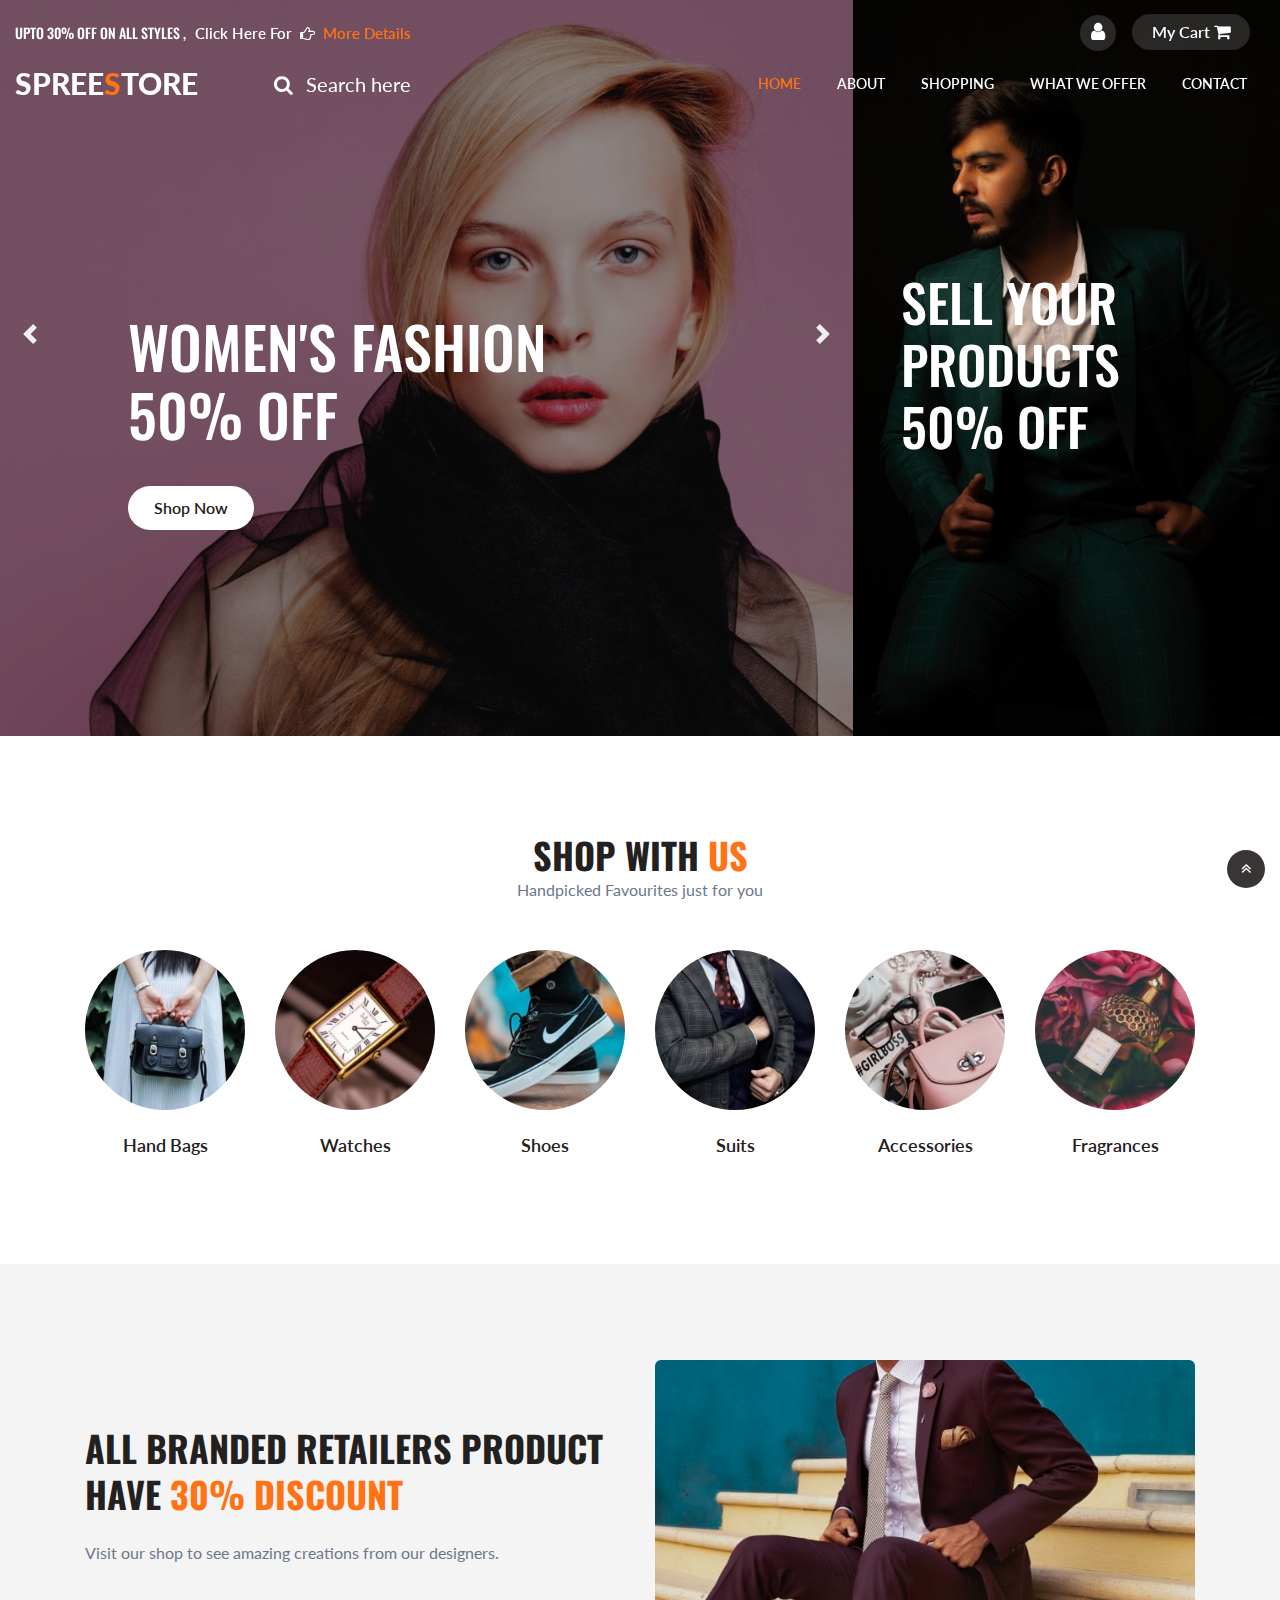
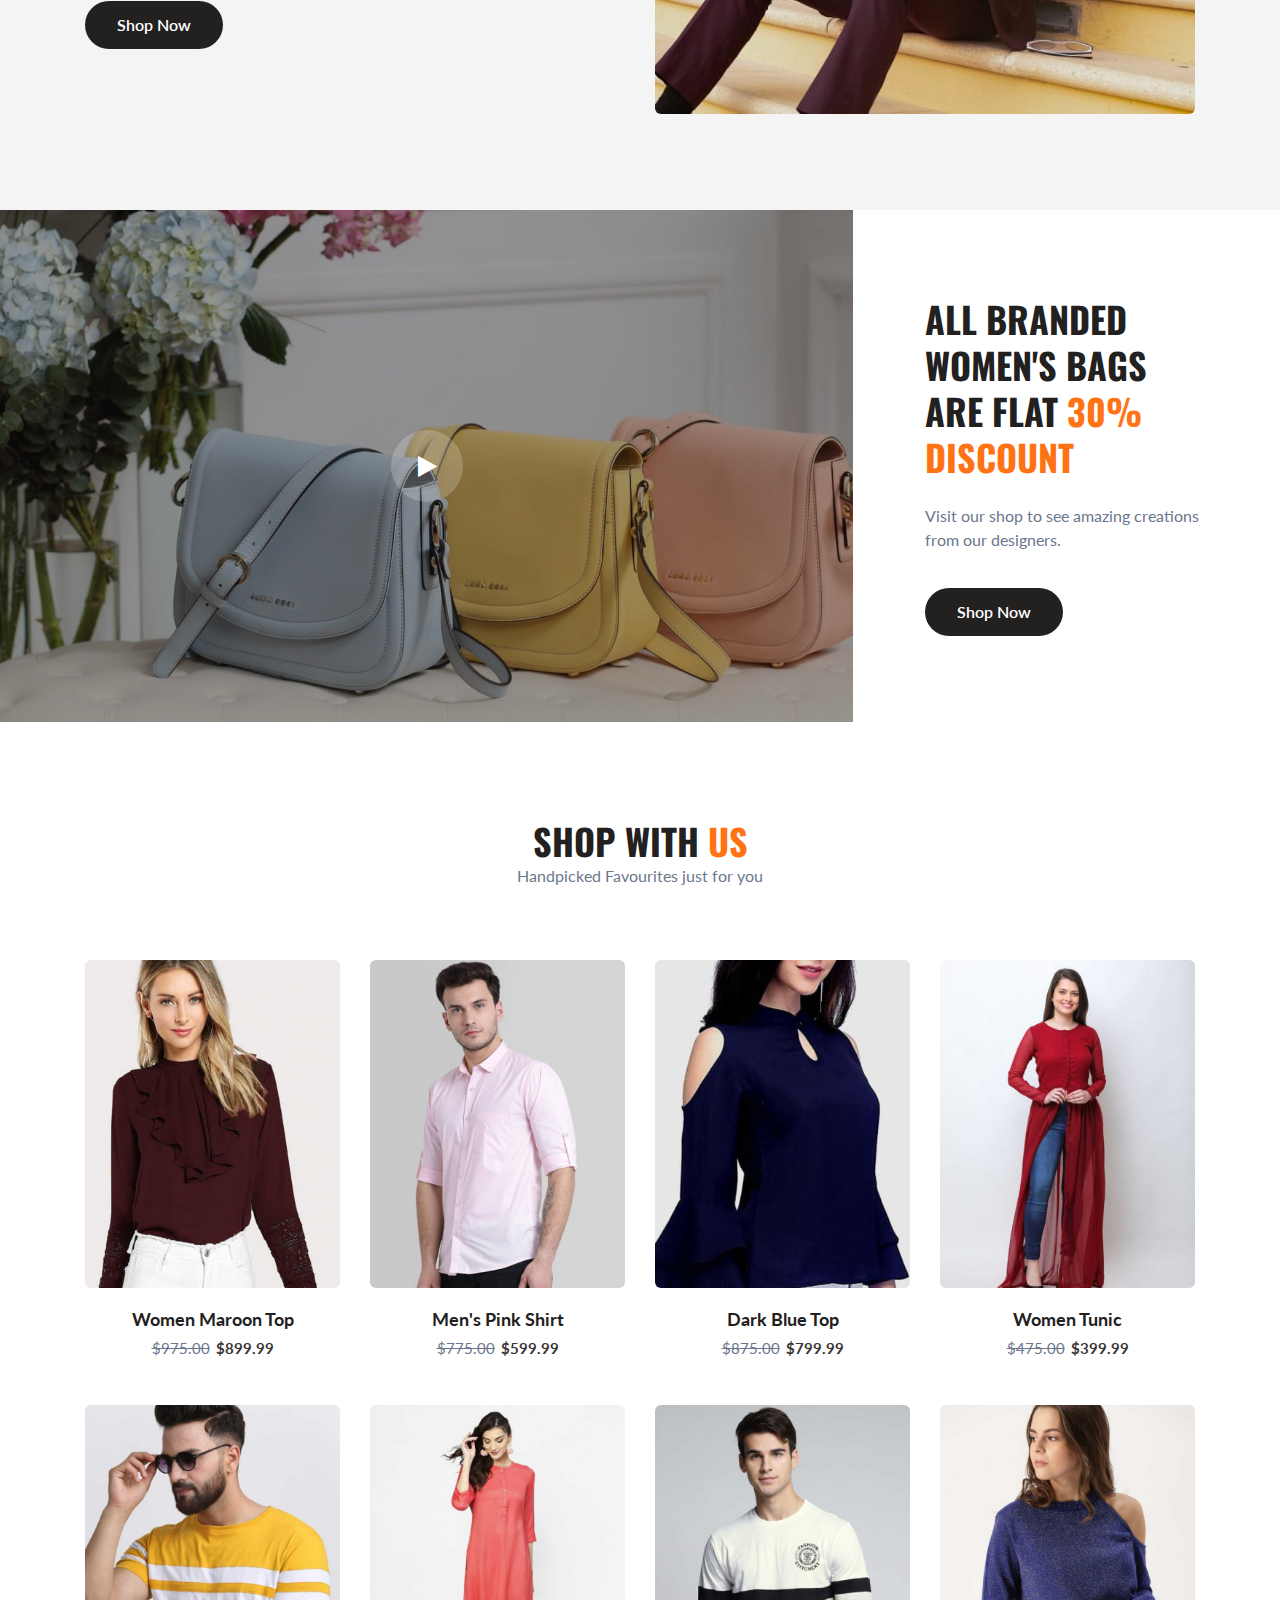
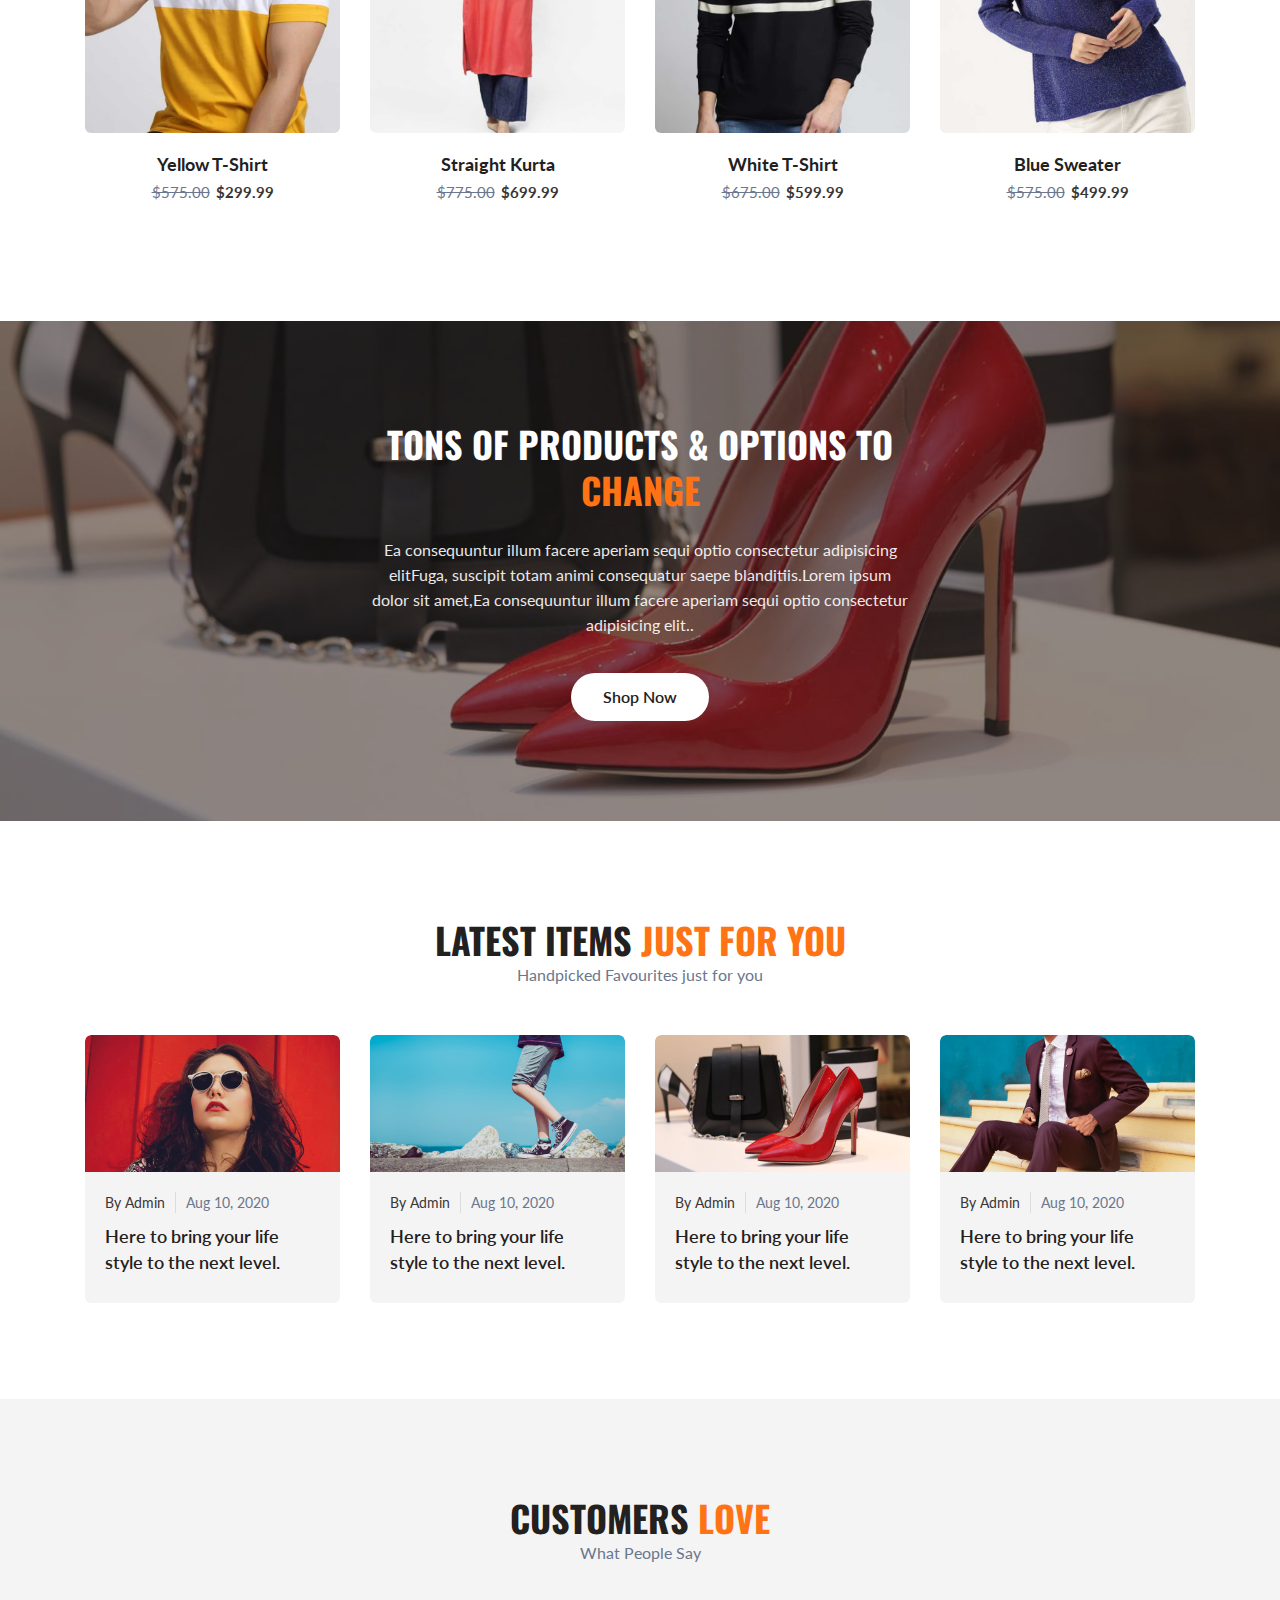
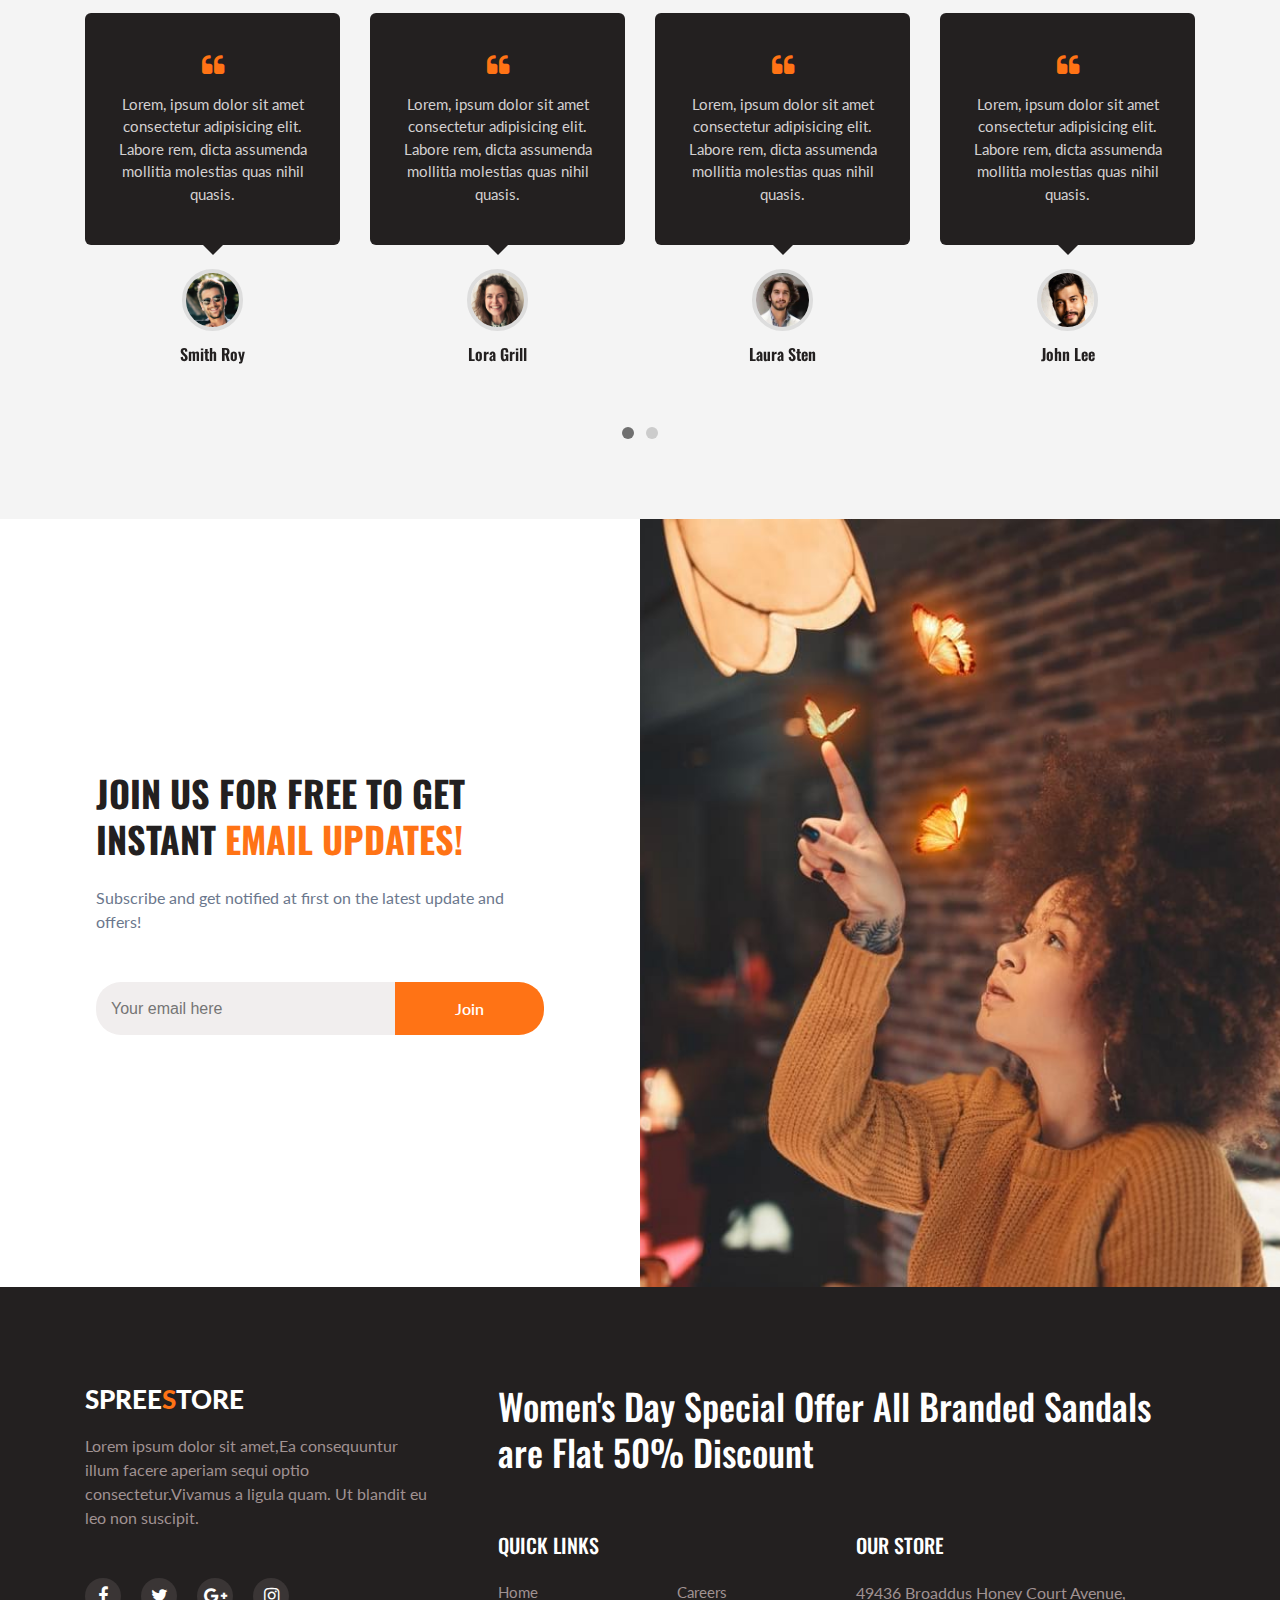
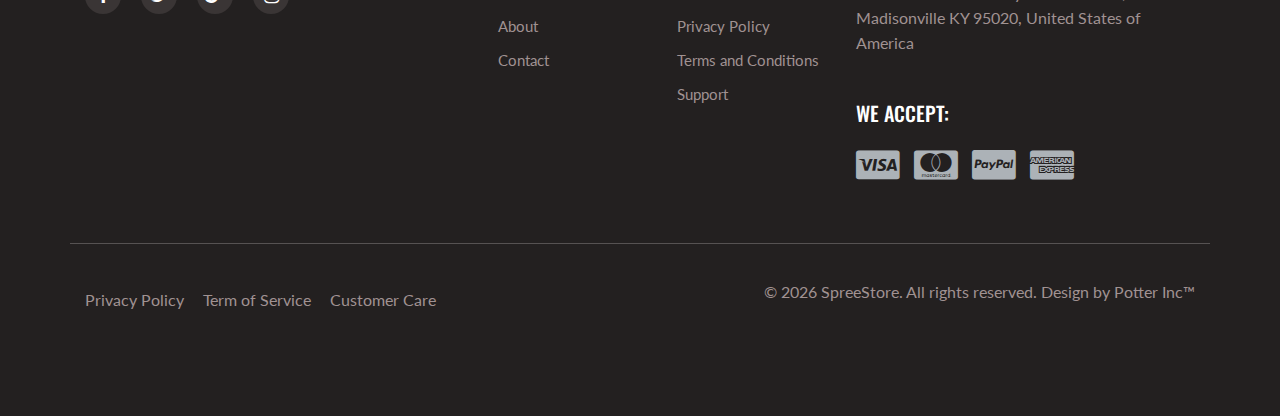
<file: index.html>
<!--
Author: Potter Incorporated
Author URL: http://potterincorporated.com
-->
<!doctype html>
<html lang="en-US">

<head>
	<!-- Required meta tags -->
	<meta charset="utf-8">
	<meta name="viewport" content="width=device-width, initial-scale=1, shrink-to-fit=no">
	<meta name="description" content="">
	<title>SPREE - Ecommerce | Multi-Vendor Retial Solution</title>
	<!-- Template CSS -->
	<link rel="stylesheet" href="assets/css/style-starter.css">
	<!-- Template CSS -->
	<link href="//fonts.googleapis.com/css?family=Oswald:300,400,500,600&display=swap" rel="stylesheet">
	<link href="//fonts.googleapis.com/css?family=Lato:300,300i,400,400i,700,900&display=swap" rel="stylesheet">
	<!-- Template CSS -->

</head>

<body>
	<!--w3l-banner-slider-main-->
	<section class="w3l-banner-slider-main">
		<div class="top-header-content">
			<header class="tophny-header">
				<div class="container-fluid">
					<div class="top-right-strip row">
						<!--/left-->
						<div class="top-hny-left-content col-lg-6 pl-lg-0">
							<h6>Upto 30% off on All styles , <a href="ecommerce.html" target="_blank"> Click here for
									<span class="fa fa-hand-o-right hand-icon" aria-hidden="true"></span> <span
										class="hignlaite">More details</span></a></h6>
						</div>
						<!--//left-->
						<!--/right-->
						<ul class="top-hnt-right-content col-lg-6">

							<li class="button-log usernhy">
								<a class="btn-open" href="#">
									<span class="fa fa-user" aria-hidden="true"></span>
								</a>
							</li>
							<li class="transmitvcart galssescart2 cart cart box_1">
								<form action="#" method="post" class="last">
									<input type="hidden" name="cmd" value="_cart">
									<input type="hidden" name="display" value="1">
									<button class="top_transmitv_cart" type="submit" name="submit" value="">
										My Cart
										<span class="fa fa-shopping-cart"></span>
									</button>
								</form>
							</li>
						</ul>
						<!--//right-->
						<div class="overlay-login text-left">
							<button type="button" class="overlay-close1">
								<i class="fa fa-times" aria-hidden="true"></i>
							</button>
							<div class="wrap" id="page-session">
								<h5 class="text-center mb-4">Login Now</h5>
								<div id="notification"></div>
								<div class="login-bghny p-md-5 p-4 mx-auto mw-100">
									<!--/login-form-->
									<form action="#" method="post">
										<div class="form-group">
											<p class="login-texthny mb-2">Email address</p>
											<input type="email" class="form-control" id="login-email"
												aria-describedby="emailHelp" placeholder="mail@example.com" loginAuth />
											<small id="emailHelp" class="form-text text-muted">We'll never share your
												email
												with anyone else.</small>
										</div>
										<div class="form-group">
											<p class="login-texthny mb-2">Password</p>
											<input type="password" class="form-control" id="login-password"
												placeholder="*******" loginAuth />
										</div>
										<div class="form-check mb-2">
											<div class="userhny-check">
												<label class="check-remember container">
													<input type="checkbox" class="form-check"> <span
														class="checkmark"></span>
													<p class="privacy-policy">Remember me</p>
												</label>
												<div class="clearfix"></div>
											</div>
										</div>
										<button type="button" id="sign-in-button" class="submit-login btn mb-4">Sign
											In</button>
										<div>
											<p class="login-texthny mb-2 col-xs-6" id="password-reset">Forgot password
											</p>
											<p class="login-texthny mb2 col-xs-6" id="sign-up">Create Account</p>
										</div>
									</form>
									<!--//login-form-->
								</div>
								<!---->
							</div>
						</div>
					</div>
				</div>
				<!--/nav-->
				<nav class="navbar navbar-expand-lg navbar-light">
					<div class="container-fluid serarc-fluid">
						<a class="navbar-brand" href="index.html">
							Spree<span class="lohny">S</span>tore</a>
						<!-- if logo is image enable this   
							<a class="navbar-brand" href="#index.html">
								<img src="image-path" alt="Your logo" title="Your logo" style="height:35px;" />
							</a> -->
						<!--/search-right-->
						<div class="search-right">

							<a href="#search" title="search"><span class="fa fa-search mr-2" aria-hidden="true"></span>
								<span class="search-text">Search here</span></a>
							<!-- search popup -->
							<div id="search" class="pop-overlay">
								<div class="popup">

									<form action="#" method="post" class="search-box">
										<input type="search" placeholder="Keyword" name="search" required="required"
											autofocus="">
										<button type="submit" class="btn">Search</button>
									</form>

								</div>
								<a class="close" href="#">×</a>
							</div>
							<!-- /search popup -->
						</div>
						<!--//search-right-->
						<button class="navbar-toggler" type="button" data-toggle="collapse"
							data-target="#navbarSupportedContent" aria-controls="navbarSupportedContent"
							aria-expanded="false" aria-label="Toggle navigation">
							<span class="navbar-toggler-icon fa fa-bars"> </span>
						</button>
						<div class="collapse navbar-collapse" id="navbarSupportedContent">
							<ul class="navbar-nav ml-auto">
								<li class="nav-item active">
									<a class="nav-link" href="index.html">Home</a>
								</li>
								<li class="nav-item">
									<a class="nav-link" href="about.html">About</a>
								</li>
								<li class="nav-item">
									<a class="nav-link" href="ecommerce.html">Shopping</a>
								</li>
								<li class="nav-item">
									<a class="nav-link" href="about.html">What We Offer</a>
								</li>
								<li class="nav-item">
									<a class="nav-link" href="contact.html">Contact</a>
								</li>
							</ul>

						</div>
					</div>
				</nav>
				<!--//nav-->
			</header>
			<div class="bannerhny-content">

				<!--/banner-slider-->
				<div class="content-baner-inf">
					<div id="carouselExampleIndicators" class="carousel slide" data-ride="carousel">
						<ol class="carousel-indicators">
							<li data-target="#carouselExampleIndicators" data-slide-to="0" class="active"></li>
							<li data-target="#carouselExampleIndicators" data-slide-to="1"></li>
							<li data-target="#carouselExampleIndicators" data-slide-to="2"></li>
							<li data-target="#carouselExampleIndicators" data-slide-to="3"></li>
						</ol>
						<div class="carousel-inner">
							<div class="carousel-item active">
								<div class="container">
									<div class="carousel-caption">
										<h3>Women's
											Fashion
											<br>50% Off
										</h3>
										<a href="ecommerce.html" class="shop-button btn">
											Shop Now
										</a>

									</div>
								</div>
							</div>
							<div class="carousel-item item2">
								<div class="container">
									<div class="carousel-caption">
										<h3>Men's
											Fashion
											<br>60% Off
										</h3>
										<a href="ecommerce.html" class="shop-button btn">
											Shop Now
										</a>

									</div>
								</div>
							</div>
							<div class="carousel-item item3">
								<div class="container">
									<div class="carousel-caption">
										<h3>Women's
											Fashion
											<br>50% Off
										</h3>
										<a href="ecommerce.html" class="shop-button btn">
											Shop Now
										</a>

									</div>
								</div>
							</div>
							<div class="carousel-item item4">
								<div class="container">
									<div class="carousel-caption">
										<h3>Household
											Gadgets
											<br>60% Off
										</h3>
										<a href="ecommerce.html" class="shop-button btn">
											Shop Now
										</a>
									</div>
								</div>
							</div>
						</div>
						<a class="carousel-control-prev" href="#carouselExampleIndicators" role="button"
							data-slide="prev">
							<span class="carousel-control-prev-icon" aria-hidden="true"></span>
							<span class="sr-only">Previous</span>
						</a>
						<a class="carousel-control-next" href="#carouselExampleIndicators" role="button"
							data-slide="next">
							<span class="carousel-control-next-icon" aria-hidden="true"></span>
							<span class="sr-only">Next</span>
						</a>
					</div>
				</div>
				<!--//banner-slider-->
				<!--//banner-slider-->
				<div class="right-banner">
					<div class="right-1">
						<h4>
							sell your products

							<br>50% Off
						</h4>
					</div>
				</div>

			</div>

	</section>
	<!-- //w3l-banner-slider-main -->
	<section class="w3l-grids-hny-2">
		<!-- /content-6-section -->
		<div class="grids-hny-2-mian py-5">
			<div class="container py-lg-5">

				<h3 class="hny-title mb-0 text-center">Shop With <span>Us</span></h3>
				<p class="mb-4 text-center">Handpicked Favourites just for you</p>
				<div class="welcome-grids row mt-5">
					<div class="col-lg-2 col-md-4 col-6 welcome-image">
						<div class="boxhny13">
							<a href="#URL">
								<img src="assets/images/grid1.jpg" class="img-fluid" alt="" />
								<div class="boxhny-content">
									<h3 class="title">Product
								</div>
							</a>
						</div>
						<h4><a href="#URL">Hand Bags</a></h4>

					</div>

					<div class="col-lg-2 col-md-4 col-6 welcome-image">
						<div class="boxhny13">
							<a href="#URL">
								<img src="assets/images/grid3.jpg" class="img-fluid" alt="" />
								<div class="boxhny-content">
									<h3 class="title">Product</h3>
								</div>
							</a>
						</div>
						<h4><a href="#URL">
								Watches</a></h4>


					</div>
					<div class="col-lg-2 col-md-4 col-6 welcome-image">
						<div class="boxhny13">
							<a href="#URL">
								<img src="assets/images/grid2.jpg" class="img-fluid" alt="" />
								<div class="boxhny-content">
									<h3 class="title">Product</h3>
								</div>
							</a>
						</div>
						<h4><a href="#URL">Shoes</a></h4>


					</div>
					<div class="col-lg-2 col-md-4 col-6 welcome-image">
						<div class="boxhny13">
							<a href="#URL">
								<img src="assets/images/grid4.jpg" class="img-fluid" alt="" />
								<div class="boxhny-content">
									<h3 class="title">Product</h3>
								</div>
							</a>
						</div>
						<h4><a href="#URL">Suits</a></h4>

					</div>
					<div class="col-lg-2 col-md-4 col-6 welcome-image">
						<div class="boxhny13">
							<a href="#URL">
								<img src="assets/images/grid5.jpg" class="img-fluid" alt="" />
								<div class="boxhny-content">
									<h3 class="title">Product</h3>
								</div>
							</a>
						</div>
						<h4><a href="#URL">
								Accessories</a></h4>


					</div>
					<div class="col-lg-2 col-md-4 col-6 welcome-image">
						<div class="boxhny13">
							<a href="#URL">
								<img src="assets/images/grid6.jpg" class="img-fluid" alt="" />
								<div class="boxhny-content">
									<h3 class="title">Product</h3>
								</div>
							</a>
						</div>
						<h4><a href="#URL">
								Fragrances</a></h4>


					</div>
				</div>

			</div>
		</div>
	</section>
	<!-- //content-6-section -->

	<section class="w3l-content-w-photo-6">
		<!-- /specification-6-->
		<div class="content-photo-6-mian py-5">
			<div class="container py-lg-5">
				<div class="align-photo-6-inf-cols row">

					<div class="photo-6-inf-right col-lg-6">
						<h3 class="hny-title text-left">All Branded retailers Product have <span>30% Discount</span>
						</h3>
						<p>Visit our shop to see amazing creations from our designers.</p>
						<a href="ecommerce.html" class="read-more btn">
							Shop Now
						</a>
					</div>
					<div class="photo-6-inf-left col-lg-6">
						<img src="assets/images/1.jpg" class="img-fluid" alt="">
					</div>
				</div>
			</div>
		</div>
	</section>
	<!-- //specification-6-->

	<section class="w3l-video-6">
		<!-- /video-6-->
		<div class="video-66-info">
			<div class="container-fluid">
				<div class="video-grids-info row">
					<div class="video-gd-right col-lg-8">
						<div class="video-inner text-center">
							<!--popup-->
							<a class="play-button btn popup-with-zoom-anim" href="#small-dialog">
								<span class="fa fa-play" aria-hidden="true"></span>
							</a>
							<div id="small-dialog" class="mfp-hide">
								<div class="search-top notify-popup">
									<iframe src="https://player.vimeo.com/video/246139491" frameborder="0"
										allow="autoplay; fullscreen" allowfullscreen></iframe>
								</div>
							</div>
							<!--//popup-->
						</div>
					</div>
					<div class="video-gd-left col-lg-4 p-lg-5 p-4">
						<div class="p-xl-4 p-0 video-wrap">
							<h3 class="hny-title text-left">All Branded Women's Bags are Flat <span>30% Discount</span>
							</h3>
							<p>Visit our shop to see amazing creations from our designers.</p>
							<a href="ecommerce.html" class="read-more btn">
								Shop Now
							</a>
						</div>
					</div>

				</div>
			</div>
		</div>
	</section>
	<!-- //video-6-->
	<section class="w3l-ecommerce-main">
		<!-- /products-->
		<div class="ecom-contenthny py-5">
			<div class="container py-lg-5">
				<h3 class="hny-title mb-0 text-center">Shop With <span>Us</span></h3>
				<p class="text-center">Handpicked Favourites just for you</p>
				<!-- /row-->
				<div class="ecom-products-grids row mt-lg-5 mt-3">
					<div class="col-lg-3 col-6 product-incfhny mt-4">
						<div class="product-grid2 transmitv">
							<div class="product-image2">
								<a href="#">
									<img class="pic-1 img-fluid" src="assets/images/shop-1.jpg">
									<img class="pic-2 img-fluid" src="assets/images/shop-11.jpg">
								</a>
								<ul class="social">
									<li><a href="#" data-tip="Quick View"><span class="fa fa-eye"></span></a></li>

									<li><a href="#" data-tip="Add to Cart"><span class="fa fa-shopping-bag"></span></a>
									</li>
								</ul>
								<div class="transmitv single-item">
									<form action="#" method="post">
										<input type="hidden" name="cmd" value="_cart">
										<input type="hidden" name="add" value="1">
										<input type="hidden" name="transmitv_item" value="Women Maroon Top">
										<input type="hidden" name="amount" value="899.99">
										<button type="submit" class="transmitv-cart ptransmitv-cart add-to-cart">
											Add to Cart
										</button>
									</form>
								</div>
							</div>
							<div class="product-content">
								<h3 class="title"><a href="#">Women Maroon Top </a></h3>
								<span class="price"><del>$975.00</del>$899.99</span>
							</div>
						</div>
					</div>
					<div class="col-lg-3 col-6 product-incfhny mt-4">
						<div class="product-grid2">
							<div class="product-image2">
								<a href="#">
									<img class="pic-1 img-fluid" src="assets/images/shop-2.jpg">
									<img class="pic-2 img-fluid" src="assets/images/shop-22.jpg">
								</a>
								<ul class="social">
									<li><a href="#" data-tip="Quick View"><span class="fa fa-eye"></span></a></li>

									<li><a href="#" data-tip="Add to Cart"><span class="fa fa-shopping-bag"></span></a>
									</li>
								</ul>
								<div class="transmitv single-item">
									<form action="#" method="post">
										<input type="hidden" name="cmd" value="_cart">
										<input type="hidden" name="add" value="1">
										<input type="hidden" name="transmitv_item" value="Men's Pink Shirt">
										<input type="hidden" name="amount" value="599.99">
										<button type="submit" class="transmitv-cart ptransmitv-cart add-to-cart">
											Add to Cart
										</button>
									</form>
								</div>
							</div>
							<div class="product-content">
								<h3 class="title"><a href="#">Men's Pink Shirt </a></h3>
								<span class="price"><del>$775.00</del>$599.99</span>
							</div>
						</div>

					</div>
					<div class="col-lg-3 col-6 product-incfhny mt-4">
						<div class="product-grid2">
							<div class="product-image2">
								<a href="#">
									<img class="pic-1 img-fluid" src="assets/images/shop-3.jpg">
									<img class="pic-2 img-fluid" src="assets/images/shop-33.jpg">
								</a>
								<ul class="social">
									<li><a href="#" data-tip="Quick View"><span class="fa fa-eye"></span></a></li>

									<li><a href="#" data-tip="Add to Cart"><span class="fa fa-shopping-bag"></span></a>
									</li>
								</ul>
								<div class="transmitv single-item">
									<form action="#" method="post">
										<input type="hidden" name="cmd" value="_cart">
										<input type="hidden" name="add" value="1">
										<input type="hidden" name="transmitv_item" value="Dark Blue Top">
										<input type="hidden" name="amount" value="799.99">
										<button type="submit" class="transmitv-cart ptransmitv-cart add-to-cart">
											Add to Cart
										</button>
									</form>
								</div>
							</div>
							<div class="product-content">
								<h3 class="title"><a href="#">Dark Blue Top </a></h3>
								<span class="price"><del>$875.00</del>$799.99</span>
							</div>
						</div>

					</div>
					<div class="col-lg-3 col-6 product-incfhny mt-4">
						<div class="product-grid2">
							<div class="product-image2">
								<a href="#">
									<img class="pic-1 img-fluid" src="assets/images/shop-4.jpg">
									<img class="pic-2 img-fluid" src="assets/images/shop-44.jpg">
								</a>
								<ul class="social">
									<li><a href="#" data-tip="Quick View"><span class="fa fa-eye"></span></a></li>

									<li><a href="#" data-tip="Add to Cart"><span class="fa fa-shopping-bag"></span></a>
									</li>
								</ul>
								<div class="transmitv single-item">
									<form action="#" method="post">
										<input type="hidden" name="cmd" value="_cart">
										<input type="hidden" name="add" value="1">
										<input type="hidden" name="transmitv_item" value="Women Tunic">
										<input type="hidden" name="amount" value="399.99">
										<button type="submit" class="transmitv-cart ptransmitv-cart add-to-cart">
											Add to Cart
										</button>
									</form>
								</div>
							</div>
							<div class="product-content">
								<h3 class="title"><a href="#">Women Tunic </a></h3>
								<span class="price"><del>$475.00</del>$399.99</span>
							</div>
						</div>

					</div>
					<div class="col-lg-3 col-6 product-incfhny mt-4">
						<div class="product-grid2">
							<div class="product-image2">
								<a href="#">
									<img class="pic-1 img-fluid" src="assets/images/shop-5.jpg">
									<img class="pic-2 img-fluid" src="assets/images/shop-55.jpg">
								</a>
								<ul class="social">
									<li><a href="#" data-tip="Quick View"><span class="fa fa-eye"></span></a></li>

									<li><a href="#" data-tip="Add to Cart"><span class="fa fa-shopping-bag"></span></a>
									</li>
								</ul>
								<div class="transmitv single-item">
									<form action="#" method="post">
										<input type="hidden" name="cmd" value="_cart">
										<input type="hidden" name="add" value="1">
										<input type="hidden" name="transmitv_item" value="Yellow T-Shirt">
										<input type="hidden" name="amount" value="299.99">
										<button type="submit" class="transmitv-cart ptransmitv-cart add-to-cart">
											Add to Cart
										</button>
									</form>
								</div>
							</div>
							<div class="product-content">
								<h3 class="title"><a href="#">Yellow T-Shirt</a></h3>
								<span class="price"><del>$575.00</del>$299.99</span>
							</div>
						</div>

					</div>
					<div class="col-lg-3 col-6 product-incfhny mt-4">
						<div class="product-grid2">
							<div class="product-image2">
								<a href="#">
									<img class="pic-1 img-fluid" src="assets/images/shop-6.jpg">
									<img class="pic-2 img-fluid" src="assets/images/shop-66.jpg">
								</a>
								<ul class="social">
									<li><a href="#" data-tip="Quick View"><span class="fa fa-eye"></span></a></li>

									<li><a href="#" data-tip="Add to Cart"><span class="fa fa-shopping-bag"></span></a>
									</li>
								</ul>
								<div class="transmitv single-item">
									<form action="#" method="post">
										<input type="hidden" name="cmd" value="_cart">
										<input type="hidden" name="add" value="1">
										<input type="hidden" name="transmitv_item" value="Straight Kurta">
										<input type="hidden" name="amount" value="699.99">
										<button type="submit" class="transmitv-cart ptransmitv-cart add-to-cart">
											Add to Cart
										</button>
									</form>
								</div>
							</div>
							<div class="product-content">
								<h3 class="title"><a href="#">Straight Kurta </a></h3>
								<span class="price"><del>$775.00</del>$699.99</span>
							</div>
						</div>

					</div>
					<div class="col-lg-3 col-6 product-incfhny mt-4">
						<div class="product-grid2">
							<div class="product-image2">
								<a href="#">
									<img class="pic-1 img-fluid" src="assets/images/shop-7.jpg">
									<img class="pic-2 img-fluid" src="assets/images/shop-77.jpg">
								</a>
								<ul class="social">
									<li><a href="#" data-tip="Quick View"><span class="fa fa-eye"></span></a></li>

									<li><a href="#" data-tip="Add to Cart"><span class="fa fa-shopping-bag"></span></a>
									</li>
								</ul>
								<div class="transmitv single-item">
									<form action="#" method="post">
										<input type="hidden" name="cmd" value="_cart">
										<input type="hidden" name="add" value="1">
										<input type="hidden" name="transmitv_item" value="White T-Shirt">
										<input type="hidden" name="amount" value="599.99">
										<button type="submit" class="transmitv-cart ptransmitv-cart add-to-cart">
											Add to Cart
										</button>
									</form>
								</div>
							</div>
							<div class="product-content">
								<h3 class="title"><a href="#">White T-Shirt </a></h3>
								<span class="price"><del>$675.00</del>$599.99</span>
							</div>
						</div>

					</div>
					<div class="col-lg-3 col-6 product-incfhny mt-4">
						<div class="product-grid2">
							<div class="product-image2">
								<a href="#">
									<img class="pic-1 img-fluid" src="assets/images/shop-8.jpg">
									<img class="pic-2 img-fluid" src="assets/images/shop-88.jpg">
								</a>
								<ul class="social">
									<li><a href="#" data-tip="Quick View"><span class="fa fa-eye"></span></a></li>

									<li><a href="#" data-tip="Add to Cart"><span class="fa fa-shopping-bag"></span></a>
									</li>
								</ul>
								<div class="transmitv single-item">
									<form action="#" method="post">
										<input type="hidden" name="cmd" value="_cart">
										<input type="hidden" name="add" value="1">
										<input type="hidden" name="transmitv_item" value="Blue Sweater">
										<input type="hidden" name="amount" value="499.99">
										<button type="submit" class="transmitv-cart ptransmitv-cart add-to-cart">
											Add to Cart
										</button>
									</form>
								</div>
							</div>
							<div class="product-content">
								<h3 class="title"><a href="#">Blue Sweater</a></h3>
								<span class="price"><del>$575.00</del>$499.99</span>
							</div>
						</div>

					</div>


				</div>
				<!-- //row-->
			</div>
		</div>
	</section>
	<!-- //products-->
	<section class="w3l-content-5">
		<!-- /content-6-section -->
		<div class="content-5-main">
			<div class="container">
				<div class="content-info-in row">
					<div class="content-gd col-md-6 offset-lg-3 text-center">
						<h3 class="hny-title two">
							Tons of Products & Options to
							<span>change</span>
						</h3>
						<p>Ea consequuntur illum facere aperiam sequi optio consectetur adipisicing elitFuga, suscipit
							totam
							animi consequatur saepe blanditiis.Lorem ipsum dolor sit amet,Ea consequuntur illum facere
							aperiam sequi optio consectetur adipisicing elit..</p>
						<a href="ecommerce.html" class="read-more-btn2 btn">
							Shop Now
						</a>

					</div>

				</div>

			</div>
		</div>
	</section>
	<!-- //content-6-section -->
	<section class="w3l-post-grids-6">
		<!-- /post-grids-->
		<div class="post-6-mian py-5">
			<div class="container py-lg-5">
				<h3 class="hny-title text-center mb-0 ">Latest Items <span>just for you</span></h3>
				<p class="mb-5 text-center">Handpicked Favourites just for you</p>
				<div class="post-hny-grids row mt-5">
					<div class="col-lg-3 col-md-6 grids5-info column-img" id="zoomIn">
						<a href="#">
							<figure>
								<img class="img-fluid" src="assets/images/bg1.jpg" alt="blog-image">
							</figure>
						</a>

						<div class="blog-thumbhny-caption">
							<ul class="blog-info-list">
								<li><a href="#admin">By admin</a></li>
								<li class="date-post">
									Aug 10, 2020</li>
							</ul>
							<h4><a href="#">Here to bring your life style to the next level.</a></h4>
						</div>
					</div>
					<div class="col-lg-3 col-md-6 grids5-info column-img" id="zoomIn">
						<a href="#">
							<figure>
								<img class="img-fluid" src="assets/images/bg2.jpg" alt="blog-image">
							</figure>
						</a>
						<div class="blog-thumbhny-caption">
							<ul class="blog-info-list">
								<li><a href="#admin">By admin</a></li>
								<li class="date-post">
									Aug 10, 2020</li>
							</ul>
							<h4><a href="#">Here to bring your life style to the next level.</a></h4>
						</div>
					</div>
					<div class="col-lg-3 col-md-6 grids5-info column-img" id="zoomIn">
						<figure>
							<img class="img-fluid" src="assets/images/bg3.jpg" alt="blog-image">
						</figure>
						<div class="blog-thumbhny-caption">
							<ul class="blog-info-list">
								<li><a href="#admin">By admin</a></li>
								<li class="date-post">
									Aug 10, 2020</li>
							</ul>
							<h4><a href="#">Here to bring your life style to the next level.</a></h4>
						</div>
					</div>

					<div class="col-lg-3 col-md-6 grids5-info column-img" id="zoomIn">
						<figure>
							<img class="img-fluid" src="assets/images/bg4.jpg" alt="blog-image">
						</figure>
						<div class="blog-thumbhny-caption">
							<ul class="blog-info-list">
								<li><a href="#admin">By admin</a></li>
								<li class="date-post">
									Aug 10, 2020</li>
							</ul>
							<h4><a href="#">Here to bring your life style to the next level.</a></h4>
						</div>
					</div>

				</div>
			</div>
		</div>
	</section>
	<!-- //post-grids-->
	<section class="w3l-customers-sec-6">
		<div class="customers-sec-6-cintent py-5">
			<!-- /customers-->
			<div class="container py-lg-5">
				<h3 class="hny-title text-center mb-0 ">Customers <span>Love</span></h3>
				<p class="mb-5 text-center">What People Say</p>
				<div class="row customerhny my-lg-5 my-4">
					<div class="col-md-12">
						<div id="customerhnyCarousel" class="carousel slide" data-ride="carousel">

							<ol class="carousel-indicators">
								<li data-target="#customerhnyCarousel" data-slide-to="0" class="active"></li>
								<li data-target="#customerhnyCarousel" data-slide-to="1"></li>
							</ol>
							<!-- Carousel items -->
							<div class="carousel-inner">

								<div class="carousel-item active">
									<div class="row">
										<div class="col-md-3">
											<div class="customer-info text-center">
												<div class="feedback-hny">
													<span class="fa fa-quote-left"></span>
													<p class="feedback-para">Lorem, ipsum dolor sit amet consectetur
														adipisicing elit. Labore rem, dicta assumenda mollitia molestias
														quas nihil quasis.</p>
												</div>
												<div class="feedback-review mt-4">
													<img src="assets/images/c1.jpg" class="img-fluid" alt="">
													<h5>Smith Roy</h5>

												</div>
											</div>
										</div>
										<div class="col-md-3">
											<div class="customer-info text-center">
												<div class="feedback-hny">
													<span class="fa fa-quote-left"></span>
													<p class="feedback-para">Lorem, ipsum dolor sit amet consectetur
														adipisicing elit. Labore rem, dicta assumenda mollitia molestias
														quas nihil quasis.</p>
												</div>
												<div class="feedback-review mt-4">
													<img src="assets/images/c2.jpg" class="img-fluid" alt="">
													<h5>Lora Grill</h5>

												</div>
											</div>
										</div>
										<div class="col-md-3">
											<div class="customer-info text-center">
												<div class="feedback-hny">
													<span class="fa fa-quote-left"></span>
													<p class="feedback-para">Lorem, ipsum dolor sit amet consectetur
														adipisicing elit. Labore rem, dicta assumenda mollitia molestias
														quas nihil quasis.</p>
												</div>
												<div class="feedback-review mt-4">
													<img src="assets/images/c3.jpg" class="img-fluid" alt="">
													<h5>Laura Sten</h5>

												</div>
											</div>
										</div>
										<div class="col-md-3">
											<div class="customer-info text-center">
												<div class="feedback-hny">
													<span class="fa fa-quote-left"></span>
													<p class="feedback-para">Lorem, ipsum dolor sit amet consectetur
														adipisicing elit. Labore rem, dicta assumenda mollitia molestias
														quas nihil quasis.</p>
												</div>
												<div class="feedback-review mt-4">
													<img src="assets/images/c4.jpg" class="img-fluid" alt="">
													<h5>John Lee</h5>

												</div>
											</div>
										</div>
									</div>
									<!--.row-->
								</div>
								<!--.item-->

								<div class="carousel-item">
									<div class="row">
										<div class="col-md-3">
											<div class="customer-info text-center">
												<div class="feedback-hny">
													<span class="fa fa-quote-left"></span>
													<p class="feedback-para">Lorem, ipsum dolor sit amet consectetur
														adipisicing elit. Labore rem, dicta assumenda mollitia molestias
														quas nihil quasis.</p>
												</div>
												<div class="feedback-review mt-4">
													<img src="assets/images/c4.jpg" class="img-fluid" alt="">
													<h5>John Lee</h5>

												</div>
											</div>
										</div>
										<div class="col-md-3">
											<div class="customer-info text-center">
												<div class="feedback-hny">
													<span class="fa fa-quote-left"></span>
													<p class="feedback-para">Lorem, ipsum dolor sit amet consectetur
														adipisicing elit. Labore rem, dicta assumenda mollitia molestias
														quas nihil quasis.</p>
												</div>
												<div class="feedback-review mt-4">
													<img src="assets/images/c3.jpg" class="img-fluid" alt="">
													<h5>Laura Sten</h5>

												</div>
											</div>
										</div>
										<div class="col-md-3">
											<div class="customer-info text-center">
												<div class="feedback-hny">
													<span class="fa fa-quote-left"></span>
													<p class="feedback-para">Lorem, ipsum dolor sit amet consectetur
														adipisicing elit. Labore rem, dicta assumenda mollitia molestias
														quas nihil quasis.</p>
												</div>
												<div class="feedback-review mt-4">
													<img src="assets/images/c1.jpg" class="img-fluid" alt="">
													<h5>Smith Roy</h5>

												</div>
											</div>
										</div>
										<div class="col-md-3">
											<div class="customer-info text-center">
												<div class="feedback-hny">
													<span class="fa fa-quote-left"></span>
													<p class="feedback-para">Lorem, ipsum dolor sit amet consectetur
														adipisicing elit. Labore rem, dicta assumenda mollitia molestias
														quas nihil quasis.</p>
												</div>
												<div class="feedback-review mt-4">
													<img src="assets/images/c2.jpg" class="img-fluid" alt="">
													<h5>Lora Grill</h5>

												</div>
											</div>
										</div>
									</div>
									<!--.row-->
								</div>
								<!--.item-->

							</div>
							<!--.carousel-inner-->
						</div>
						<!--.Carousel-->

					</div>
				</div>
			</div>
		</div>
	</section>
	<!-- //customers-->
	<section class="w3l-subscription-6">
		<!--/customers -->
		<div class="subscription-infhny">
			<div class="container-fluid">

				<div class="subscription-grids row">

					<div class="subscription-right form-right-inf col-lg-6 p-md-5 p-4">
						<div class="p-lg-5 py-md-0 py-3">
							<h3 class="hny-title">Join us for FREE to get instant <span>email updates!</span></h3>
							<p>Subscribe and get notified at first on the latest update and offers!</p>

							<form action="#" method="post" class="signin-form mt-lg-5 mt-4">
								<div class="forms-gds">
									<div class="form-input">
										<input type="email" name="" placeholder="Your email here" required="">
									</div>
									<div class="form-input"><button class="btn">Join</button></div>
								</div>
							</form>
						</div>
					</div>
					<div class="subscription-left forms-25-info col-lg-6 ">

					</div>
				</div>

				<!--//customers -->
			</div>
	</section>
	<!-- //customers-6-->


	<section class="w3l-footer-22">
		<!-- footer-22 -->
		<div class="footer-hny py-5">
			<div class="container py-lg-5">
				<div class="text-txt row">
					<div class="left-side col-lg-4">
						<h3><a class="logo-footer" href="index.html">
								spree<span class="lohny">S</span>tore</a></h3>
						<!-- if logo is image enable this   
                                    <a class="navbar-brand" href="#index.html">
                                        <img src="image-path" alt="Your logo" title="Your logo" style="height:35px;" />
                                    </a> -->
						<p>Lorem ipsum dolor sit amet,Ea consequuntur illum facere aperiam sequi optio
							consectetur.Vivamus
							a ligula quam. Ut blandit eu leo non suscipit. </p>
						<ul class="social-footerhny mt-lg-5 mt-4">

							<li><a class="facebook" href="#"><span class="fa fa-facebook" aria-hidden="true"></span></a>
							</li>
							<li><a class="twitter" href="#"><span class="fa fa-twitter" aria-hidden="true"></span></a>
							</li>
							<li><a class="google" href="#"><span class="fa fa-google-plus"
										aria-hidden="true"></span></a>
							</li>
							<li><a class="instagram" href="#"><span class="fa fa-instagram"
										aria-hidden="true"></span></a>
							</li>
						</ul>
					</div>

					<div class="right-side col-lg-8 pl-lg-5">
						<h4>Women's Day Special Offer
							All Branded Sandals are Flat 50% Discount</h4>
						<div class="sub-columns">
							<div class="sub-one-left">
								<h6>Quick Links</h6>
								<div class="footer-hny-ul">
									<ul>
										<li><a href="index.html">Home</a></li>
										<li><a href="about.html">About</a></li>
										<li><a href="contact.html">Contact</a></li>
									</ul>
									<ul>
										<li><a href="#">Careers</a></li>
										<li><a href="#">Privacy Policy</a></li>
										<li><a href="#">Terms and Conditions</a></li>
										<li><a href="contact.html">Support</a></li>
									</ul>
								</div>

							</div>
							<div class="sub-two-right">
								<h6>Our Store</h6>
								<p class="mb-5">49436 Broaddus Honey Court Avenue, Madisonville KY 95020, United States
									of America</p>

								<h6>We accept:</h6>
								<ul>
									<li><a class="pay-method" href="#"><span class="fa fa-cc-visa"
												aria-hidden="true"></span></a>
									</li>
									<li><a class="pay-method" href="#"><span class="fa fa-cc-mastercard"
												aria-hidden="true"></span></a>
									</li>
									<li><a class="pay-method" href="#"><span class="fa fa-cc-paypal"
												aria-hidden="true"></span></a>
									</li>
									<li><a class="pay-method" href="#"><span class="fa fa-cc-amex"
												aria-hidden="true"></span></a>
									</li>
								</ul>
							</div>
						</div>
					</div>
				</div>
				<div class="below-section row">
					<div class="columns col-lg-6">
						<ul class="jst-link">
							<li><a href="#">Privacy Policy </a> </li>
							<li><a href="#">Term of Service</a></li>
							<li><a href="contact.html">Customer Care</a> </li>
						</ul>
					</div>
					<div class="columns col-lg-6 text-lg-right">
						<p>&copy; <span id="year"></span> SpreeStore. All rights reserved. Design by <span
								id="developer"></span>
						</p>
					</div>
					<button onclick="topFunction()" id="movetop" title="Go to top">
						<span class="fa fa-angle-double-up"></span>
					</button>
				</div>
			</div>
		</div>
		<!-- //titels-5 -->
		<!-- move top -->

		<script>
			// When the user scrolls down 20px from the top of the document, show the button
			window.onscroll = function () {
				scrollFunction()
			};

			function scrollFunction() {
				if (document.body.scrollTop > 20 || document.documentElement.scrollTop > 20) {
					document.getElementById("movetop").style.display = "block";
				} else {
					document.getElementById("movetop").style.display = "none";
				}
			}

			// When the user clicks on the button, scroll to the top of the document
			function topFunction() {
				document.body.scrollTop = 0;
				document.documentElement.scrollTop = 0;
			}
		</script>
		<!-- /move top -->
	</section>


</body>

</html>

<script src="assets/js/jquery-3.3.1.min.js"></script>
<script src="assets/js/jquery-2.1.4.min.js"></script>
<!--/login-->
<script>
	$(document).ready(function () {
		$(".button-log a").click(function () {
			$(".overlay-login").fadeToggle(200);
			$(this).toggleClass('btn-open').toggleClass('btn-close');
		});
	});
	$('.overlay-close1').on('click', function () {
		$(".overlay-login").fadeToggle(200);
		$(".button-log a").toggleClass('btn-open').toggleClass('btn-close');
		open = false;
	});
</script>
<!--//login-->
<script>
	// optional
	$('#customerhnyCarousel').carousel({
		interval: 5000
	});
</script>
<!-- cart-js -->
<script src="assets/js/minicart.js"></script>
<script>
	transmitv.render();

	transmitv.cart.on('transmitv_checkout', function (evt) {
		var items, len, i;

		if (this.subtotal() > 0) {
			items = this.items();

			for (i = 0, len = items.length; i < len; i++) { }
		}
	});
</script>
<!-- //cart-js -->
<!--pop-up-box-->
<script src="assets/js/jquery.magnific-popup.js"></script>
<!--//pop-up-box-->
<script>
	$(document).ready(function () {
		$('.popup-with-zoom-anim').magnificPopup({
			type: 'inline',
			fixedContentPos: false,
			fixedBgPos: true,
			overflowY: 'auto',
			closeBtnInside: true,
			preloader: false,
			midClick: true,
			removalDelay: 300,
			mainClass: 'my-mfp-zoom-in'
		});

	});
</script>
<!--//search-bar-->
<!-- disable body scroll which navbar is in active -->

<script>
	$(function () {
		$('.navbar-toggler').click(function () {
			$('body').toggleClass('noscroll');
		})
	});
</script>
<!-- disable body scroll which navbar is in active -->
<script src="assets/js/bootstrap.min.js"></script>
<script src="assets/js/jquery.copyrights.js"></script>
<script src="assets/js/app.js"></script>
<script src="assets/request/authenticate.js"></script>
<script>
	$('#year').copyrights();
	$('#developer').developer();
</script>
</file>
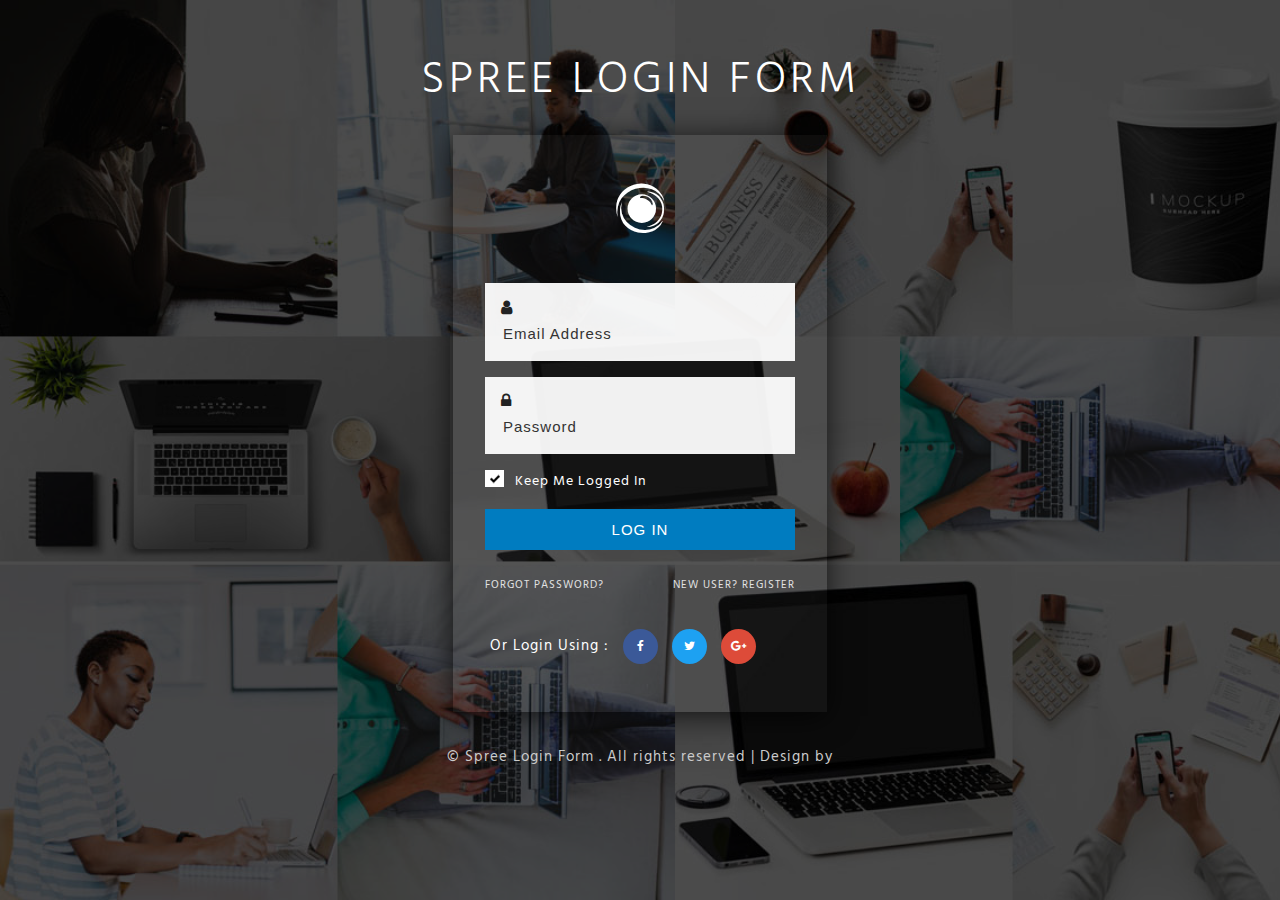
<file: admin/index.html>
<!--
Author: Potter Incorporated
Author URL: http://potterincorporated.com
-->
<!DOCTYPE html>
<html>

<head>
	<title>SPREE - Ecommerce | Multi-Vendor Retial Solution</title>
	<meta charset="utf-8">
	<meta name="description" content="">
	<meta name="viewport" content="width=device-width, initial-scale=1">
	<meta name="keywords"
		content="Slide Login Form template Responsive, Login form web template, Flat Pricing tables, Flat Drop downs Sign up Web Templates, Flat Web Templates, Login sign up Responsive web template, SmartPhone Compatible web template, free webdesigns for Nokia, Samsung, LG, SonyEricsson, Motorola web design" />

	<script>
		addEventListener("load", function () {
			setTimeout(hideURLbar, 0);
		}, false);

		function hideURLbar() {
			window.scrollTo(0, 1);
		}
	</script>

	<!-- Custom Theme files -->
	<link href="css/style.css" rel="stylesheet" type="text/css" media="all" />
	<link href="css/font-awesome.min.css" rel="stylesheet" type="text/css" media="all" />
	<!-- //Custom Theme files -->

	<!-- web font -->
	<link href="//fonts.googleapis.com/css?family=Hind:300,400,500,600,700" rel="stylesheet">
	<!-- //web font -->

</head>

<body>

	<!-- main -->
	<div class="w3layouts-main">
		<div class="bg-layer">
			<h1>SPREE Login form</h1>
			<div class="header-main">
				<div class="main-icon">
					<span class="fa fa-eercast"></span>
				</div>
				<div class="header-left-bottom">
					<form action="#" method="post">
						<div class="icon1">
							<span class="fa fa-user"></span>
							<input type="email" placeholder="Email Address" required="" />
						</div>
						<div class="icon1">
							<span class="fa fa-lock"></span>
							<input type="password" placeholder="Password" required="" />
						</div>
						<div class="login-check">
							<label class="checkbox"><input type="checkbox" name="checkbox" checked=""><i> </i> Keep me
								logged in</label>
						</div>
						<div class="bottom">
							<button class="btn">Log In</button>
						</div>
						<div class="links">
							<p><a href="#">Forgot Password?</a></p>
							<p class="right"><a href="#">New User? Register</a></p>
							<div class="clear"></div>
						</div>
					</form>
				</div>
				<div class="social">
					<ul>
						<li>or login using : </li>
						<li><a href="#" class="facebook"><span class="fa fa-facebook"></span></a></li>
						<li><a href="#" class="twitter"><span class="fa fa-twitter"></span></a></li>
						<li><a href="#" class="google"><span class="fa fa-google-plus"></span></a></li>
					</ul>
				</div>
			</div>

			<!-- copyright -->
			<div class="copyright">
				<p>&copy; <span id="year"></span> Spree Login Form . All rights reserved | Design by <span id="developer"></span></p>
			</div>
			<!-- //copyright -->
		</div>
	</div>
	<!-- //main -->
	<!-- <script src="../assets/js/jquery-3.3.1.min.js"></script> -->
	<!-- <script src="../assets/js/jquery.copyrights.js"></script> -->
	<script>
		$('#year').copyrights();
		$('#developer').developer();
	</script>

</body>

</html>
</file>
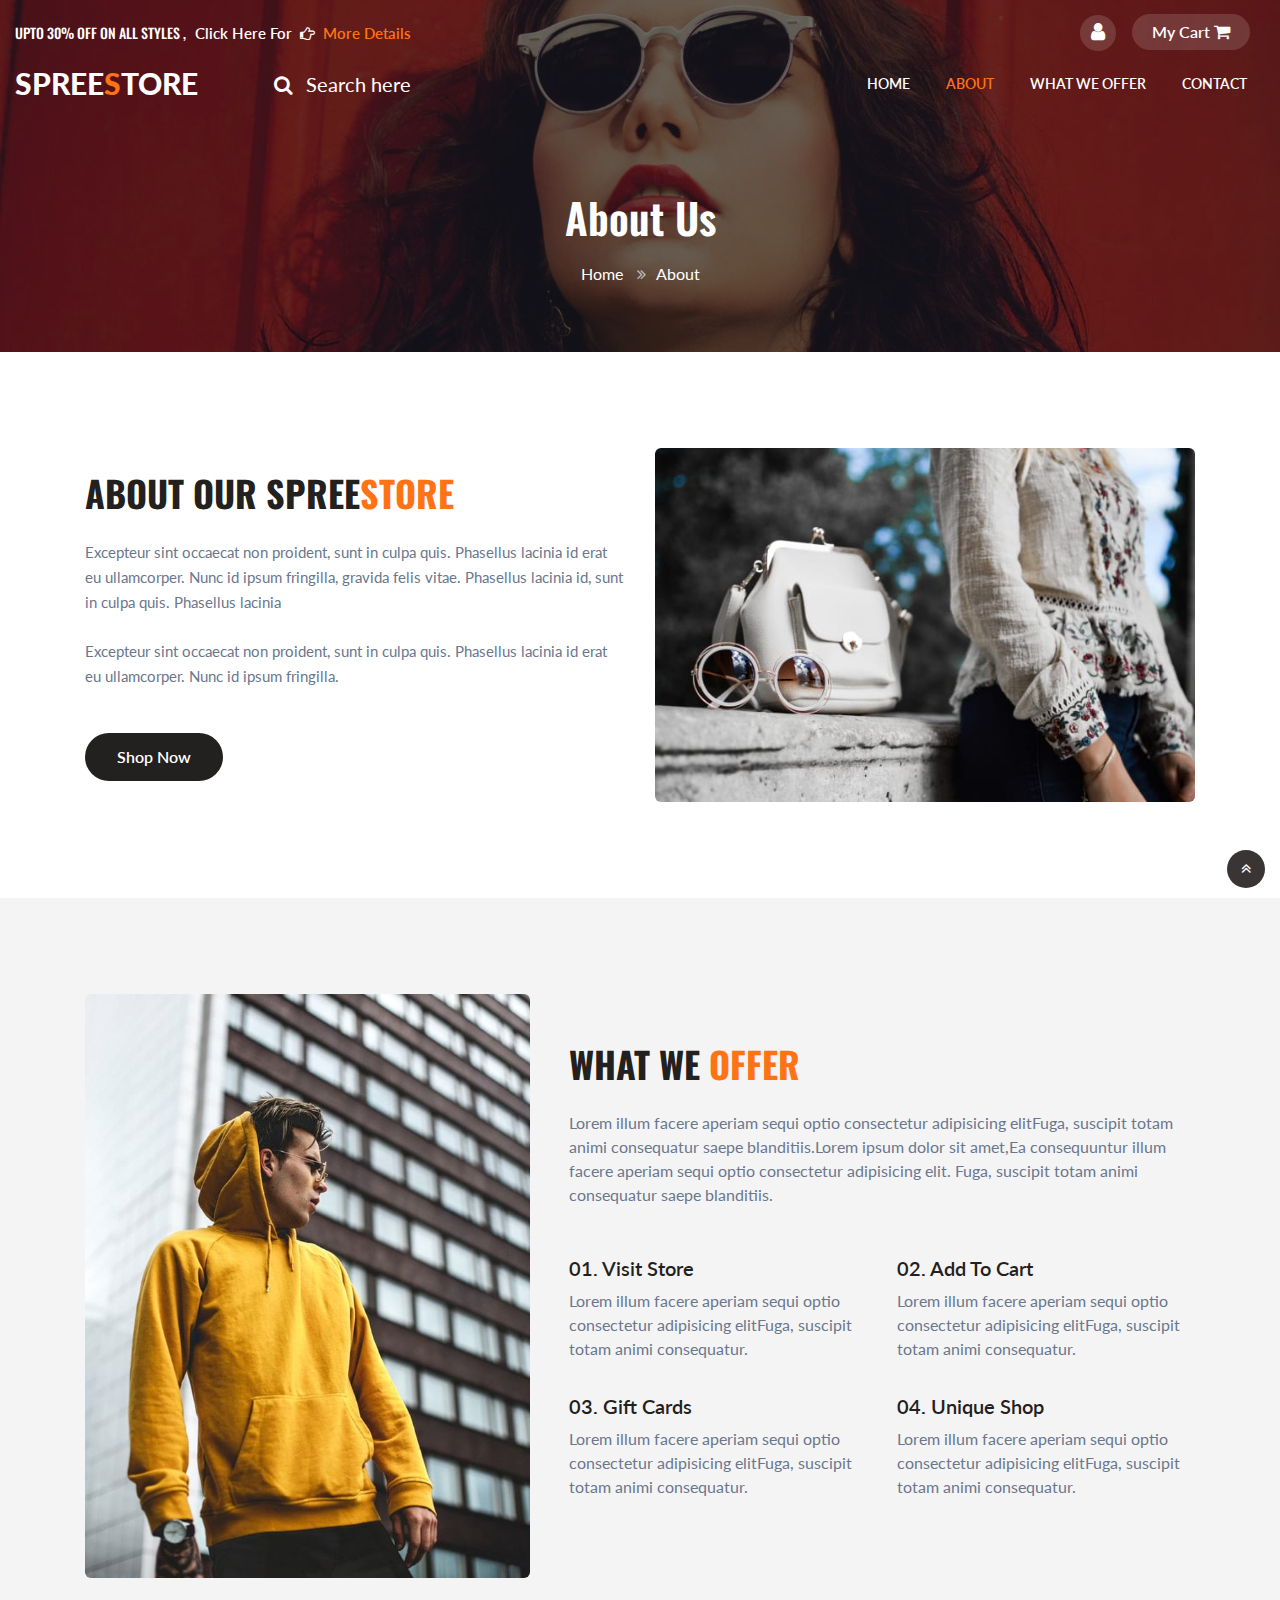
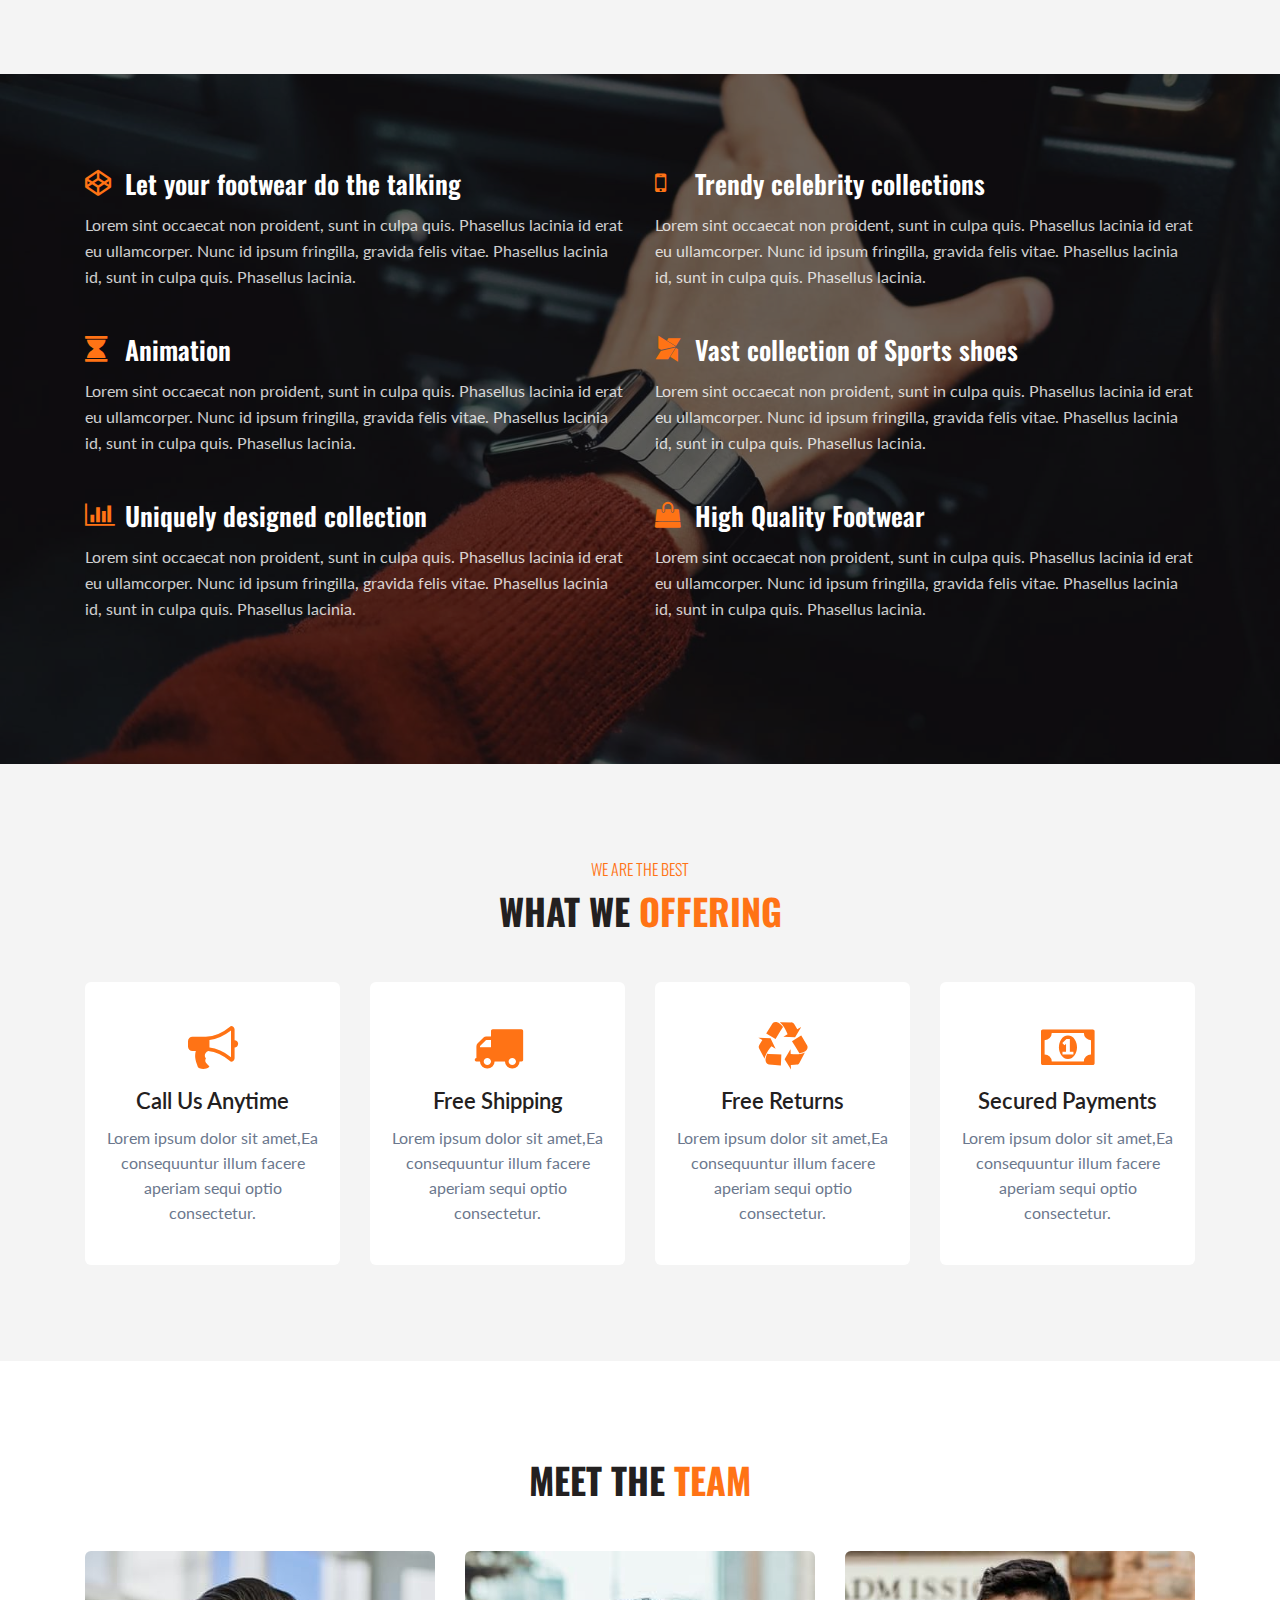
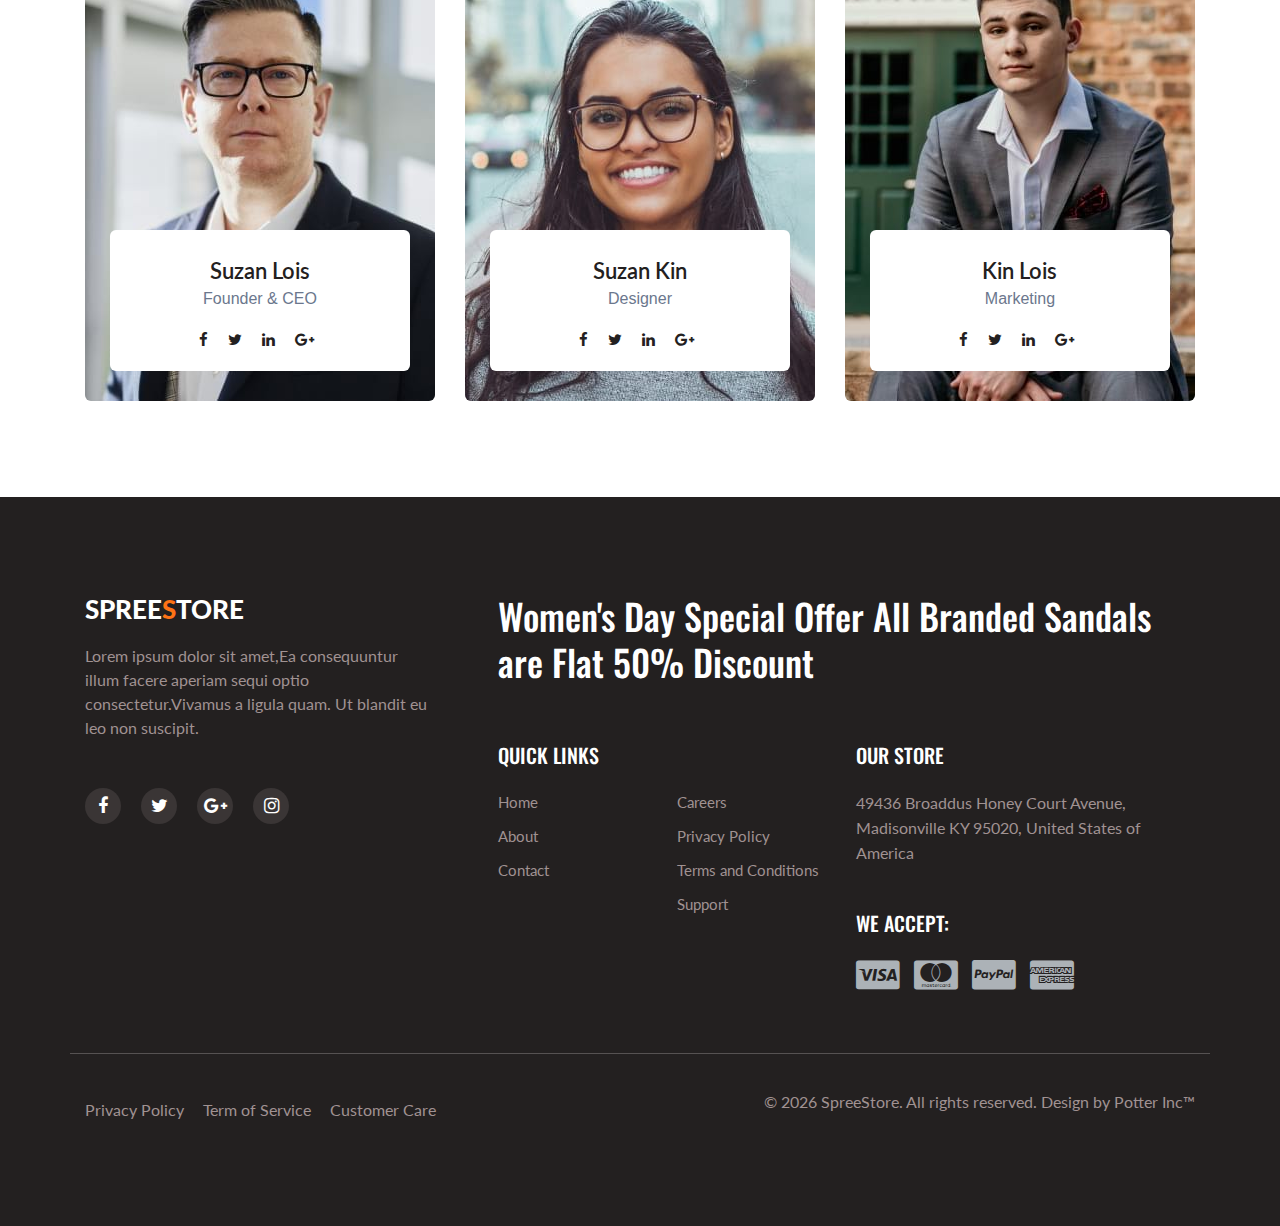
<file: about.html>
<!--
Author: Potter Incorporated
Author URL: http://potterincorporated.com
-->
<!doctype html>
<html lang="en">

<head>
  <!-- Required meta tags -->
  <meta charset="utf-8">
  <meta name="viewport" content="width=device-width, initial-scale=1, shrink-to-fit=no">
  <meta name="description" content="">
  <title>SPREE - Ecommerce | Multi-Vendor Retial Solution</title>
  <!-- Template CSS -->
  <link rel="stylesheet" href="assets/css/style-starter.css">
  <!-- Template CSS -->
  <link href="//fonts.googleapis.com/css?family=Oswald:300,400,500,600&display=swap" rel="stylesheet">
  <link href="//fonts.googleapis.com/css?family=Lato:300,300i,400,400i,700,900&display=swap" rel="stylesheet">
  <!-- Template CSS -->

</head>
<body>
<section class="w3l-banner-slider-main inner-pagehny">
  <div class="breadcrumb-infhny">

    <div class="top-header-content">

      <header class="tophny-header">
        <div class="container-fluid">
          <div class="top-right-strip row">
            <!--/left-->
            <div class="top-hny-left-content col-lg-6 pl-lg-0">
              <h6>Upto 30% off on All styles , <a href="#" target="_blank"> Click here for <span
                    class="fa fa-hand-o-right hand-icon" aria-hidden="true"></span> <span class="hignlaite">More
                    details</span></a></h6>
            </div>
            <!--//left-->
            <!--/right-->
            <ul class="top-hnt-right-content col-lg-6">

              <li class="button-log usernhy">
                <a class="btn-open" href="#">
                  <span class="fa fa-user" aria-hidden="true"></span>
                </a>
              </li>
              <li class="transmitvcart galssescart2 cart cart box_1">
                <form action="#" method="post" class="last">
                  <input type="hidden" name="cmd" value="_cart">
                  <input type="hidden" name="display" value="1">
                  <button class="top_transmitv_cart" type="submit" name="submit" value="">
                    My Cart
                    <span class="fa fa-shopping-cart"></span>
                  </button>
                </form>
              </li>
            </ul>
            <!--//right-->
            <div class="overlay-login text-left">
              <button type="button" class="overlay-close1">
                <i class="fa fa-times" aria-hidden="true"></i>
              </button>
              <div class="wrap">
                <h5 class="text-center mb-4">Login Now</h5>
                <div class="login-bghny p-md-5 p-4 mx-auto mw-100">
                  <!--/login-form-->
                  <form action="#" method="post">
                    <div class="form-group">
                      <p class="login-texthny mb-2">Email address</p>
                      <input type="email" class="form-control" id="exampleInputEmail1" aria-describedby="emailHelp"
                        placeholder="" required="">
                      <small id="emailHelp" class="form-text text-muted">We'll never share your email
                        with anyone else.</small>
                    </div>
                    <div class="form-group">
                      <p class="login-texthny mb-2">Password</p>
                      <input type="password" class="form-control" id="exampleInputPassword1" placeholder="" required="">
                    </div>
                    <div class="form-check mb-2">
                      <div class="userhny-check">
                        <label class="check-remember container">
                          <input type="checkbox" class="form-check"> <span class="checkmark"></span>
                          <p class="privacy-policy">Remember me</p>
                        </label>
                        <div class="clearfix"></div>
                      </div>
                    </div>
                    <button type="submit" class="submit-login btn mb-4">Sign In</button>

                  </form>
                  <!--//login-form-->
                </div>
                <!---->
              </div>
            </div>
          </div>
        </div>
        <!--/nav-->
        <nav class="navbar navbar-expand-lg navbar-light">
          <div class="container-fluid serarc-fluid">
            <a class="navbar-brand" href="index.html">
              spree<span class="lohny">S</span>tore</a>
            <!-- if logo is image enable this   
                    <a class="navbar-brand" href="#index.html">
                      <img src="image-path" alt="Your logo" title="Your logo" style="height:35px;" />
                    </a> -->
            <!--/search-right-->
            <div class="search-right">

              <a href="#search" title="search"><span class="fa fa-search mr-2" aria-hidden="true"></span>
                <span class="search-text">Search here</span></a>
              <!-- search popup -->


              <div id="search" class="pop-overlay">
                <div class="popup">

                  <form action="#" method="post" class="search-box">
                    <input type="search" placeholder="Keyword" name="search" required="required" autofocus="">
                    <button type="submit" class="btn">Search</button>
                  </form>

                </div>

                <a class="close" href="#">×</a>
              </div>
              <!-- /search popup -->
            </div>
            <!--//search-right-->
            <button class="navbar-toggler" type="button" data-toggle="collapse" data-target="#navbarSupportedContent"
              aria-controls="navbarSupportedContent" aria-expanded="false" aria-label="Toggle navigation">
            	<span class="navbar-toggler-icon fa fa-bars"> </span>
            </button>
            <div class="collapse navbar-collapse" id="navbarSupportedContent">
              <ul class="navbar-nav ml-auto">
                <li class="nav-item">
                  <a class="nav-link" href="index.html">Home</a>
                </li>
                <li class="nav-item active">
                  <a class="nav-link" href="about.html">About</a>
                </li>
               
                <li class="nav-item">
                  <a class="nav-link" href="about.html">What We Offer</a>
                </li>
               

                <li class="nav-item">
                  <a class="nav-link" href="contact.html">Contact</a>
                </li>
              </ul>

            </div>
          </div>
        </nav>
        <!--//nav-->
      </header>
      <div class="breadcrumb-contentnhy">
        <div class="container">
          <nav aria-label="breadcrumb">
            <h2 class="hny-title text-center">About Us</h2>
            <ol class="breadcrumb mb-0">
              <li><a href="index.html">Home</a>
                <span class="fa fa-angle-double-right"></span></li>
              <li class="active">About</li>
            </ol>
          </nav>
        </div>
      </div>
    </div>
</section>

<section class="w3l-wecome-content-6">
	<!-- /content-6-section -->
	  <div class="ab-content-6-mian py-5">
			 <div class="container py-lg-5">
					<div class="welcome-grids row">
							<div class="col-lg-6 mb-lg-0 mb-5">
									<h3 class="hny-title">
											About Our spree<span>Store</span></h3>
								<p class="my-4">Excepteur sint occaecat non proident, sunt in culpa quis. Phasellus lacinia id erat eu ullamcorper. Nunc id ipsum fringilla,
								gravida felis vitae. Phasellus lacinia id, sunt in culpa quis. Phasellus lacinia</p>
								<p class="mb-4">Excepteur sint occaecat non proident, sunt in culpa quis. Phasellus lacinia id erat eu ullamcorper. Nunc id ipsum fringilla.</p>
								<div class="read">
									<a href="#" class="read-more btn">Shop Now</a>
								</div>	
							</div>
							<div class="col-lg-6 welcome-image">
								<img src="assets/images/2.jpg" class="img-fluid" alt="" />
							</div>	
							
						</div>	
				 
				 </div>
			 </div>
	 </section>
   <!-- //content-6-section -->

  
<section class="w3l-specification-6">
	<!-- /specification-6-->
	  <div class="specification-6-mian py-5">
			 <div class="container py-lg-5">
					<div class="row story-6-grids text-left">
							<div class="col-lg-5 story-gd">
									<img src="assets/images/left2.jpg" class="img-fluid" alt="/">
								</div>
							<div class="col-lg-7 story-gd pl-lg-4">
								<h3 class="hny-title">What We <span>Offer</span></h3>
								<p>Lorem illum facere aperiam sequi optio consectetur adipisicing elitFuga, suscipit totam animi
									consequatur saepe blanditiis.Lorem ipsum dolor sit amet,Ea consequuntur illum facere aperiam
									sequi optio consectetur adipisicing elit. Fuga, suscipit totam animi consequatur saepe
									blanditiis.</p>
			
								<div class="row story-info-content mt-md-5 mt-4">

									<div class="col-md-6 story-info">
										<h5> <a href="#">01. Visit Store</a></h5>	
									<p>Lorem illum facere aperiam sequi optio consectetur adipisicing elitFuga, suscipit totam animi
														consequatur.</p>
												
										
									</div>
									<div class="col-md-6 story-info">
											<h5> <a href="#">02. Add To Cart</a></h5>	
											<p>Lorem illum facere aperiam sequi optio consectetur adipisicing elitFuga, suscipit totam animi
													consequatur.</p>
									</div>
									<div class="col-md-6 story-info">
											<h5> <a href="#">03. Gift Cards</a></h5>	
											<p>Lorem illum facere aperiam sequi optio consectetur adipisicing elitFuga, suscipit totam animi
													consequatur.</p>
									</div>
									<div class="col-md-6 story-info">
											<h5> <a href="#">04. Unique shop</a></h5>	
											<p>Lorem illum facere aperiam sequi optio consectetur adipisicing elitFuga, suscipit totam animi
													consequatur.</p>
									</div>
								</div>
							
							</div>
						
			
			
						</div>
				 </div>
			 </div>
	 </section>
   <!-- //specification-6-->
  
<section class="w3l-services-6">
	<!-- /content-6-section -->
	<div class="services-grids-6 py-5">
		<div class="container py-lg-5">
				<div class="row w3-icon-grid-gap1">
					<div class="col-md-6 w3-icon-grid1">
						<a href="#link">
							<span class="fa fa-codepen" aria-hidden="true"></span>
							<h3>Let your footwear do the talking</h3>
							<div class="clearfix"></div>
						</a>
						<p>Lorem sint occaecat non proident, sunt in culpa quis. Phasellus lacinia id erat eu ullamcorper. Nunc id ipsum fringilla, gravida felis vitae. Phasellus lacinia id, sunt in culpa quis. Phasellus lacinia.</p>
					</div>
					<div class="col-md-6 w3-icon-grid1">
						<a href="#link">
							<span class="fa fa-mobile" aria-hidden="true"></span>
							<h3>Trendy celebrity collections</h3>
							<div class="clearfix"></div>
						</a>
						<p>Lorem sint occaecat non proident, sunt in culpa quis. Phasellus lacinia id erat eu ullamcorper. Nunc id ipsum fringilla, gravida felis vitae. Phasellus lacinia id, sunt in culpa quis. Phasellus lacinia.</p>
					</div>
					<div class="col-md-6 w3-icon-grid1">
						<a href="#link">
							<span class="fa fa-hourglass" aria-hidden="true"></span>
							<h3>Animation</h3>
							<div class="clearfix"></div>
						</a>
						<p>Lorem sint occaecat non proident, sunt in culpa quis. Phasellus lacinia id erat eu ullamcorper. Nunc id ipsum fringilla, gravida felis vitae. Phasellus lacinia id, sunt in culpa quis. Phasellus lacinia.</p>
					</div>
					<div class="col-md-6 w3-icon-grid1">
						<a href="#link">
							<span class="fa fa-modx" aria-hidden="true"></span>
							<h3>Vast collection of Sports shoes</h3>
							<div class="clearfix"></div>
						</a>
						<p>Lorem sint occaecat non proident, sunt in culpa quis. Phasellus lacinia id erat eu ullamcorper. Nunc id ipsum fringilla, gravida felis vitae. Phasellus lacinia id, sunt in culpa quis. Phasellus lacinia.</p>
					</div>
					<div class="col-md-6 w3-icon-grid1">
						<a href="#link">
							<span class="fa fa-bar-chart" aria-hidden="true"></span>
							<h3>Uniquely designed collection</h3>
							<div class="clearfix"></div>
						</a>
						<p>Lorem sint occaecat non proident, sunt in culpa quis. Phasellus lacinia id erat eu ullamcorper. Nunc id ipsum fringilla, gravida felis vitae. Phasellus lacinia id, sunt in culpa quis. Phasellus lacinia.</p>
					</div>
					<div class="col-md-6 w3-icon-grid1">
						<a href="#link">
							<span class="fa fa-shopping-bag" aria-hidden="true"></span>
							<h3>
									High Quality Footwear</h3>
							<div class="clearfix"></div>
						</a>
						<p>Lorem sint occaecat non proident, sunt in culpa quis. Phasellus lacinia id erat eu ullamcorper. Nunc id ipsum fringilla, gravida felis vitae. Phasellus lacinia id, sunt in culpa quis. Phasellus lacinia.</p>
					</div>
					
					
				</div>
		</div>
	</div>
</section>
<!-- //content-6-section -->
<section class="features-4">
	<div class="features4-block py-5">
		<div class="container py-lg-5">
			<h6>We are the best</h6>
			<h3 class="hny-title text-center">What We <span>Offering</span></h3>
			
			<div class="features4-grids text-center row mt-5">
				<div class="col-lg-3 col-md-6 features4-grid">
					<div class="features4-grid-inn">
						<span class="fa fa-bullhorn icon-fea4" aria-hidden="true"></span>
						<h5><a href="#URL">Call Us Anytime</a></h5>
						<p>Lorem ipsum dolor sit amet,Ea consequuntur illum facere aperiam sequi optio consectetur.</p>

					</div>
				</div>
				<div class="col-lg-3 col-md-6 features4-grid sec-features4-grid">
						<div class="features4-grid-inn">
							<span class="fa fa-truck icon-fea4" aria-hidden="true"></span>
							<h5><a href="#URL">Free Shipping</a></h5>
							<p>Lorem ipsum dolor sit amet,Ea consequuntur illum facere aperiam sequi optio consectetur.</p>
	
						</div>
					</div>
					<div class="col-lg-3 col-md-6 features4-grid">
							<div class="features4-grid-inn">
								<span class="fa fa-recycle icon-fea4" aria-hidden="true"></span>
								<h5><a href="#URL">Free Returns</a></h5>
								<p>Lorem ipsum dolor sit amet,Ea consequuntur illum facere aperiam sequi optio consectetur.</p>
		
							</div>
						</div>
						<div class="col-lg-3 col-md-6 features4-grid">
								<div class="features4-grid-inn">
									<span class="fa fa-money icon-fea4" aria-hidden="true"></span>
									<h5><a href="#URL">Secured Payments</a></h5>
									<p>Lorem ipsum dolor sit amet,Ea consequuntur illum facere aperiam sequi optio consectetur.</p>
			
								</div>
							</div>
			</div>
		</div>
	</div>
</section>
<!-- features-4 -->

	<!--/team-sec-->
	<section class="w3l-team-main">
		<div class="team py-5">
			<div class="container py-lg-5">
					<h3 class="hny-title text-center">
						Meet the  <span>Team</span></h3>
					<div class="row team-row mt-5">
						<div class="col-lg-4 col-sm-6 mb-lg-0 mb-4 team-wrapper position-relative">
							<a href="#"><img src="assets/images/team1.jpg" class="team_member img-fluid" alt="Team Member"></a>
							<div class="team_info mt-3 position-absolute">
								<h3><a href="#" class="team_name">Suzan Lois</a></h3>
								<span class="team_role">Founder & CEO</span>
								<ul class="team-social mt-3">
									<li><a href="#"><span class="fa fa-facebook icon_facebook"></span></a></li>
									<li><a href="#"><span class="fa fa-twitter icon_twitter"></span></a></li>
									<li><a href="#"><span class="fa fa-linkedin icon_linkedin"></span></a></li>
									<li><a href="#"><span class="fa fa-google-plus icon_google-plus"></span></a></li>
								</ul>
							</div>
						</div>
							<!-- end team member -->
				
							<div class="col-lg-4 col-sm-6 mb-lg-0 mb-4 team-wrapper position-relative">
								<a href="#"><img src="assets/images/team2.jpg" class="team_member img-fluid" alt="Team Member"></a>
								<div class="team_info mt-3 position-absolute">
									<h3><a href="#" class="team_name">Suzan Kin</a></h3>
									<span class="team_role">Designer</span>
									<ul class="team-social mt-3">
										<li><a href="#"><span class="fa fa-facebook icon_facebook"></span></a></li>
										<li><a href="#"><span class="fa fa-twitter icon_twitter"></span></a></li>
										<li><a href="#"><span class="fa fa-linkedin icon_linkedin"></span></a></li>
										<li><a href="#"><span class="fa fa-google-plus icon_google-plus"></span></a></li>
									</ul>
								</div>
							</div>
							<!-- end team member -->
							<div class="col-lg-4 col-sm-6 team-wrapper position-relative">
								<a href="#"><img src="assets/images/team3.jpg" class="team_member img-fluid" alt="Team Member"></a>
								<div class="team_info mt-3 position-absolute">
									<h3><a href="#" class="team_name">Kin Lois</a></h3>
									<span class="team_role">Marketing</span>
									<ul class="team-social mt-3">
										<li><a href="#"><span class="fa fa-facebook icon_facebook"></span></a></li>
										<li><a href="#"><span class="fa fa-twitter icon_twitter"></span></a></li>
										<li><a href="#"><span class="fa fa-linkedin icon_linkedin"></span></a></li>
										<li><a href="#"><span class="fa fa-google-plus icon_google-plus"></span></a></li>
									</ul>
								</div>
							</div>
							<!-- end team member -->
				</div>
			</div>
	</section>
	<!--//team-sec-->


  <section class="w3l-footer-22">
      <!-- footer-22 -->
      <div class="footer-hny py-5">
          <div class="container py-lg-5">
              <div class="text-txt row">
                  <div class="left-side col-lg-4">
                      <h3><a class="logo-footer" href="index.html">
                            spree<span class="lohny">S</span>tore</a></h3>
                      <!-- if logo is image enable this   
                                    <a class="navbar-brand" href="#index.html">
                                        <img src="image-path" alt="Your logo" title="Your logo" style="height:35px;" />
                                    </a> -->
                      <p>Lorem ipsum dolor sit amet,Ea consequuntur illum facere aperiam sequi optio consectetur.Vivamus
                          a ligula quam. Ut blandit eu leo non suscipit. </p>
                      <ul class="social-footerhny mt-lg-5 mt-4">

                          <li><a class="facebook" href="#"><span class="fa fa-facebook" aria-hidden="true"></span></a>
                          </li>
                          <li><a class="twitter" href="#"><span class="fa fa-twitter" aria-hidden="true"></span></a>
                          </li>
                          <li><a class="google" href="#"><span class="fa fa-google-plus" aria-hidden="true"></span></a>
                          </li>
                          <li><a class="instagram" href="#"><span class="fa fa-instagram" aria-hidden="true"></span></a>
                          </li>
                      </ul>
                  </div>

                  <div class="right-side col-lg-8 pl-lg-5">
                      <h4>Women's Day Special Offer
                        All Branded Sandals are Flat 50% Discount</h4>
                      <div class="sub-columns">
                          <div class="sub-one-left">
                              <h6>quick Links</h6>
                              <div class="footer-hny-ul">
                                  <ul>
                                      <li><a href="index.html">Home</a></li>
                                      <li><a href="about.html">About</a></li>
                                      <li><a href="contact.html">Contact</a></li>
                                  </ul>
                                  <ul>
                                      <li><a href="#">Careers</a></li>
                                      <li><a href="#">Privacy Policy</a></li>
                                      <li><a href="#">Terms and Conditions</a></li>
                                      <li><a href="contact.html">Support</a></li>
                                  </ul>
                              </div>

                          </div>
                          <div class="sub-two-right">
                              <h6>Our Store</h6>
                              <p class="mb-5">49436 Broaddus Honey Court Avenue, Madisonville KY 95020, United States of America</p>

                              <h6>We accept:</h6>
                              <ul>
                                  <li><a class="pay-method" href="#"><span class="fa fa-cc-visa"
                                              aria-hidden="true"></span></a>
                                  </li>
                                  <li><a class="pay-method" href="#"><span class="fa fa-cc-mastercard"
                                              aria-hidden="true"></span></a>
                                  </li>
                                  <li><a class="pay-method" href="#"><span class="fa fa-cc-paypal"
                                              aria-hidden="true"></span></a>
                                  </li>
                                  <li><a class="pay-method" href="#"><span class="fa fa-cc-amex"
                                              aria-hidden="true"></span></a>
                                  </li>
                              </ul>
                          </div>
                      </div>
                  </div>
              </div>
              <div class="below-section row">
                  <div class="columns col-lg-6">
                      <ul class="jst-link">
                          <li><a href="#">Privacy Policy </a> </li>
                          <li><a href="#">Term of Service</a></li>
                          <li><a href="contact.html">Customer Care</a> </li>
                      </ul>
                  </div>
                  <div class="columns col-lg-6 text-lg-right">
                      <p>&copy; <span id="year"></span> SpreeStore. All rights reserved. Design by <span id="developer"></span>
                      </p>
                  </div>
                  <button onclick="topFunction()" id="movetop" title="Go to top">
                      <span class="fa fa-angle-double-up"></span>
                  </button>
              </div>
          </div>
      </div>
      <!-- //titels-5 -->
      <!-- move top -->

      <script>
          // When the user scrolls down 20px from the top of the document, show the button
          window.onscroll = function () {
              scrollFunction()
          };

          function scrollFunction() {
              if (document.body.scrollTop > 20 || document.documentElement.scrollTop > 20) {
                  document.getElementById("movetop").style.display = "block";
              } else {
                  document.getElementById("movetop").style.display = "none";
              }
          }

          // When the user clicks on the button, scroll to the top of the document
          function topFunction() {
              document.body.scrollTop = 0;
              document.documentElement.scrollTop = 0;
          }
      </script>
      <!-- /move top -->
  </section>


  </body>

  </html>

<script src="assets/js/jquery-3.3.1.min.js"></script>
<!-- disable body scroll which navbar is in active -->
<script>
  $(function () {
    $('.navbar-toggler').click(function () {
      $('body').toggleClass('noscroll');
    })
  });
</script>
<!-- disable body scroll which navbar is in active -->
<script src="assets/js/jquery-2.1.4.min.js"></script>
<!--/login-->
<script>
		$(document).ready(function () {
			$(".button-log a").click(function () {
				$(".overlay-login").fadeToggle(200);
				$(this).toggleClass('btn-open').toggleClass('btn-close');
			});
		});
		$('.overlay-close1').on('click', function () {
			$(".overlay-login").fadeToggle(200);
			$(".button-log a").toggleClass('btn-open').toggleClass('btn-close');
			open = false;
		});
  </script>
<!--//login-->
<!-- //jQuery-Photo-filter-lightbox-portfolio-plugin -->
<script src="assets/js/bootstrap.min.js"></script>
<script src="assets/js/jquery.copyrights.js"></script>
<script>
	$('#year').copyrights();
	$('#developer').developer();
</script>
</file>
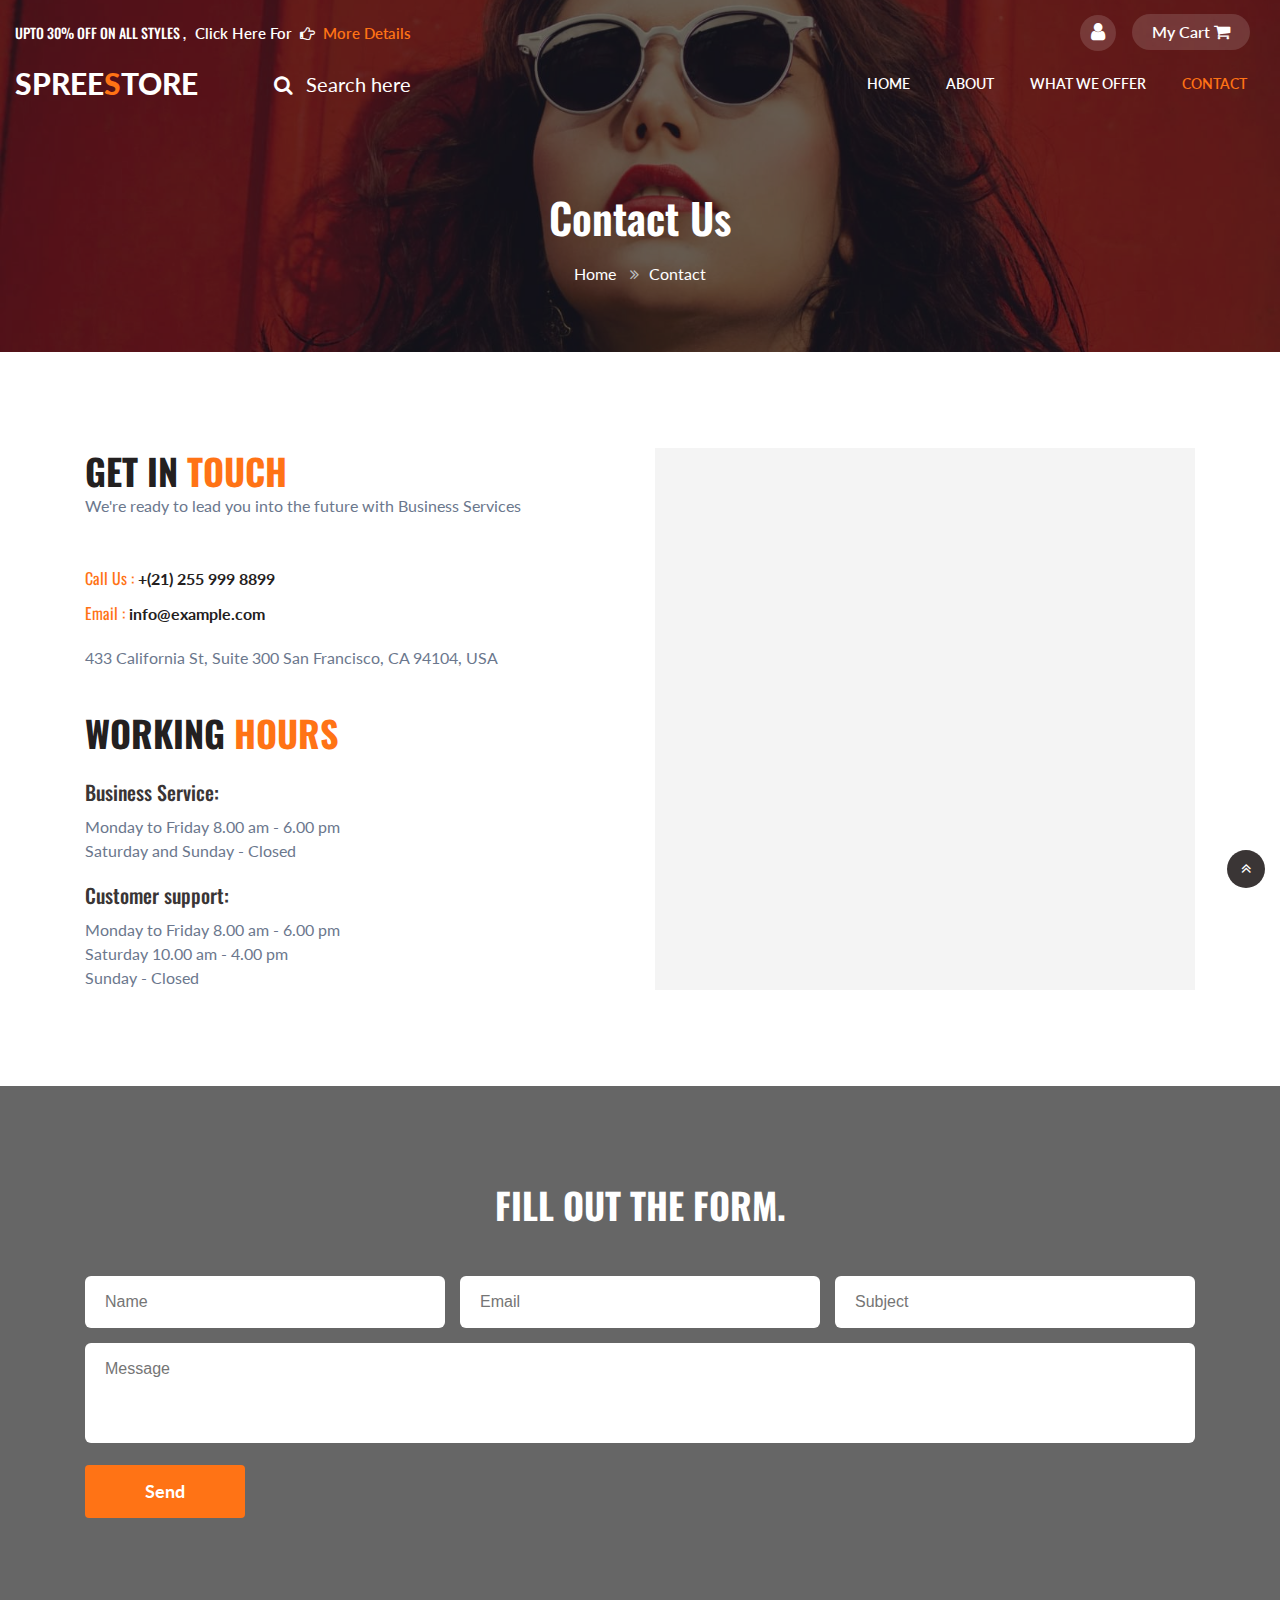
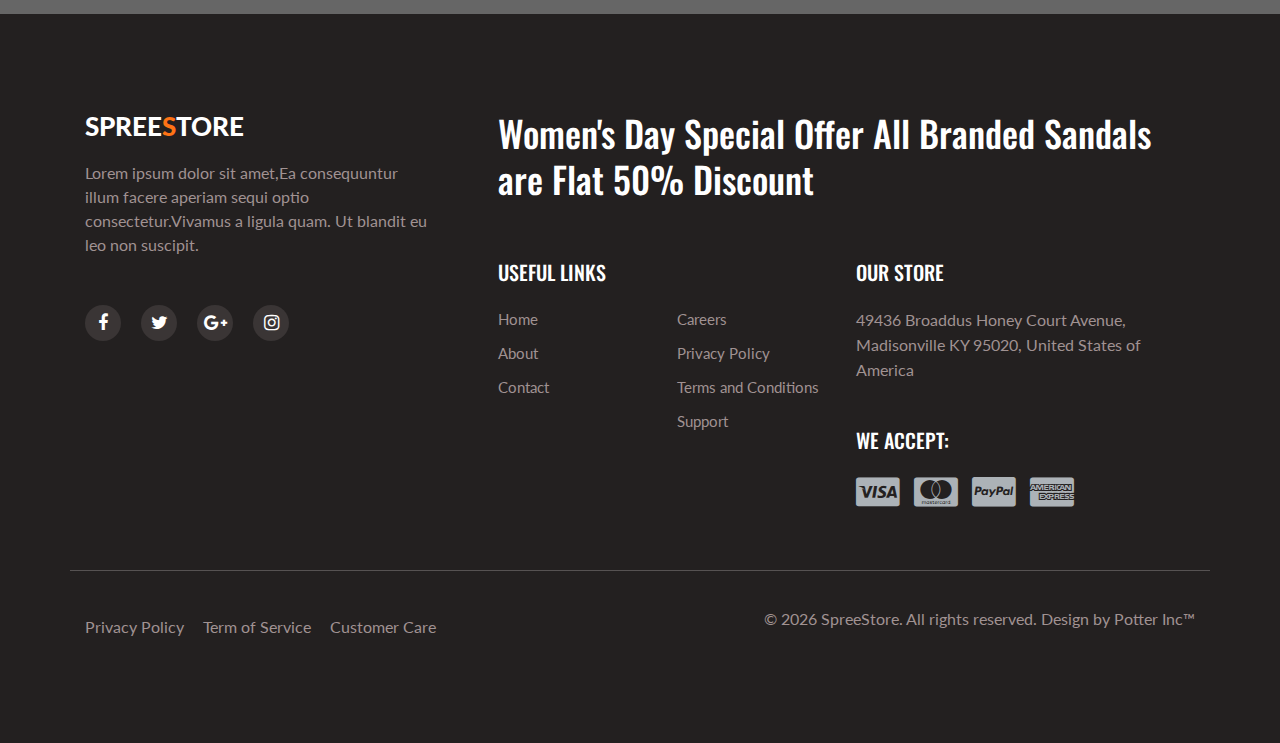
<file: contact.html>
<!--
Author: Potter Incorporated
Author URL: http://potterincorporated.com
-->
<!doctype html>
<html lang="en">

<head>
  <!-- Required meta tags -->
  <meta charset="utf-8">
  <meta name="viewport" content="width=device-width, initial-scale=1, shrink-to-fit=no">
  <meta name="description" content="">
  <title>SPREE - Ecommerce | Multi-Vendor Retial Solution</title>
  <!-- Template CSS -->
  <link rel="stylesheet" href="assets/css/style-starter.css">
  <!-- Template CSS -->
  <link href="//fonts.googleapis.com/css?family=Oswald:300,400,500,600&display=swap" rel="stylesheet">
  <link href="//fonts.googleapis.com/css?family=Lato:300,300i,400,400i,700,900&display=swap" rel="stylesheet">
  <!-- Template CSS -->

</head>
<body>
<section class="w3l-banner-slider-main inner-pagehny">
  <div class="breadcrumb-infhny">

    <div class="top-header-content">

      <header class="tophny-header">
        <div class="container-fluid">
          <div class="top-right-strip row">
            <!--/left-->
            <div class="top-hny-left-content col-lg-6 pl-lg-0">
              <h6>Upto 30% off on All styles , <a href="#" target="_blank"> Click here for <span
                    class="fa fa-hand-o-right hand-icon" aria-hidden="true"></span> <span class="hignlaite">More
                    details</span></a></h6>
            </div>
            <!--//left-->
            <!--/right-->
            <ul class="top-hnt-right-content col-lg-6">

              <li class="button-log usernhy">
                <a class="btn-open" href="#">
                  <span class="fa fa-user" aria-hidden="true"></span>
                </a>
              </li>
              <li class="transmitvcart galssescart2 cart cart box_1">
                <form action="#" method="post" class="last">
                  <input type="hidden" name="cmd" value="_cart">
                  <input type="hidden" name="display" value="1">
                  <button class="top_transmitv_cart" type="submit" name="submit" value="">
                    My Cart
                    <span class="fa fa-shopping-cart"></span>
                  </button>
                </form>
              </li>
            </ul>
            <!--//right-->
            <div class="overlay-login text-left">
              <button type="button" class="overlay-close1">
                <i class="fa fa-times" aria-hidden="true"></i>
              </button>
              <div class="wrap">
                <h5 class="text-center mb-4">Login Now</h5>
                <div class="login-bghny p-md-5 p-4 mx-auto mw-100">
                  <!--/login-form-->
                  <form action="#" method="post">
                    <div class="form-group">
                      <p class="login-texthny mb-2">Email address</p>
                      <input type="email" class="form-control" id="exampleInputEmail1" aria-describedby="emailHelp"
                        placeholder="" required="">
                      <small id="emailHelp" class="form-text text-muted">We'll never share your email
                        with anyone else.</small>
                    </div>
                    <div class="form-group">
                      <p class="login-texthny mb-2">Password</p>
                      <input type="password" class="form-control" id="exampleInputPassword1" placeholder="" required="">
                    </div>
                    <div class="form-check mb-2">
                      <div class="userhny-check">
                        <label class="check-remember container">
                          <input type="checkbox" class="form-check"> <span class="checkmark"></span>
                          <p class="privacy-policy">Remember me</p>
                        </label>
                        <div class="clearfix"></div>
                      </div>
                    </div>
                    <button type="submit" class="submit-login btn mb-4">Sign In</button>

                  </form>
                  <!--//login-form-->
                </div>
                <!---->
              </div>
            </div>
          </div>
        </div>
        <!--/nav-->
        <nav class="navbar navbar-expand-lg navbar-light">
          <div class="container-fluid serarc-fluid">
            <a class="navbar-brand" href="index.html">
              spree<span class="lohny">S</span>tore</a>
            <!-- if logo is image enable this   
                    <a class="navbar-brand" href="#index.html">
                      <img src="image-path" alt="Your logo" title="Your logo" style="height:35px;" />
                    </a> -->
            <!--/search-right-->
            <div class="search-right">

              <a href="#search" title="search"><span class="fa fa-search mr-2" aria-hidden="true"></span>
                <span class="search-text">Search here</span></a>
              <!-- search popup -->


              <div id="search" class="pop-overlay">
                <div class="popup">

                  <form action="#" method="post" class="search-box">
                    <input type="search" placeholder="Keyword" name="search" required="required" autofocus="">
                    <button type="submit" class="btn">Search</button>
                  </form>

                </div>

                <a class="close" href="#">×</a>
              </div>
              <!-- /search popup -->
            </div>
            <!--//search-right-->
            <button class="navbar-toggler" type="button" data-toggle="collapse" data-target="#navbarSupportedContent"
              aria-controls="navbarSupportedContent" aria-expanded="false" aria-label="Toggle navigation">
              <span class="navbar-toggler-icon fa fa-bars"> </span>
            </button>

            <div class="collapse navbar-collapse" id="navbarSupportedContent">
              <ul class="navbar-nav ml-auto">
                <li class="nav-item">
                  <a class="nav-link" href="index.html">Home</a>
                </li>
                <li class="nav-item">
                  <a class="nav-link" href="about.html">About</a>
                </li>
                <li class="nav-item">
                  <a class="nav-link" href="about.html">What We Offer</a>
                </li>

                <li class="nav-item active">
                  <a class="nav-link" href="contact.html">Contact</a>
                </li>
              </ul>

            </div>
          </div>
        </nav>
        <!--//nav-->
      </header>
      <div class="breadcrumb-contentnhy">
        <div class="container">
          <nav aria-label="breadcrumb">
            <h2 class="hny-title text-center">Contact Us</h2>
            <ol class="breadcrumb mb-0">
              <li><a href="index.html">Home</a>
                <span class="fa fa-angle-double-right"></span></li>
              <li class="active">Contact</li>
            </ol>
          </nav>
        </div>
      </div>
    </div>
</section>
 <!-- contacts -->
 <section class="w3l-contacts-8">
    <div class="contacts-9 section-gap py-5">
      <div class="container py-lg-5">
        <div class="row top-map">
          <div class="col-lg-6 partners">
            <div class="cont-details">
              <h3 class="hny-title mb-0">Get in <span>touch</span></h5>
              <p class="mb-5">We're ready to lead you into the future with Business Services</p>
              <p class="margin-top"><span class="texthny">Call Us : </span> <a href="tel:+(21) 255 999 8899">+(21)
                  255 999 8899</a></p>
              <p> <span class="texthny">Email : </span> <a href="mailto:info@example.com">
                  info@example.com</a></p>
              <p class="margin-top"> 433 California St, Suite 300
                San Francisco, CA 94104, USA </p>
            </div>
            <div class="hours">
              <h3 class="hny-title">Working <span>Hours</span></h5>
              <h6>Business Service:</h6>
              <p> Monday to Friday 8.00 am - 6.00 pm</p>
              <p> Saturday and Sunday - Closed</p>
              <h6 class="margin-top">Customer support:</h6>
              <p> Monday to Friday 8.00 am - 6.00 pm</p>
              <p> Saturday 10.00 am - 4.00 pm</p>
              <p> Sunday - Closed</p>
            </div>
          </div>
          <div class="col-lg-6 map">
            <iframe
              src="https://www.google.com/maps/embed?pb=!1m18!1m12!1m3!1d387190.2895687731!2d-74.26055986835598!3d40.697668402590374!2m3!1f0!2f0!3f0!3m2!1i1024!2i768!4f13.1!3m3!1m2!1s0x89c24fa5d33f083b%3A0xc80b8f06e177fe62!2sNew+York%2C+NY%2C+USA!5e0!3m2!1sen!2sin!4v1562582305883!5m2!1sen!2sin"
              frameborder="0" style="border:0" allowfullscreen=""></iframe>
          </div>
        </div>
      </div>
    </div>
    <div class="map-content-9 form-bg-img">
      <div class="layer section-gap py-5">
        <div class="container py-lg-5">
          <div class="form">
            <h3 class="hny-title two text-center">Fill out the form.</h3>
            <form action="https://sendmail.w3layouts.com/submitForm"class="mt-md-5 mt-4" method="post">
              <div class="input-grids">
                <input type="text" name="w3lName" id="w3lName" placeholder="Name">
                <input type="email" name="w3lSender" id="w3lSender" placeholder="Email" required="" />
                <input type="subject" name="w3lSubject" id="w3lSubject" placeholder="Subject" required="">
              </div>
              <div class="input-textarea">
                <textarea name="w3lMessage" id="w3lMessage" placeholder="Message" required=""></textarea>
              </div>
              <button type="submit" class="btn">Send</button>
            </form>
          </div>
        </div>
      </div>
    </div>
  </section>
  <!-- //contacts -->


  <section class="w3l-footer-22">
      <!-- footer-22 -->
      <div class="footer-hny py-5">
          <div class="container py-lg-5">
              <div class="text-txt row">
                  <div class="left-side col-lg-4">
                      <h3><a class="logo-footer" href="index.html">
                            spree<span class="lohny">S</span>tore</a></h3>
                      <!-- if logo is image enable this   
                                    <a class="navbar-brand" href="#index.html">
                                        <img src="image-path" alt="Your logo" title="Your logo" style="height:35px;" />
                                    </a> -->
                      <p>Lorem ipsum dolor sit amet,Ea consequuntur illum facere aperiam sequi optio consectetur.Vivamus
                          a ligula quam. Ut blandit eu leo non suscipit. </p>
                      <ul class="social-footerhny mt-lg-5 mt-4">

                          <li><a class="facebook" href="#"><span class="fa fa-facebook" aria-hidden="true"></span></a>
                          </li>
                          <li><a class="twitter" href="#"><span class="fa fa-twitter" aria-hidden="true"></span></a>
                          </li>
                          <li><a class="google" href="#"><span class="fa fa-google-plus" aria-hidden="true"></span></a>
                          </li>
                          <li><a class="instagram" href="#"><span class="fa fa-instagram" aria-hidden="true"></span></a>
                          </li>
                      </ul>
                  </div>

                  <div class="right-side col-lg-8 pl-lg-5">
                      <h4>Women's Day Special Offer
                        All Branded Sandals are Flat 50% Discount</h4>
                      <div class="sub-columns">
                          <div class="sub-one-left">
                              <h6>Useful Links</h6>
                              <div class="footer-hny-ul">
                                  <ul>
                                      <li><a href="index.html">Home</a></li>
                                      <li><a href="about.html">About</a></li>
                                      <li><a href="contact.html">Contact</a></li>
                                  </ul>
                                  <ul>
                                      <li><a href="#">Careers</a></li>
                                      <li><a href="#">Privacy Policy</a></li>
                                      <li><a href="#">Terms and Conditions</a></li>
                                      <li><a href="contact.html">Support</a></li>
                                  </ul>
                              </div>

                          </div>
                          <div class="sub-two-right">
                              <h6>Our Store</h6>
                              <p class="mb-5">49436 Broaddus Honey Court Avenue, Madisonville KY 95020, United States of America</p>

                              <h6>We accept:</h6>
                              <ul>
                                  <li><a class="pay-method" href="#"><span class="fa fa-cc-visa"
                                              aria-hidden="true"></span></a>
                                  </li>
                                  <li><a class="pay-method" href="#"><span class="fa fa-cc-mastercard"
                                              aria-hidden="true"></span></a>
                                  </li>
                                  <li><a class="pay-method" href="#"><span class="fa fa-cc-paypal"
                                              aria-hidden="true"></span></a>
                                  </li>
                                  <li><a class="pay-method" href="#"><span class="fa fa-cc-amex"
                                              aria-hidden="true"></span></a>
                                  </li>
                              </ul>
                          </div>
                      </div>
                  </div>
              </div>
              <div class="below-section row">
                  <div class="columns col-lg-6">
                      <ul class="jst-link">
                          <li><a href="#">Privacy Policy </a> </li>
                          <li><a href="#">Term of Service</a></li>
                          <li><a href="contact.html">Customer Care</a> </li>
                      </ul>
                  </div>
                  <div class="columns col-lg-6 text-lg-right">
                      <p>&copy <span id="year"></span> SpreeStore. All rights reserved. Design by <span id="developer"></span>
                      </p>
                  </div>
                  <button onclick="topFunction()" id="movetop" title="Go to top">
                      <span class="fa fa-angle-double-up"></span>
                  </button>
              </div>
          </div>
      </div>
      <!-- //titels-5 -->
      <!-- move top -->

      <script>
          // When the user scrolls down 20px from the top of the document, show the button
          window.onscroll = function () {
              scrollFunction()
          };

          function scrollFunction() {
              if (document.body.scrollTop > 20 || document.documentElement.scrollTop > 20) {
                  document.getElementById("movetop").style.display = "block";
              } else {
                  document.getElementById("movetop").style.display = "none";
              }
          }

          // When the user clicks on the button, scroll to the top of the document
          function topFunction() {
              document.body.scrollTop = 0;
              document.documentElement.scrollTop = 0;
          }
      </script>
      <!-- /move top -->
  </section>


  </body>

  </html>

<script src="assets/js/jquery-3.3.1.min.js"></script>
<script src="assets/js/jquery-2.1.4.min.js"></script>
<!--/login-->
<script>
		$(document).ready(function () {
			$(".button-log a").click(function () {
				$(".overlay-login").fadeToggle(200);
				$(this).toggleClass('btn-open').toggleClass('btn-close');
			});
		});
		$('.overlay-close1').on('click', function () {
			$(".overlay-login").fadeToggle(200);
			$(".button-log a").toggleClass('btn-open').toggleClass('btn-close');
			open = false;
		});
  </script>
<!--//login-->
<script>
// optional
		$('#customerhnyCarousel').carousel({
				interval: 5000
    });
  </script>
 <!-- cart-js -->
 <script src="assets/js/minicart.js"></script>
 <script>
     transmitv.render();

     transmitv.cart.on('transmitv_checkout', function (evt) {
         var items, len, i;

         if (this.subtotal() > 0) {
             items = this.items();

             for (i = 0, len = items.length; i < len; i++) {}
         }
     });
 </script>
 <!-- //cart-js -->

<!-- disable body scroll which navbar is in active -->

<script>
  $(function () {
    $('.navbar-toggler').click(function () {
      $('body').toggleClass('noscroll');
    })
  });
</script>
<!-- disable body scroll which navbar is in active -->
<script src="assets/js/bootstrap.min.js"></script>
<script src="assets/js/jquery.copyrights.js"></script>
<script>
	$('#year').copyrights();
	$('#developer').developer();
</script>
</file>
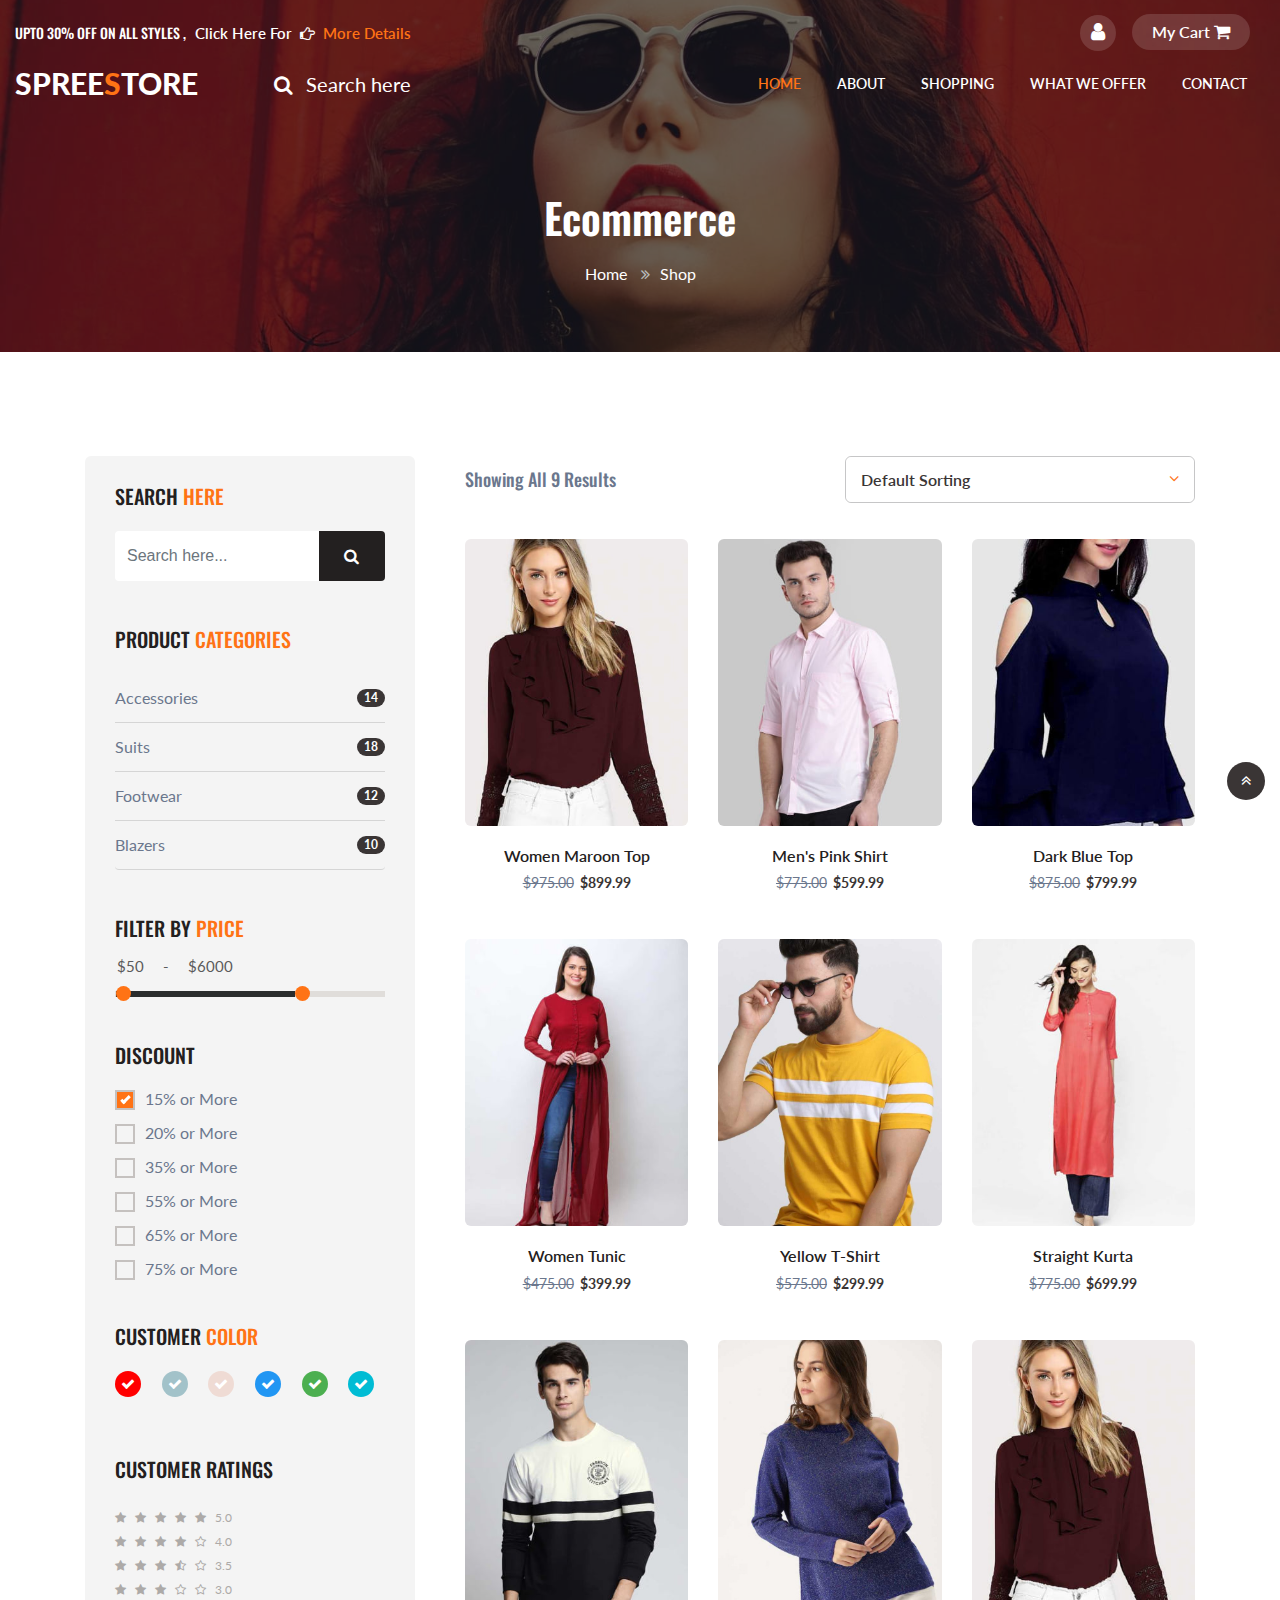
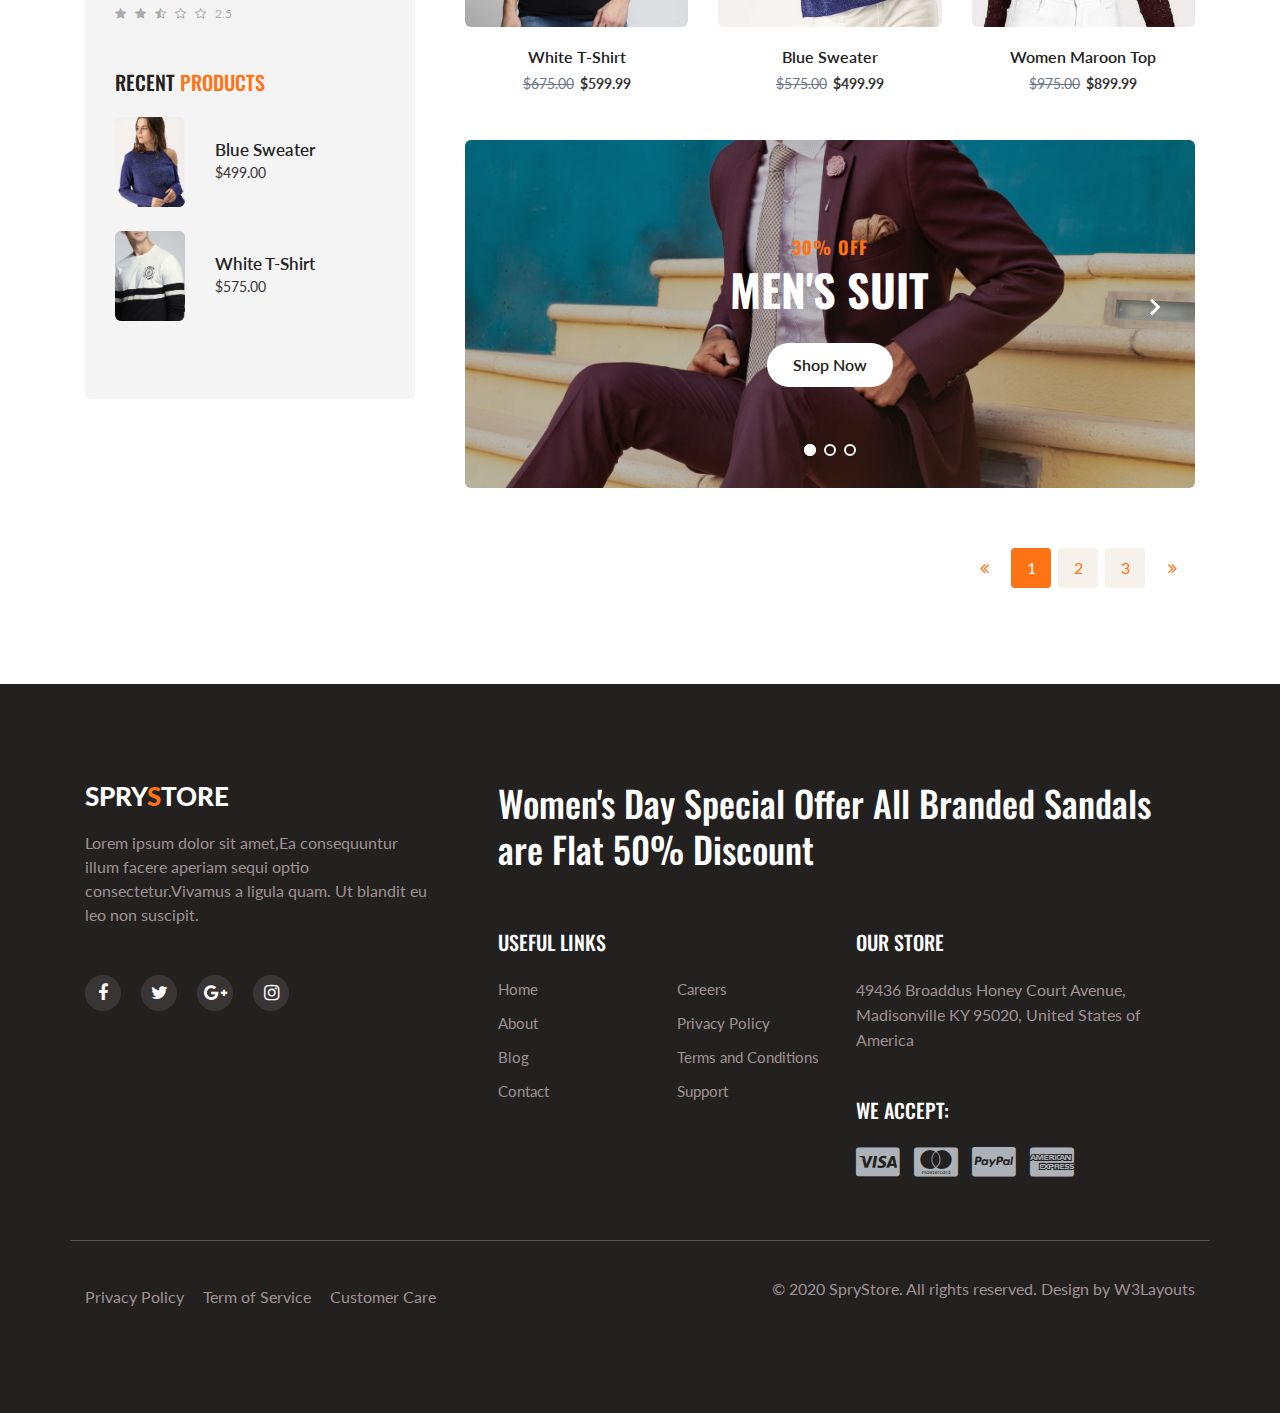
<file: ecommerce.html>
<!--
Author: W3layouts
Author URL: http://w3layouts.com
-->
<!doctype html>
<html lang="en-US">

<head>
	<!-- Required meta tags -->
	<meta charset="utf-8">
	<meta name="viewport" content="width=device-width, initial-scale=1, shrink-to-fit=no">
	<meta name="description" content="" />
	<meta name="keywords" content="">
	<meta name="author" content="Potter Incorporated" />
	<title>SPREE - Ecommerce | Multi-Vendor Retial Solution</title>
	<!-- Template CSS -->
	<link rel="stylesheet" href="assets/css/style-liberty.css">
	<!-- Template CSS -->
	<link href="//fonts.googleapis.com/css?family=Oswald:300,400,500,600&display=swap" rel="stylesheet">
	<link href="//fonts.googleapis.com/css?family=Lato:300,300i,400,400i,700,900&display=swap" rel="stylesheet">
	<!-- Template CSS -->
</head>

<body>

	<body>
		<section class="w3l-banner-slider-main inner-pagehny">
			<div class="breadcrumb-infhny">

				<div class="top-header-content">

					<header class="tophny-header">
						<div class="container-fluid">
							<div class="top-right-strip row">
								<!--/left-->
								<div class="top-hny-left-content col-lg-6 pl-lg-0">
									<h6>Upto 30% off on All styles , <a href="ecommerce.html" target="_blank"> Click
											here for <span class="fa fa-hand-o-right hand-icon"
												aria-hidden="true"></span> <span class="hignlaite">More
												details</span></a></h6>
								</div>
								<!--//left-->
								<!--/right-->
								<ul class="top-hnt-right-content col-lg-6">

									<li class="button-log usernhy">
										<a class="btn-open" href="#">
											<span class="fa fa-user" aria-hidden="true"></span>
										</a>
									</li>
									<li class="transmitvcart galssescart2 cart cart box_1">
										<form action="#" method="post" class="last">
											<input type="hidden" name="cmd" value="_cart">
											<input type="hidden" name="display" value="1">
											<button class="top_transmitv_cart" type="submit" name="submit" value="">
												My Cart
												<span class="fa fa-shopping-cart"></span>
											</button>
										</form>
									</li>
								</ul>
								<!--//right-->
								<div class="overlay-login text-left">
									<button type="button" class="overlay-close1">
										<i class="fa fa-times" aria-hidden="true"></i>
									</button>
									<div class="wrap">
										<h5 class="text-center mb-4">Login Now</h5>
										<div class="login-bghny p-md-5 p-4 mx-auto mw-100">
											<!--/login-form-->
											<form action="#" method="post">
												<div class="form-group">
													<p class="login-texthny mb-2">Email address</p>
													<input type="email" class="form-control" id="exampleInputEmail1"
														aria-describedby="emailHelp" placeholder="" required="">
													<small id="emailHelp" class="form-text text-muted">We'll never share
														your email
														with anyone else.</small>
												</div>
												<div class="form-group">
													<p class="login-texthny mb-2">Password</p>
													<input type="password" class="form-control"
														id="exampleInputPassword1" placeholder="" required="">
												</div>
												<div class="form-check mb-2">
													<div class="userhny-check">
														<label class="check-remember container">
															<input type="checkbox" class="form-check"> <span
																class="checkmark"></span>
															<p class="privacy-policy">Remember me</p>
														</label>
														<div class="clearfix"></div>
													</div>
												</div>
												<button type="submit" class="submit-login btn mb-4">Sign In</button>

											</form>
											<!--//login-form-->
										</div>
										<!---->
									</div>
								</div>
							</div>
						</div>
						<!--/nav-->
						<nav class="navbar navbar-expand-lg navbar-light">
							<div class="container-fluid serarc-fluid">
								<a class="navbar-brand" href="index.html">
									Spree<span class="lohny">S</span>tore</a>
								<!-- if logo is image enable this   
                    <a class="navbar-brand" href="#index.html">
                      <img src="image-path" alt="Your logo" title="Your logo" style="height:35px;" />
                    </a> -->
								<!--/search-right-->
								<div class="search-right">

									<a href="#search" title="search"><span class="fa fa-search mr-2"
											aria-hidden="true"></span>
										<span class="search-text">Search here</span></a>
									<!-- search popup -->


									<div id="search" class="pop-overlay">
										<div class="popup">

											<form action="#" method="post" class="search-box">
												<input type="search" placeholder="Keyword" name="search"
													required="required" autofocus="">
												<button type="submit" class="btn">Search</button>
											</form>

										</div>

										<a class="close" href="#">×</a>
									</div>
									<!-- /search popup -->
								</div>
								<!--//search-right-->
								<button class="navbar-toggler" type="button" data-toggle="collapse"
									data-target="#navbarSupportedContent" aria-controls="navbarSupportedContent"
									aria-expanded="false" aria-label="Toggle navigation">
									<span class="navbar-toggler-icon fa fa-bars"> </span>
								</button>

								<div class="collapse navbar-collapse" id="navbarSupportedContent">
									<ul class="navbar-nav ml-auto">
										<li class="nav-item active">
											<a class="nav-link" href="index.html">Home</a>
										</li>
										<li class="nav-item">
											<a class="nav-link" href="about.html">About</a>
										</li>
										<li class="nav-item">
											<a class="nav-link" href="ecommerce.html">Shopping</a>
										</li>
										<li class="nav-item">
											<a class="nav-link" href="about.html">What We Offer</a>
										</li>
										<li class="nav-item">
											<a class="nav-link" href="contact.html">Contact</a>
										</li>
									</ul>

								</div>
							</div>
						</nav>
						<!--//nav-->
					</header>
					<div class="breadcrumb-contentnhy">
						<div class="container">
							<nav aria-label="breadcrumb">
								<h2 class="hny-title text-center">Ecommerce</h2>
								<ol class="breadcrumb mb-0">
									<li><a href="index.html">Home</a>
										<span class="fa fa-angle-double-right"></span></li>
									<li class="active">Shop</li>
								</ol>
							</nav>
						</div>
					</div>
				</div>
		</section>
		<section class="w3l-ecommerce-main-inn">
			<!--/mag-content-->
			<div class="ecomrhny-content-inf py-5">
				<div class="container py-lg-5">
					<div class="display-ad" style="margin: 8px auto; display: block; text-align:center;">

						<!---728x90--->


					</div>

					<!--/row1-->
					<div class="ecommerce-grids row">
						<div class="ecommerce-left-hny col-lg-4">
							<!--/ecommerce-left-hny-->
							<aside>
								<div class="sider-bar">
									<div class="single-gd mb-5">

										<h4>Search <span>here</span></h4>
										<form action="#" method="post" class="search-trans-form">
											<input class="form-control" type="search" name="search"
												placeholder="Search here..." required="">
											<button class="btn read-2">
												<span class="fa fa-search"></span>
											</button>

										</form>
									</div>
									<!-- /Gallery-imgs -->

									<div class="single-gd mb-5">
										<h4>Product <span>Categories</span></h4>
										<ul class="list-group single">
											<li
												class="list-group-item d-flex justify-content-between align-items-center">
												Accessories
												<span class="badge badge-primary badge-pill">14</span>
											</li>
											<li
												class="list-group-item d-flex justify-content-between align-items-center">
												Suits
												<span class="badge badge-primary badge-pill">18</span>
											</li>
											<li
												class="list-group-item d-flex justify-content-between align-items-center">
												Footwear
												<span class="badge badge-primary badge-pill">12</span>
											</li>
											<li
												class="list-group-item d-flex justify-content-between align-items-center">
												Blazers
												<span class="badge badge-primary badge-pill">10</span>
											</li>
										</ul>
									</div>
									<div class="single-gd mb-5">
										<h4>Filter by <span>Price</span></h4>

										<ul class="dropdown-vjm-transitu6">
											<li>

												<div id="slider-range"
													class="ui-slider ui-slider-horizontal ui-widget ui-widget-content ui-corner-all">
													<div class="ui-slider-range ui-widget-header"
														style="left: 0.555556%; width: 18.5556%;"></div><a
														class="ui-slider-handle ui-state-default ui-corner-all" href="#"
														style="left: 0.555556%;"></a><a
														class="ui-slider-handle ui-state-default ui-corner-all" href="#"
														style="left: 19.1111%;"></a>
												</div>
												<input type="text" id="amount"
													style="border: 0; color: #ffffff; font-weight: normal;">
											</li>
										</ul>


										<!--//Gallery-imgs-->
									</div>

									<div class="single-gd mb-5">
										<h4>Discount </h4>
										<div classes="box-hny">
											<label class="containerhny-checkbox">15% or More
												<input type="checkbox" checked="checked">
												<span class="checkmark"></span>
											</label>
											<label class="containerhny-checkbox">20% or More
												<input type="checkbox">
												<span class="checkmark"></span>
											</label>
											<label class="containerhny-checkbox">35% or More
												<input type="checkbox">
												<span class="checkmark"></span>
											</label>
											<label class="containerhny-checkbox">55% or More
												<input type="checkbox">
												<span class="checkmark"></span>
											</label>

											<label class="containerhny-checkbox">65% or More
												<input type="checkbox">
												<span class="checkmark"></span>
											</label>
											<label class="containerhny-checkbox">75% or More
												<input type="checkbox">
												<span class="checkmark"></span>
											</label>

										</div>

									</div>
									<div class="single-gd customer-rev left-side mb-5">
										<h4>Customer <span>Color</span></h4>

										<ul class="product-color">
											<li>
												<input type="checkbox" name="color-check" id="redcheck"
													checked="checked" />
												<label for="redcheck" style="background-color:red;"></label>
											</li>
											<li>
												<input type="checkbox" name="color-check" id="#A2C2C9check"
													checked="checked" />
												<label for="#A2C2C9check" style="background-color:#A2C2C9;"></label>
											</li>
											<li>
												<input type="checkbox" name="color-check" id="#EFDBD4check"
													checked="checked" />
												<label for="#EFDBD4check" style="background-color:#EFDBD4;"></label>
											</li>
											<li>
												<input type="checkbox" name="color-check" id="#2196F3check"
													checked="checked" />
												<label for="#2196F3check" style="background-color:#2196F3;"></label>
											</li>
											<li>
												<input type="checkbox" name="color-check" id="#4CAF50check"
													checked="checked" />
												<label for="#4CAF50check" style="background-color:#4CAF50;"></label>
											</li>
											<li>
												<input type="checkbox" name="color-check" id="#00BCD4check"
													checked="checked" />
												<label for="#00BCD4check" style="background-color:#00BCD4;"></label>
											</li>
										</ul>
									</div>
									<div class="single-gd left-side mb-5">
										<h4>Customer Ratings</h4>
										<ul class="ratingshyny">
											<li>
												<a href="#">
													<span class="fa fa-star" aria-hidden="true"></span>
													<span class="fa fa-star" aria-hidden="true"></span>
													<span class="fa fa-star" aria-hidden="true"></span>
													<span class="fa fa-star" aria-hidden="true"></span>
													<span class="fa fa-star" aria-hidden="true"></span>
													<span>5.0</span>
												</a>
											</li>
											<li>
												<a href="#">
													<span class="fa fa-star" aria-hidden="true"></span>
													<span class="fa fa-star" aria-hidden="true"></span>
													<span class="fa fa-star" aria-hidden="true"></span>
													<span class="fa fa-star" aria-hidden="true"></span>
													<span class="fa fa-star-o" aria-hidden="true"></span>
													<span>4.0</span>
												</a>
											</li>
											<li>
												<a href="#">
													<span class="fa fa-star" aria-hidden="true"></span>
													<span class="fa fa-star" aria-hidden="true"></span>
													<span class="fa fa-star" aria-hidden="true"></span>
													<span class="fa fa-star-half-o" aria-hidden="true"></span>
													<span class="fa fa-star-o" aria-hidden="true"></span>
													<span>3.5</span>
												</a>
											</li>
											<li>
												<a href="#">
													<span class="fa fa-star" aria-hidden="true"></span>
													<span class="fa fa-star" aria-hidden="true"></span>
													<span class="fa fa-star" aria-hidden="true"></span>
													<span class="fa fa-star-o" aria-hidden="true"></span>
													<span class="fa fa-star-o" aria-hidden="true"></span>
													<span>3.0</span>
												</a>
											</li>
											<li>
												<a href="#">
													<span class="fa fa-star" aria-hidden="true"></span>
													<span class="fa fa-star" aria-hidden="true"></span>
													<span class="fa fa-star-half-o" aria-hidden="true"></span>
													<span class="fa fa-star-o" aria-hidden="true"></span>
													<span class="fa fa-star-o" aria-hidden="true"></span>
													<span>2.5</span>
												</a>
											</li>
										</ul>
									</div>

									<div class="single-gd mb-5 border-0">
										<h4>Recent <span>Products</span></h4>
										<div class="row special-sec1 mt-4">
											<div class="col-4 img-deals">
												<a href="ecommerce-single.html"><img src="assets/images/shop-88.jpg"
														class="img-fluid" alt=""></a>
											</div>
											<div class="col-8 img-deal1">
												<h5 class="post-title">
													<a href="ecommerce-single.html">Blue Sweater</a> </h5>

												<a href="ecommerce-single.html" class="price-right">$499.00</a>
											</div>

										</div>
										<div class="row special-sec1 mt-4">
											<div class="col-4 img-deals">
												<a href="ecommerce-single.html"><img src="assets/images/shop-77.jpg"
														class="img-fluid" alt=""></a>
											</div>
											<div class="col-8 img-deal1">
												<h5 class="post-title">
													<a href="ecommerce-single.html">White T-Shirt</a> </h5>
												<a href="ecommerce-single.html" class="price-right">$575.00</a>
											</div>

										</div>

									</div>
								</div>
							</aside>
							<!--//ecommerce-left-hny-->
						</div>
						<div class="ecommerce-right-hny col-lg-8">
							<div class="row ecomhny-topbar">
								<div class="col-6 ecomhny-result">
									<h4 class="ecomhny-result-count"> Showing all 9 Results</h4>
								</div>
								<div class="col-6 ecomhny-topbar-ordering">

									<div class="ecom-ordering-select d-flex">
										<span class="fa fa-angle-down" aria-hidden="true"></span>
										<select>
											<option value="menu_order" selected="selected">Default Sorting</option>
											<option value="popularity">Sort by Popularity</option>
											<option value="rating">Sort by Average rating</option>
											<option value="date">Sort by latest</option>
											<option value="price">Sort by Price: low to high</option>
											<option value="price-desc">Sort by Price: high to low</option>
										</select>
									</div>

								</div>
							</div>
							<!-- /row-->
							<div class="ecom-products-grids row">
								<div class="col-lg-4 col-6 product-incfhny mb-4">
									<div class="product-grid2 transmitv">
										<div class="product-image2">
											<a href="ecommerce-single.html">
												<img class="pic-1 img-fluid" src="assets/images/shop-1.jpg">
												<img class="pic-2 img-fluid" src="assets/images/shop-11.jpg">
											</a>
											<ul class="social">
												<li><a href="#" data-tip="Quick View"><span
															class="fa fa-eye"></span></a></li>

												<li><a href="ecommerce.html" data-tip="Add to Cart"><span
															class="fa fa-shopping-bag"></span></a>
												</li>
											</ul>
											<div class="transmitv single-item">
												<form action="#" method="post">
													<input type="hidden" name="cmd" value="_cart">
													<input type="hidden" name="add" value="1">
													<input type="hidden" name="transmitv_item" value="Women Maroon Top">
													<input type="hidden" name="amount" value="899.99">
													<button type="submit"
														class="transmitv-cart ptransmitv-cart add-to-cart">
														Add to Cart
													</button>
												</form>
											</div>
										</div>
										<div class="product-content">
											<h3 class="title"><a href="ecommerce-single.html">Women Maroon Top </a>
											</h3>
											<span class="price"><del>$975.00</del>$899.99</span>
										</div>
									</div>
								</div>
								<div class="col-lg-4 col-6 product-incfhny mb-4">
									<div class="product-grid2">
										<div class="product-image2">
											<a href="ecommerce-single.html">
												<img class="pic-1 img-fluid" src="assets/images/shop-2.jpg">
												<img class="pic-2 img-fluid" src="assets/images/shop-22.jpg">
											</a>
											<ul class="social">
												<li><a href="#" data-tip="Quick View"><span
															class="fa fa-eye"></span></a></li>

												<li><a href="ecommerce.html" data-tip="Add to Cart"><span
															class="fa fa-shopping-bag"></span></a>
												</li>
											</ul>
											<div class="transmitv single-item">
												<form action="#" method="post">
													<input type="hidden" name="cmd" value="_cart">
													<input type="hidden" name="add" value="1">
													<input type="hidden" name="transmitv_item" value="Men's Pink Shirt">
													<input type="hidden" name="amount" value="599.99">
													<button type="submit"
														class="transmitv-cart ptransmitv-cart add-to-cart">
														Add to Cart
													</button>
												</form>
											</div>
										</div>
										<div class="product-content">
											<h3 class="title"><a href="ecommerce-single.html">Men's Pink Shirt </a>
											</h3>
											<span class="price"><del>$775.00</del>$599.99</span>
										</div>
									</div>

								</div>
								<div class="col-lg-4 col-6 product-incfhny mb-4">
									<div class="product-grid2">
										<div class="product-image2">
											<a href="ecommerce-single.html">
												<img class="pic-1 img-fluid" src="assets/images/shop-3.jpg">
												<img class="pic-2 img-fluid" src="assets/images/shop-33.jpg">
											</a>
											<ul class="social">
												<li><a href="#" data-tip="Quick View"><span
															class="fa fa-eye"></span></a></li>

												<li><a href="ecommerce.html" data-tip="Add to Cart"><span
															class="fa fa-shopping-bag"></span></a>
												</li>
											</ul>
											<div class="transmitv single-item">
												<form action="#" method="post">
													<input type="hidden" name="cmd" value="_cart">
													<input type="hidden" name="add" value="1">
													<input type="hidden" name="transmitv_item" value="Dark Blue Top">
													<input type="hidden" name="amount" value="799.99">
													<button type="submit"
														class="transmitv-cart ptransmitv-cart add-to-cart">
														Add to Cart
													</button>
												</form>
											</div>
										</div>
										<div class="product-content">
											<h3 class="title"><a href="ecommerce-single.html">Dark Blue Top </a></h3>
											<span class="price"><del>$875.00</del>$799.99</span>
										</div>
									</div>

								</div>
								<div class="col-lg-4 col-6 product-incfhny mb-4">
									<div class="product-grid2">
										<div class="product-image2">
											<a href="ecommerce-single.html">
												<img class="pic-1 img-fluid" src="assets/images/shop-4.jpg">
												<img class="pic-2 img-fluid" src="assets/images/shop-44.jpg">
											</a>
											<ul class="social">
												<li><a href="#" data-tip="Quick View"><span
															class="fa fa-eye"></span></a></li>

												<li><a href="ecommerce.html" data-tip="Add to Cart"><span
															class="fa fa-shopping-bag"></span></a>
												</li>
											</ul>
											<div class="transmitv single-item">
												<form action="#" method="post">
													<input type="hidden" name="cmd" value="_cart">
													<input type="hidden" name="add" value="1">
													<input type="hidden" name="transmitv_item" value="Women Tunic">
													<input type="hidden" name="amount" value="399.99">
													<button type="submit"
														class="transmitv-cart ptransmitv-cart add-to-cart">
														Add to Cart
													</button>
												</form>
											</div>
										</div>
										<div class="product-content">
											<h3 class="title"><a href="ecommerce-single.html">Women Tunic </a></h3>
											<span class="price"><del>$475.00</del>$399.99</span>
										</div>
									</div>

								</div>
								<div class="col-lg-4 col-6 product-incfhny mb-4">
									<div class="product-grid2">
										<div class="product-image2">
											<a href="ecommerce-single.html">
												<img class="pic-1 img-fluid" src="assets/images/shop-5.jpg">
												<img class="pic-2 img-fluid" src="assets/images/shop-55.jpg">
											</a>
											<ul class="social">
												<li><a href="#" data-tip="Quick View"><span
															class="fa fa-eye"></span></a></li>

												<li><a href="ecommerce.html" data-tip="Add to Cart"><span
															class="fa fa-shopping-bag"></span></a>
												</li>
											</ul>
											<div class="transmitv single-item">
												<form action="#" method="post">
													<input type="hidden" name="cmd" value="_cart">
													<input type="hidden" name="add" value="1">
													<input type="hidden" name="transmitv_item" value="Yellow T-Shirt">
													<input type="hidden" name="amount" value="299.99">
													<button type="submit"
														class="transmitv-cart ptransmitv-cart add-to-cart">
														Add to Cart
													</button>
												</form>
											</div>
										</div>
										<div class="product-content">
											<h3 class="title"><a href="ecommerce-single.html">Yellow T-Shirt</a></h3>
											<span class="price"><del>$575.00</del>$299.99</span>
										</div>
									</div>

								</div>
								<div class="col-lg-4 col-6 product-incfhny mb-4">
									<div class="product-grid2">
										<div class="product-image2">
											<a href="ecommerce-single.html">
												<img class="pic-1 img-fluid" src="assets/images/shop-6.jpg">
												<img class="pic-2 img-fluid" src="assets/images/shop-66.jpg">
											</a>
											<ul class="social">
												<li><a href="#" data-tip="Quick View"><span
															class="fa fa-eye"></span></a></li>

												<li><a href="ecommerce.html" data-tip="Add to Cart"><span
															class="fa fa-shopping-bag"></span></a>
												</li>
											</ul>
											<div class="transmitv single-item">
												<form action="#" method="post">
													<input type="hidden" name="cmd" value="_cart">
													<input type="hidden" name="add" value="1">
													<input type="hidden" name="transmitv_item" value="Straight Kurta">
													<input type="hidden" name="amount" value="699.99">
													<button type="submit"
														class="transmitv-cart ptransmitv-cart add-to-cart">
														Add to Cart
													</button>
												</form>
											</div>
										</div>
										<div class="product-content">
											<h3 class="title"><a href="ecommerce-single.html">Straight Kurta </a></h3>
											<span class="price"><del>$775.00</del>$699.99</span>
										</div>
									</div>

								</div>
								<div class="col-lg-4 col-6 product-incfhny mb-4">
									<div class="product-grid2">
										<div class="product-image2">
											<a href="ecommerce-single.html">
												<img class="pic-1 img-fluid" src="assets/images/shop-7.jpg">
												<img class="pic-2 img-fluid" src="assets/images/shop-77.jpg">
											</a>
											<ul class="social">
												<li><a href="#" data-tip="Quick View"><span
															class="fa fa-eye"></span></a></li>

												<li><a href="ecommerce.html" data-tip="Add to Cart"><span
															class="fa fa-shopping-bag"></span></a>
												</li>
											</ul>
											<div class="transmitv single-item">
												<form action="#" method="post">
													<input type="hidden" name="cmd" value="_cart">
													<input type="hidden" name="add" value="1">
													<input type="hidden" name="transmitv_item" value="White T-Shirt">
													<input type="hidden" name="amount" value="599.99">
													<button type="submit"
														class="transmitv-cart ptransmitv-cart add-to-cart">
														Add to Cart
													</button>
												</form>
											</div>
										</div>
										<div class="product-content">
											<h3 class="title"><a href="ecommerce-single.html">White T-Shirt </a></h3>
											<span class="price"><del>$675.00</del>$599.99</span>
										</div>
									</div>

								</div>
								<div class="col-lg-4 col-6 product-incfhny mb-4">
									<div class="product-grid2">
										<div class="product-image2">
											<a href="ecommerce-single.html">
												<img class="pic-1 img-fluid" src="assets/images/shop-8.jpg">
												<img class="pic-2 img-fluid" src="assets/images/shop-88.jpg">
											</a>
											<ul class="social">
												<li><a href="#" data-tip="Quick View"><span
															class="fa fa-eye"></span></a></li>

												<li><a href="ecommerce.html" data-tip="Add to Cart"><span
															class="fa fa-shopping-bag"></span></a>
												</li>
											</ul>
											<div class="transmitv single-item">
												<form action="#" method="post">
													<input type="hidden" name="cmd" value="_cart">
													<input type="hidden" name="add" value="1">
													<input type="hidden" name="transmitv_item" value="Blue Sweater">
													<input type="hidden" name="amount" value="499.99">
													<button type="submit"
														class="transmitv-cart ptransmitv-cart add-to-cart">
														Add to Cart
													</button>
												</form>
											</div>
										</div>
										<div class="product-content">
											<h3 class="title"><a href="ecommerce-single.html">Blue Sweater</a></h3>
											<span class="price"><del>$575.00</del>$499.99</span>
										</div>
									</div>

								</div>
								<div class="col-lg-4 col-6 product-incfhny mb-4">
									<div class="product-grid2 transmitv">
										<div class="product-image2">
											<a href="ecommerce-single.html">
												<img class="pic-1 img-fluid" src="assets/images/shop-1.jpg">
												<img class="pic-2 img-fluid" src="assets/images/shop-11.jpg">
											</a>
											<ul class="social">
												<li><a href="#" data-tip="Quick View"><span
															class="fa fa-eye"></span></a></li>

												<li><a href="ecommerce.html" data-tip="Add to Cart"><span
															class="fa fa-shopping-bag"></span></a>
												</li>
											</ul>
											<div class="transmitv single-item">
												<form action="#" method="post">
													<input type="hidden" name="cmd" value="_cart">
													<input type="hidden" name="add" value="1">
													<input type="hidden" name="transmitv_item" value="Women Maroon Top">
													<input type="hidden" name="amount" value="899.99">
													<button type="submit"
														class="transmitv-cart ptransmitv-cart add-to-cart">
														Add to Cart
													</button>
												</form>
											</div>
										</div>
										<div class="product-content">
											<h3 class="title"><a href="ecommerce-single.html">Women Maroon Top </a>
											</h3>
											<span class="price"><del>$975.00</del>$899.99</span>
										</div>
									</div>
								</div>

							</div>
							<!-- //row-->
							<!--/row2-->
							<div class="ecom-slider-hny">
								<div class="ecommerce-banv covers-9">
									<div class="csslider infinity" id="slider1">
										<input type="radio" name="slides" checked="checked" id="slides_1" />
										<input type="radio" name="slides" id="slides_2" />
										<input type="radio" name="slides" id="slides_3" />

										<ul class="banner_slide_bg">
											<li>
												<div class="wrapper">
													<div class="cover-top-center-9">
														<div class="w3ls_cover_txt-9">
															<h6 class="tag-cover-9">30% Off</h6>
															<h3 class="title-cover-9">Men's Suit</h3>

															<div class="read-more-button">
																<a href="ecommerce-single.html"
																	class="read-btn btn">Shop
																	Now</a>
															</div>
														</div>
													</div>
												</div>
											</li>
											<li>
												<div class="wrapper">
													<div class="cover-top-center-9">
														<div class="w3ls_cover_txt-9">
															<h6 class="tag-cover-9">50% Off</h6>
															<h3 class="title-cover-9">Men's Footerwear</h3>

															<div class="read-more-button">
																<a href="ecommerce-single.html"
																	class="read-btn btn">Shop
																	Now</a>
															</div>
														</div>
													</div>
												</div>
											</li>
											<li>
												<div class="wrapper">
													<div class="cover-top-center-9">
														<div class="w3ls_cover_txt-9">
															<h6 class="tag-cover-9">50% Off</h6>
															<h3 class="title-cover-9">Women's Footwear</h3>

															<div class="read-more-button">
																<a href="ecommerce-single.html"
																	class="read-btn btn">Shop
																	Now</a>
															</div>
														</div>
													</div>
												</div>
											</li>

										</ul>
										<div class="arrows">
											<label for="slides_1"></label>
											<label for="slides_2"></label>
											<label for="slides_3"></label>

										</div>
										<div class="navigation">
											<div>
												<label for="slides_1"></label>
												<label for="slides_2"></label>
												<label for="slides_3"></label>

											</div>
										</div>
									</div>
								</div>
							</div>

							<!--//row22-->
						</div>
					</div>
					<!--//row1-->
					<div class="display-ad" style="margin: 8px auto; display: block; text-align:center;">

						<!---728x90--->

					</div>

					<!--/pagination-->
					<div class="pagination">
						<ul>
							<li class="prev"><a href="#page-number"><span class="fa fa-angle-double-left"></span></a>
							</li>
							<li><a href="#page-number" class="active">1</a></li>
							<li><a href="#page-number">2</a></li>
							<li><a href="#page-number">3</a></li>

							<li class="next"><a href="#page-number"><span class="fa fa-angle-double-right"></span></a>
							</li>
						</ul>
					</div>
					<!--//pagination-->

				</div>
			</div>
			<!--//mag-content-->
		</section>


		<section class="w3l-footer-22">
			<!-- footer-22 -->
			<div class="footer-hny py-5">
				<div class="container py-lg-5">
					<div class="text-txt row">
						<div class="left-side col-lg-4">
							<h3><a class="logo-footer" href="index.html">
									Spry<span class="lohny">S</span>tore</a></h3>
							<!-- if logo is image enable this   
                                    <a class="navbar-brand" href="#index.html">
                                        <img src="image-path" alt="Your logo" title="Your logo" style="height:35px;" />
                                    </a> -->
							<p>Lorem ipsum dolor sit amet,Ea consequuntur illum facere aperiam sequi optio
								consectetur.Vivamus
								a ligula quam. Ut blandit eu leo non suscipit. </p>
							<ul class="social-footerhny mt-lg-5 mt-4">

								<li><a class="facebook" href="#"><span class="fa fa-facebook"
											aria-hidden="true"></span></a>
								</li>
								<li><a class="twitter" href="#"><span class="fa fa-twitter"
											aria-hidden="true"></span></a>
								</li>
								<li><a class="google" href="#"><span class="fa fa-google-plus"
											aria-hidden="true"></span></a>
								</li>
								<li><a class="instagram" href="#"><span class="fa fa-instagram"
											aria-hidden="true"></span></a>
								</li>
							</ul>
						</div>

						<div class="right-side col-lg-8 pl-lg-5">
							<h4>Women's Day Special Offer
								All Branded Sandals are Flat 50% Discount</h4>
							<div class="sub-columns">
								<div class="sub-one-left">
									<h6>Useful Links</h6>
									<div class="footer-hny-ul">
										<ul>
											<li><a href="index.html">Home</a></li>
											<li><a href="about.html">About</a></li>
											<li><a href="blog.html">Blog</a></li>
											<li><a href="contact.html">Contact</a></li>
										</ul>
										<ul>
											<li><a href="#">Careers</a></li>
											<li><a href="#">Privacy Policy</a></li>
											<li><a href="#">Terms and Conditions</a></li>
											<li><a href="contact.html">Support</a></li>
										</ul>
									</div>

								</div>
								<div class="sub-two-right">
									<h6>Our Store</h6>
									<p class="mb-5">49436 Broaddus Honey Court Avenue, Madisonville KY 95020, United
										States of America</p>

									<h6>We accept:</h6>
									<ul>
										<li><a class="pay-method" href="#"><span class="fa fa-cc-visa"
													aria-hidden="true"></span></a>
										</li>
										<li><a class="pay-method" href="#"><span class="fa fa-cc-mastercard"
													aria-hidden="true"></span></a>
										</li>
										<li><a class="pay-method" href="#"><span class="fa fa-cc-paypal"
													aria-hidden="true"></span></a>
										</li>
										<li><a class="pay-method" href="#"><span class="fa fa-cc-amex"
													aria-hidden="true"></span></a>
										</li>
									</ul>
								</div>
							</div>
						</div>
					</div>
					<div class="below-section row">
						<div class="columns col-lg-6">
							<ul class="jst-link">
								<li><a href="#">Privacy Policy </a> </li>
								<li><a href="#">Term of Service</a></li>
								<li><a href="contact.html">Customer Care</a> </li>
							</ul>
						</div>
						<div class="columns col-lg-6 text-lg-right">
							<p>© 2020 SpryStore. All rights reserved. Design by <a href="https://w3layouts.com/"
									target="_blank">
									W3Layouts</a>
							</p>
						</div>
						<button onclick="topFunction()" id="movetop" title="Go to top">
							<span class="fa fa-angle-double-up"></span>
						</button>
					</div>
				</div>
			</div>
			<!-- //titels-5 -->
			<!-- move top -->

			<script>
				// When the user scrolls down 20px from the top of the document, show the button
				window.onscroll = function () {
					scrollFunction()
				};

				function scrollFunction() {
					if (document.body.scrollTop > 20 || document.documentElement.scrollTop > 20) {
						document.getElementById("movetop").style.display = "block";
					} else {
						document.getElementById("movetop").style.display = "none";
					}
				}

				// When the user clicks on the button, scroll to the top of the document
				function topFunction() {
					document.body.scrollTop = 0;
					document.documentElement.scrollTop = 0;
				}
			</script>
			<!-- /move top -->
		</section>


	</body>

</html>

<script src="assets/js/jquery-3.3.1.min.js"></script>
<script src="assets/js/jquery-2.1.4.min.js"></script>
<!--/login-->
<script>
	$(document).ready(function () {
		$(".button-log a").click(function () {
			$(".overlay-login").fadeToggle(200);
			$(this).toggleClass('btn-open').toggleClass('btn-close');
		});
	});
	$('.overlay-close1').on('click', function () {
		$(".overlay-login").fadeToggle(200);
		$(".button-log a").toggleClass('btn-open').toggleClass('btn-close');
		open = false;
	});
</script>
<!--//login-->
<script>
	// optional
	$('#customerhnyCarousel').carousel({
		interval: 5000
	});
</script>
<!-- cart-js -->
<script src="assets/js/minicart.js"></script>
<script>
	transmitv.render();

	transmitv.cart.on('transmitv_checkout', function (evt) {
		var items, len, i;

		if (this.subtotal() > 0) {
			items = this.items();

			for (i = 0, len = items.length; i < len; i++) { }
		}
	});
</script>
<!-- //cart-js -->
<!-- price range (top products) -->
<script src="assets/js/jquery-ui.js"></script>
<script>
	//<![CDATA[ 
	$(window).load(function () {
		$("#slider-range").slider({
			range: true,
			min: 0,
			max: 9000,
			values: [50, 6000],
			slide: function (event, ui) {
				$("#amount").val("$" + ui.values[0] + " - $" + ui.values[1]);
			}
		});
		$("#amount").val("$" + $("#slider-range").slider("values", 0) + " - $" + $("#slider-range").slider("values", 1));

	}); //]]>
</script>
<!-- //price range (top products) -->
<!-- disable body scroll which navbar is in active -->

<script>
	$(function () {
		$('.navbar-toggler').click(function () {
			$('body').toggleClass('noscroll');
		})
	});
</script>
<!-- disable body scroll which navbar is in active -->
<script src="assets/js/bootstrap.min.js"></script>
</file>
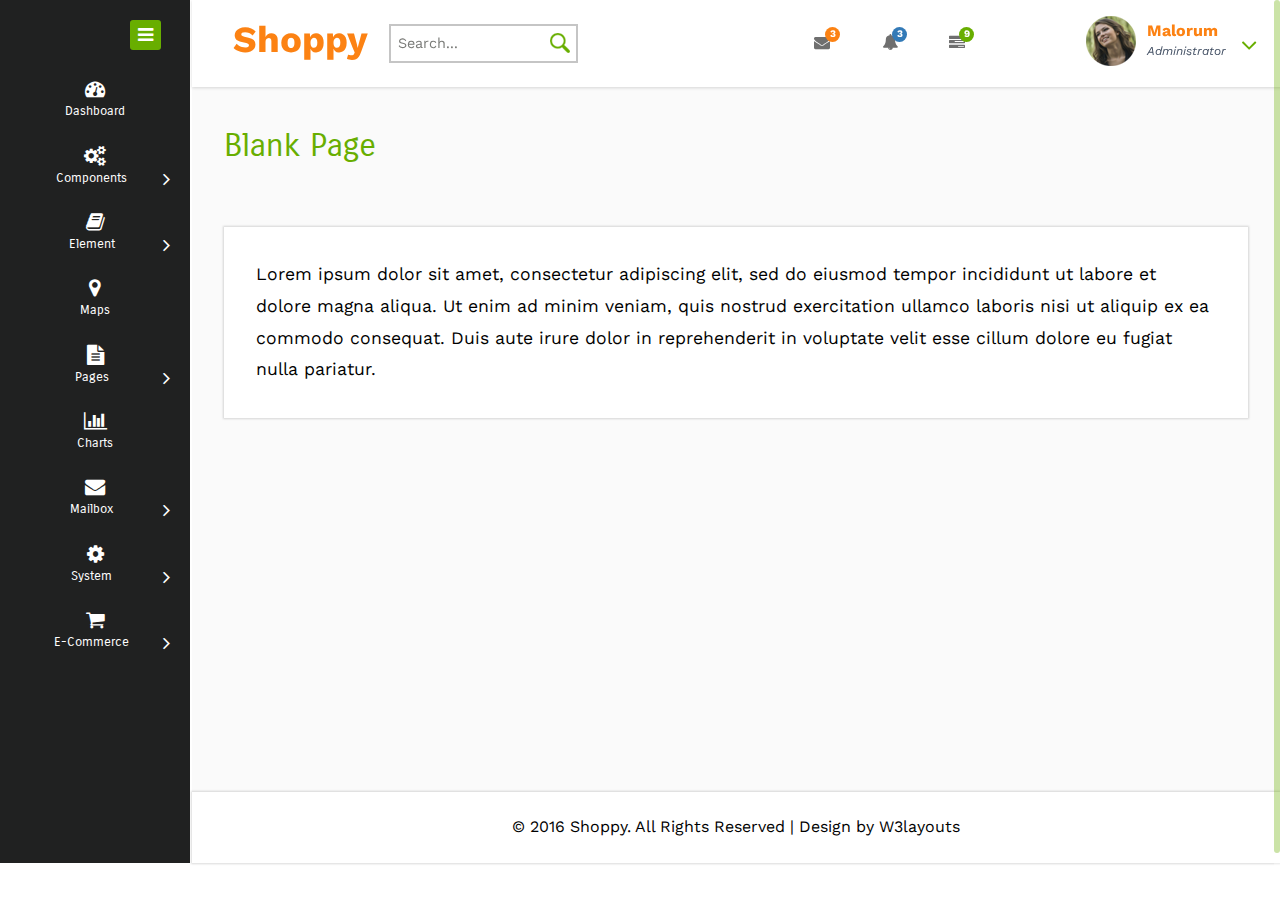
<file: admin/dashboard/blank.html>
<!--Author: W3layouts
Author URL: http://w3layouts.com
License: Creative Commons Attribution 3.0 Unported
License URL: http://creativecommons.org/licenses/by/3.0/
-->
<!DOCTYPE HTML>
<html>
<head>
<title>Shoppy an Admin Panel Category Flat Bootstrap Responsive Website Template | Blank :: w3layouts</title>
<meta name="viewport" content="width=device-width, initial-scale=1">
<meta http-equiv="Content-Type" content="text/html; charset=utf-8" />
<meta name="keywords" content="Shoppy Responsive web template, Bootstrap Web Templates, Flat Web Templates, Android Compatible web template, 
Smartphone Compatible web template, free webdesigns for Nokia, Samsung, LG, SonyEricsson, Motorola web design" />
<script type="application/x-javascript"> addEventListener("load", function() { setTimeout(hideURLbar, 0); }, false); function hideURLbar(){ window.scrollTo(0,1); } </script>
<!-- jQuery (necessary for Bootstrap's JavaScript plugins) -->
<link href="css/bootstrap.css" rel="stylesheet" type="text/css" media="all">
<!-- Custom Theme files -->
<link href="css/style.css" rel="stylesheet" type="text/css" media="all"/>
<!--js-->
<script src="js/jquery-2.1.1.min.js"></script> 
<!--icons-css-->
<link href="css/font-awesome.css" rel="stylesheet"> 
<!--Google Fonts-->
<link href='//fonts.googleapis.com/css?family=Carrois+Gothic' rel='stylesheet' type='text/css'>
<link href='//fonts.googleapis.com/css?family=Work+Sans:400,500,600' rel='stylesheet' type='text/css'>
<!--//skycons-icons-->
</head>
<body>	
<div class="page-container">	
   <div class="left-content">
	   <div class="mother-grid-inner">
            <!--header start here-->
				<div class="header-main">
					<div class="header-left">
							<div class="logo-name">
									 <a href="index.html"> <h1>Shoppy</h1> 
									<!--<img id="logo" src="" alt="Logo"/>--> 
								  </a> 								
							</div>
							<!--search-box-->
								<div class="search-box">
									<form>
										<input type="text" placeholder="Search..." required="">	
										<input type="submit" value="">					
									</form>
								</div><!--//end-search-box-->
							<div class="clearfix"> </div>
						 </div>
						 <div class="header-right">
							<div class="profile_details_left"><!--notifications of menu start -->
								<ul class="nofitications-dropdown">
									<li class="dropdown head-dpdn">
										<a href="#" class="dropdown-toggle" data-toggle="dropdown" aria-expanded="false"><i class="fa fa-envelope"></i><span class="badge">3</span></a>
										<ul class="dropdown-menu">
											<li>
												<div class="notification_header">
													<h3>You have 3 new messages</h3>
												</div>
											</li>
											<li><a href="#">
											   <div class="user_img"><img src="images/p4.png" alt=""></div>
											   <div class="notification_desc">
												<p>Lorem ipsum dolor</p>
												<p><span>1 hour ago</span></p>
												</div>
											   <div class="clearfix"></div>	
											</a></li>
											<li class="odd"><a href="#">
												<div class="user_img"><img src="images/p2.png" alt=""></div>
											   <div class="notification_desc">
												<p>Lorem ipsum dolor </p>
												<p><span>1 hour ago</span></p>
												</div>
											  <div class="clearfix"></div>	
											</a></li>
											<li><a href="#">
											   <div class="user_img"><img src="images/p3.png" alt=""></div>
											   <div class="notification_desc">
												<p>Lorem ipsum dolor</p>
												<p><span>1 hour ago</span></p>
												</div>
											   <div class="clearfix"></div>	
											</a></li>
											<li>
												<div class="notification_bottom">
													<a href="#">See all messages</a>
												</div> 
											</li>
										</ul>
									</li>
									<li class="dropdown head-dpdn">
										<a href="#" class="dropdown-toggle" data-toggle="dropdown" aria-expanded="false"><i class="fa fa-bell"></i><span class="badge blue">3</span></a>
										<ul class="dropdown-menu">
											<li>
												<div class="notification_header">
													<h3>You have 3 new notification</h3>
												</div>
											</li>
											<li><a href="#">
												<div class="user_img"><img src="images/p5.png" alt=""></div>
											   <div class="notification_desc">
												<p>Lorem ipsum dolor</p>
												<p><span>1 hour ago</span></p>
												</div>
											  <div class="clearfix"></div>	
											 </a></li>
											 <li class="odd"><a href="#">
												<div class="user_img"><img src="images/p6.png" alt=""></div>
											   <div class="notification_desc">
												<p>Lorem ipsum dolor</p>
												<p><span>1 hour ago</span></p>
												</div>
											   <div class="clearfix"></div>	
											 </a></li>
											 <li><a href="#">
												<div class="user_img"><img src="images/p7.png" alt=""></div>
											   <div class="notification_desc">
												<p>Lorem ipsum dolor</p>
												<p><span>1 hour ago</span></p>
												</div>
											   <div class="clearfix"></div>	
											 </a></li>
											 <li>
												<div class="notification_bottom">
													<a href="#">See all notifications</a>
												</div> 
											</li>
										</ul>
									</li>	
									<li class="dropdown head-dpdn">
										<a href="#" class="dropdown-toggle" data-toggle="dropdown" aria-expanded="false"><i class="fa fa-tasks"></i><span class="badge blue1">9</span></a>
										<ul class="dropdown-menu">
											<li>
												<div class="notification_header">
													<h3>You have 8 pending task</h3>
												</div>
											</li>
											<li><a href="#">
												<div class="task-info">
													<span class="task-desc">Database update</span><span class="percentage">40%</span>
													<div class="clearfix"></div>	
												</div>
												<div class="progress progress-striped active">
													<div class="bar yellow" style="width:40%;"></div>
												</div>
											</a></li>
											<li><a href="#">
												<div class="task-info">
													<span class="task-desc">Dashboard done</span><span class="percentage">90%</span>
												   <div class="clearfix"></div>	
												</div>
												<div class="progress progress-striped active">
													 <div class="bar green" style="width:90%;"></div>
												</div>
											</a></li>
											<li><a href="#">
												<div class="task-info">
													<span class="task-desc">Mobile App</span><span class="percentage">33%</span>
													<div class="clearfix"></div>	
												</div>
											   <div class="progress progress-striped active">
													 <div class="bar red" style="width: 33%;"></div>
												</div>
											</a></li>
											<li><a href="#">
												<div class="task-info">
													<span class="task-desc">Issues fixed</span><span class="percentage">80%</span>
												   <div class="clearfix"></div>	
												</div>
												<div class="progress progress-striped active">
													 <div class="bar  blue" style="width: 80%;"></div>
												</div>
											</a></li>
											<li>
												<div class="notification_bottom">
													<a href="#">See all pending tasks</a>
												</div> 
											</li>
										</ul>
									</li>	
								</ul>
								<div class="clearfix"> </div>
							</div>
							<!--notification menu end -->
							<div class="profile_details">		
								<ul>
									<li class="dropdown profile_details_drop">
										<a href="#" class="dropdown-toggle" data-toggle="dropdown" aria-expanded="false">
											<div class="profile_img">	
												<span class="prfil-img"><img src="images/p1.png" alt=""> </span> 
												<div class="user-name">
													<p>Malorum</p>
													<span>Administrator</span>
												</div>
												<i class="fa fa-angle-down lnr"></i>
												<i class="fa fa-angle-up lnr"></i>
												<div class="clearfix"></div>	
											</div>	
										</a>
										<ul class="dropdown-menu drp-mnu">
											<li> <a href="#"><i class="fa fa-cog"></i> Settings</a> </li> 
											<li> <a href="#"><i class="fa fa-user"></i> Profile</a> </li> 
											<li> <a href="#"><i class="fa fa-sign-out"></i> Logout</a> </li>
										</ul>
									</li>
								</ul>
							</div>
							<div class="clearfix"> </div>				
						</div>
				     <div class="clearfix"> </div>	
				</div>
<!--heder end here-->
<!-- script-for sticky-nav -->
		<script>
		$(document).ready(function() {
			 var navoffeset=$(".header-main").offset().top;
			 $(window).scroll(function(){
				var scrollpos=$(window).scrollTop(); 
				if(scrollpos >=navoffeset){
					$(".header-main").addClass("fixed");
				}else{
					$(".header-main").removeClass("fixed");
				}
			 });
			 
		});
		</script>
		<!-- /script-for sticky-nav -->
<!--inner block start here-->
<div class="inner-block">
    <div class="blank">
    	<h2>Blank Page</h2>
    	<div class="blankpage-main">
    		<p>Lorem ipsum dolor sit amet, consectetur adipiscing elit, sed do eiusmod tempor incididunt ut labore et dolore magna aliqua. Ut enim ad minim veniam, quis nostrud exercitation ullamco laboris nisi ut aliquip ex ea commodo consequat. Duis aute irure dolor in reprehenderit in voluptate velit esse cillum dolore eu fugiat nulla pariatur. </p>
    	</div>
    </div>
</div>
<!--inner block end here-->
<!--copy rights start here-->
<div class="copyrights">
	 <p>© 2016 Shoppy. All Rights Reserved | Design by  <a href="http://w3layouts.com/" target="_blank">W3layouts</a> </p>
</div>	
<!--COPY rights end here-->
</div>
</div>
<!--slider menu-->
    <div class="sidebar-menu">
		  	<div class="logo"> <a href="#" class="sidebar-icon"> <span class="fa fa-bars"></span> </a> <a href="#"> <span id="logo" ></span> 
			      <!--<img id="logo" src="" alt="Logo"/>--> 
			  </a> </div>		  
		    <div class="menu">
		      <ul id="menu" >
		        <li id="menu-home" ><a href="index.html"><i class="fa fa-tachometer"></i><span>Dashboard</span></a></li>
		        <li><a href="#"><i class="fa fa-cogs"></i><span>Components</span><span class="fa fa-angle-right" style="float: right"></span></a>
		          <ul>
		            <li><a href="grids.html">Grids</a></li>
		            <li><a href="portlet.html">Portlets</a></li>		            
		          </ul>
		        </li>
		        <li id="menu-comunicacao" ><a href="#"><i class="fa fa-book nav_icon"></i><span>Element</span><span class="fa fa-angle-right" style="float: right"></span></a>
		          <ul id="menu-comunicacao-sub" >
		            <li id="menu-mensagens" style="width: 120px" ><a href="buttons.html">Buttons</a>		              
		            </li>
		            <li id="menu-arquivos" ><a href="typography.html">Typography</a></li>
		             <li id="menu-arquivos" ><a href="icons.html">Icons</a></li>
		          </ul>
		        </li>
		          <li><a href="maps.html"><i class="fa fa-map-marker"></i><span>Maps</span></a></li>
		        <li id="menu-academico" ><a href="#"><i class="fa fa-file-text"></i><span>Pages</span><span class="fa fa-angle-right" style="float: right"></span></a>
		          <ul id="menu-academico-sub" >
		          	 <li id="menu-academico-boletim" ><a href="login.html">Login</a></li>
		            <li id="menu-academico-avaliacoes" ><a href="signup.html">Sign Up</a></li>		           
		          </ul>
		        </li>
		        
		        <li><a href="charts.html"><i class="fa fa-bar-chart"></i><span>Charts</span></a></li>
		        <li><a href="#"><i class="fa fa-envelope"></i><span>Mailbox</span><span class="fa fa-angle-right" style="float: right"></span></a>
		        	 <ul id="menu-academico-sub" >
			            <li id="menu-academico-avaliacoes" ><a href="inbox.html">Inbox</a></li>
			            <li id="menu-academico-boletim" ><a href="inbox-details.html">Compose email</a></li>
		             </ul>
		        </li>
		         <li><a href="#"><i class="fa fa-cog"></i><span>System</span><span class="fa fa-angle-right" style="float: right"></span></a>
		         	 <ul id="menu-academico-sub" >
			            <li id="menu-academico-avaliacoes" ><a href="404.html">404</a></li>
			            <li id="menu-academico-boletim" ><a href="blank.html">Blank</a></li>
		             </ul>
		         </li>
		         <li><a href="#"><i class="fa fa-shopping-cart"></i><span>E-Commerce</span><span class="fa fa-angle-right" style="float: right"></span></a>
		         	<ul id="menu-academico-sub" >
			            <li id="menu-academico-avaliacoes" ><a href="product.html">Product</a></li>
			            <li id="menu-academico-boletim" ><a href="price.html">Price</a></li>
		             </ul>
		         </li>
		      </ul>
		    </div>
	 </div>
	<div class="clearfix"> </div>
</div>
<!--slide bar menu end here-->
<script>
var toggle = true;
            
$(".sidebar-icon").click(function() {                
  if (toggle)
  {
    $(".page-container").addClass("sidebar-collapsed").removeClass("sidebar-collapsed-back");
    $("#menu span").css({"position":"absolute"});
  }
  else
  {
    $(".page-container").removeClass("sidebar-collapsed").addClass("sidebar-collapsed-back");
    setTimeout(function() {
      $("#menu span").css({"position":"relative"});
    }, 400);
  }               
                toggle = !toggle;
            });
</script>
<!--scrolling js-->
		<script src="js/jquery.nicescroll.js"></script>
		<script src="js/scripts.js"></script>
		<!--//scrolling js-->
<script src="js/bootstrap.js"> </script>
<!-- mother grid end here-->
</body>
</html>
</file>
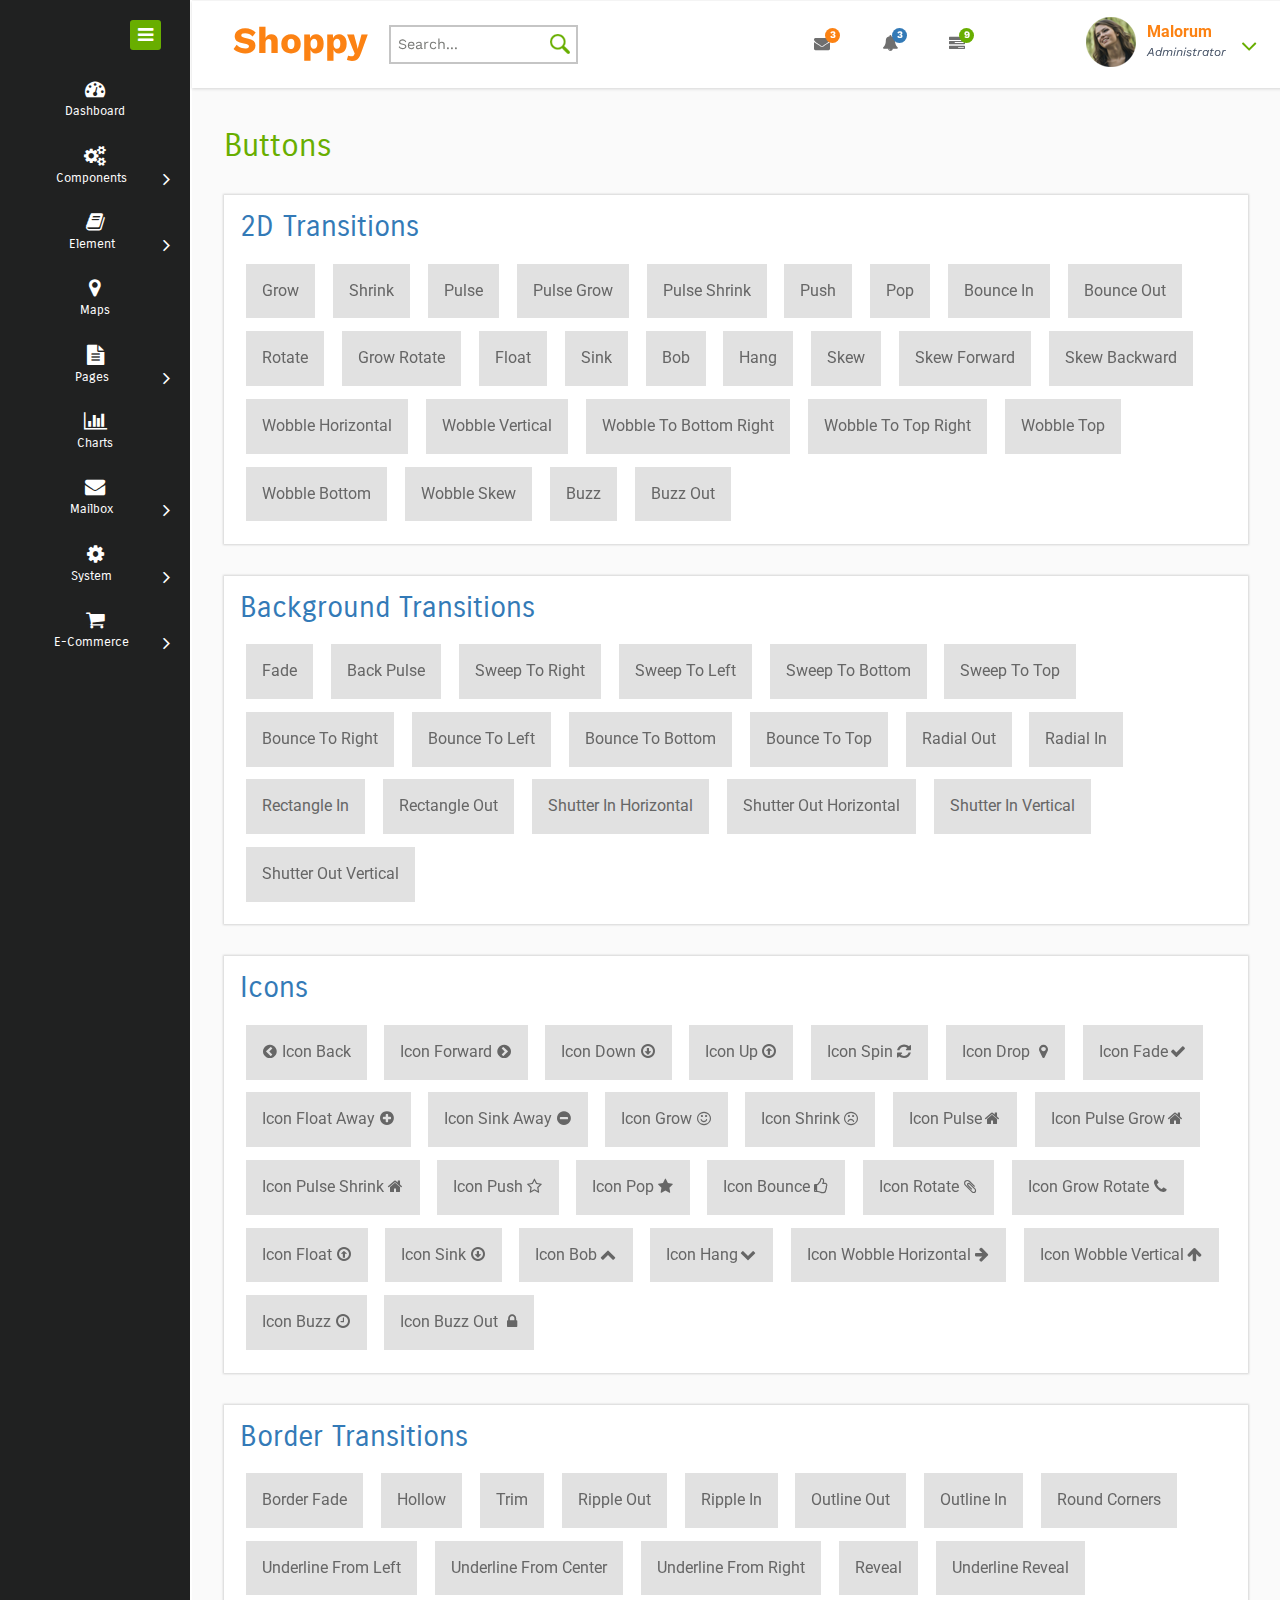
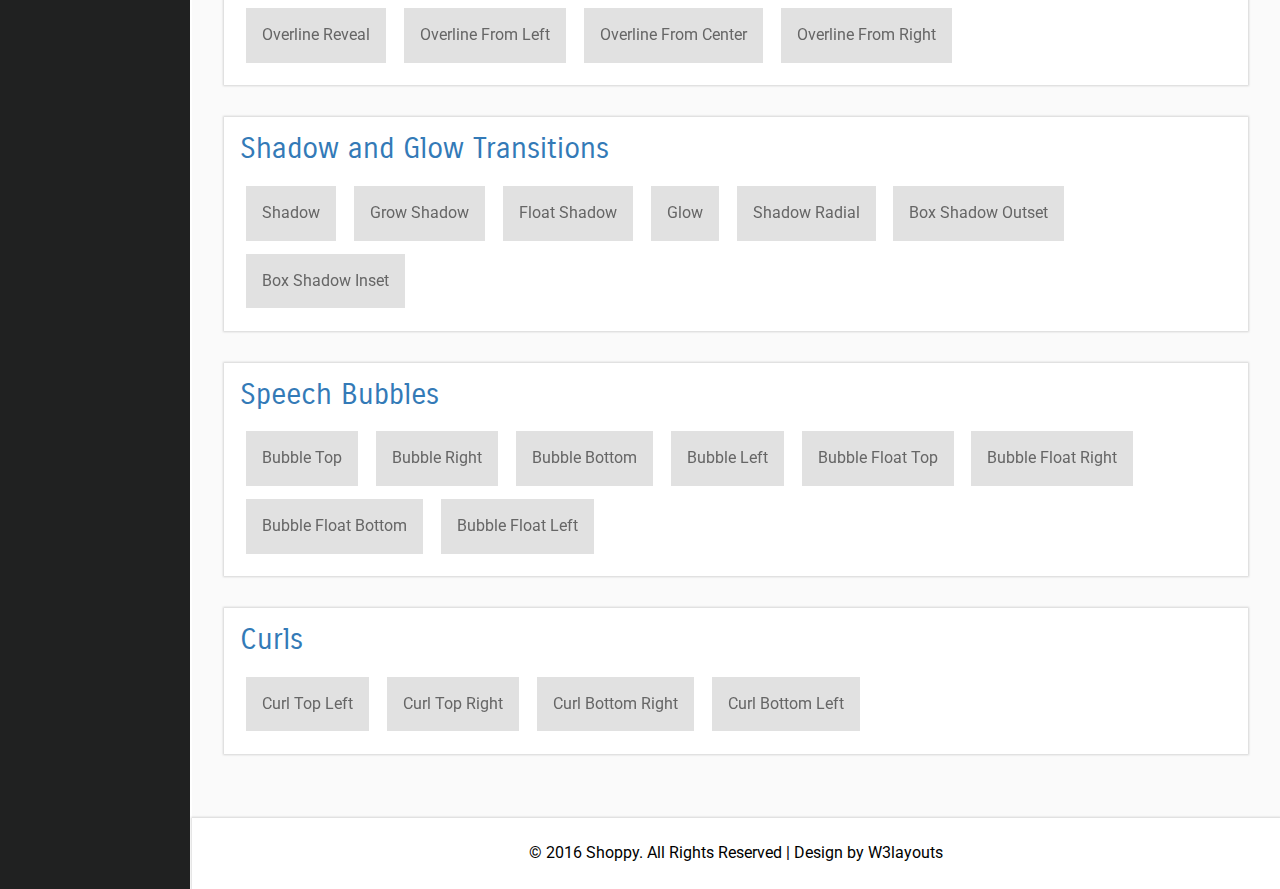
<file: admin/dashboard/buttons.html>
<!--Author: W3layouts
Author URL: http://w3layouts.com
License: Creative Commons Attribution 3.0 Unported
License URL: http://creativecommons.org/licenses/by/3.0/
-->
<!DOCTYPE HTML>
<html>
<head>
<title>Shoppy an Admin Panel Category Flat Bootstrap Responsive Website Template | Buttons :: w3layouts</title>
<meta name="viewport" content="width=device-width, initial-scale=1">
<meta http-equiv="Content-Type" content="text/html; charset=utf-8" />
<meta name="keywords" content="Shoppy Responsive web template, Bootstrap Web Templates, Flat Web Templates, Android Compatible web template, 
Smartphone Compatible web template, free webdesigns for Nokia, Samsung, LG, SonyEricsson, Motorola web design" />
<script type="application/x-javascript"> addEventListener("load", function() { setTimeout(hideURLbar, 0); }, false); function hideURLbar(){ window.scrollTo(0,1); } </script>
<!-- jQuery (necessary for Bootstrap's JavaScript plugins) -->
<link href="css/bootstrap.css" rel="stylesheet" type="text/css" media="all">
<!-- Custom Theme files -->
<link href="css/style.css" rel="stylesheet" type="text/css" media="all"/>
<!--js-->
<script src="js/jquery-2.1.1.min.js"></script> 
<!--icons-css-->
<link href="css/font-awesome.css" rel="stylesheet"> 
<!--Google Fonts-->
<link href='//fonts.googleapis.com/css?family=Carrois+Gothic' rel='stylesheet' type='text/css'>
<link href='//fonts.googleapis.com/css?family=Work+Sans:400,500,600' rel='stylesheet' type='text/css'>
<!--button css-->
<link href="css/demo-page.css" rel="stylesheet" media="all">
<link href="css/hover.css" rel="stylesheet" media="all">
<!--//but-->
</head>
<body>	
<div class="page-container">	
   <div class="left-content">
	   <div class="mother-grid-inner">
            <!--header start here-->
				<div class="header-main">
					<div class="header-left">
							<div class="logo-name">
									 <a href="index.html"> <h1>Shoppy</h1> 
									<!--<img id="logo" src="" alt="Logo"/>--> 
								  </a> 								
							</div>
							<!--search-box-->
								<div class="search-box">
									<form>
										<input type="text" placeholder="Search..." required="">	
										<input type="submit" value="">					
									</form>
								</div><!--//end-search-box-->
							<div class="clearfix"> </div>
						 </div>
						 <div class="header-right">
							<div class="profile_details_left"><!--notifications of menu start -->
								<ul class="nofitications-dropdown">
									<li class="dropdown head-dpdn">
										<a href="#" class="dropdown-toggle" data-toggle="dropdown" aria-expanded="false"><i class="fa fa-envelope"></i><span class="badge">3</span></a>
										<ul class="dropdown-menu">
											<li>
												<div class="notification_header">
													<h3>You have 3 new messages</h3>
												</div>
											</li>
											<li><a href="#">
											   <div class="user_img"><img src="images/p4.png" alt=""></div>
											   <div class="notification_desc">
												<p>Lorem ipsum dolor</p>
												<p><span>1 hour ago</span></p>
												</div>
											   <div class="clearfix"></div>	
											</a></li>
											<li class="odd"><a href="#">
												<div class="user_img"><img src="images/p2.png" alt=""></div>
											   <div class="notification_desc">
												<p>Lorem ipsum dolor </p>
												<p><span>1 hour ago</span></p>
												</div>
											  <div class="clearfix"></div>	
											</a></li>
											<li><a href="#">
											   <div class="user_img"><img src="images/p3.png" alt=""></div>
											   <div class="notification_desc">
												<p>Lorem ipsum dolor</p>
												<p><span>1 hour ago</span></p>
												</div>
											   <div class="clearfix"></div>	
											</a></li>
											<li>
												<div class="notification_bottom">
													<a href="#">See all messages</a>
												</div> 
											</li>
										</ul>
									</li>
									<li class="dropdown head-dpdn">
										<a href="#" class="dropdown-toggle" data-toggle="dropdown" aria-expanded="false"><i class="fa fa-bell"></i><span class="badge blue">3</span></a>
										<ul class="dropdown-menu">
											<li>
												<div class="notification_header">
													<h3>You have 3 new notification</h3>
												</div>
											</li>
											<li><a href="#">
												<div class="user_img"><img src="images/p5.png" alt=""></div>
											   <div class="notification_desc">
												<p>Lorem ipsum dolor</p>
												<p><span>1 hour ago</span></p>
												</div>
											  <div class="clearfix"></div>	
											 </a></li>
											 <li class="odd"><a href="#">
												<div class="user_img"><img src="images/p6.png" alt=""></div>
											   <div class="notification_desc">
												<p>Lorem ipsum dolor</p>
												<p><span>1 hour ago</span></p>
												</div>
											   <div class="clearfix"></div>	
											 </a></li>
											 <li><a href="#">
												<div class="user_img"><img src="images/p7.png" alt=""></div>
											   <div class="notification_desc">
												<p>Lorem ipsum dolor</p>
												<p><span>1 hour ago</span></p>
												</div>
											   <div class="clearfix"></div>	
											 </a></li>
											 <li>
												<div class="notification_bottom">
													<a href="#">See all notifications</a>
												</div> 
											</li>
										</ul>
									</li>	
									<li class="dropdown head-dpdn">
										<a href="#" class="dropdown-toggle" data-toggle="dropdown" aria-expanded="false"><i class="fa fa-tasks"></i><span class="badge blue1">9</span></a>
										<ul class="dropdown-menu">
											<li>
												<div class="notification_header">
													<h3>You have 8 pending task</h3>
												</div>
											</li>
											<li><a href="#">
												<div class="task-info">
													<span class="task-desc">Database update</span><span class="percentage">40%</span>
													<div class="clearfix"></div>	
												</div>
												<div class="progress progress-striped active">
													<div class="bar yellow" style="width:40%;"></div>
												</div>
											</a></li>
											<li><a href="#">
												<div class="task-info">
													<span class="task-desc">Dashboard done</span><span class="percentage">90%</span>
												   <div class="clearfix"></div>	
												</div>
												<div class="progress progress-striped active">
													 <div class="bar green" style="width:90%;"></div>
												</div>
											</a></li>
											<li><a href="#">
												<div class="task-info">
													<span class="task-desc">Mobile App</span><span class="percentage">33%</span>
													<div class="clearfix"></div>	
												</div>
											   <div class="progress progress-striped active">
													 <div class="bar red" style="width: 33%;"></div>
												</div>
											</a></li>
											<li><a href="#">
												<div class="task-info">
													<span class="task-desc">Issues fixed</span><span class="percentage">80%</span>
												   <div class="clearfix"></div>	
												</div>
												<div class="progress progress-striped active">
													 <div class="bar  blue" style="width: 80%;"></div>
												</div>
											</a></li>
											<li>
												<div class="notification_bottom">
													<a href="#">See all pending tasks</a>
												</div> 
											</li>
										</ul>
									</li>	
								</ul>
								<div class="clearfix"> </div>
							</div>
							<!--notification menu end -->
							<div class="profile_details">		
								<ul>
									<li class="dropdown profile_details_drop">
										<a href="#" class="dropdown-toggle" data-toggle="dropdown" aria-expanded="false">
											<div class="profile_img">	
												<span class="prfil-img"><img src="images/p1.png" alt=""> </span> 
												<div class="user-name">
													<p>Malorum</p>
													<span>Administrator</span>
												</div>
												<i class="fa fa-angle-down lnr"></i>
												<i class="fa fa-angle-up lnr"></i>
												<div class="clearfix"></div>	
											</div>	
										</a>
										<ul class="dropdown-menu drp-mnu">
											<li> <a href="#"><i class="fa fa-cog"></i> Settings</a> </li> 
											<li> <a href="#"><i class="fa fa-user"></i> Profile</a> </li> 
											<li> <a href="#"><i class="fa fa-sign-out"></i> Logout</a> </li>
										</ul>
									</li>
								</ul>
							</div>
							<div class="clearfix"> </div>				
						</div>
				     <div class="clearfix"> </div>	
				</div>
<!--heder end here-->
<!-- script-for sticky-nav -->
		<script>
		$(document).ready(function() {
			 var navoffeset=$(".header-main").offset().top;
			 $(window).scroll(function(){
				var scrollpos=$(window).scrollTop(); 
				if(scrollpos >=navoffeset){
					$(".header-main").addClass("fixed");
				}else{
					$(".header-main").removeClass("fixed");
				}
			 });
			 
		});
		</script>
		<!-- /script-for sticky-nav -->
<!--inner block start here-->
<div class="inner-block">
     <div class="buttons-main">
           <div class="progressbar-heading btn-main-heading">
				<h2>Buttons</h2>
			</div>
				<div class="btn-effcts panel-widget">
					<div class="button-heading">
						<h4>2D Transitions</h4>
					</div>
					<a href="#" class="hvr-grow">Grow</a>
						<a href="#" class="hvr-shrink">Shrink</a>
						<a href="#" class="hvr-pulse">Pulse</a>
						<a href="#" class="hvr-pulse-grow">Pulse Grow</a>
						<a href="#" class="hvr-pulse-shrink">Pulse Shrink</a>
						<a href="#" class="hvr-push">Push</a>
						<a href="#" class="hvr-pop">Pop</a>
						<a href="#" class="hvr-bounce-in">Bounce In</a>
						<a href="#" class="hvr-bounce-out">Bounce Out</a>
						<a href="#" class="hvr-rotate">Rotate</a>
						<a href="#" class="hvr-grow-rotate">Grow Rotate</a>
						<a href="#" class="hvr-float">Float</a>
						<a href="#" class="hvr-sink">Sink</a>
						<a href="#" class="hvr-bob">Bob</a>
						<a href="#" class="hvr-hang">Hang</a>
						<a href="#" class="hvr-skew">Skew</a>
						<a href="#" class="hvr-skew-forward">Skew Forward</a>
						<a href="#" class="hvr-skew-backward">Skew Backward</a>
						<a href="#" class="hvr-wobble-horizontal">Wobble Horizontal</a>
						<a href="#" class="hvr-wobble-vertical">Wobble Vertical</a>
						<a href="#" class="hvr-wobble-to-bottom-right">Wobble To Bottom Right</a>
						<a href="#" class="hvr-wobble-to-top-right">Wobble To Top Right</a>
						<a href="#" class="hvr-wobble-top">Wobble Top</a>
						<a href="#" class="hvr-wobble-bottom">Wobble Bottom</a>
						<a href="#" class="hvr-wobble-skew">Wobble Skew</a>
						<a href="#" class="hvr-buzz">Buzz</a>
						<a href="#" class="hvr-buzz-out">Buzz Out</a>
				</div>	
				<div class="btn-effcts panel-widget">
					<div class="button-heading">
						<h4>Background Transitions</h4>
					</div>
						<a href="#" class="hvr-fade">Fade</a>
						<a href="#" class="hvr-back-pulse">Back Pulse</a>
						<a href="#" class="hvr-sweep-to-right">Sweep To Right</a>
						<a href="#" class="hvr-sweep-to-left">Sweep To Left</a>
						<a href="#" class="hvr-sweep-to-bottom">Sweep To Bottom</a>
						<a href="#" class="hvr-sweep-to-top">Sweep To Top</a>
						<a href="#" class="hvr-bounce-to-right">Bounce To Right</a>
						<a href="#" class="hvr-bounce-to-left">Bounce To Left</a>
						<a href="#" class="hvr-bounce-to-bottom">Bounce To Bottom</a>
						<a href="#" class="hvr-bounce-to-top">Bounce To Top</a>
						<a href="#" class="hvr-radial-out">Radial Out</a>
						<a href="#" class="hvr-radial-in">Radial In</a>
						<a href="#" class="hvr-rectangle-in">Rectangle In</a>
						<a href="#" class="hvr-rectangle-out">Rectangle Out</a>
						<a href="#" class="hvr-shutter-in-horizontal">Shutter In Horizontal</a>
						<a href="#" class="hvr-shutter-out-horizontal">Shutter Out Horizontal</a>
						<a href="#" class="hvr-shutter-in-vertical">Shutter In Vertical</a>
						<a href="#" class="hvr-shutter-out-vertical">Shutter Out Vertical</a>	
				</div>
				
				<div class="btn-effcts panel-widget">
					<div class="button-heading">
						<h4>Icons</h4>
					</div>
						<a href="#" class="hvr-icon-back">Icon Back</a>
						<a href="#" class="hvr-icon-forward">Icon Forward</a>
						<a href="#" class="hvr-icon-down">Icon Down</a>
						<a href="#" class="hvr-icon-up">Icon Up</a>
						<a href="#" class="hvr-icon-spin">Icon Spin</a>
						<a href="#" class="hvr-icon-drop">Icon Drop</a>
						<a href="#" class="hvr-icon-fade">Icon Fade</a>
						<a href="#" class="hvr-icon-float-away">Icon Float Away</a>
						<a href="#" class="hvr-icon-sink-away">Icon Sink Away</a>
						<a href="#" class="hvr-icon-grow">Icon Grow</a>
						<a href="#" class="hvr-icon-shrink">Icon Shrink</a>
						<a href="#" class="hvr-icon-pulse">Icon Pulse</a>
						<a href="#" class="hvr-icon-pulse-grow">Icon Pulse Grow</a>
						<a href="#" class="hvr-icon-pulse-shrink">Icon Pulse Shrink</a>
						<a href="#" class="hvr-icon-push">Icon Push</a>
						<a href="#" class="hvr-icon-pop">Icon Pop</a>
						<a href="#" class="hvr-icon-bounce">Icon Bounce</a>
						<a href="#" class="hvr-icon-rotate">Icon Rotate</a>
						<a href="#" class="hvr-icon-grow-rotate">Icon Grow Rotate</a>
						<a href="#" class="hvr-icon-float">Icon Float</a>
						<a href="#" class="hvr-icon-sink">Icon Sink</a>
						<a href="#" class="hvr-icon-bob">Icon Bob</a>
						<a href="#" class="hvr-icon-hang">Icon Hang</a>
						<a href="#" class="hvr-icon-wobble-horizontal">Icon Wobble Horizontal</a>
						<a href="#" class="hvr-icon-wobble-vertical">Icon Wobble Vertical</a>
						<a href="#" class="hvr-icon-buzz">Icon Buzz</a>
						<a href="#" class="hvr-icon-buzz-out">Icon Buzz Out</a>
				</div>
				
				<div class="btn-effcts panel-widget">
					<div class="button-heading">
						<h4>Border Transitions</h4>
					</div>
						<a href="#" class="hvr-border-fade">Border Fade</a>
						<a href="#" class="hvr-hollow">Hollow</a>
						<a href="#" class="hvr-trim">Trim</a>
						<a href="#" class="hvr-ripple-out">Ripple Out</a>
						<a href="#" class="hvr-ripple-in">Ripple In</a>
						<a href="#" class="hvr-outline-out">Outline Out</a>
						<a href="#" class="hvr-outline-in">Outline In</a>
						<a href="#" class="hvr-round-corners">Round Corners</a>
						<a href="#" class="hvr-underline-from-left">Underline From Left</a>
						<a href="#" class="hvr-underline-from-center">Underline From Center</a>
						<a href="#" class="hvr-underline-from-right">Underline From Right</a>
						<a href="#" class="hvr-reveal">Reveal</a>
						<a href="#" class="hvr-underline-reveal">Underline Reveal</a>
						<a href="#" class="hvr-overline-reveal">Overline Reveal</a>
						<a href="#" class="hvr-overline-from-left">Overline From Left</a>
						<a href="#" class="hvr-overline-from-center">Overline From Center</a>
						<a href="#" class="hvr-overline-from-right">Overline From Right</a>
				</div>
				<div class="btn-effcts panel-widget">
					<div class="button-heading">
						<h4>Shadow and Glow Transitions</h4>
					</div>
						<a href="#" class="hvr-shadow">Shadow</a>
						<a href="#" class="hvr-grow-shadow">Grow Shadow</a>
						<a href="#" class="hvr-float-shadow">Float Shadow</a>
						<a href="#" class="hvr-glow">Glow</a>
						<a href="#" class="hvr-shadow-radial">Shadow Radial</a>
						<a href="#" class="hvr-box-shadow-outset">Box Shadow Outset</a>
						<a href="#" class="hvr-box-shadow-inset">Box Shadow Inset</a>	
				</div>
				<div class="btn-effcts panel-widget">
					<div class="button-heading">
						<h4>Speech Bubbles</h4>
					</div>
						<a href="#" class="hvr-bubble-top">Bubble Top</a>
						<a href="#" class="hvr-bubble-right">Bubble Right</a>
						<a href="#" class="hvr-bubble-bottom">Bubble Bottom</a>
						<a href="#" class="hvr-bubble-left">Bubble Left</a>
						<a href="#" class="hvr-bubble-float-top">Bubble Float Top</a>
						<a href="#" class="hvr-bubble-float-right">Bubble Float Right</a>
						<a href="#" class="hvr-bubble-float-bottom">Bubble Float Bottom</a>
						<a href="#" class="hvr-bubble-float-left">Bubble Float Left</a>
				</div>
				<div class="btn-effcts panel-widget">
					<div class="button-heading">
						<h4>Curls</h4>
					</div>
						<a href="#" class="hvr-curl-top-left">Curl Top Left</a>
						<a href="#" class="hvr-curl-top-right">Curl Top Right</a>
						<a href="#" class="hvr-curl-bottom-right">Curl Bottom Right</a>
						<a href="#" class="hvr-curl-bottom-left">Curl Bottom Left</a>
				</div>
			</div>          
</div>
<!--climate end here-->
</div>
<!--inner block end here-->
<!--copy rights start here-->
<div class="copyrights">
	 <p>© 2016 Shoppy. All Rights Reserved | Design by  <a href="http://w3layouts.com/" target="_blank">W3layouts</a> </p>
</div>	
<!--COPY rights end here-->
</div>
<!--slider menu-->
    <div class="sidebar-menu">
		  	<div class="logo"> <a href="#" class="sidebar-icon"> <span class="fa fa-bars"></span> </a> <a href="#"> <span id="logo" ></span> 
			      <!--<img id="logo" src="" alt="Logo"/>--> 
			  </a> </div>		  
		    <div class="menu">
		      <ul id="menu" >
		        <li id="menu-home" ><a href="index.html"><i class="fa fa-tachometer"></i><span>Dashboard</span></a></li>
		        <li><a href="#"><i class="fa fa-cogs"></i><span>Components</span><span class="fa fa-angle-right" style="float: right"></span></a>
		          <ul>
		            <li><a href="grids.html">Grids</a></li>
		            <li><a href="portlet.html">Portlets</a></li>		            
		          </ul>
		        </li>
		        <li id="menu-comunicacao" ><a href="#"><i class="fa fa-book nav_icon"></i><span>Element</span><span class="fa fa-angle-right" style="float: right"></span></a>
		          <ul id="menu-comunicacao-sub" >
		            <li id="menu-mensagens" style="width: 120px" ><a href="buttons.html">Buttons</a>		              
		            </li>
		            <li id="menu-arquivos" ><a href="typography.html">Typography</a></li>
		             <li id="menu-arquivos" ><a href="icons.html">Icons</a></li>
		          </ul>
		        </li>
		          <li><a href="maps.html"><i class="fa fa-map-marker"></i><span>Maps</span></a></li>
		        <li id="menu-academico" ><a href="#"><i class="fa fa-file-text"></i><span>Pages</span><span class="fa fa-angle-right" style="float: right"></span></a>
		          <ul id="menu-academico-sub" >
		          	 <li id="menu-academico-boletim" ><a href="login.html">Login</a></li>
		            <li id="menu-academico-avaliacoes" ><a href="signup.html">Sign Up</a></li>		           
		          </ul>
		        </li>
		        
		        <li><a href="charts.html"><i class="fa fa-bar-chart"></i><span>Charts</span></a></li>
		        <li><a href="#"><i class="fa fa-envelope"></i><span>Mailbox</span><span class="fa fa-angle-right" style="float: right"></span></a>
		        	 <ul id="menu-academico-sub" >
			            <li id="menu-academico-avaliacoes" ><a href="inbox.html">Inbox</a></li>
			            <li id="menu-academico-boletim" ><a href="inbox-details.html">Compose email</a></li>
		             </ul>
		        </li>
		         <li><a href="#"><i class="fa fa-cog"></i><span>System</span><span class="fa fa-angle-right" style="float: right"></span></a>
		         	 <ul id="menu-academico-sub" >
			            <li id="menu-academico-avaliacoes" ><a href="404.html">404</a></li>
			            <li id="menu-academico-boletim" ><a href="blank.html">Blank</a></li>
		             </ul>
		         </li>
		         <li><a href="#"><i class="fa fa-shopping-cart"></i><span>E-Commerce</span><span class="fa fa-angle-right" style="float: right"></span></a>
		         	<ul id="menu-academico-sub" >
			            <li id="menu-academico-avaliacoes" ><a href="product.html">Product</a></li>
			            <li id="menu-academico-boletim" ><a href="price.html">Price</a></li>
		             </ul>
		         </li>
		      </ul>
		    </div>
	 </div>
	<div class="clearfix"> </div>
</div>
<!--slide bar menu end here-->
<script>
var toggle = true;
            
$(".sidebar-icon").click(function() {                
  if (toggle)
  {
    $(".page-container").addClass("sidebar-collapsed").removeClass("sidebar-collapsed-back");
    $("#menu span").css({"position":"absolute"});
  }
  else
  {
    $(".page-container").removeClass("sidebar-collapsed").addClass("sidebar-collapsed-back");
    setTimeout(function() {
      $("#menu span").css({"position":"relative"});
    }, 400);
  }               
                toggle = !toggle;
            });
</script>
<!--scrolling js-->
		<script src="js/jquery.nicescroll.js"></script>
		<script src="js/scripts.js"></script>
		<!--//scrolling js-->
<script src="js/bootstrap.js"> </script>
<!-- mother grid end here-->
</body>
</html>
</file>
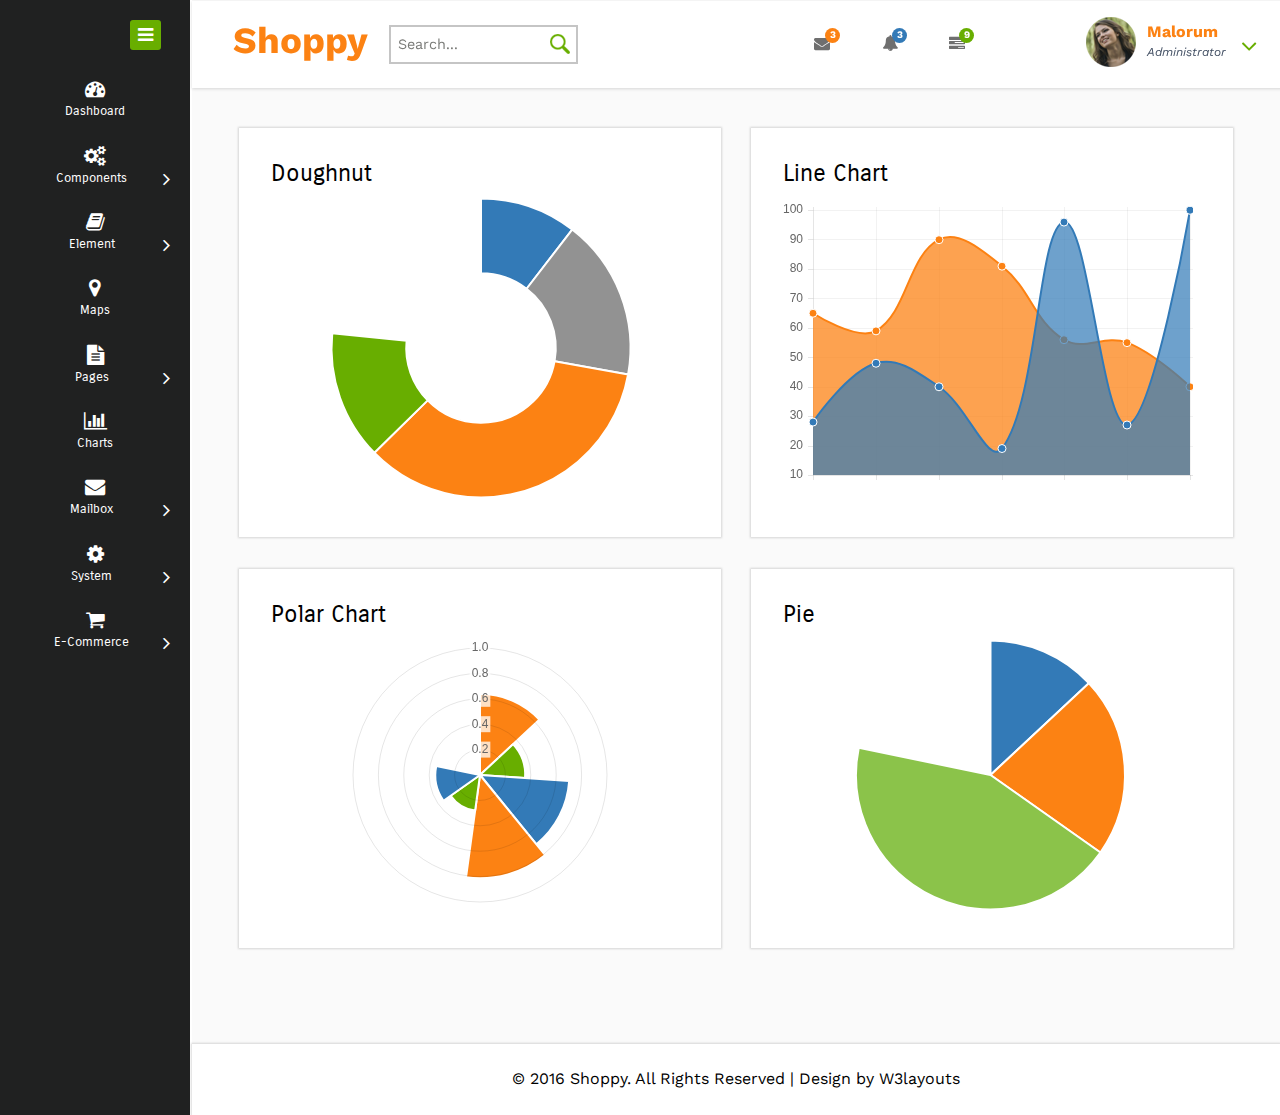
<file: admin/dashboard/charts.html>
<!--Author: W3layouts
Author URL: http://w3layouts.com
License: Creative Commons Attribution 3.0 Unported
License URL: http://creativecommons.org/licenses/by/3.0/
-->
<!DOCTYPE HTML>
<html>
<head>
<title>Shoppy an Admin Panel Category Flat Bootstrap Responsive Website Template | Charts :: w3layouts</title>
<meta name="viewport" content="width=device-width, initial-scale=1">
<meta http-equiv="Content-Type" content="text/html; charset=utf-8" />
<meta name="keywords" content="Shoppy Responsive web template, Bootstrap Web Templates, Flat Web Templates, Android Compatible web template, 
Smartphone Compatible web template, free webdesigns for Nokia, Samsung, LG, SonyEricsson, Motorola web design" />
<script type="application/x-javascript"> addEventListener("load", function() { setTimeout(hideURLbar, 0); }, false); function hideURLbar(){ window.scrollTo(0,1); } </script>
<!-- jQuery (necessary for Bootstrap's JavaScript plugins) -->
<link href="css/bootstrap.css" rel="stylesheet" type="text/css" media="all">
<!-- Custom Theme files -->
<link href="css/style.css" rel="stylesheet" type="text/css" media="all"/>
<!--js-->
<script src="js/jquery-2.1.1.min.js"></script> 
<!--icons-css-->
<link href="css/font-awesome.css" rel="stylesheet"> 
<!--Google Fonts-->
<link href='//fonts.googleapis.com/css?family=Carrois+Gothic' rel='stylesheet' type='text/css'>
<link href='//fonts.googleapis.com/css?family=Work+Sans:400,500,600' rel='stylesheet' type='text/css'>
<!--static chart-->
<script src="js/Chart.min.js"></script>
<!--//charts-->
</head>
<body>	
<div class="page-container">	
   <div class="left-content">
	   <div class="mother-grid-inner">
            <!--header start here-->
				<div class="header-main">
					<div class="header-left">
							<div class="logo-name">
									 <a href="index.html"> <h1>Shoppy</h1> 
									<!--<img id="logo" src="" alt="Logo"/>--> 
								  </a> 								
							</div>
							<!--search-box-->
								<div class="search-box">
									<form>
										<input type="text" placeholder="Search..." required="">	
										<input type="submit" value="">					
									</form>
								</div><!--//end-search-box-->
							<div class="clearfix"> </div>
						 </div>
						 <div class="header-right">
							<div class="profile_details_left"><!--notifications of menu start -->
								<ul class="nofitications-dropdown">
									<li class="dropdown head-dpdn">
										<a href="#" class="dropdown-toggle" data-toggle="dropdown" aria-expanded="false"><i class="fa fa-envelope"></i><span class="badge">3</span></a>
										<ul class="dropdown-menu">
											<li>
												<div class="notification_header">
													<h3>You have 3 new messages</h3>
												</div>
											</li>
											<li><a href="#">
											   <div class="user_img"><img src="images/p4.png" alt=""></div>
											   <div class="notification_desc">
												<p>Lorem ipsum dolor</p>
												<p><span>1 hour ago</span></p>
												</div>
											   <div class="clearfix"></div>	
											</a></li>
											<li class="odd"><a href="#">
												<div class="user_img"><img src="images/p2.png" alt=""></div>
											   <div class="notification_desc">
												<p>Lorem ipsum dolor </p>
												<p><span>1 hour ago</span></p>
												</div>
											  <div class="clearfix"></div>	
											</a></li>
											<li><a href="#">
											   <div class="user_img"><img src="images/p3.png" alt=""></div>
											   <div class="notification_desc">
												<p>Lorem ipsum dolor</p>
												<p><span>1 hour ago</span></p>
												</div>
											   <div class="clearfix"></div>	
											</a></li>
											<li>
												<div class="notification_bottom">
													<a href="#">See all messages</a>
												</div> 
											</li>
										</ul>
									</li>
									<li class="dropdown head-dpdn">
										<a href="#" class="dropdown-toggle" data-toggle="dropdown" aria-expanded="false"><i class="fa fa-bell"></i><span class="badge blue">3</span></a>
										<ul class="dropdown-menu">
											<li>
												<div class="notification_header">
													<h3>You have 3 new notification</h3>
												</div>
											</li>
											<li><a href="#">
												<div class="user_img"><img src="images/p5.png" alt=""></div>
											   <div class="notification_desc">
												<p>Lorem ipsum dolor</p>
												<p><span>1 hour ago</span></p>
												</div>
											  <div class="clearfix"></div>	
											 </a></li>
											 <li class="odd"><a href="#">
												<div class="user_img"><img src="images/p6.png" alt=""></div>
											   <div class="notification_desc">
												<p>Lorem ipsum dolor</p>
												<p><span>1 hour ago</span></p>
												</div>
											   <div class="clearfix"></div>	
											 </a></li>
											 <li><a href="#">
												<div class="user_img"><img src="images/p7.png" alt=""></div>
											   <div class="notification_desc">
												<p>Lorem ipsum dolor</p>
												<p><span>1 hour ago</span></p>
												</div>
											   <div class="clearfix"></div>	
											 </a></li>
											 <li>
												<div class="notification_bottom">
													<a href="#">See all notifications</a>
												</div> 
											</li>
										</ul>
									</li>	
									<li class="dropdown head-dpdn">
										<a href="#" class="dropdown-toggle" data-toggle="dropdown" aria-expanded="false"><i class="fa fa-tasks"></i><span class="badge blue1">9</span></a>
										<ul class="dropdown-menu">
											<li>
												<div class="notification_header">
													<h3>You have 8 pending task</h3>
												</div>
											</li>
											<li><a href="#">
												<div class="task-info">
													<span class="task-desc">Database update</span><span class="percentage">40%</span>
													<div class="clearfix"></div>	
												</div>
												<div class="progress progress-striped active">
													<div class="bar yellow" style="width:40%;"></div>
												</div>
											</a></li>
											<li><a href="#">
												<div class="task-info">
													<span class="task-desc">Dashboard done</span><span class="percentage">90%</span>
												   <div class="clearfix"></div>	
												</div>
												<div class="progress progress-striped active">
													 <div class="bar green" style="width:90%;"></div>
												</div>
											</a></li>
											<li><a href="#">
												<div class="task-info">
													<span class="task-desc">Mobile App</span><span class="percentage">33%</span>
													<div class="clearfix"></div>	
												</div>
											   <div class="progress progress-striped active">
													 <div class="bar red" style="width: 33%;"></div>
												</div>
											</a></li>
											<li><a href="#">
												<div class="task-info">
													<span class="task-desc">Issues fixed</span><span class="percentage">80%</span>
												   <div class="clearfix"></div>	
												</div>
												<div class="progress progress-striped active">
													 <div class="bar  blue" style="width: 80%;"></div>
												</div>
											</a></li>
											<li>
												<div class="notification_bottom">
													<a href="#">See all pending tasks</a>
												</div> 
											</li>
										</ul>
									</li>	
								</ul>
								<div class="clearfix"> </div>
							</div>
							<!--notification menu end -->
							<div class="profile_details">		
								<ul>
									<li class="dropdown profile_details_drop">
										<a href="#" class="dropdown-toggle" data-toggle="dropdown" aria-expanded="false">
											<div class="profile_img">	
												<span class="prfil-img"><img src="images/p1.png" alt=""> </span> 
												<div class="user-name">
													<p>Malorum</p>
													<span>Administrator</span>
												</div>
												<i class="fa fa-angle-down lnr"></i>
												<i class="fa fa-angle-up lnr"></i>
												<div class="clearfix"></div>	
											</div>	
										</a>
										<ul class="dropdown-menu drp-mnu">
											<li> <a href="#"><i class="fa fa-cog"></i> Settings</a> </li> 
											<li> <a href="#"><i class="fa fa-user"></i> Profile</a> </li> 
											<li> <a href="#"><i class="fa fa-sign-out"></i> Logout</a> </li>
										</ul>
									</li>
								</ul>
							</div>
							<div class="clearfix"> </div>				
						</div>
				     <div class="clearfix"> </div>	
				</div>
<!--heder end here-->
<!-- script-for sticky-nav -->
		<script>
		$(document).ready(function() {
			 var navoffeset=$(".header-main").offset().top;
			 $(window).scroll(function(){
				var scrollpos=$(window).scrollTop(); 
				if(scrollpos >=navoffeset){
					$(".header-main").addClass("fixed");
				}else{
					$(".header-main").removeClass("fixed");
				}
			 });
			 
		});
		</script>
		<!-- /script-for sticky-nav -->
<!--inner block start here-->
<div class="inner-block">
    <div class="chart-main-block">
       <div class="chart-first-line">
    	<div class="col-md-6 chart-blo-1">
    	   <div class="dygno">
    		     <h2>Doughnut</h2>
				
				    <canvas id="doughnut" height="300" width="470" style="width: 470px; height: 300px;"></canvas>
								<script>
									var doughnutData = [
									{
										value: 30,
										color:"#337AB7"
									},
									{
										value : 50,
										color : "#929292"
									},
									{
										value : 100,
										color : "#FC8213"
									},
									{
										value : 40,
										color : "#68AE00"
									},
									];
									new Chart(document.getElementById("doughnut").getContext("2d")).Doughnut(doughnutData);
								</script>
			</div>	
    	 </div>
    	<div class="col-md-6 chart-blo-1">
    	    <div class="line-chart">
    		<h3>Line Chart</h3>
    		 <canvas id="line" height="300" width="400" style="width: 400px; height: 300px;"> </canvas>
                    <script>
                        var lineChartData = {
						labels : ["","","","","","",""],
						datasets : [
							{
								fillColor : "rgba(252, 130, 19, 0.74)",
								strokeColor : "#FC8213",
								pointColor : "#FC8213",
								pointStrokeColor : "#fff",
								data : [65,59,90,81,56,55,40]
							},
							{
								fillColor : "rgba(51, 122, 183, 0.71)",
								strokeColor : "#337AB7",
								pointColor : "#337AB7",
								pointStrokeColor : "#fff",
								data : [28,48,40,19,96,27,100]
							}
						]
						
					};
                       new Chart(document.getElementById("line").getContext("2d")).Line(lineChartData);

                    </script>
    	    </div>
    	  </div>
    	  <div class="clearfix"> </div>
    	</div>
    	<div class="chart-second-line">
    	<div class="col-md-6 chart-blo-1">
    	    <div class="polararea">
    		<h3>Polar Chart</h3>
    		<canvas id="polarArea" height="300" width="300" style="width: 300px; height: 300px;"></canvas>
				<script>
					var chartData = [
						{
							value : Math.random(),
							color: "#FC8213"
						},
						{
							value : Math.random(),
							color: "#68AE00"
						},
						{
							value : Math.random(),
							color: "#337AB7"
						},
						{
							value : Math.random(),
							color: "#FC8213"
						},
						{
							value : Math.random(),
							color: "#68AE00"
						},
						{
							value : Math.random(),
							color: "#337AB7"
						}
					];
					new Chart(document.getElementById("polarArea").getContext("2d")).PolarArea(chartData);
				</script>   
			</div> 		
    	  </div>   	
    	<div class="col-md-6 chart-blo-1">
    		<div class="chart-other">
	    		<h3>Pie</h3> 		
				<canvas id="pie" height="315" width="470" style="width: 470px; height: 315px;"></canvas>
								<script>
									var pieData = [
										{
											value: 30,
											color:"#337AB7"
										},
										{
											value : 50,
											color : "#FC8213"
										},
										{
											value : 100,
											color : "#8BC34A"
										}
									
									];
									new Chart(document.getElementById("pie").getContext("2d")).Pie(pieData);
								</script>
            </div>
    	</div>
    	<div class="clearfix"> </div>
    	</div>
    </div>
</div>
<!--inner block end here-->
<!--copy rights start here-->
<div class="copyrights">
	 <p>© 2016 Shoppy. All Rights Reserved | Design by  <a href="http://w3layouts.com/" target="_blank">W3layouts</a> </p>
</div>	
<!--COPY rights end here-->
</div>
</div>
<!--slider menu-->
    <div class="sidebar-menu">
		  	<div class="logo"> <a href="#" class="sidebar-icon"> <span class="fa fa-bars"></span> </a> <a href="#"> <span id="logo" ></span> 
			      <!--<img id="logo" src="" alt="Logo"/>--> 
			  </a> </div>		  
		    <div class="menu">
		      <ul id="menu" >
		        <li id="menu-home" ><a href="index.html"><i class="fa fa-tachometer"></i><span>Dashboard</span></a></li>
		        <li><a href="#"><i class="fa fa-cogs"></i><span>Components</span><span class="fa fa-angle-right" style="float: right"></span></a>
		          <ul>
		            <li><a href="grids.html">Grids</a></li>
		            <li><a href="portlet.html">Portlets</a></li>		            
		          </ul>
		        </li>
		        <li id="menu-comunicacao" ><a href="#"><i class="fa fa-book nav_icon"></i><span>Element</span><span class="fa fa-angle-right" style="float: right"></span></a>
		          <ul id="menu-comunicacao-sub" >
		            <li id="menu-mensagens" style="width: 120px" ><a href="buttons.html">Buttons</a>		              
		            </li>
		            <li id="menu-arquivos" ><a href="typography.html">Typography</a></li>
		             <li id="menu-arquivos" ><a href="icons.html">Icons</a></li>
		          </ul>
		        </li>
		          <li><a href="maps.html"><i class="fa fa-map-marker"></i><span>Maps</span></a></li>
		        <li id="menu-academico" ><a href="#"><i class="fa fa-file-text"></i><span>Pages</span><span class="fa fa-angle-right" style="float: right"></span></a>
		          <ul id="menu-academico-sub" >
		          	 <li id="menu-academico-boletim" ><a href="login.html">Login</a></li>
		            <li id="menu-academico-avaliacoes" ><a href="signup.html">Sign Up</a></li>		           
		          </ul>
		        </li>
		        
		        <li><a href="charts.html"><i class="fa fa-bar-chart"></i><span>Charts</span></a></li>
		        <li><a href="#"><i class="fa fa-envelope"></i><span>Mailbox</span><span class="fa fa-angle-right" style="float: right"></span></a>
		        	 <ul id="menu-academico-sub" >
			            <li id="menu-academico-avaliacoes" ><a href="inbox.html">Inbox</a></li>
			            <li id="menu-academico-boletim" ><a href="inbox-details.html">Compose email</a></li>
		             </ul>
		        </li>
		         <li><a href="#"><i class="fa fa-cog"></i><span>System</span><span class="fa fa-angle-right" style="float: right"></span></a>
		         	 <ul id="menu-academico-sub" >
			            <li id="menu-academico-avaliacoes" ><a href="404.html">404</a></li>
			            <li id="menu-academico-boletim" ><a href="blank.html">Blank</a></li>
		             </ul>
		         </li>
		         <li><a href="#"><i class="fa fa-shopping-cart"></i><span>E-Commerce</span><span class="fa fa-angle-right" style="float: right"></span></a>
		         	<ul id="menu-academico-sub" >
			            <li id="menu-academico-avaliacoes" ><a href="product.html">Product</a></li>
			            <li id="menu-academico-boletim" ><a href="price.html">Price</a></li>
		             </ul>
		         </li>
		      </ul>
		    </div>
	 </div>
	<div class="clearfix"> </div>
</div>
<!--slide bar menu end here-->
<script>
var toggle = true;
            
$(".sidebar-icon").click(function() {                
  if (toggle)
  {
    $(".page-container").addClass("sidebar-collapsed").removeClass("sidebar-collapsed-back");
    $("#menu span").css({"position":"absolute"});
  }
  else
  {
    $(".page-container").removeClass("sidebar-collapsed").addClass("sidebar-collapsed-back");
    setTimeout(function() {
      $("#menu span").css({"position":"relative"});
    }, 400);
  }               
                toggle = !toggle;
            });
</script>
<!--scrolling js-->
		<script src="js/jquery.nicescroll.js"></script>
		<script src="js/scripts.js"></script>
		<!--//scrolling js-->
<script src="js/bootstrap.js"> </script>
<!-- mother grid end here-->
</body>
</html>
</file>
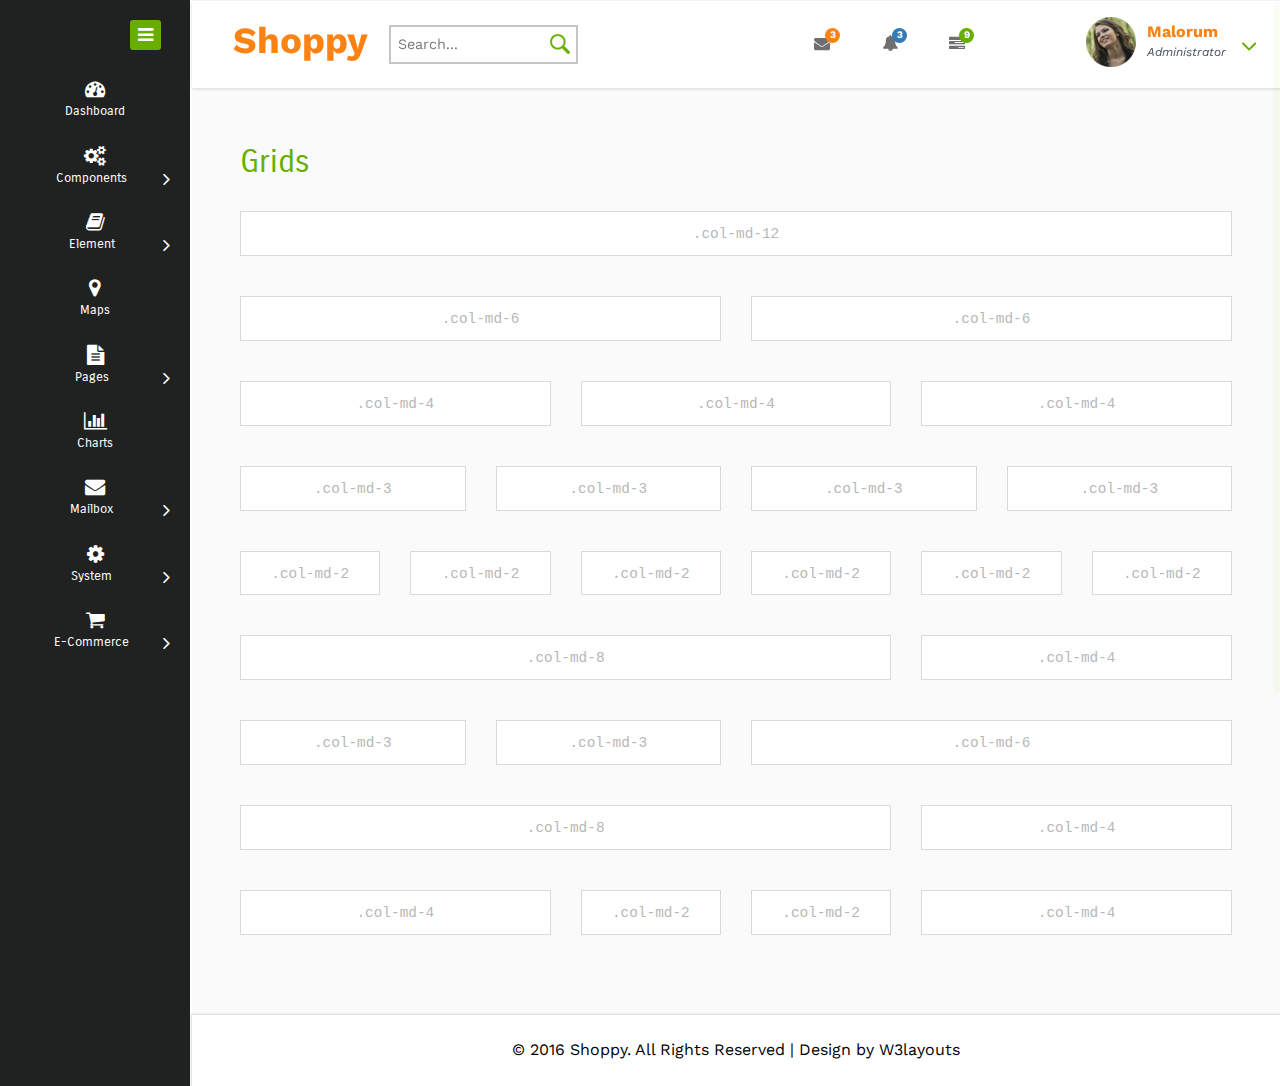
<file: admin/dashboard/grids.html>
<!--Author: W3layouts
Author URL: http://w3layouts.com
License: Creative Commons Attribution 3.0 Unported
License URL: http://creativecommons.org/licenses/by/3.0/
-->
<!DOCTYPE HTML>
<html>
<head>
<title>Shoppy an Admin Panel Category Flat Bootstrap Responsive Website Template | Grids :: w3layouts</title>
<meta name="viewport" content="width=device-width, initial-scale=1">
<meta http-equiv="Content-Type" content="text/html; charset=utf-8" />
<meta name="keywords" content="Shoppy Responsive web template, Bootstrap Web Templates, Flat Web Templates, Android Compatible web template, 
Smartphone Compatible web template, free webdesigns for Nokia, Samsung, LG, SonyEricsson, Motorola web design" />
<script type="application/x-javascript"> addEventListener("load", function() { setTimeout(hideURLbar, 0); }, false); function hideURLbar(){ window.scrollTo(0,1); } </script>
<!-- jQuery (necessary for Bootstrap's JavaScript plugins) -->
<link href="css/bootstrap.css" rel="stylesheet" type="text/css" media="all">
<!-- Custom Theme files -->
<link href="css/style.css" rel="stylesheet" type="text/css" media="all"/>
<!--js-->
<script src="js/jquery-2.1.1.min.js"></script> 
<!--icons-css-->
<link href="css/font-awesome.css" rel="stylesheet"> 
<!--Google Fonts-->
<link href='//fonts.googleapis.com/css?family=Carrois+Gothic' rel='stylesheet' type='text/css'>
<link href='//fonts.googleapis.com/css?family=Work+Sans:400,500,600' rel='stylesheet' type='text/css'>
<!--//skycons-icons-->
</head>
<body>	
<div class="page-container">	
   <div class="left-content">
	   <div class="mother-grid-inner">
            <!--header start here-->
				<div class="header-main">
					<div class="header-left">
							<div class="logo-name">
									 <a href="index.html"> <h1>Shoppy</h1> 
									<!--<img id="logo" src="" alt="Logo"/>--> 
								  </a> 								
							</div>
							<!--search-box-->
								<div class="search-box">
									<form>
										<input type="text" placeholder="Search..." required="">	
										<input type="submit" value="">					
									</form>
								</div><!--//end-search-box-->
							<div class="clearfix"> </div>
						 </div>
						 <div class="header-right">
							<div class="profile_details_left"><!--notifications of menu start -->
								<ul class="nofitications-dropdown">
									<li class="dropdown head-dpdn">
										<a href="#" class="dropdown-toggle" data-toggle="dropdown" aria-expanded="false"><i class="fa fa-envelope"></i><span class="badge">3</span></a>
										<ul class="dropdown-menu">
											<li>
												<div class="notification_header">
													<h3>You have 3 new messages</h3>
												</div>
											</li>
											<li><a href="#">
											   <div class="user_img"><img src="images/p4.png" alt=""></div>
											   <div class="notification_desc">
												<p>Lorem ipsum dolor</p>
												<p><span>1 hour ago</span></p>
												</div>
											   <div class="clearfix"></div>	
											</a></li>
											<li class="odd"><a href="#">
												<div class="user_img"><img src="images/p2.png" alt=""></div>
											   <div class="notification_desc">
												<p>Lorem ipsum dolor </p>
												<p><span>1 hour ago</span></p>
												</div>
											  <div class="clearfix"></div>	
											</a></li>
											<li><a href="#">
											   <div class="user_img"><img src="images/p3.png" alt=""></div>
											   <div class="notification_desc">
												<p>Lorem ipsum dolor</p>
												<p><span>1 hour ago</span></p>
												</div>
											   <div class="clearfix"></div>	
											</a></li>
											<li>
												<div class="notification_bottom">
													<a href="#">See all messages</a>
												</div> 
											</li>
										</ul>
									</li>
									<li class="dropdown head-dpdn">
										<a href="#" class="dropdown-toggle" data-toggle="dropdown" aria-expanded="false"><i class="fa fa-bell"></i><span class="badge blue">3</span></a>
										<ul class="dropdown-menu">
											<li>
												<div class="notification_header">
													<h3>You have 3 new notification</h3>
												</div>
											</li>
											<li><a href="#">
												<div class="user_img"><img src="images/p5.png" alt=""></div>
											   <div class="notification_desc">
												<p>Lorem ipsum dolor</p>
												<p><span>1 hour ago</span></p>
												</div>
											  <div class="clearfix"></div>	
											 </a></li>
											 <li class="odd"><a href="#">
												<div class="user_img"><img src="images/p6.png" alt=""></div>
											   <div class="notification_desc">
												<p>Lorem ipsum dolor</p>
												<p><span>1 hour ago</span></p>
												</div>
											   <div class="clearfix"></div>	
											 </a></li>
											 <li><a href="#">
												<div class="user_img"><img src="images/p7.png" alt=""></div>
											   <div class="notification_desc">
												<p>Lorem ipsum dolor</p>
												<p><span>1 hour ago</span></p>
												</div>
											   <div class="clearfix"></div>	
											 </a></li>
											 <li>
												<div class="notification_bottom">
													<a href="#">See all notifications</a>
												</div> 
											</li>
										</ul>
									</li>	
									<li class="dropdown head-dpdn">
										<a href="#" class="dropdown-toggle" data-toggle="dropdown" aria-expanded="false"><i class="fa fa-tasks"></i><span class="badge blue1">9</span></a>
										<ul class="dropdown-menu">
											<li>
												<div class="notification_header">
													<h3>You have 8 pending task</h3>
												</div>
											</li>
											<li><a href="#">
												<div class="task-info">
													<span class="task-desc">Database update</span><span class="percentage">40%</span>
													<div class="clearfix"></div>	
												</div>
												<div class="progress progress-striped active">
													<div class="bar yellow" style="width:40%;"></div>
												</div>
											</a></li>
											<li><a href="#">
												<div class="task-info">
													<span class="task-desc">Dashboard done</span><span class="percentage">90%</span>
												   <div class="clearfix"></div>	
												</div>
												<div class="progress progress-striped active">
													 <div class="bar green" style="width:90%;"></div>
												</div>
											</a></li>
											<li><a href="#">
												<div class="task-info">
													<span class="task-desc">Mobile App</span><span class="percentage">33%</span>
													<div class="clearfix"></div>	
												</div>
											   <div class="progress progress-striped active">
													 <div class="bar red" style="width: 33%;"></div>
												</div>
											</a></li>
											<li><a href="#">
												<div class="task-info">
													<span class="task-desc">Issues fixed</span><span class="percentage">80%</span>
												   <div class="clearfix"></div>	
												</div>
												<div class="progress progress-striped active">
													 <div class="bar  blue" style="width: 80%;"></div>
												</div>
											</a></li>
											<li>
												<div class="notification_bottom">
													<a href="#">See all pending tasks</a>
												</div> 
											</li>
										</ul>
									</li>	
								</ul>
								<div class="clearfix"> </div>
							</div>
							<!--notification menu end -->
							<div class="profile_details">		
								<ul>
									<li class="dropdown profile_details_drop">
										<a href="#" class="dropdown-toggle" data-toggle="dropdown" aria-expanded="false">
											<div class="profile_img">	
												<span class="prfil-img"><img src="images/p1.png" alt=""> </span> 
												<div class="user-name">
													<p>Malorum</p>
													<span>Administrator</span>
												</div>
												<i class="fa fa-angle-down lnr"></i>
												<i class="fa fa-angle-up lnr"></i>
												<div class="clearfix"></div>	
											</div>	
										</a>
										<ul class="dropdown-menu drp-mnu">
											<li> <a href="#"><i class="fa fa-cog"></i> Settings</a> </li> 
											<li> <a href="#"><i class="fa fa-user"></i> Profile</a> </li> 
											<li> <a href="#"><i class="fa fa-sign-out"></i> Logout</a> </li>
										</ul>
									</li>
								</ul>
							</div>
							<div class="clearfix"> </div>				
						</div>
				     <div class="clearfix"> </div>	
				</div>
<!--heder end here-->
<!-- script-for sticky-nav -->
		<script>
		$(document).ready(function() {
			 var navoffeset=$(".header-main").offset().top;
			 $(window).scroll(function(){
				var scrollpos=$(window).scrollTop(); 
				if(scrollpos >=navoffeset){
					$(".header-main").addClass("fixed");
				}else{
					$(".header-main").removeClass("fixed");
				}
			 });
			 
		});
		</script>
		<!-- /script-for sticky-nav -->
<!--inner block start here-->
<div class="inner-block">
    <div class="cols-grids panel-widget">
    	<h2>Grids</h2>
		<div class="chute chute-center text-center">
				<div class="row mb40">
					<div class="col-md-12">
						<div class="demo-grid">
							<code>.col-md-12</code>
						</div>
					</div>
				</div>
				<div class="row mb40">
					<div class="col-md-6">
						<div class="demo-grid">
							<code>.col-md-6</code>
						</div>
					</div>
					<div class="col-md-6">
						<div class="demo-grid">
							<code>.col-md-6</code>
						</div>
					</div>
				</div>
				<div class="row mb40">
					<div class="col-md-4">
						<div class="demo-grid">
							<code>.col-md-4</code>
						</div>
					</div>
					<div class="col-md-4">
						<div class="demo-grid">
							<code>.col-md-4</code>
						</div>
					</div>
					<div class="col-md-4">
						<div class="demo-grid">
							<code>.col-md-4</code>
						</div>
					</div>
				</div>
				<div class="row mb40">
					<div class="col-md-3 mb5">
						<div class="demo-grid">
							<code>.col-md-3</code>
						</div>
					</div>
					<div class="col-md-3 mb5">
						<div class="demo-grid">
							<code>.col-md-3</code>
						</div>
					</div>
					<div class="col-md-3 mb5">
						<div class="demo-grid">
							<code>.col-md-3</code>
						</div>
					</div>
					<div class="col-md-3 mb5">
						<div class="demo-grid">
							<code>.col-md-3</code>
						</div>
					</div>
				</div>
				<div class="row mb40">
					<div class="col-md-2">
						<div class="demo-grid">
							<code>.col-md-2</code>
						</div>
					</div>
					<div class="col-md-2">
						<div class="demo-grid">
							<code>.col-md-2</code>
						</div>
					</div>
					<div class="col-md-2">
						<div class="demo-grid">
							<code>.col-md-2</code>
						</div>
					</div>
					<div class="col-md-2">
						<div class="demo-grid">
							<code>.col-md-2</code>
						</div>
					</div>
					<div class="col-md-2">
						<div class="demo-grid">
							<code>.col-md-2</code>
						</div>
					</div>
					<div class="col-md-2">
						<div class="demo-grid">
							<code>.col-md-2</code>
						</div>
					</div>
				</div>

				<div class="row mb40">
					<div class="col-md-8 mb5">
						<div class="demo-grid">
							<code>.col-md-8</code>
						</div>
					</div>
					<div class="col-md-4 mb5">
						<div class="demo-grid">
							<code>.col-md-4</code>
						</div>
					</div>
				</div>
				<div class="row mb40">
					<div class="col-md-3 mb5">
						<div class="demo-grid">
							<code>.col-md-3</code>
						</div>
					</div>
					<div class="col-md-3 mb5">
						<div class="demo-grid">
							<code>.col-md-3</code>
						</div>
					</div>
					<div class="col-md-6 mb5">
						<div class="demo-grid">
							<code>.col-md-6</code>
						</div>
					</div>
				</div>
				<div class="row mb40">
					<div class="col-md-8 mb5">
						<div class="demo-grid">
							<code>.col-md-8</code>
						</div>
					</div>
					<div class="col-md-4 mb5">
						<div class="demo-grid">
							<code>.col-md-4</code>
						</div>
					</div>

				</div>
				<div class="row mb40">
					<div class="col-md-4">
						<div class="demo-grid">
							<code>.col-md-4</code>
						</div>
					</div>
					<div class="col-md-2">
						<div class="demo-grid">
							<code>.col-md-2</code>
						</div>
					</div>
					<div class="col-md-2">
						<div class="demo-grid">
							<code>.col-md-2</code>
						</div>
					</div>
					<div class="col-md-4">
						<div class="demo-grid">
							<code>.col-md-4</code>
						</div>
					</div>
				</div>
		  </div>
	 </div>	
</div>
</div>
<!--inner block end here-->
<!--copy rights start here-->
<div class="copyrights">
	 <p>© 2016 Shoppy. All Rights Reserved | Design by  <a href="http://w3layouts.com/" target="_blank">W3layouts</a> </p>
</div>	
<!--COPY rights end here-->
</div>
<!--slider menu-->
    <div class="sidebar-menu">
		  	<div class="logo"> <a href="#" class="sidebar-icon"> <span class="fa fa-bars"></span> </a> <a href="#"> <span id="logo" ></span> 
			      <!--<img id="logo" src="" alt="Logo"/>--> 
			  </a> </div>		  
		    <div class="menu">
		      <ul id="menu" >
		        <li id="menu-home" ><a href="index.html"><i class="fa fa-tachometer"></i><span>Dashboard</span></a></li>
		        <li><a href="#"><i class="fa fa-cogs"></i><span>Components</span><span class="fa fa-angle-right" style="float: right"></span></a>
		          <ul>
		            <li><a href="grids.html">Grids</a></li>
		            <li><a href="portlet.html">Portlets</a></li>		            
		          </ul>
		        </li>
		        <li id="menu-comunicacao" ><a href="#"><i class="fa fa-book nav_icon"></i><span>Element</span><span class="fa fa-angle-right" style="float: right"></span></a>
		          <ul id="menu-comunicacao-sub" >
		            <li id="menu-mensagens" style="width: 120px" ><a href="buttons.html">Buttons</a>		              
		            </li>
		            <li id="menu-arquivos" ><a href="typography.html">Typography</a></li>
		             <li id="menu-arquivos" ><a href="icons.html">Icons</a></li>
		          </ul>
		        </li>
		          <li><a href="maps.html"><i class="fa fa-map-marker"></i><span>Maps</span></a></li>
		        <li id="menu-academico" ><a href="#"><i class="fa fa-file-text"></i><span>Pages</span><span class="fa fa-angle-right" style="float: right"></span></a>
		          <ul id="menu-academico-sub" >
		          	 <li id="menu-academico-boletim" ><a href="login.html">Login</a></li>
		            <li id="menu-academico-avaliacoes" ><a href="signup.html">Sign Up</a></li>		           
		          </ul>
		        </li>
		        
		        <li><a href="charts.html"><i class="fa fa-bar-chart"></i><span>Charts</span></a></li>
		        <li><a href="#"><i class="fa fa-envelope"></i><span>Mailbox</span><span class="fa fa-angle-right" style="float: right"></span></a>
		        	 <ul id="menu-academico-sub" >
			            <li id="menu-academico-avaliacoes" ><a href="inbox.html">Inbox</a></li>
			            <li id="menu-academico-boletim" ><a href="inbox-details.html">Compose email</a></li>
		             </ul>
		        </li>
		         <li><a href="#"><i class="fa fa-cog"></i><span>System</span><span class="fa fa-angle-right" style="float: right"></span></a>
		         	 <ul id="menu-academico-sub" >
			            <li id="menu-academico-avaliacoes" ><a href="404.html">404</a></li>
			            <li id="menu-academico-boletim" ><a href="blank.html">Blank</a></li>
		             </ul>
		         </li>
		         <li><a href="#"><i class="fa fa-shopping-cart"></i><span>E-Commerce</span><span class="fa fa-angle-right" style="float: right"></span></a>
		         	<ul id="menu-academico-sub" >
			            <li id="menu-academico-avaliacoes" ><a href="product.html">Product</a></li>
			            <li id="menu-academico-boletim" ><a href="price.html">Price</a></li>
		             </ul>
		         </li>
		      </ul>
		    </div>
	 </div>
	<div class="clearfix"> </div>
</div>
<!--slide bar menu end here-->
<script>
var toggle = true;
            
$(".sidebar-icon").click(function() {                
  if (toggle)
  {
    $(".page-container").addClass("sidebar-collapsed").removeClass("sidebar-collapsed-back");
    $("#menu span").css({"position":"absolute"});
  }
  else
  {
    $(".page-container").removeClass("sidebar-collapsed").addClass("sidebar-collapsed-back");
    setTimeout(function() {
      $("#menu span").css({"position":"relative"});
    }, 400);
  }               
                toggle = !toggle;
            });
</script>
<!--scrolling js-->
		<script src="js/jquery.nicescroll.js"></script>
		<script src="js/scripts.js"></script>
		<!--//scrolling js-->
<script src="js/bootstrap.js"> </script>
<!-- mother grid end here-->
</body>
</html>
</file>
<file: assets/css/style-starter.css>
/*
Author: W3layouts
Author URL: http://w3layouts.com
 */
@charset "UTF-8";

html {
  scroll-behavior: smooth;
}

h1,
h2,
h3,
h4,
h5,
h6 {
  font-family: 'Oswald', sans-serif;
  font-weight: 600;
}

body,
body a,
body li,
body p,
.btn,
input {
  font-family: 'Lato', sans-serif;
}

body p {
  line-height: 1.5;
  font-size: 16px;
  color: #6b778d;
}

ol,
ul,
dl {
  margin-top: 0;
  margin-bottom: 0rem;
  font-family: 'Lato', sans-serif;
  padding: 0;
}

.form-control:focus {
  box-shadow: none !important;
}

body a:hover {
  color: #ff7315;
  transition: 0.3s ease;
}

body input {
  border-radius: 6px;
}

body img {
  border-radius: 6px;
}

.noscroll {
  overflow: hidden;
}

h3.hny-title,
h3.hny-title.two {
  font-size: 40px;
  line-height: 50px;
  color: #232020;
  margin-bottom: 24px;
  text-transform: uppercase;
  font-weight: 700;
}

h3.hny-title.two {
  color: #fff;
}

h3.hny-title span,
h3.hny-title span {
  color: #ff7315;
}

a.read-more.btn {
  display: inline-block;
  outline: none;
  border: none;
  font-weight: 600;
  padding: 12px 32px;
  font-size: 16px;
  background-color: #232020;
  margin-top: 20px;
  color: #fff;
  border-radius: 25px;
  -webkit-border-radius: 25px;
  -o-border-radius: 25px;
  -ms-border-radius: 25px;
  -moz-border-radius: 25px;
}

a.read-more.btn:hover {
  background-color: #ff7315;
}

a.read-more-btn2.btn {
  display: inline-block;
  outline: none;
  border: none;
  font-weight: 600;
  padding: 12px 32px;
  font-size: 16px;
  background-color: #fff;
  margin-top: 20px;
  color: #232020;
  border-radius: 25px;
  -webkit-border-radius: 25px;
  -o-border-radius: 25px;
  -ms-border-radius: 25px;
  -moz-border-radius: 25px;
}

a.read-more-btn2.btn:hover {
  color: #fff;
  background-color: #ff7315;
}

@media (max-width: 1366px) {

  h3.hny-title,
  h3.hny-title.two {
    font-size: 36px;
    line-height: 46px;
  }
}

@media (max-width: 1199px) {
  body p {
    font-size: 15px;
  }
}

@media (max-width: 667px) {
  a.read-more-btn2.btn {
    padding: 10px 32px;
    font-size: 16px;
    margin-top: 14px;
  }
}

@media (max-width: 667px) {

  h3.hny-title,
  h3.hny-title.two {
    font-size: 30px;
    line-height: 40px;
  }

  a.read-more-btn.btn {
    margin-top: 10px;
  }
}

@media (max-width: 480px) {

  h3.hny-title,
  h3.hny-title.two {
    font-size: 28px;
    line-height: 38px;
  }
}

@media (max-width: 440px) {

  h3.hny-title,
  h3.hny-title.two {
    font-size: 26px;
    line-height: 36px;
  }
}

/*!
 *  Font Awesome 4.7.0 by @davegandy - http://fontawesome.io - @fontawesome
 *  License - http://fontawesome.io/license (Font: SIL OFL 1.1, CSS: MIT License)
 */
/* FONT PATH
 * -------------------------- */
@font-face {
  font-family: 'FontAwesome';
  src: url("../fonts/fontawesome-webfont.eot?v=4.7.0");
  src: url("../fonts/fontawesome-webfont.eot?#iefix&v=4.7.0") format("embedded-opentype"), url("../fonts/fontawesome-webfont.woff2?v=4.7.0") format("woff2"), url("../fonts/fontawesome-webfont.woff?v=4.7.0") format("woff"), url("../fonts/fontawesome-webfont.ttf?v=4.7.0") format("truetype"), url("../fonts/fontawesome-webfont.svg?v=4.7.0#fontawesomeregular") format("svg");
  font-weight: normal;
  font-style: normal;
}

.fa {
  display: inline-block;
  font: normal normal normal 14px/1 FontAwesome;
  font-size: inherit;
  text-rendering: auto;
  -webkit-font-smoothing: antialiased;
  -moz-osx-font-smoothing: grayscale;
}

/* makes the font 33% larger relative to the icon container */
.fa-lg {
  font-size: 1.33333em;
  line-height: 0.75em;
  vertical-align: -15%;
}

.fa-2x {
  font-size: 2em;
}

.fa-3x {
  font-size: 3em;
}

.fa-4x {
  font-size: 4em;
}

.fa-5x {
  font-size: 5em;
}

.fa-fw {
  width: 1.28571em;
  text-align: center;
}

.fa-ul {
  padding-left: 0;
  margin-left: 2.14286em;
  list-style-type: none;
}

.fa-ul>li {
  position: relative;
}

.fa-li {
  position: absolute;
  left: -2.14286em;
  width: 2.14286em;
  top: 0.14286em;
  text-align: center;
}

.fa-li.fa-lg {
  left: -1.85714em;
}

.fa-border {
  padding: .2em .25em .15em;
  border: solid 0.08em #eee;
  border-radius: .1em;
}

.fa-pull-left {
  float: left;
}

.fa-pull-right {
  float: right;
}

.fa.fa-pull-left {
  margin-right: .3em;
}

.fa.fa-pull-right {
  margin-left: .3em;
}

/* Deprecated as of 4.4.0 */
.pull-right {
  float: right;
}

.pull-left {
  float: left;
}

.fa.pull-left {
  margin-right: .3em;
}

.fa.pull-right {
  margin-left: .3em;
}

.fa-spin {
  -webkit-animation: fa-spin 2s infinite linear;
  animation: fa-spin 2s infinite linear;
}

.fa-pulse {
  -webkit-animation: fa-spin 1s infinite steps(8);
  animation: fa-spin 1s infinite steps(8);
}

@-webkit-keyframes fa-spin {
  0% {
    transform: rotate(0deg);
  }

  100% {
    transform: rotate(359deg);
  }
}

@keyframes fa-spin {
  0% {
    transform: rotate(0deg);
  }

  100% {
    transform: rotate(359deg);
  }
}

.fa-rotate-90 {
  -ms-filter: "progid:DXImageTransform.Microsoft.BasicImage(rotation=1)";
  transform: rotate(90deg);
}

.fa-rotate-180 {
  -ms-filter: "progid:DXImageTransform.Microsoft.BasicImage(rotation=2)";
  transform: rotate(180deg);
}

.fa-rotate-270 {
  -ms-filter: "progid:DXImageTransform.Microsoft.BasicImage(rotation=3)";
  transform: rotate(270deg);
}

.fa-flip-horizontal {
  -ms-filter: "progid:DXImageTransform.Microsoft.BasicImage(rotation=0, mirror=1)";
  transform: scale(-1, 1);
}

.fa-flip-vertical {
  -ms-filter: "progid:DXImageTransform.Microsoft.BasicImage(rotation=2, mirror=1)";
  transform: scale(1, -1);
}

:root .fa-rotate-90,
:root .fa-rotate-180,
:root .fa-rotate-270,
:root .fa-flip-horizontal,
:root .fa-flip-vertical {
  -webkit-filter: none;
  filter: none;
}

.fa-stack {
  position: relative;
  display: inline-block;
  width: 2em;
  height: 2em;
  line-height: 2em;
  vertical-align: middle;
}

.fa-stack-1x,
.fa-stack-2x {
  position: absolute;
  left: 0;
  width: 100%;
  text-align: center;
}

.fa-stack-1x {
  line-height: inherit;
}

.fa-stack-2x {
  font-size: 2em;
}

.fa-inverse {
  color: #fff;
}

/* Font Awesome uses the Unicode Private Use Area (PUA) to ensure screen
   readers do not read off random characters that represent icons */
.fa-glass:before {
  content: "";
}

.fa-music:before {
  content: "";
}

.fa-search:before {
  content: "";
}

.fa-envelope-o:before {
  content: "";
}

.fa-heart:before {
  content: "";
}

.fa-star:before {
  content: "";
}

.fa-star-o:before {
  content: "";
}

.fa-user:before {
  content: "";
}

.fa-film:before {
  content: "";
}

.fa-th-large:before {
  content: "";
}

.fa-th:before {
  content: "";
}

.fa-th-list:before {
  content: "";
}

.fa-check:before {
  content: "";
}

.fa-remove:before,
.fa-close:before,
.fa-times:before {
  content: "";
}

.fa-search-plus:before {
  content: "";
}

.fa-search-minus:before {
  content: "";
}

.fa-power-off:before {
  content: "";
}

.fa-signal:before {
  content: "";
}

.fa-gear:before,
.fa-cog:before {
  content: "";
}

.fa-trash-o:before {
  content: "";
}

.fa-home:before {
  content: "";
}

.fa-file-o:before {
  content: "";
}

.fa-clock-o:before {
  content: "";
}

.fa-road:before {
  content: "";
}

.fa-download:before {
  content: "";
}

.fa-arrow-circle-o-down:before {
  content: "";
}

.fa-arrow-circle-o-up:before {
  content: "";
}

.fa-inbox:before {
  content: "";
}

.fa-play-circle-o:before {
  content: "";
}

.fa-rotate-right:before,
.fa-repeat:before {
  content: "";
}

.fa-refresh:before {
  content: "";
}

.fa-list-alt:before {
  content: "";
}

.fa-lock:before {
  content: "";
}

.fa-flag:before {
  content: "";
}

.fa-headphones:before {
  content: "";
}

.fa-volume-off:before {
  content: "";
}

.fa-volume-down:before {
  content: "";
}

.fa-volume-up:before {
  content: "";
}

.fa-qrcode:before {
  content: "";
}

.fa-barcode:before {
  content: "";
}

.fa-tag:before {
  content: "";
}

.fa-tags:before {
  content: "";
}

.fa-book:before {
  content: "";
}

.fa-bookmark:before {
  content: "";
}

.fa-print:before {
  content: "";
}

.fa-camera:before {
  content: "";
}

.fa-font:before {
  content: "";
}

.fa-bold:before {
  content: "";
}

.fa-italic:before {
  content: "";
}

.fa-text-height:before {
  content: "";
}

.fa-text-width:before {
  content: "";
}

.fa-align-left:before {
  content: "";
}

.fa-align-center:before {
  content: "";
}

.fa-align-right:before {
  content: "";
}

.fa-align-justify:before {
  content: "";
}

.fa-list:before {
  content: "";
}

.fa-dedent:before,
.fa-outdent:before {
  content: "";
}

.fa-indent:before {
  content: "";
}

.fa-video-camera:before {
  content: "";
}

.fa-photo:before,
.fa-image:before,
.fa-picture-o:before {
  content: "";
}

.fa-pencil:before {
  content: "";
}

.fa-map-marker:before {
  content: "";
}

.fa-adjust:before {
  content: "";
}

.fa-tint:before {
  content: "";
}

.fa-edit:before,
.fa-pencil-square-o:before {
  content: "";
}

.fa-share-square-o:before {
  content: "";
}

.fa-check-square-o:before {
  content: "";
}

.fa-arrows:before {
  content: "";
}

.fa-step-backward:before {
  content: "";
}

.fa-fast-backward:before {
  content: "";
}

.fa-backward:before {
  content: "";
}

.fa-play:before {
  content: "";
}

.fa-pause:before {
  content: "";
}

.fa-stop:before {
  content: "";
}

.fa-forward:before {
  content: "";
}

.fa-fast-forward:before {
  content: "";
}

.fa-step-forward:before {
  content: "";
}

.fa-eject:before {
  content: "";
}

.fa-chevron-left:before {
  content: "";
}

.fa-chevron-right:before {
  content: "";
}

.fa-plus-circle:before {
  content: "";
}

.fa-minus-circle:before {
  content: "";
}

.fa-times-circle:before {
  content: "";
}

.fa-check-circle:before {
  content: "";
}

.fa-question-circle:before {
  content: "";
}

.fa-info-circle:before {
  content: "";
}

.fa-crosshairs:before {
  content: "";
}

.fa-times-circle-o:before {
  content: "";
}

.fa-check-circle-o:before {
  content: "";
}

.fa-ban:before {
  content: "";
}

.fa-arrow-left:before {
  content: "";
}

.fa-arrow-right:before {
  content: "";
}

.fa-arrow-up:before {
  content: "";
}

.fa-arrow-down:before {
  content: "";
}

.fa-mail-forward:before,
.fa-share:before {
  content: "";
}

.fa-expand:before {
  content: "";
}

.fa-compress:before {
  content: "";
}

.fa-plus:before {
  content: "";
}

.fa-minus:before {
  content: "";
}

.fa-asterisk:before {
  content: "";
}

.fa-exclamation-circle:before {
  content: "";
}

.fa-gift:before {
  content: "";
}

.fa-leaf:before {
  content: "";
}

.fa-fire:before {
  content: "";
}

.fa-eye:before {
  content: "";
}

.fa-eye-slash:before {
  content: "";
}

.fa-warning:before,
.fa-exclamation-triangle:before {
  content: "";
}

.fa-plane:before {
  content: "";
}

.fa-calendar:before {
  content: "";
}

.fa-random:before {
  content: "";
}

.fa-comment:before {
  content: "";
}

.fa-magnet:before {
  content: "";
}

.fa-chevron-up:before {
  content: "";
}

.fa-chevron-down:before {
  content: "";
}

.fa-retweet:before {
  content: "";
}

.fa-shopping-cart:before {
  content: "";
}

.fa-folder:before {
  content: "";
}

.fa-folder-open:before {
  content: "";
}

.fa-arrows-v:before {
  content: "";
}

.fa-arrows-h:before {
  content: "";
}

.fa-bar-chart-o:before,
.fa-bar-chart:before {
  content: "";
}

.fa-twitter-square:before {
  content: "";
}

.fa-facebook-square:before {
  content: "";
}

.fa-camera-retro:before {
  content: "";
}

.fa-key:before {
  content: "";
}

.fa-gears:before,
.fa-cogs:before {
  content: "";
}

.fa-comments:before {
  content: "";
}

.fa-thumbs-o-up:before {
  content: "";
}

.fa-thumbs-o-down:before {
  content: "";
}

.fa-star-half:before {
  content: "";
}

.fa-heart-o:before {
  content: "";
}

.fa-sign-out:before {
  content: "";
}

.fa-linkedin-square:before {
  content: "";
}

.fa-thumb-tack:before {
  content: "";
}

.fa-external-link:before {
  content: "";
}

.fa-sign-in:before {
  content: "";
}

.fa-trophy:before {
  content: "";
}

.fa-github-square:before {
  content: "";
}

.fa-upload:before {
  content: "";
}

.fa-lemon-o:before {
  content: "";
}

.fa-phone:before {
  content: "";
}

.fa-square-o:before {
  content: "";
}

.fa-bookmark-o:before {
  content: "";
}

.fa-phone-square:before {
  content: "";
}

.fa-twitter:before {
  content: "";
}

.fa-facebook-f:before,
.fa-facebook:before {
  content: "";
}

.fa-github:before {
  content: "";
}

.fa-unlock:before {
  content: "";
}

.fa-credit-card:before {
  content: "";
}

.fa-feed:before,
.fa-rss:before {
  content: "";
}

.fa-hdd-o:before {
  content: "";
}

.fa-bullhorn:before {
  content: "";
}

.fa-bell:before {
  content: "";
}

.fa-certificate:before {
  content: "";
}

.fa-hand-o-right:before {
  content: "";
}

.fa-hand-o-left:before {
  content: "";
}

.fa-hand-o-up:before {
  content: "";
}

.fa-hand-o-down:before {
  content: "";
}

.fa-arrow-circle-left:before {
  content: "";
}

.fa-arrow-circle-right:before {
  content: "";
}

.fa-arrow-circle-up:before {
  content: "";
}

.fa-arrow-circle-down:before {
  content: "";
}

.fa-globe:before {
  content: "";
}

.fa-wrench:before {
  content: "";
}

.fa-tasks:before {
  content: "";
}

.fa-filter:before {
  content: "";
}

.fa-briefcase:before {
  content: "";
}

.fa-arrows-alt:before {
  content: "";
}

.fa-group:before,
.fa-users:before {
  content: "";
}

.fa-chain:before,
.fa-link:before {
  content: "";
}

.fa-cloud:before {
  content: "";
}

.fa-flask:before {
  content: "";
}

.fa-cut:before,
.fa-scissors:before {
  content: "";
}

.fa-copy:before,
.fa-files-o:before {
  content: "";
}

.fa-paperclip:before {
  content: "";
}

.fa-save:before,
.fa-floppy-o:before {
  content: "";
}

.fa-square:before {
  content: "";
}

.fa-navicon:before,
.fa-reorder:before,
.fa-bars:before {
  content: "";
}

.fa-list-ul:before {
  content: "";
}

.fa-list-ol:before {
  content: "";
}

.fa-strikethrough:before {
  content: "";
}

.fa-underline:before {
  content: "";
}

.fa-table:before {
  content: "";
}

.fa-magic:before {
  content: "";
}

.fa-truck:before {
  content: "";
}

.fa-pinterest:before {
  content: "";
}

.fa-pinterest-square:before {
  content: "";
}

.fa-google-plus-square:before {
  content: "";
}

.fa-google-plus:before {
  content: "";
}

.fa-money:before {
  content: "";
}

.fa-caret-down:before {
  content: "";
}

.fa-caret-up:before {
  content: "";
}

.fa-caret-left:before {
  content: "";
}

.fa-caret-right:before {
  content: "";
}

.fa-columns:before {
  content: "";
}

.fa-unsorted:before,
.fa-sort:before {
  content: "";
}

.fa-sort-down:before,
.fa-sort-desc:before {
  content: "";
}

.fa-sort-up:before,
.fa-sort-asc:before {
  content: "";
}

.fa-envelope:before {
  content: "";
}

.fa-linkedin:before {
  content: "";
}

.fa-rotate-left:before,
.fa-undo:before {
  content: "";
}

.fa-legal:before,
.fa-gavel:before {
  content: "";
}

.fa-dashboard:before,
.fa-tachometer:before {
  content: "";
}

.fa-comment-o:before {
  content: "";
}

.fa-comments-o:before {
  content: "";
}

.fa-flash:before,
.fa-bolt:before {
  content: "";
}

.fa-sitemap:before {
  content: "";
}

.fa-umbrella:before {
  content: "";
}

.fa-paste:before,
.fa-clipboard:before {
  content: "";
}

.fa-lightbulb-o:before {
  content: "";
}

.fa-exchange:before {
  content: "";
}

.fa-cloud-download:before {
  content: "";
}

.fa-cloud-upload:before {
  content: "";
}

.fa-user-md:before {
  content: "";
}

.fa-stethoscope:before {
  content: "";
}

.fa-suitcase:before {
  content: "";
}

.fa-bell-o:before {
  content: "";
}

.fa-coffee:before {
  content: "";
}

.fa-cutlery:before {
  content: "";
}

.fa-file-text-o:before {
  content: "";
}

.fa-building-o:before {
  content: "";
}

.fa-hospital-o:before {
  content: "";
}

.fa-ambulance:before {
  content: "";
}

.fa-medkit:before {
  content: "";
}

.fa-fighter-jet:before {
  content: "";
}

.fa-beer:before {
  content: "";
}

.fa-h-square:before {
  content: "";
}

.fa-plus-square:before {
  content: "";
}

.fa-angle-double-left:before {
  content: "";
}

.fa-angle-double-right:before {
  content: "";
}

.fa-angle-double-up:before {
  content: "";
}

.fa-angle-double-down:before {
  content: "";
}

.fa-angle-left:before {
  content: "";
}

.fa-angle-right:before {
  content: "";
}

.fa-angle-up:before {
  content: "";
}

.fa-angle-down:before {
  content: "";
}

.fa-desktop:before {
  content: "";
}

.fa-laptop:before {
  content: "";
}

.fa-tablet:before {
  content: "";
}

.fa-mobile-phone:before,
.fa-mobile:before {
  content: "";
}

.fa-circle-o:before {
  content: "";
}

.fa-quote-left:before {
  content: "";
}

.fa-quote-right:before {
  content: "";
}

.fa-spinner:before {
  content: "";
}

.fa-circle:before {
  content: "";
}

.fa-mail-reply:before,
.fa-reply:before {
  content: "";
}

.fa-github-alt:before {
  content: "";
}

.fa-folder-o:before {
  content: "";
}

.fa-folder-open-o:before {
  content: "";
}

.fa-smile-o:before {
  content: "";
}

.fa-frown-o:before {
  content: "";
}

.fa-meh-o:before {
  content: "";
}

.fa-gamepad:before {
  content: "";
}

.fa-keyboard-o:before {
  content: "";
}

.fa-flag-o:before {
  content: "";
}

.fa-flag-checkered:before {
  content: "";
}

.fa-terminal:before {
  content: "";
}

.fa-code:before {
  content: "";
}

.fa-mail-reply-all:before,
.fa-reply-all:before {
  content: "";
}

.fa-star-half-empty:before,
.fa-star-half-full:before,
.fa-star-half-o:before {
  content: "";
}

.fa-location-arrow:before {
  content: "";
}

.fa-crop:before {
  content: "";
}

.fa-code-fork:before {
  content: "";
}

.fa-unlink:before,
.fa-chain-broken:before {
  content: "";
}

.fa-question:before {
  content: "";
}

.fa-info:before {
  content: "";
}

.fa-exclamation:before {
  content: "";
}

.fa-superscript:before {
  content: "";
}

.fa-subscript:before {
  content: "";
}

.fa-eraser:before {
  content: "";
}

.fa-puzzle-piece:before {
  content: "";
}

.fa-microphone:before {
  content: "";
}

.fa-microphone-slash:before {
  content: "";
}

.fa-shield:before {
  content: "";
}

.fa-calendar-o:before {
  content: "";
}

.fa-fire-extinguisher:before {
  content: "";
}

.fa-rocket:before {
  content: "";
}

.fa-maxcdn:before {
  content: "";
}

.fa-chevron-circle-left:before {
  content: "";
}

.fa-chevron-circle-right:before {
  content: "";
}

.fa-chevron-circle-up:before {
  content: "";
}

.fa-chevron-circle-down:before {
  content: "";
}

.fa-html5:before {
  content: "";
}

.fa-css3:before {
  content: "";
}

.fa-anchor:before {
  content: "";
}

.fa-unlock-alt:before {
  content: "";
}

.fa-bullseye:before {
  content: "";
}

.fa-ellipsis-h:before {
  content: "";
}

.fa-ellipsis-v:before {
  content: "";
}

.fa-rss-square:before {
  content: "";
}

.fa-play-circle:before {
  content: "";
}

.fa-ticket:before {
  content: "";
}

.fa-minus-square:before {
  content: "";
}

.fa-minus-square-o:before {
  content: "";
}

.fa-level-up:before {
  content: "";
}

.fa-level-down:before {
  content: "";
}

.fa-check-square:before {
  content: "";
}

.fa-pencil-square:before {
  content: "";
}

.fa-external-link-square:before {
  content: "";
}

.fa-share-square:before {
  content: "";
}

.fa-compass:before {
  content: "";
}

.fa-toggle-down:before,
.fa-caret-square-o-down:before {
  content: "";
}

.fa-toggle-up:before,
.fa-caret-square-o-up:before {
  content: "";
}

.fa-toggle-right:before,
.fa-caret-square-o-right:before {
  content: "";
}

.fa-euro:before,
.fa-eur:before {
  content: "";
}

.fa-gbp:before {
  content: "";
}

.fa-dollar:before,
.fa-usd:before {
  content: "";
}

.fa-rupee:before,
.fa-inr:before {
  content: "";
}

.fa-cny:before,
.fa-rmb:before,
.fa-yen:before,
.fa-jpy:before {
  content: "";
}

.fa-ruble:before,
.fa-rouble:before,
.fa-rub:before {
  content: "";
}

.fa-won:before,
.fa-krw:before {
  content: "";
}

.fa-bitcoin:before,
.fa-btc:before {
  content: "";
}

.fa-file:before {
  content: "";
}

.fa-file-text:before {
  content: "";
}

.fa-sort-alpha-asc:before {
  content: "";
}

.fa-sort-alpha-desc:before {
  content: "";
}

.fa-sort-amount-asc:before {
  content: "";
}

.fa-sort-amount-desc:before {
  content: "";
}

.fa-sort-numeric-asc:before {
  content: "";
}

.fa-sort-numeric-desc:before {
  content: "";
}

.fa-thumbs-up:before {
  content: "";
}

.fa-thumbs-down:before {
  content: "";
}

.fa-youtube-square:before {
  content: "";
}

.fa-youtube:before {
  content: "";
}

.fa-xing:before {
  content: "";
}

.fa-xing-square:before {
  content: "";
}

.fa-youtube-play:before {
  content: "";
}

.fa-dropbox:before {
  content: "";
}

.fa-stack-overflow:before {
  content: "";
}

.fa-instagram:before {
  content: "";
}

.fa-flickr:before {
  content: "";
}

.fa-adn:before {
  content: "";
}

.fa-bitbucket:before {
  content: "";
}

.fa-bitbucket-square:before {
  content: "";
}

.fa-tumblr:before {
  content: "";
}

.fa-tumblr-square:before {
  content: "";
}

.fa-long-arrow-down:before {
  content: "";
}

.fa-long-arrow-up:before {
  content: "";
}

.fa-long-arrow-left:before {
  content: "";
}

.fa-long-arrow-right:before {
  content: "";
}

.fa-apple:before {
  content: "";
}

.fa-windows:before {
  content: "";
}

.fa-android:before {
  content: "";
}

.fa-linux:before {
  content: "";
}

.fa-dribbble:before {
  content: "";
}

.fa-skype:before {
  content: "";
}

.fa-foursquare:before {
  content: "";
}

.fa-trello:before {
  content: "";
}

.fa-female:before {
  content: "";
}

.fa-male:before {
  content: "";
}

.fa-gittip:before,
.fa-gratipay:before {
  content: "";
}

.fa-sun-o:before {
  content: "";
}

.fa-moon-o:before {
  content: "";
}

.fa-archive:before {
  content: "";
}

.fa-bug:before {
  content: "";
}

.fa-vk:before {
  content: "";
}

.fa-weibo:before {
  content: "";
}

.fa-renren:before {
  content: "";
}

.fa-pagelines:before {
  content: "";
}

.fa-stack-exchange:before {
  content: "";
}

.fa-arrow-circle-o-right:before {
  content: "";
}

.fa-arrow-circle-o-left:before {
  content: "";
}

.fa-toggle-left:before,
.fa-caret-square-o-left:before {
  content: "";
}

.fa-dot-circle-o:before {
  content: "";
}

.fa-wheelchair:before {
  content: "";
}

.fa-vimeo-square:before {
  content: "";
}

.fa-turkish-lira:before,
.fa-try:before {
  content: "";
}

.fa-plus-square-o:before {
  content: "";
}

.fa-space-shuttle:before {
  content: "";
}

.fa-slack:before {
  content: "";
}

.fa-envelope-square:before {
  content: "";
}

.fa-wordpress:before {
  content: "";
}

.fa-openid:before {
  content: "";
}

.fa-institution:before,
.fa-bank:before,
.fa-university:before {
  content: "";
}

.fa-mortar-board:before,
.fa-graduation-cap:before {
  content: "";
}

.fa-yahoo:before {
  content: "";
}

.fa-google:before {
  content: "";
}

.fa-reddit:before {
  content: "";
}

.fa-reddit-square:before {
  content: "";
}

.fa-stumbleupon-circle:before {
  content: "";
}

.fa-stumbleupon:before {
  content: "";
}

.fa-delicious:before {
  content: "";
}

.fa-digg:before {
  content: "";
}

.fa-pied-piper-pp:before {
  content: "";
}

.fa-pied-piper-alt:before {
  content: "";
}

.fa-drupal:before {
  content: "";
}

.fa-joomla:before {
  content: "";
}

.fa-language:before {
  content: "";
}

.fa-fax:before {
  content: "";
}

.fa-building:before {
  content: "";
}

.fa-child:before {
  content: "";
}

.fa-paw:before {
  content: "";
}

.fa-spoon:before {
  content: "";
}

.fa-cube:before {
  content: "";
}

.fa-cubes:before {
  content: "";
}

.fa-behance:before {
  content: "";
}

.fa-behance-square:before {
  content: "";
}

.fa-steam:before {
  content: "";
}

.fa-steam-square:before {
  content: "";
}

.fa-recycle:before {
  content: "";
}

.fa-automobile:before,
.fa-car:before {
  content: "";
}

.fa-cab:before,
.fa-taxi:before {
  content: "";
}

.fa-tree:before {
  content: "";
}

.fa-spotify:before {
  content: "";
}

.fa-deviantart:before {
  content: "";
}

.fa-soundcloud:before {
  content: "";
}

.fa-database:before {
  content: "";
}

.fa-file-pdf-o:before {
  content: "";
}

.fa-file-word-o:before {
  content: "";
}

.fa-file-excel-o:before {
  content: "";
}

.fa-file-powerpoint-o:before {
  content: "";
}

.fa-file-photo-o:before,
.fa-file-picture-o:before,
.fa-file-image-o:before {
  content: "";
}

.fa-file-zip-o:before,
.fa-file-archive-o:before {
  content: "";
}

.fa-file-sound-o:before,
.fa-file-audio-o:before {
  content: "";
}

.fa-file-movie-o:before,
.fa-file-video-o:before {
  content: "";
}

.fa-file-code-o:before {
  content: "";
}

.fa-vine:before {
  content: "";
}

.fa-codepen:before {
  content: "";
}

.fa-jsfiddle:before {
  content: "";
}

.fa-life-bouy:before,
.fa-life-buoy:before,
.fa-life-saver:before,
.fa-support:before,
.fa-life-ring:before {
  content: "";
}

.fa-circle-o-notch:before {
  content: "";
}

.fa-ra:before,
.fa-resistance:before,
.fa-rebel:before {
  content: "";
}

.fa-ge:before,
.fa-empire:before {
  content: "";
}

.fa-git-square:before {
  content: "";
}

.fa-git:before {
  content: "";
}

.fa-y-combinator-square:before,
.fa-yc-square:before,
.fa-hacker-news:before {
  content: "";
}

.fa-tencent-weibo:before {
  content: "";
}

.fa-qq:before {
  content: "";
}

.fa-wechat:before,
.fa-weixin:before {
  content: "";
}

.fa-send:before,
.fa-paper-plane:before {
  content: "";
}

.fa-send-o:before,
.fa-paper-plane-o:before {
  content: "";
}

.fa-history:before {
  content: "";
}

.fa-circle-thin:before {
  content: "";
}

.fa-header:before {
  content: "";
}

.fa-paragraph:before {
  content: "";
}

.fa-sliders:before {
  content: "";
}

.fa-share-alt:before {
  content: "";
}

.fa-share-alt-square:before {
  content: "";
}

.fa-bomb:before {
  content: "";
}

.fa-soccer-ball-o:before,
.fa-futbol-o:before {
  content: "";
}

.fa-tty:before {
  content: "";
}

.fa-binoculars:before {
  content: "";
}

.fa-plug:before {
  content: "";
}

.fa-slideshare:before {
  content: "";
}

.fa-twitch:before {
  content: "";
}

.fa-yelp:before {
  content: "";
}

.fa-newspaper-o:before {
  content: "";
}

.fa-wifi:before {
  content: "";
}

.fa-calculator:before {
  content: "";
}

.fa-paypal:before {
  content: "";
}

.fa-google-wallet:before {
  content: "";
}

.fa-cc-visa:before {
  content: "";
}

.fa-cc-mastercard:before {
  content: "";
}

.fa-cc-discover:before {
  content: "";
}

.fa-cc-amex:before {
  content: "";
}

.fa-cc-paypal:before {
  content: "";
}

.fa-cc-stripe:before {
  content: "";
}

.fa-bell-slash:before {
  content: "";
}

.fa-bell-slash-o:before {
  content: "";
}

.fa-trash:before {
  content: "";
}

.fa-copyright:before {
  content: "";
}

.fa-at:before {
  content: "";
}

.fa-eyedropper:before {
  content: "";
}

.fa-paint-brush:before {
  content: "";
}

.fa-birthday-cake:before {
  content: "";
}

.fa-area-chart:before {
  content: "";
}

.fa-pie-chart:before {
  content: "";
}

.fa-line-chart:before {
  content: "";
}

.fa-lastfm:before {
  content: "";
}

.fa-lastfm-square:before {
  content: "";
}

.fa-toggle-off:before {
  content: "";
}

.fa-toggle-on:before {
  content: "";
}

.fa-bicycle:before {
  content: "";
}

.fa-bus:before {
  content: "";
}

.fa-ioxhost:before {
  content: "";
}

.fa-angellist:before {
  content: "";
}

.fa-cc:before {
  content: "";
}

.fa-shekel:before,
.fa-sheqel:before,
.fa-ils:before {
  content: "";
}

.fa-meanpath:before {
  content: "";
}

.fa-buysellads:before {
  content: "";
}

.fa-connectdevelop:before {
  content: "";
}

.fa-dashcube:before {
  content: "";
}

.fa-forumbee:before {
  content: "";
}

.fa-leanpub:before {
  content: "";
}

.fa-sellsy:before {
  content: "";
}

.fa-shirtsinbulk:before {
  content: "";
}

.fa-simplybuilt:before {
  content: "";
}

.fa-skyatlas:before {
  content: "";
}

.fa-cart-plus:before {
  content: "";
}

.fa-cart-arrow-down:before {
  content: "";
}

.fa-diamond:before {
  content: "";
}

.fa-ship:before {
  content: "";
}

.fa-user-secret:before {
  content: "";
}

.fa-motorcycle:before {
  content: "";
}

.fa-street-view:before {
  content: "";
}

.fa-heartbeat:before {
  content: "";
}

.fa-venus:before {
  content: "";
}

.fa-mars:before {
  content: "";
}

.fa-mercury:before {
  content: "";
}

.fa-intersex:before,
.fa-transgender:before {
  content: "";
}

.fa-transgender-alt:before {
  content: "";
}

.fa-venus-double:before {
  content: "";
}

.fa-mars-double:before {
  content: "";
}

.fa-venus-mars:before {
  content: "";
}

.fa-mars-stroke:before {
  content: "";
}

.fa-mars-stroke-v:before {
  content: "";
}

.fa-mars-stroke-h:before {
  content: "";
}

.fa-neuter:before {
  content: "";
}

.fa-genderless:before {
  content: "";
}

.fa-facebook-official:before {
  content: "";
}

.fa-pinterest-p:before {
  content: "";
}

.fa-whatsapp:before {
  content: "";
}

.fa-server:before {
  content: "";
}

.fa-user-plus:before {
  content: "";
}

.fa-user-times:before {
  content: "";
}

.fa-hotel:before,
.fa-bed:before {
  content: "";
}

.fa-viacoin:before {
  content: "";
}

.fa-train:before {
  content: "";
}

.fa-subway:before {
  content: "";
}

.fa-medium:before {
  content: "";
}

.fa-yc:before,
.fa-y-combinator:before {
  content: "";
}

.fa-optin-monster:before {
  content: "";
}

.fa-opencart:before {
  content: "";
}

.fa-expeditedssl:before {
  content: "";
}

.fa-battery-4:before,
.fa-battery:before,
.fa-battery-full:before {
  content: "";
}

.fa-battery-3:before,
.fa-battery-three-quarters:before {
  content: "";
}

.fa-battery-2:before,
.fa-battery-half:before {
  content: "";
}

.fa-battery-1:before,
.fa-battery-quarter:before {
  content: "";
}

.fa-battery-0:before,
.fa-battery-empty:before {
  content: "";
}

.fa-mouse-pointer:before {
  content: "";
}

.fa-i-cursor:before {
  content: "";
}

.fa-object-group:before {
  content: "";
}

.fa-object-ungroup:before {
  content: "";
}

.fa-sticky-note:before {
  content: "";
}

.fa-sticky-note-o:before {
  content: "";
}

.fa-cc-jcb:before {
  content: "";
}

.fa-cc-diners-club:before {
  content: "";
}

.fa-clone:before {
  content: "";
}

.fa-balance-scale:before {
  content: "";
}

.fa-hourglass-o:before {
  content: "";
}

.fa-hourglass-1:before,
.fa-hourglass-start:before {
  content: "";
}

.fa-hourglass-2:before,
.fa-hourglass-half:before {
  content: "";
}

.fa-hourglass-3:before,
.fa-hourglass-end:before {
  content: "";
}

.fa-hourglass:before {
  content: "";
}

.fa-hand-grab-o:before,
.fa-hand-rock-o:before {
  content: "";
}

.fa-hand-stop-o:before,
.fa-hand-paper-o:before {
  content: "";
}

.fa-hand-scissors-o:before {
  content: "";
}

.fa-hand-lizard-o:before {
  content: "";
}

.fa-hand-spock-o:before {
  content: "";
}

.fa-hand-pointer-o:before {
  content: "";
}

.fa-hand-peace-o:before {
  content: "";
}

.fa-trademark:before {
  content: "";
}

.fa-registered:before {
  content: "";
}

.fa-creative-commons:before {
  content: "";
}

.fa-gg:before {
  content: "";
}

.fa-gg-circle:before {
  content: "";
}

.fa-tripadvisor:before {
  content: "";
}

.fa-odnoklassniki:before {
  content: "";
}

.fa-odnoklassniki-square:before {
  content: "";
}

.fa-get-pocket:before {
  content: "";
}

.fa-wikipedia-w:before {
  content: "";
}

.fa-safari:before {
  content: "";
}

.fa-chrome:before {
  content: "";
}

.fa-firefox:before {
  content: "";
}

.fa-opera:before {
  content: "";
}

.fa-internet-explorer:before {
  content: "";
}

.fa-tv:before,
.fa-television:before {
  content: "";
}

.fa-contao:before {
  content: "";
}

.fa-500px:before {
  content: "";
}

.fa-amazon:before {
  content: "";
}

.fa-calendar-plus-o:before {
  content: "";
}

.fa-calendar-minus-o:before {
  content: "";
}

.fa-calendar-times-o:before {
  content: "";
}

.fa-calendar-check-o:before {
  content: "";
}

.fa-industry:before {
  content: "";
}

.fa-map-pin:before {
  content: "";
}

.fa-map-signs:before {
  content: "";
}

.fa-map-o:before {
  content: "";
}

.fa-map:before {
  content: "";
}

.fa-commenting:before {
  content: "";
}

.fa-commenting-o:before {
  content: "";
}

.fa-houzz:before {
  content: "";
}

.fa-vimeo:before {
  content: "";
}

.fa-black-tie:before {
  content: "";
}

.fa-fonticons:before {
  content: "";
}

.fa-reddit-alien:before {
  content: "";
}

.fa-edge:before {
  content: "";
}

.fa-credit-card-alt:before {
  content: "";
}

.fa-codiepie:before {
  content: "";
}

.fa-modx:before {
  content: "";
}

.fa-fort-awesome:before {
  content: "";
}

.fa-usb:before {
  content: "";
}

.fa-product-hunt:before {
  content: "";
}

.fa-mixcloud:before {
  content: "";
}

.fa-scribd:before {
  content: "";
}

.fa-pause-circle:before {
  content: "";
}

.fa-pause-circle-o:before {
  content: "";
}

.fa-stop-circle:before {
  content: "";
}

.fa-stop-circle-o:before {
  content: "";
}

.fa-shopping-bag:before {
  content: "";
}

.fa-shopping-basket:before {
  content: "";
}

.fa-hashtag:before {
  content: "";
}

.fa-bluetooth:before {
  content: "";
}

.fa-bluetooth-b:before {
  content: "";
}

.fa-percent:before {
  content: "";
}

.fa-gitlab:before {
  content: "";
}

.fa-wpbeginner:before {
  content: "";
}

.fa-wpforms:before {
  content: "";
}

.fa-envira:before {
  content: "";
}

.fa-universal-access:before {
  content: "";
}

.fa-wheelchair-alt:before {
  content: "";
}

.fa-question-circle-o:before {
  content: "";
}

.fa-blind:before {
  content: "";
}

.fa-audio-description:before {
  content: "";
}

.fa-volume-control-phone:before {
  content: "";
}

.fa-braille:before {
  content: "";
}

.fa-assistive-listening-systems:before {
  content: "";
}

.fa-asl-interpreting:before,
.fa-american-sign-language-interpreting:before {
  content: "";
}

.fa-deafness:before,
.fa-hard-of-hearing:before,
.fa-deaf:before {
  content: "";
}

.fa-glide:before {
  content: "";
}

.fa-glide-g:before {
  content: "";
}

.fa-signing:before,
.fa-sign-language:before {
  content: "";
}

.fa-low-vision:before {
  content: "";
}

.fa-viadeo:before {
  content: "";
}

.fa-viadeo-square:before {
  content: "";
}

.fa-snapchat:before {
  content: "";
}

.fa-snapchat-ghost:before {
  content: "";
}

.fa-snapchat-square:before {
  content: "";
}

.fa-pied-piper:before {
  content: "";
}

.fa-first-order:before {
  content: "";
}

.fa-yoast:before {
  content: "";
}

.fa-themeisle:before {
  content: "";
}

.fa-google-plus-circle:before,
.fa-google-plus-official:before {
  content: "";
}

.fa-fa:before,
.fa-font-awesome:before {
  content: "";
}

.fa-handshake-o:before {
  content: "";
}

.fa-envelope-open:before {
  content: "";
}

.fa-envelope-open-o:before {
  content: "";
}

.fa-linode:before {
  content: "";
}

.fa-address-book:before {
  content: "";
}

.fa-address-book-o:before {
  content: "";
}

.fa-vcard:before,
.fa-address-card:before {
  content: "";
}

.fa-vcard-o:before,
.fa-address-card-o:before {
  content: "";
}

.fa-user-circle:before {
  content: "";
}

.fa-user-circle-o:before {
  content: "";
}

.fa-user-o:before {
  content: "";
}

.fa-id-badge:before {
  content: "";
}

.fa-drivers-license:before,
.fa-id-card:before {
  content: "";
}

.fa-drivers-license-o:before,
.fa-id-card-o:before {
  content: "";
}

.fa-quora:before {
  content: "";
}

.fa-free-code-camp:before {
  content: "";
}

.fa-telegram:before {
  content: "";
}

.fa-thermometer-4:before,
.fa-thermometer:before,
.fa-thermometer-full:before {
  content: "";
}

.fa-thermometer-3:before,
.fa-thermometer-three-quarters:before {
  content: "";
}

.fa-thermometer-2:before,
.fa-thermometer-half:before {
  content: "";
}

.fa-thermometer-1:before,
.fa-thermometer-quarter:before {
  content: "";
}

.fa-thermometer-0:before,
.fa-thermometer-empty:before {
  content: "";
}

.fa-shower:before {
  content: "";
}

.fa-bathtub:before,
.fa-s15:before,
.fa-bath:before {
  content: "";
}

.fa-podcast:before {
  content: "";
}

.fa-window-maximize:before {
  content: "";
}

.fa-window-minimize:before {
  content: "";
}

.fa-window-restore:before {
  content: "";
}

.fa-times-rectangle:before,
.fa-window-close:before {
  content: "";
}

.fa-times-rectangle-o:before,
.fa-window-close-o:before {
  content: "";
}

.fa-bandcamp:before {
  content: "";
}

.fa-grav:before {
  content: "";
}

.fa-etsy:before {
  content: "";
}

.fa-imdb:before {
  content: "";
}

.fa-ravelry:before {
  content: "";
}

.fa-eercast:before {
  content: "";
}

.fa-microchip:before {
  content: "";
}

.fa-snowflake-o:before {
  content: "";
}

.fa-superpowers:before {
  content: "";
}

.fa-wpexplorer:before {
  content: "";
}

.fa-meetup:before {
  content: "";
}

.sr-only {
  position: absolute;
  width: 1px;
  height: 1px;
  padding: 0;
  margin: -1px;
  overflow: hidden;
  clip: rect(0, 0, 0, 0);
  border: 0;
}

.sr-only-focusable:active,
.sr-only-focusable:focus {
  position: static;
  width: auto;
  height: auto;
  margin: 0;
  overflow: visible;
  clip: auto;
}

.w3l-banner-slider-main {
  /*--/top-right-strip--*/
  /*--//top-right-strip-*/
  /*--/login--*/
  /*-- /checkbox --*/
  /*-- //checkbox --*/
  /*-- //login --*/
  /*-- //registration --*/
  /*styling open close button*/
  /*overlay*/
  /*--/login--*/
  /*--/search--*/
  /*--//search--*/
  /*--//--*/
  /*--/nav--*/
  /*---*/
  /*--//nav--*/
  /*--/slider--*/
  /*--//slider--*/
  /*--/responsive design --*/
  /*--//slider--*/
  /*--//responsive design --*/
}

.w3l-banner-slider-main .top-right-strip {
  padding: 15px 15px 0 15px;
  align-items: center;
}

.w3l-banner-slider-main .top-hny-left-content h6 {
  font-size: 14px;
  line-height: 26px;
  color: #fff;
  margin: 0;
  text-transform: uppercase;
}

.w3l-banner-slider-main .top-hny-left-content a {
  color: #fff;
  margin-left: 6px;
  font-weight: 600;
  text-transform: capitalize;
  font-size: 15px;
}

.w3l-banner-slider-main .hand-icon {
  margin: 0 4px;
}

.w3l-banner-slider-main span.hignlaite {
  color: #ff7315;
}

.w3l-banner-slider-main span.hignlaite:hover {
  text-decoration: underline;
}

.w3l-banner-slider-main ul.top-hnt-right-content {
  justify-content: flex-end;
  display: flex;
  align-items: center;
}

.w3l-banner-slider-main ul.top-hnt-right-content li {
  margin-left: 16px;
  list-style: none;
  color: #fff;
}

.w3l-banner-slider-main ul.top-hnt-right-content li a {
  color: #fff;
}

.w3l-banner-slider-main ul.top-hnt-right-content li.usernhy a {
  color: #fff;
  width: 36px;
  height: 36px;
  background: rgba(255, 255, 255, 0.141);
  border-radius: 50%;
  display: inline-block;
  text-align: center;
}

.w3l-banner-slider-main ul.top-hnt-right-content li.usernhy a:hover {
  background: #ff7315;
}

.w3l-banner-slider-main a.btn-open span.fa {
  line-height: 34px;
  font-size: 20px;
}

.w3l-banner-slider-main p.login-texthny {
  color: #f4f4f4;
  font-size: 16px;
  font-weight: 600;
  text-transform: capitalize;
}

.w3l-banner-slider-main .login label {
  color: #fff;
}

.w3l-banner-slider-main .login a {
  color: #b4b7bb;
}

.w3l-banner-slider-main .login-bghny .form-check label {
  color: #fff;
  font-size: 14px;
  cursor: pointer;
}

.w3l-banner-slider-main .login-bghny .form-control {
  border-radius: 4px;
  outline: none;
  border: none;
  color: #6b778d;
  font-size: 16px;
  padding: 10px 10px;
  background: #fff;
}

.w3l-banner-slider-main .login-bghny .form-control:focus {
  background: #f4f4f4;
}

.w3l-banner-slider-main button.submit-login.btn {
  box-shadow: none;
  background: #ff7315;
  padding: 12px 20px;
  border-radius: 25px;
  border: none;
  color: #fff;
  font-size: 16px;
  display: block;
  width: 100%;
  font-weight: 600;
}

.w3l-banner-slider-main button.submit-login.btn:hover {
  opacity: 0.9;
}

.w3l-banner-slider-main .form-check {
  position: relative;
}

.w3l-banner-slider-main .userhny-check input.form-check {
  display: none;
}

.w3l-banner-slider-main .userhny-check .checkmark {
  position: absolute;
  top: 3px;
  left: 0;
  height: 16px;
  width: 16px;
  background-color: #f8f9fa;
  border: 1px solid #3a3535;
  border-radius: 4px;
}

.w3l-banner-slider-main .userhny-check label.container:hover input~.checkmark {
  background-color: #fff;
}

.w3l-banner-slider-main .userhny-check label.container input:checked~.checkmark {
  background-color: #ff7315;
  border: transparent;
}

.w3l-banner-slider-main .userhny-check .checkmark:after {
  content: "";
  position: absolute;
  display: none;
}

.w3l-banner-slider-main .userhny-check label.container input:checked~.checkmark:after {
  display: block;
}

.w3l-banner-slider-main .userhny-check label.container .checkmark:after {
  left: 5px;
  top: 2px;
  width: 5px;
  height: 10px;
  border: solid white;
  border-width: 0 2px 2px 0;
  transform: rotate(45deg);
}

.w3l-banner-slider-main .userhny-check p.privacy-policy {
  margin: 0;
  font-size: 15px;
  color: #c5b2b2;
  font-weight: 600;
}

.w3l-banner-slider-main .modal-header .close {
  float: right !important;
}

.w3l-banner-slider-main .form-control:focus {
  border: 1px solid #ccc;
  outline: 0;
  box-shadow: none !important;
}

.w3l-banner-slider-main .button-log a {
  color: #333;
  font-size: 1em;
  text-decoration: none;
}

.w3l-banner-slider-main .overlay-login button.overlay-close1 {
  z-index: 9999;
  color: #fff;
}

.w3l-banner-slider-main .btn-open:after {
  color: #333;
  transition-property: all .2s linear 0s;
  transition: all .2s linear 0s;
}

.w3l-banner-slider-main .btn-open:hover:after {
  color: #34B484;
}

.w3l-banner-slider-main .overlay-login.open .btn-close:after {
  color: #fff;
  font-family: "FontAwesome";
  transition-property: all .2s linear 0s;
  transition: all .2s linear 0s;
  -moz-transition: all .2s linear 0s;
  -webkit-transition: all .2s linear 0s;
  -o-transition: all .2s linear 0s;
}

.w3l-banner-slider-main .btn-close:hover:after {
  color: #34B484;
}

.w3l-banner-slider-main .overlay-login button.overlay-close1 {
  z-index: 999;
  color: #fff;
  right: 0;
  width: 40px;
  height: 40px;
  position: absolute;
  left: 20px;
  top: 20px;
  overflow: hidden;
  background: none;
  color: #fff;
  border: 2px solid #232020;
  cursor: pointer;
  border-radius: 6px;
  -webkit-border-radius: 6px;
  -o-border-radius: 6px;
  -moz-border-radius: 6px;
}

.w3l-banner-slider-main .overlay-login {
  display: none;
  position: fixed;
  top: 0;
  background: #3a3535;
  overflow: auto;
  z-index: 9999;
  padding: 3em 3em;
  right: 0;
  height: 100%;
  transition: 0.5s all;
  -webkit-transition: 0.5s all;
  -moz-transition: 0.5s all;
  -o-transition: 0.5s all;
  -ms-transition: 0.5s all;
}

.w3l-banner-slider-main .login-bghny {
  background: #232020;
  border-radius: 6px;
  -webkit-border-radius: 6px;
  -o-border-radius: 6px;
  -moz-border-radius: 6px;
}

.w3l-banner-slider-main .wrap {
  margin: 5em auto 0;
}

.w3l-banner-slider-main .wrap h5 {
  font-size: 2em;
  color: #fff;
}

.w3l-banner-slider-main .wrap ul.wrap-nav {
  border-bottom: 1px solid #575757;
  text-transform: capitalize;
  padding: 150px 0px 100px;
}

.w3l-banner-slider-main .wrap ul.wrap-nav li {
  font-size: 20px;
  display: inline-block;
  vertical-align: top;
  width: 24%;
  position: relative;
}

.w3l-banner-slider-main .wrap ul.wrap-nav li a {
  color: #34B484;
  display: block;
  padding: 8px 0;
  text-decoration: none;
  transition: all .2s linear 0s;
  transition-property: all .2s linear 0s;
  -moz-transition: all .2s linear 0s;
  -webkit-transition: all .2s linear 0s;
  -o-transition: all .2s linear 0s;
}

.w3l-banner-slider-main .wrap ul.wrap-nav li a:hover {
  color: #f0f0f0;
}

.w3l-banner-slider-main .wrap ul.wrap-nav ul {
  padding: 20px 0;
}

.w3l-banner-slider-main .wrap ul.wrap-nav ul li {
  display: block;
  font-size: 13px;
  width: 100%;
  color: #e9e9e9;
}

.w3l-banner-slider-main .wrap ul.wrap-nav ul li a {
  color: #f0f0f0;
}

.w3l-banner-slider-main .wrap ul.wrap-nav ul li a:hover {
  color: #34B484;
}

@media screen and (max-width: 48em) {
  .w3l-banner-slider-main .wrap ul.wrap-nav>li {
    width: 100%;
    padding: 20px 0;
    border-bottom: 1px solid #575757;
  }

  .w3l-banner-slider-main .wrap ul.wrap-nav {
    padding: 30px 0px 0px;
  }

  .w3l-banner-slider-main .social {
    color: #c1c1c1;
    font-size: 25px;
    padding: 15px 0;
  }

  .w3l-banner-slider-main .social-icon {
    width: 100%;
    height: 50px;
    background: #fff;
    color: #333;
    display: block;
    margin: 5px 0;
  }
}

.w3l-banner-slider-main .content {
  width: 100%;
  margin-top: 200px;
  font-size: 20px;
  color: #333;
  text-align: center;
}

.w3l-banner-slider-main form.search-box {
  display: flex;
}

.w3l-banner-slider-main .search-right {
  margin-left: 60px;
}

.w3l-banner-slider-main .search-right a {
  color: #fff;
  font-size: 20px;
}

.w3l-banner-slider-main .search-right .popup form input[type="search"] {
  font-style: normal;
  font-weight: normal;
  font-size: 16px;
  line-height: 20px;
  color: #555;
  border: none;
  height: 50px;
  border-radius: 25px;
  background: #fff;
  padding: 0 20px;
  width: 70%;
  border-radius: 0;
  -webkit-border-top-left-radius: 25px;
  -webkit-border-bottom-left-radius: 25px;
  -moz-border-radius-topleft: 25px;
  -moz-border-radius-bottomleft: 25px;
  border-top-left-radius: 25px;
  border-bottom-left-radius: 25px;
}

.w3l-banner-slider-main .search-right .popup form button {
  border: none;
  cursor: pointer;
  font-size: 16px;
  text-align: center;
  color: #fff;
  width: 30%;
  background: #ff7315;
  line-height: 35px;
  display: inline-block;
  border-radius: 25px;
  transition: 0.5s ease-out;
  font-weight: 700;
  display: block;
  height: 50px;
  margin: 0 auto;
  border-radius: 0;
  -webkit-border-top-right-radius: 25px;
  -webkit-border-bottom-right-radius: 25px;
  -moz-border-radius-topright: 25px;
  -moz-border-radius-bottomright: 25px;
  border-top-right-radius: 25px;
  border-bottom-right-radius: 25px;
}

.w3l-banner-slider-main .search-right .popup form button:hover {
  background: #ff7315;
  opacity: 0.8;
  outline: none;
  border: none;
}

.w3l-banner-slider-main .search-right .popup form input:focus {
  outline: none;
  border: none;
}

.w3l-banner-slider-main .search-right .pop-overlay {
  position: fixed;
  top: 0px;
  left: 0;
  right: 0;
  transition: opacity 0ms;
  visibility: hidden;
  opacity: 0;
  z-index: 99;
  background: rgba(25, 23, 23, 0.81);
  box-shadow: 1px 1px 4px 0 rgba(0, 0, 0, 0.85);
  height: 100vh;
}

.w3l-banner-slider-main .search-right .pop-overlay:target {
  visibility: visible;
  opacity: 1;
}

.w3l-banner-slider-main .search-right .popup {
  margin: 0rem auto;
  padding: 40px 50px;
  max-width: 700px;
  border-radius: 3px;
  position: relative;
  top: 50%;
  transform: translateY(-50%);
}

.w3l-banner-slider-main .search-right .search-top {
  display: grid;
  grid-template-columns: auto 1fr 1fr;
  grid-gap: 30px;
  margin-top: 24px;
}

.w3l-banner-slider-main .search-right .search-top h4 {
  font-size: 20px;
  color: #fff;
  margin-bottom: 16px;
}

.w3l-banner-slider-main .search-right .popup h3 {
  font-size: 25px;
  color: #fff;
  margin-bottom: 16px;
}

.w3l-banner-slider-main .search-right .search-top span.fa {
  padding-right: 10px;
}

.w3l-banner-slider-main .search-right .search-top li {
  display: block;
}

.w3l-banner-slider-main .search-right .search-top li a {
  font-size: 16px;
  color: #fff;
  line-height: 28px;
}

.w3l-banner-slider-main .search-right .search-top li a:hover {
  color: #fff;
}

.w3l-banner-slider-main .search-right .close {
  position: absolute;
  top: 20px;
  right: 40px;
  transition: all 200ms;
  font-size: 40px;
  text-decoration: none;
  color: #fff;
  opacity: 1;
}

.w3l-banner-slider-main .search-right .close:hover {
  opacity: 0.8;
}

.w3l-banner-slider-main .top-header-content {
  position: relative;
}

.w3l-banner-slider-main header.tophny-header {
  position: absolute;
  z-index: 9;
  width: 100%;
  margin: 0 auto;
  left: 0;
  right: 0;
}

.w3l-banner-slider-main .navbar-expand-lg .navbar-nav .dropdown-menu {
  transform: translateX(-50px);
}

.w3l-banner-slider-main .navbar-expand-lg .navbar-nav .dropdown-menu:before {
  content: '';
  width: 10px;
  height: 10px;
  background: #fff;
  border: 1px #d5d5d5ee solid;
  display: block;
  border-right: none;
  border-bottom: none;
  transform: translateX(-50%) rotateZ(45deg);
  position: absolute;
  top: -5px;
  left: 49%;
  z-index: 1001;
}

.w3l-banner-slider-main .dropdown-toggle::after {
  margin-left: 0.1em;
  border-top: 0.3em solid;
  border-right: 0.2em solid transparent;
  border-left: 0.2em solid transparent;
  vertical-align: middle;
}

.w3l-banner-slider-main .dropdown-item:hover,
.w3l-banner-slider-main .dropdown-item:focus {
  color: #ff7315;
  text-decoration: none;
  background-color: transparent;
}

.w3l-banner-slider-main nav.navbar {
  background-color: transparent;
  padding: 10px 0;
}

.w3l-banner-slider-main a.navbar-brand {
  color: #fff;
  font-size: 30px;
  padding: 0;
  font-weight: 900;
  text-transform: uppercase;
}

.w3l-banner-slider-main a.navbar-brand:hover {
  color: #fff;
}

.w3l-banner-slider-main span.lohny {
  margin-bottom: 0;
  color: #ff7315;
}

.w3l-banner-slider-main .navbar-light .navbar-brand:hover,
.w3l-banner-slider-main .navbar-light .navbar-brand:focus {
  opacity: 0.9;
}

.w3l-banner-slider-main .navbar-light .navbar-nav .show>.nav-link,
.w3l-banner-slider-main .navbar-light .navbar-nav .active>.nav-link,
.w3l-banner-slider-main .navbar-light .navbar-nav .nav-link.show,
.w3l-banner-slider-main .navbar-light .navbar-nav .nav-link.active {
  color: #ff7315;
}

.w3l-banner-slider-main .navbar-light .navbar-nav .nav-link:hover,
.w3l-banner-slider-main .navbar-light .navbar-nav .nav-link:focus {
  color: #ff7315;
}

.w3l-banner-slider-main .navbar-light .navbar-nav .nav-link {
  color: #fff;
  text-transform: uppercase;
  font-weight: 600;
  font-size: 14px;
}

.w3l-banner-slider-main li.nav-item {
  margin: 0px 10px;
}

.w3l-banner-slider-main li.nav-item:nth-child(6) {
  margin-right: 0px;
}

.w3l-banner-slider-main .navbar-toggler {
  padding: 0.45rem 0.6rem;
  font-size: 1rem;
  background-color: #cfdce8;
  border: none;
}

@media (max-width: 1280px) {
  .w3l-banner-slider-main li.nav-item {
    margin: 0px 10px;
  }
}

@media (max-width: 992px) {
  .w3l-banner-slider-main .navbar-expand-lg .navbar-nav .dropdown-menu {
    transform: translateX(0px);
  }

  .w3l-banner-slider-main .navbar-expand-lg .navbar-nav .dropdown-menu:before {
    top: -5px;
    left: 4%;
  }

  .w3l-banner-slider-main div#navbarSupportedContent {
    background: #232020f2;
    padding: 10px;
    border-radius: 6px;
    position: relative;
    border: 1px #232020 solid;
    max-height: calc(100vh - 120px);
    overflow: auto;
    margin-top: 6px;
  }

  .w3l-banner-slider-main div#navbarSupportedContent:before {
    content: '';
    width: 10px;
    height: 10px;
    background: var(--theme-color);
    border-left: 1px rgba(0, 0, 0, 0.09) solid;
    border-top: 1px rgba(0, 0, 0, 0.09) solid;
    display: block;
    transform: translateX(-50%) rotateZ(45deg);
    position: absolute;
    top: -5px;
    right: 12px;
    opacity: 0;
  }

  .w3l-banner-slider-main div#navbarSupportedContent {
    overflow: inherit;
  }

  .w3l-banner-slider-main .dropdown-item {
    display: block;
    width: 100%;
    padding: 0.25rem 1rem;
  }

  .w3l-banner-slider-main .search-right .close {
    right: 20px;
  }
}

@media (max-width: 991px) {
  .w3l-banner-slider-main nav.navbar.navbar-expand-lg.navbar-light {
    padding: 10px 15px;
  }

  .w3l-banner-slider-main a.navbar-brand {
    font-size: 28px;
  }

  .w3l-banner-slider-main .navbar-light .navbar-toggler-icon {
    background-image: none;
  }

  .w3l-banner-slider-main .navbar-toggler {
    padding: 0.4rem 0.5rem;
    font-size: 1rem;
    background-color: transparent;
    border: none;
  }

  .w3l-banner-slider-main .navbar-light .navbar-toggler {
    color: #ff7315;
    border-color: #fff;
    background: #fff;
    cursor: pointer;
  }

  .w3l-banner-slider-main .navbar-toggler-icon {
    display: inline-block;
    width: 1.2em;
    height: 1.2em;
    vertical-align: middle;
  }

  .w3l-banner-slider-main span.navbar-toggler-icon.fa.fa-bars {
    font-size: 20px;
    line-height: 1.2em;
  }

  .w3l-banner-slider-main button.navbar-toggler {
    outline: none;
  }
}

@media (max-width: 769px) {
  .w3l-banner-slider-main .top-hny-left-content {
    display: none;
  }

  .w3l-banner-slider-main a.navbar-brand {
    font-size: 24px;
  }

  .w3l-banner-slider-main .top-hnt-right-content {
    display: flex;
    align-items: center;
    padding: 0;
  }

  .w3l-banner-slider-main .search-right a {
    font-size: 16px;
  }

  .w3l-banner-slider-main .search-right {
    margin-right: 16px;
    margin-left: auto;
  }

  .w3l-banner-slider-main ul.top-hnt-right-content {
    display: grid;
    align-items: center;
    grid-template-columns: 1fr 1fr;
  }

  .w3l-banner-slider-main ul.top-hnt-right-content li {
    margin-left: 0;
  }

  .w3l-banner-slider-main li.transmitvcart.galssescart2.cart.cart.box_1 {
    text-align: end;
  }

  .w3l-banner-slider-main span.search-text {
    display: none;
  }

  .w3l-banner-slider-main .container-fluid.serarc-fluid,
  .w3l-banner-slider-main .serarc-fluid.container-sm,
  .w3l-banner-slider-main .serarc-fluid.container-md,
  .w3l-banner-slider-main .serarc-fluid.container-lg,
  .w3l-banner-slider-main .serarc-fluid.container-xl {
    justify-content: inherit;
  }
}

.w3l-banner-slider-main .bannerhny-content {
  display: grid;
  grid-template-columns: 2fr 1fr;
  align-items: center;
}

.w3l-banner-slider-main ol.carousel-indicators {
  margin: 0;
}

.w3l-banner-slider-main .carousel-item {
  min-height: 46em;
  position: relative;
  z-index: 1;
}

.w3l-banner-slider-main .carousel-item {
  background: url(../images/banner1.jpg) no-repeat center;
  background-size: cover;
  -webkit-background-size: cover;
  -o-background-size: cover;
  -ms-background-size: cover;
  -moz-background-size: cover;
}

.w3l-banner-slider-main .carousel-item.item2 {
  background: url(../images/banner2.jpg) no-repeat center;
  background-size: cover;
  -webkit-background-size: cover;
  -o-background-size: cover;
  -ms-background-size: cover;
  -moz-background-size: cover;
}

.w3l-banner-slider-main .carousel-item.item3 {
  background: url(../images/banner3.jpg) no-repeat center;
  background-size: cover;
  -webkit-background-size: cover;
  -o-background-size: cover;
  -ms-background-size: cover;
  -moz-background-size: cover;
}

.w3l-banner-slider-main .carousel-item.item4 {
  background: url(../images/banner4.jpg) no-repeat center;
  background-size: cover;
  -webkit-background-size: cover;
  -o-background-size: cover;
  -ms-background-size: cover;
  -moz-background-size: cover;
}

.w3l-banner-slider-main .carousel-item:before {
  content: "";
  background: rgba(16, 16, 16, 0.470588);
  position: absolute;
  top: 0;
  min-height: 100%;
  left: 0;
  right: 0;
  z-index: -1;
}

.w3l-banner-slider-main .carousel-caption h3 {
  font-size: 62px;
  text-transform: uppercase;
  line-height: 72px;
}

.w3l-banner-slider-main .carousel-caption p {
  color: #fff;
  text-transform: capitalize;
  font-size: 16px;
  opacity: 0.8;
}

.w3l-banner-slider-main a.shop-button.btn {
  display: inline-block;
  outline: none;
  border: none;
  font-weight: 600;
  padding: 10px 26px;
  font-size: 16px;
  background-color: #fff;
  margin-top: 30px;
  color: #232020;
  border-radius: 25px;
}

.w3l-banner-slider-main a.shop-button.btn:hover {
  background: #ff7315;
  color: #fff;
}

.w3l-banner-slider-main .b-ck {
  display: block;
}

.w3l-banner-slider-main .right-banner {
  background: url(../images/left3.jpg) no-repeat center;
  background-size: cover;
  display: grid;
  align-items: center;
  /* min-height: 100%; */
  min-height: 46em;
}

.w3l-banner-slider-main .right-1 {
  padding: 4em;
}

.w3l-banner-slider-main .right-1 h4 {
  font-size: 56px;
  text-transform: uppercase;
  line-height: 66px;
  color: #fff;
}

.w3l-banner-slider-main .carousel-indicators {
  bottom: 7%;
  left: 0%;
  cursor: pointer;
  display: none;
}

.w3l-banner-slider-main .carousel-caption {
  text-align: left;
  margin: 0 auto;
  position: absolute;
  right: 15%;
  bottom: 28%;
  left: 15%;
  z-index: 10;
  padding: 0;
}

.w3l-banner-slider-main .carousel-item>img {
  position: absolute;
  top: 0;
  left: 0;
  min-width: 100%;
  min-height: 46em;
}

.w3l-banner-slider-main .carousel-control {
  min-height: 46em;
}

.w3l-banner-slider-main .carousel-indicators li {
  box-sizing: content-box;
  flex: 0 1 auto;
  width: 30px;
  height: 3px;
  margin-right: 3px;
  margin-left: 3px;
  text-indent: -999px;
  cursor: pointer;
  background-color: #fff;
  background-clip: padding-box;
  border-top: 10px solid transparent;
  border-bottom: 10px solid transparent;
  opacity: 0.5;
  transition: opacity 0.6s ease;
}

.w3l-banner-slider-main .carousel-indicators .active {
  background: #03cce6;
  width: 30px;
  height: 3px;
}

.w3l-banner-slider-main .carousel-control-prev,
.w3l-banner-slider-main .carousel-control-next {
  background: none;
  position: absolute;
  top: 42%;
  bottom: 0;
  z-index: 1;
  display: flex;
  align-items: center;
  justify-content: center;
  color: #fff;
  text-align: center;
  /* opacity: 0.5; */
  transition: opacity 0.15s ease;
  height: 50px;
  width: 60px;
  padding: -10px;
  opacity: 0.9;
}

.w3l-banner-slider-main .bannerhny-content-1 {
  list-style: none;
  display: grid;
  grid-template-columns: 2fr 1fr;
  margin: 0;
  padding: 0;
}

.w3l-banner-slider-main .right-2 {
  background: url(../images/1.jpg) no-repeat center;
  background-size: cover;
  display: grid;
  align-items: center;
  min-height: 50%;
  padding: 4em;
  position: relative;
  z-index: 1;
}

.w3l-banner-slider-main .left-2 {
  background: url(../images/2.jpg) no-repeat center;
  background-size: cover;
  display: grid;
  align-items: center;
  min-height: 50%;
  padding: 4em;
  position: relative;
  z-index: 1;
}

.w3l-banner-slider-main .right-2:before,
.w3l-banner-slider-main .left-2:before {
  content: "";
  background: rgba(16, 16, 16, 0.47);
  position: absolute;
  top: 0;
  min-height: 100%;
  left: 0;
  right: 0;
  z-index: -1;
}

.w3l-banner-slider-main .right-banner2 h4 {
  font-size: 46px;
  text-transform: uppercase;
  line-height: 56px;
  color: #fff;
}

@media (max-width: 1440px) {
  .w3l-banner-slider-main .carousel-caption h3 {
    font-size: 58px;
    line-height: 68px;
  }

  .w3l-banner-slider-main .right-1 {
    padding: 3em;
  }
}

@media (max-width: 1280px) {
  .w3l-banner-slider-main .right-1 h4 {
    font-size: 52px;
    line-height: 62px;
  }
}

@media (max-width: 1080px) {
  .w3l-banner-slider-main .right-1 h4 {
    font-size: 42px;
    line-height: 52px;
  }

  .w3l-banner-slider-main .right-1 {
    padding: 3em 2em;
  }

  .w3l-banner-slider-main .carousel-item,
  .w3l-banner-slider-main .carousel-item>img,
  .w3l-banner-slider-main .carousel-control,
  .w3l-banner-slider-main .right-banner {
    min-height: 38em;
  }

  .w3l-banner-slider-main .carousel-caption h3 {
    font-size: 52px;
    line-height: 62px;
  }
}

@media (max-width: 992px) {
  .w3l-banner-slider-main .right-1 {
    padding: 2em 2em;
  }

  .w3l-banner-slider-main .carousel-item,
  .w3l-banner-slider-main .carousel-item>img,
  .w3l-banner-slider-main .carousel-control {
    min-height: 36em;
  }

  .w3l-banner-slider-main .right-banner {
    min-height: 36em;
  }

  .w3l-banner-slider-main .carousel-caption h3 {
    font-size: 46px;
    line-height: 56px;
  }

  .w3l-banner-slider-main .right-1 h4 {
    font-size: 38px;
    line-height: 46px;
  }
}

@media (max-width: 767px) {

  .w3l-banner-slider-main .carousel-item,
  .w3l-banner-slider-main .carousel-item>img,
  .w3l-banner-slider-main .carousel-control {
    min-height: 34em;
  }

  .w3l-banner-slider-main .bannerhny-content {
    display: grid;
    grid-template-columns: 1fr;
    align-items: center;
  }

  .w3l-banner-slider-main .right-1 {
    padding: 2em 2em;
  }

  .w3l-banner-slider-main .right-banner {
    min-height: 16em;
  }

  .w3l-banner-slider-main .right-1 h4 {
    font-size: 32px;
    line-height: 42px;
  }
}

@media (max-width: 667px) {
  .w3l-banner-slider-main .carousel-caption h3 {
    font-size: 52px;
    line-height: 62px;
  }

  .w3l-banner-slider-main .search-right .popup {
    margin: 0rem auto;
    padding: 30px 30px;
  }
}

@media (max-width: 600px) {

  .w3l-banner-slider-main .carousel-item,
  .w3l-banner-slider-main .carousel-item>img,
  .w3l-banner-slider-main .carousel-control {
    min-height: 32em;
  }

  .w3l-banner-slider-main .right-banner {
    min-height: 14em;
  }

  .w3l-banner-slider-main .carousel-caption h3 {
    font-size: 38px;
    line-height: 48px;
  }

  .w3l-banner-slider-main a.shop-button.btn {
    padding: 8px 26px;
    font-size: 16px;
    margin-top: 16px;
  }

  .w3l-banner-slider-main .carousel-caption {
    right: 15%;
    bottom: 22%;
    left: 15%;
    z-index: 10;
    padding: 0;
  }

  .w3l-banner-slider-main .overlay-login {
    padding: 2em 2em;
  }
}

@media (max-width: 569px) {
  .w3l-banner-slider-main .carousel-caption h3 {
    font-size: 36px;
    line-height: 46px;
  }
}

@media (max-width: 490px) {

  .w3l-banner-slider-main .carousel-item,
  .w3l-banner-slider-main .carousel-item>img,
  .w3l-banner-slider-main .carousel-control {
    min-height: 28em;
  }
}

@media (max-width: 440px) {
  .w3l-banner-slider-main .carousel-caption h3 {
    font-size: 32px;
    line-height: 42px;
  }

  .w3l-banner-slider-main .carousel-item,
  .w3l-banner-slider-main .carousel-item>img,
  .w3l-banner-slider-main .carousel-control {
    min-height: 26em;
  }
}

@media (max-width: 384px) {

  .w3l-banner-slider-main .carousel-item,
  .w3l-banner-slider-main .carousel-item>img,
  .w3l-banner-slider-main .carousel-control {
    min-height: 24em;
  }

  .w3l-banner-slider-main .carousel-caption {
    right: 15%;
    bottom: 18%;
    left: 15%;
    z-index: 10;
    padding: 0;
  }
}

/*-- Shopping-Cart-PopUp --*/
div#my-cart-modal {
  background-color: rgba(0, 0, 0, 0.5);
}

div#my-cart-modal .modal-dialog {
  width: 50%;
  margin: 100px auto 0;
}

div#my-cart-modal .modal-content {
  background-color: #F5F5F5;
  box-shadow: none !important;
  border: none !important;
  border-radius: 0;
  padding: 30px;
}

div#my-cart-modal .modal-header {
  padding: 0 15px 15px;
  border-bottom: 3px solid #333;
}

div#my-cart-modal h4#myModalLabel {
  font-size: 20px;
  color: #F60B0E;
}

div#my-cart-modal .modal-body {
  padding: 0;
}

div#my-cart-modal .table {
  margin: 0;
}

div#my-cart-modal .table>thead>tr>th,
.table>tbody>tr>th,
.table>tfoot>tr>th,
.table>thead>tr>td,
.table>tbody>tr>td,
.table>tfoot>tr>td {
  padding: 10px;
  vertical-align: middle;
  border: none;
}

div#my-cart-modal .table>tbody>tr {
  border-top: 1px solid #CCC;
}

div#my-cart-modal .table>tbody>tr:nth-child(1) {
  border: none;
}

div#my-cart-modal .btn-danger {
  color: #232020;
  background-color: #FFF;
  border-color: #232020;
}

div#my-cart-modal .btn-danger:hover {
  color: #fff;
  background-color: #c9302c;
  border-color: #c9302c;
}

div#my-cart-modal strong {
  color: #232020;
  font-size: 15px;
}

div#my-cart-modal .modal-footer {
  border-top: 3px solid #232020;
}

div#my-cart-modal button.btn.btn-default,
div#my-cart-modal button.btn.btn-primary {
  padding: 8px 0;
  width: 15%;
  font-size: 14px;
  border: none;
  border-radius: 0;
  outline: none;
  background-color: #333;
  color: #FFF;
}

div#my-cart-modal button.btn.btn-default:hover {
  background-color: #F60B0E;
}

div#my-cart-modal button.btn.btn-primary a {
  color: #FFF;
}

div#my-cart-modal button.btn.btn-primary:hover {
  background-color: #F60B0E;
}

div#my-cart-modal .alert-danger {
  color: #FFF;
  text-align: center;
  background-color: #F60B0E;
  font-size: 15px;
  margin: 20px;
  border: none;
  border-radius: 0;
}

div#my-cart-modal .close {
  font-size: 25px;
  opacity: 1;
}

div#my-cart-modal .close:hover,
.close:focus {
  opacity: 1;
  color: #F60B0E;
}

/*-- //Shopping-Cart-PopUp --*/
/*-- cart-button --*/
li.transmitvcart {
  margin-top: -2px;
}

button.top_transmitv_cart {
  border: none;
  text-align: center;
  background: none;
  cursor: pointer;
  /* border-radius: 0; */
  padding: 0;
  outline: none;
  color: #fff;
  font-weight: 600;
  font-family: 'Lato', sans-serif;
  font-size: 16px;
  text-transform: capitalize;
  background: rgba(255, 255, 255, 0.141);
  padding: 6px 20px;
  border-radius: 25px;
}

button.top_transmitv_cart:hover {
  background: #ff7315;
  transition: 0.5s all;
  -webkit-transition: 0.5s all;
  -moz-transition: 0.5s all;
  -o-transition: 0.5s all;
  -ms-transition: 0.5s all;
}

button.top_transmitv_cart span {
  font-size: 1.1em;
}

span.line {
  text-decoration: line-through;
  color: #999;
  font-weight: 300;
}

/*-- cart-css --*/
#staplesbmincart form {
  position: relative;
  padding: 1em;
  background: #fbfbfb;
  border-radius: 0;
  color: #232020;
  box-shadow: none;
  border: 1px solid #ddd;
  border-radius: 6px;
}

.sbmincart-suc-cart-text {
  float: left;
  color: #232020;
  font-size: 16px;
  font-weight: 600;
  text-transform: uppercase;
  font-family: 'Lato', sans-serif;
}

#staplesbmincart form ul {
  overflow-y: scroll;
  max-height: 300px;
  border-radius: 6px;
}

#staplesbmincart {
  display: none;
  position: fixed;
  right: 2%;
  top: 16%;
  width: 420px;
}

.sbmincart-showing #staplesbmincart {
  display: block;
  z-index: 9999;
  -webkit-animation: zoomIn .3s ease;
  animation: zoomIn .3s ease;
}

#staplesbmincart form.sbmincart-empty {
  font-size: 16px;
  font-weight: bold;
}

#staplesbmincart ul {
  clear: both;
  float: left;
  width: 100%;
  margin: 5px 0 20px;
  padding: 1em;
  list-style-type: none;
  background: #f5f0f0;
  border: none;
  border-radius: 0px;
  box-shadow: none;
}

#staplesbmincart .sbmincart-empty ul {
  display: none;
}

#staplesbmincart .sbmincart-closer {
  float: right;
  margin: -8px -10px 0;
  padding: 0 10px;
  background: 0;
  border: 0;
  font-size: 22px;
  cursor: pointer;
  font-weight: bold;
  outline: none;
}

#staplesbmincart .sbmincart-closer:hover {
  opacity: 0.8;
}

#staplesbmincart .sbmincart-item {
  clear: left;
  display: grid;
  align-items: center;
  grid-template-columns: 8fr 1fr 1fr 3fr;
  grid-gap: 10px;
  margin-bottom: 10px;
  margin-bottom: 10px;
}

#staplesbmincart .sbmincart-item+.sbmincart-item {
  border-top: 1px solid #f2f2f2;
}

#staplesbmincart .sbmincart-item a {
  color: #212529;
  text-decoration: none;
  font-weight: 600;
  font-size: 15px;
}

.sbmincart-details-quantity {
  display: grid;
  align-items: center;
}

#staplesbmincart .sbmincart-details-remove {
  text-align: center;
}

#staplesbmincart .sbmincart-details-price {
  text-align: center;
  font-size: 15px;
  color: #232020;
  font-weight: 600;
}

#staplesbmincart .sbmincart-attributes {
  margin: 0;
  padding: 0;
  background: transparent;
  border: 0;
  border-radius: 0;
  box-shadow: none;
  color: #999;
  font-size: 12px;
  line-height: 22px;
  overflow: inherit;
  height: inherit;
}

#staplesbmincart .sbmincart-attributes li {
  display: inline;
}

#staplesbmincart .sbmincart-attributes li:after {
  content: ",";
}

#staplesbmincart .sbmincart-attributes li:last-child:after {
  content: "";
}

#staplesbmincart .sbmincart-quantity {
  width: 30px;
  height: 20px;
  padding: 2px 4px;
  border: 1px solid #ccc;
  border-radius: 4px;
  box-shadow: inset 0 1px 1px rgba(0, 0, 0, 0.075);
  font-size: 12px;
  text-align: right;
  transition: border linear 0.2s, box-shadow linear 0.2s;
  -webkit-transition: border linear 0.2s, box-shadow linear 0.2s;
  -moz-transition: border linear 0.2s, box-shadow linear 0.2s;
}

#staplesbmincart .sbmincart-quantity:hover {
  border-color: #ff7315;
}

#staplesbmincart .sbmincart-quantity:focus {
  border-color: #ff7315;
  outline: 0;
  box-shadow: inset 0 1px 1px rgba(0, 0, 0, 0.075), 0 0 3px rgba(0, 120, 193, 0.4);
}

#staplesbmincart .sbmincart-remove {
  width: 20px;
  height: 20px;
  margin: 0;
  padding: 0;
  background: #ff7315;
  border: 1px solid #ff7315;
  border-radius: 3px;
  color: #fff;
  font-size: 13px;
  opacity: 0.70;
  cursor: pointer;
  line-height: 14px;
  display: inline-block;
}

#staplesbmincart .sbmincart-remove:hover {
  opacity: 1;
}

#staplesbmincart .sbmincart-footer {
  clear: left;
  text-align: center;
  margin-right: 0;
  position: relative;
}

p.sbmincart-empty-text {
  color: #f44336;
  font-weight: 500;
}

#staplesbmincart .sbmincart-subtotal {
  bottom: 3px;
  padding-left: 0;
  font-size: 15px;
  font-weight: bold;
  display: block;
  text-align: left;
}

#staplesbmincart .sbmincart-submit {
  margin-right: 0px;
  padding: 0;
  border: none;
  color: #ff7315;
  background: none;
  outline: none;
  font-size: 12px;
  font-weight: 600;
  position: absolute;
  text-transform: uppercase;
  right: 0;
  top: 0;
  cursor: pointer;
}

#staplesbmincart .sbmincart-submit:hover {
  opacity: 0.8;
}

/* Let's get this party started */
#staplesbmincart form ul::-webkit-scrollbar {
  width: 5px;
}

/* Track */
#staplesbmincart form ul::-webkit-scrollbar-track {
  -o-box-shadow: inset 0 0 6px #999;
  -ms-box-shadow: inset 0 0 6px #999;
  box-shadow: inset 0 0 6px #999;
  border-radius: 10px;
}

/* Handle */
#staplesbmincart form ul::-webkit-scrollbar-thumb {
  border-radius: 10px;
  background: #3c43a4;
  -o-box-shadow: inset 0 0 6px #3c43a4;
  -ms-box-shadow: inset 0 0 6px #3c43a4;
  box-shadow: inset 0 0 6px #3c43a4;
}

/*-- //cart-css --*/
/*-- cart-button --*/
.back form {
  margin-top: 0.5em;
}

.transmitv-cart {
  font-size: 1em;
  color: #fff;
  margin: 0;
  text-decoration: none;
  border: none;
  background: none;
  outline: none;
}

.transmitv-cart:hover,
.back a:hover {
  box-shadow: none;
}

.back a {
  font-size: 1em;
  color: #fff;
  padding: 4px 7px;
  display: inline-block;
}

.vjm-transit-pro-item {
  position: relative;
}

/*-- Model-Slider --*/
/*-- product left --*/
.ads-list {
  width: 33.333%;
  float: left;
}

.select-box {
  background: rgba(255, 76, 76, 0.66);
  padding: 30px 30px;
  margin: 40px 0;
  border-radius: 6px;
  -webkit-border-radius: 6px;
  -moz-border-radius: 6px;
  -ms-border-radius: 6px;
  -o-border-radius: 6px;
}

.ads-list label {
  display: block;
  font-size: 14px;
  font-weight: 400;
  color: #232020;
  margin-bottom: 6px;
}

.ads-list select {
  width: 70%;
  outline: none;
  color: #232020;
  font-size: 15px;
  border: 1px solid #eee;
  padding: 7px 8px;
}

.btn-group.bootstrap-select.show-tick button {
  padding: 8px 10px;
}

.bootstrap-select:not([class*="col-"]):not([class*="form-control"]):not(.input-group-btn) {
  width: 260px;
}

#custom-search-input {
  padding: 3px;
  border: solid 1px #D1E0EE;
  border-radius: 0;
  -webkit-border-radius: 0px;
  -moz-border-radius: 0px;
  -ms-border-radius: 0px;
  -o-border-radius: 0px;
  background-color: #fff;
  width: 80%;
  color: #232020;
}

#custom-search-input input {
  border: 0;
  box-shadow: none;
}

#custom-search-input button {
  margin: 2px 0 0 0;
  background: none;
  box-shadow: none;
  border: 0;
  color: #666666;
  padding: 0 8px 0 10px;
  border-left: solid 1px #ccc;
}

#custom-search-input button:hover {
  border: 0;
  box-shadow: none;
  border-left: solid 1px #ccc;
}

#custom-search-input .glyphicon-search {
  font-size: 23px;
}

.input-lg {
  height: 29px;
  padding: 0px 10px;
  font-size: 15px;
  line-height: 1.3333333;
  border-radius: 0;
  -webkit-border-radius: 0px;
  -moz-border-radius: 0px;
  -ms-border-radius: 0px;
  -o-border-radius: 0px;
}

#custom-search-input .glyphicon-search {
  font-size: 16px;
}

.btn-default {
  border-color: #D1E0EE;
}

.btn {
  display: inline-block;
}

.search-trans-form {
  display: flex;
}

.search-trans-form input[type="search"] {
  width: 100%;
  padding: 12px 12px;
  font-size: 16px;
  font-size: 16px;
  /* line-height: 1.5; */
  color: #495057;
  background-color: #fff;
  border: none;
  border-radius: 0.25rem;
  border-radius: 4px 0 0px 4px;
  -webkit-border-radius: 4px 0 0px 4px;
  -o-border-radius: 4px 0 0px 4px;
  -moz-border-radius: 4px 0 0px 4px;
  display: inline-block;
  height: 50px;
}

.search-trans-form button.btn.read-2 {
  background-color: #232020;
  border-radius: 0px 4px 4px 0px;
  -webkit-border-radius: 0px 4px 4px 0px;
  -moz-border-radius: 0px 4px 4px 0px;
  -o-border-radius: 0px 4px 4px 0px;
  -ms-border-radius: 0px 4px 4px 0px;
  color: #fff;
  width: 30%;
}

.search-trans-form button.btn.read-2:hover {
  background-color: #ff7315;
}

.search-trans-form input[type="search"]:focus {
  border: 2px solid #ff7315;
  background: none;
  outline: none;
}

.search-grid-left {
  padding: 15px;
  background: #f5f4f0;
}

h3.agileits-sear-head {
  color: #181c27;
  margin-bottom: 20px;
  font-size: 1.1em;
  font-weight: 600;
}

.bootstrap-tab-text-grid-right span.fa {
  vertical-align: middle;
  margin-right: 0.3em;
}

/*-- Slider range --*/
/* right-aligned */
.ui-menu .ui-menu-icon {
  position: static;
  float: right;
}

.ui-progressbar {
  height: 2em;
  text-align: left;
  overflow: hidden;
}

.ui-progressbar .ui-progressbar-value {
  margin: -1px;
  height: 100%;
}

.ui-resizable {
  position: relative;
}

.ui-resizable-handle {
  position: absolute;
  font-size: 0.1px;
  display: block;
}

.ui-resizable-disabled .ui-resizable-handle,
.ui-resizable-autohide .ui-resizable-handle {
  display: none;
}

.ui-resizable-n {
  cursor: n-resize;
  height: 7px;
  width: 100%;
  top: -5px;
  left: 0;
}

.ui-resizable-s {
  cursor: s-resize;
  height: 7px;
  width: 100%;
  bottom: -5px;
  left: 0;
}

.ui-resizable-e {
  cursor: e-resize;
  width: 7px;
  right: -5px;
  top: 0;
  height: 100%;
}

.ui-resizable-w {
  cursor: w-resize;
  width: 7px;
  left: -5px;
  top: 0;
  height: 100%;
}

.ui-resizable-se {
  cursor: se-resize;
  width: 12px;
  height: 12px;
  right: 1px;
  bottom: 1px;
}

.ui-resizable-sw {
  cursor: sw-resize;
  width: 9px;
  height: 9px;
  left: -5px;
  bottom: -5px;
}

.ui-resizable-nw {
  cursor: nw-resize;
  width: 9px;
  height: 9px;
  left: -5px;
  top: -5px;
}

.ui-resizable-ne {
  cursor: ne-resize;
  width: 9px;
  height: 9px;
  right: -5px;
  top: -5px;
}

.ui-selectable-helper {
  position: absolute;
  z-index: 100;
  border: 1px dotted black;
}

.ui-slider {
  position: relative;
  text-align: left;
}

.ui-slider .ui-slider-handle {
  position: absolute;
  z-index: 2;
  width: 1.2em;
  height: 1.2em;
  cursor: default;
}

.ui-slider .ui-slider-range {
  position: absolute;
  z-index: 1;
  font-size: .7em;
  display: block;
  border: 0;
  background-position: 0 0;
}

.ui-slider-horizontal {
  height: 6px;
}

.ui-slider-horizontal .ui-slider-handle {
  top: -5px;
  margin-left: 0;
}

.ui-slider-horizontal .ui-slider-range {
  top: 0;
  height: 100%;
}

.ui-slider-horizontal .ui-slider-range-min {
  left: 0;
}

.ui-slider-horizontal .ui-slider-range-max {
  right: 0;
}

.ui-slider-vertical {
  width: .3em;
  height: 100px;
}

.ui-slider-vertical .ui-slider-handle {
  left: -.3em;
  margin-left: 0;
  margin-bottom: -.6em;
}

.ui-slider-vertical .ui-slider-range {
  left: 0;
  width: 100%;
}

.ui-slider-vertical .ui-slider-range-min {
  bottom: 0;
}

.ui-slider-vertical .ui-slider-range-max {
  top: 0;
}

.ui-spinner {
  position: relative;
  display: inline-block;
  overflow: hidden;
  padding: 0;
  vertical-align: middle;
}

.ui-spinner-input {
  border: none;
  background: none;
  padding: 0;
  margin: .2em 0;
  vertical-align: middle;
  margin-left: .4em;
  margin-right: 22px;
}

.ui-spinner-button {
  width: 16px;
  height: 50%;
  font-size: .5em;
  padding: 0;
  margin: 0;
  text-align: center;
  position: absolute;
  cursor: default;
  display: block;
  overflow: hidden;
  right: 0;
}

.ui-spinner a.ui-spinner-button {
  border-top: none;
  border-bottom: none;
  border-right: none;
}

/* more specificity required here to overide default borders */
.ui-spinner .ui-icon {
  position: absolute;
  margin-top: -8px;
  top: 50%;
  left: 0;
}

/* vertical centre icon */
.ui-spinner-up {
  top: 0;
}

.ui-spinner-down {
  bottom: 0;
}

/* Fades and background-images don't work well together in IE6, drop the image */
/* Component containers
----------------------------------*/
.ui-widget {
  font-family: Verdana, Arial, sans-serif;
  font-size: 1.1em;
}

.ui-widget .ui-widget {
  font-size: 1em;
}

.ui-widget input,
.ui-widget select,
.ui-widget textarea,
.ui-widget button {
  font-family: Verdana, Arial, sans-serif;
  font-size: 1em;
}

.ui-widget-content {
  background: #e0ddda;
  color: #222222;
  margin-top: 3em;
}

.ui-widget-content a {
  color: #222222;
}

.ui-widget-header {
  background: #2b2d2d;
  color: #222222;
  font-weight: bold;
}

.ui-widget-header a {
  color: #222222;
}

/* Interaction states
----------------------------------*/
.ui-state-default,
.ui-widget-content .ui-state-default,
.ui-widget-header .ui-state-default {
  border: 0px solid #ff7315;
  /*{borderColorDefault}*/
  background: #ff7315;
  font-weight: normal;
  color: #444;
  outline: none;
  width: 15px;
  height: 15px;
  cursor: pointer;
  border-radius: 100%;
}

.ui-state-default a,
.ui-state-default a:link,
.ui-state-default a:visited {
  color: #555555;
  text-decoration: none;
}

ul.dropdown-vjm-transitu6,
ul.dropdown-vjm-transitu5 {
  margin: 0;
  position: relative;
}

ul.dropdown-vjm-transitu6 li {
  list-style: none;
}

ul.dropdown-vjm-transitu6 li p {
  width: 100%;
}

span.amount {
  color: #ffffff;
  font-size: 16px;
}

input#amount,
input#amount1 {
  font-size: 15px;
  outline: none;
  background: none;
  word-spacing: 1em;
  color: #5a5a5a !important;
  position: absolute;
  left: 0%;
  top: -27px;
  margin-top: -10px;
}

.range,
.w3-brand-select,
.w3ls-featured-ads {
  padding: 20px 20px;
  border: 1px solid #e4e4e4;
}

.side-bar {
  padding: 30px 30px;
  background: #f4f4f4;
}

.shop_left img,
.shop_right img {
  width: 100%;
}

.shop_left,
.shop_right {
  padding: 0;
  margin-bottom: 1.3em;
  position: relative;
}

.shop_left.shp,
.shop_right.shp {
  margin-bottom: 0;
  margin-top: 1.2em;
}

.shop_left h6,
.shop_right h6 {
  font-size: 20px;
  margin-top: 15px;
  color: #fff;
  font-weight: 700;
  position: absolute;
  top: 38%;
  left: 12%;
}

/*-- //Slider range --*/
/*-- /Responsive --*/
@media (max-width: 1280px) {
  .inner-vjm-transit-cart-pro .link-product-add-cart {
    width: 70%;
    top: 0px;
    left: 16%;
    margin: 0 auto;
    font-size: 0.9em;
    height: 37px;
  }

  .img-deals {
    padding-left: 0;
  }

  #staplesbmincart {
    width: 420px;
  }

  button.transmitv-cart {
    font-size: 1em;
  }

  .item-info-product {
    padding: 7px;
  }

  .product-vjm-transit img {
    padding: 1em;
  }
}

@media (max-width: 1080px) {
  .search-hotel input[type="search"] {
    width: 75%;
  }

  .product-vjm-transit.wovjm-transit_two.shop-gd {
    float: left;
    flex: 0 0 50%;
    max-width: 50%;
    margin-bottom: 1em;
  }

  #staplesbmincart {
    width: 420px;
  }

  button.transmitv-cart.ptransmitv-cart.shop-single-last {
    width: auto;
    height: auto;
    padding: 10px 18px;
  }
}

@media (max-width: 992px) {
  .side-bar {
    width: 100%;
    margin-top: 2em;
  }

  .left-ads-display {
    padding: 0;
  }

  .product-vjm-transit.wovjm-transit_two.shop-gd,
  .product-vjm-transit.wovjm-transit_two {
    float: left;
    flex: 0 0 50%;
    max-width: 50%;
    margin-bottom: 1em;
  }

  .product-vjm-transit.wovjm-transit_two.bot-gd {
    float: left;
    flex: 0 0 100%;
    max-width: 100%;
    margin-bottom: 1em;
  }

  .left-ads-display {
    padding: 0;
    margin-top: 2em;
  }

  .product-vjm-transit.wovjm-transit_two {
    padding: 0 15px;
  }

  .product-vjm-transit.wovjm-transit_two.bot-gd {
    padding: 0 6px;
  }

  #staplesbmincart {
    width: 420px;
  }

  .product-new-top {
    font-size: 12px;
    line-height: 3.5;
    left: 1px;
  }

  form.cc-form {
    margin-top: 1em;
  }

  .item-info-product {
    padding: 15px;
  }

  .shoping-sider-bar {
    order: 2;
    margin-top: 2em;
  }
}

@media (max-width: 800px) {
  .single_page h6 {
    font-size: 1.2em;
    margin: 1em 0;
  }

  .bootstrap-tab-text-grid-right p {
    margin: 1em 0 0;
  }

  #staplesbmincart {
    width: 343px;
  }

  .value-minus,
  .value-plus {
    display: block;
  }

  .timetable_sub th,
  .timetable_sub td {
    padding: 15px 4px;
    font-size: 12px;
  }
}

@media (max-width: 767px) {
  #staplesbmincart {
    width: 289px;
  }

  .product-vjm-transit.wovjm-transit_two {
    padding: 0 10px;
  }

  .address_form {
    padding: 0;
  }

  .single-right-left h3 {
    font-size: 1.2em;
  }
}

@media (max-width: 667px) {
  .grid_meta {
    float: center;
    width: 100%;
    text-align: center;
  }

  .transmitv.single-item.singlepage {
    text-align: left;
  }

  .single-right-left h3 {
    font-size: 1.2em;
  }
}

@media (max-width: 640px) {
  #staplesbmincart .sbmincart-subtotal {
    bottom: 3px;
    font-size: 13px;
  }

  #staplesbmincart {
    width: 260px;
  }

  #staplesbmincart form {
    position: relative;
    padding: 1em 0.5em;
  }

  #staplesbmincart .sbmincart-item {
    clear: left;
    display: grid;
    align-items: center;
    grid-template-columns: 8fr 1fr 1fr;
    grid-gap: 10px;
  }

  #staplesbmincart .sbmincart-details-price {
    text-align: left;
  }
}

@media (max-width: 600px) {
  .colr {
    width: 47.333%;
    float: left;
  }

  .new_arrivals h3 {
    font-size: 1.2em;
  }

  .single-right-left {
    width: 100%;
  }

  .product-vjm-transit.wovjm-transit_two {
    padding: 0 5px;
  }

  .testimonials_grid {
    margin: 0 auto;
    width: 81%;
  }

  #staplesbmincart {
    width: 260px;
  }

  .imagezoom-cursor,
  .imagezoom-view {
    display: none !important;
  }

  .info-product-price {
    padding: 0.5em 0;
  }
}

@media (max-width: 480px) {
  #staplesbmincart {
    width: 294px;
  }

  .single-right-left h3 {
    font-size: 18px;
  }

  .colr {
    width: 80%;
    float: left;
  }

  .product-vjm-transit.grid-cart-vv {
    padding: 0 10px;
  }
}

@media (max-width: 414px) {
  span.money {
    font-size: 0.9em;
    font-weight: 700;
  }

  .inner-vjm-transit-cart-pro .link-product-add-cart {
    width: 80%;
    top: 0px;
    left: 10%;
    margin: 0 auto;
    font-size: 0.8em;
    height: 37px;
  }

  .inner-vjm-transit-cart-pro {
    height: 87%;
  }

  .product-vjm-transit.wovjm-transit_two.shop-gd,
  .product-vjm-transit.wovjm-transit_two {
    float: left;
    flex: 0 0 100%;
    max-width: 100%;
    margin-bottom: 1em;
  }

  .inner-vjm-transit-cart-pro {
    height: 98%;
  }

  .item-info-product h4 a {
    font-size: 18px;
  }

  .colr {
    width: 100%;
    float: left;
  }

  #staplesbmincart {
    width: 260px;
  }
}

@media (max-width: 384px) {
  .inner-vjm-transit-cart-pro .link-product-add-cart {
    width: 70%;
    top: 0px;
    left: 15%;
    margin: 0 auto;
    font-size: 0.8em;
    height: 37px;
  }

  #staplesbmincart {
    width: 266px;
  }
}

@media (max-width: 375px) {
  #staplesbmincart {
    width: 266px;
  }
}

@media (max-width: 320px) {
  .item-info-product h4 a {
    font-size: 16px;
  }

  .single-right-left h3 {
    font-size: 16px;
  }

  button.transmitv-cart {
    font-size: 0.8em;
  }
}

/*-- //Responsive --*/
.w3l-grids-hny-2 {
  /*--/hover--*/
  /*********************** Demo - 13 *******************/
  /*--//hover--*/
}

.w3l-grids-hny-2 .welcome-image {
  text-align: center;
}

.w3l-grids-hny-2 .welcome-image h4 {
  margin-top: 20px;
}

.w3l-grids-hny-2 .welcome-image h4 a {
  font-size: 18px;
  line-height: 30px;
  color: #232020;
  display: block;
  font-weight: 600;
  text-transform: capitalize;
}

.w3l-grids-hny-2 .welcome-image h4 a:hover {
  color: #ff7315;
}

.w3l-grids-hny-2 h6 {
  text-align: center;
  font-weight: 300;
  text-transform: uppercase;
  color: #ff6768;
}

.w3l-grids-hny-2 .boxhny13 {
  position: relative;
  transition: all .2s ease-out 0s;
}

.w3l-grids-hny-2 .boxhny13 .boxhny-content,
.w3l-grids-hny-2 .boxhny13:after {
  position: absolute;
  left: 20px;
  right: 20px;
}

.w3l-grids-hny-2 .boxhny13:after {
  content: "";
  display: block;
  background: rgba(31, 28, 28, 0.74902);
  top: 20px;
  bottom: 20px;
  opacity: 0;
  transform: rotate3d(-1, 1, 0, 100deg);
  transition: all .4s ease-in-out 0s;
  border-radius: 50%;
  -webkit-border-radius: 50%;
  -o-border-radius: 50%;
  -ms-border-radius: 50%;
  -moz-border-radius: 50%;
}

.w3l-grids-hny-2 .boxhny13:hover:after {
  opacity: .9;
  transform: rotate3d(0, 0, 0, 0deg);
}

.w3l-grids-hny-2 .boxhny13 img {
  width: 100%;
  height: auto;
  border-radius: 50%;
  -webkit-border-radius: 50%;
  -o-border-radius: 50%;
  -ms-border-radius: 50%;
  -moz-border-radius: 50%;
}

.w3l-grids-hny-2 .boxhny13 .boxhny-content {
  top: 45%;
  opacity: 0;
  z-index: 1;
  transform: translate(10%, -30%);
  transition: all .2s ease-out 0s;
  text-align: center;
}

.w3l-grids-hny-2 .boxhny13:hover .boxhny-content {
  opacity: 1;
  transform: translate(0, -50%);
  transition-delay: .2s;
}

.w3l-grids-hny-2 .boxhny13 .title {
  display: block;
  font-size: 20px;
  font-weight: 600;
  color: #fff;
  margin: 0;
  padding-top: 14px;
}

.w3l-grids-hny-2 .boxhny13 .title:hover {
  color: #ff7315;
}

@media (max-width: 768px) {
  .w3l-grids-hny-2 .welcome-image {
    margin-bottom: 1em;
  }
}

@media (max-width: 736px) {
  .w3l-grids-hny-2 .welcome-image {
    margin-bottom: 1em;
  }
}

.w3l-content-6 .content-6-mian {
  background: #fff;
}

.w3l-content-6 .content-6-mian h4 {
  font-size: 35px;
  line-height: 45px;
  color: #3a3535;
}

.w3l-content-6 .content-info-in p {
  line-height: 25px;
  font-size: 15px;
}

@media (max-width: 1440px) {
  .w3l-content-6 .counter-6-inf-left h4 {
    line-height: 70px;
    font-size: 50px;
    width: 60%;
  }
}

@media (max-width: 668px) {
  .w3l-content-6 .content-info-in p {
    line-height: 25px;
    font-size: 15px;
  }

  .w3l-content-6 .content-6-mian h4 {
    font-size: 30px;
  }
}

@media (max-width: 568px) {
  .w3l-content-6 .content-6-mian h4 {
    font-size: 27px;
    line-height: 38px;
  }
}

.w3l-content-w-photo-6 .content-photo-6-mian {
  background: #f4f4f4;
}

.w3l-content-w-photo-6 .align-photo-6-inf-cols {
  align-items: center;
}

@media all and (max-width: 992px) {
  .w3l-content-w-photo-6 .photo-6-inf-left {
    margin-top: 3em;
  }
}

.video-66-info {
  position: relative;
}

/* Styles for dialog window */
#small-dialog,
#small-dialog1 {
  padding: 20px;
  text-align: left;
  max-width: 650px;
  margin: 40px auto;
  position: relative;
  text-align: center;
}

#small-dialog-it,
#small-dialog-in,
#small-dialog-fr,
#small-dialog-sh,
#small-dialog-sf,
#small-dialog-su,
#small-dialog-me,
#small-dialog-ch,
#small-dialog-pi,
#small-dialog-am {
  background: white;
  padding: 20px;
  text-align: left;
  max-width: 450px;
  margin: 40px auto;
  position: relative;
  text-align: center;
}

a.play-icon.popup-with-zoom-anim img:hover {
  opacity: 0.5;
  transition: 0.5s all;
  -webkit-transition: 0.5s all;
  -o-transition: 0.5s all;
  -moz-transition: 0.5s all;
  -ms-transition: 0.5s all;
}

/**
 * Fade-zoom animation for first dialog
 */
/* start state */
.my-mfp-zoom-in #small-dialog {
  opacity: 0;
  transition: all 0.2s ease-in-out;
  transform: scale(0.8);
}

/* animate in */
.my-mfp-zoom-in.mfp-ready #small-dialog {
  opacity: 1;
  transform: scale(1);
}

/* animate out */
.my-mfp-zoom-in.mfp-removing #small-dialog {
  transform: scale(0.8);
  opacity: 0;
}

/* Dark overlay, start state */
.my-mfp-zoom-in.mfp-bg {
  transition: opacity 0.3s ease-out;
}

/* animate out */
.my-mfp-zoom-in.mfp-removing.mfp-bg {
  opacity: 0;
}

/**
/* Magnific Popup CSS */
.mfp-bg {
  top: 0;
  left: 0;
  width: 100%;
  height: 100%;
  z-index: 1042;
  overflow: hidden;
  position: fixed;
  background: #fff;
}

.mfp-wrap {
  top: 0;
  left: 0;
  width: 100%;
  height: 100%;
  z-index: 1043;
  position: fixed;
  outline: none !important;
  -webkit-backface-visibility: hidden;
}

.mfp-container {
  text-align: center;
  position: absolute;
  width: 100%;
  height: 100%;
  left: 0;
  top: 0;
  padding: 0 8px;
  box-sizing: border-box;
  background: #232020 !important;
  z-index: 99;
}

.mfp-container:before {
  content: '';
  display: inline-block;
  height: 100%;
  vertical-align: middle;
}

.mfp-align-top .mfp-container:before {
  display: none;
}

.mfp-content {
  position: relative;
  display: inline-block;
  vertical-align: middle;
  margin: 0 auto;
  text-align: left;
  z-index: 1045;
}

.mfp-inline-holder .mfp-content,
.mfp-ajax-holder .mfp-content {
  width: 100%;
  cursor: auto;
}

.mfp-ajax-cur {
  cursor: progress;
}

.mfp-zoom-out-cur,
.mfp-zoom-out-cur .mfp-image-holder .mfp-close {
  cursor: zoom-out;
}

.mfp-zoom {
  cursor: pointer;
  cursor: zoom-in;
}

.mfp-auto-cursor .mfp-content {
  cursor: auto;
}

.mfp-close,
.mfp-arrow,
.mfp-preloader,
.mfp-counter {
  -webkit-user-select: none;
  -moz-user-select: none;
  -ms-user-select: none;
  user-select: none;
}

.mfp-loading.mfp-figure {
  display: none;
}

.mfp-hide {
  display: none !important;
}

.mfp-content iframe {
  width: 100%;
  min-height: 500px;
}

.mfp-preloader {
  color: #cccccc;
  position: absolute;
  top: 50%;
  width: auto;
  text-align: center;
  margin-top: -0.8em;
  left: 8px;
  right: 8px;
  z-index: 1044;
}

.mfp-preloader a {
  color: #cccccc;
}

.mfp-preloader a:hover {
  color: white;
}

.mfp-s-ready .mfp-preloader {
  display: none;
}

.mfp-s-error .mfp-content {
  display: none;
}

button.mfp-close,
button.mfp-arrow {
  overflow: visible;
  cursor: pointer;
  border: 0;
  background: #000;
  -webkit-appearance: none;
  display: block;
  padding: 0;
  z-index: 1046;
}

button::-moz-focus-inner {
  padding: 0;
  border: 0;
}

.mfp-close {
  width: 44px;
  height: 44px;
  line-height: 44px;
  position: absolute;
  right: 0px;
  top: -43px;
  text-decoration: none;
  text-align: center;
  padding: 0 0 18px 10px;
  color: #000;
  font-style: normal;
  font-size: 28px;
  outline: none;
  border-radius: 6px;
}

.mfp-close:hover,
.mfp-close:focus {
  opacity: 1;
}

.mfp-close-btn-in .mfp-close {
  color: #fff;
}

.mfp-image-holder .mfp-close,
.mfp-iframe-holder .mfp-close {
  color: white;
  right: -6px;
  text-align: right;
  padding-right: 6px;
  width: 100%;
}

/*----*/
.video-grids-info {
  align-items: center;
}

.video-gd-right {
  background: url(../images/33.jpg) no-repeat center;
  background-size: cover;
  -webkit-background-size: cover;
  -o-background-size: cover;
  -ms-background-size: cover;
  -moz-background-size: cover;
  z-index: 9;
  position: relative;
  min-height: 32em;
  display: grid;
  align-items: center;
}

.video-gd-right::before {
  content: "";
  background: rgba(21, 19, 19, 0.43);
  position: absolute;
  top: 0;
  min-height: 100%;
  left: 0;
  right: 0;
  z-index: -1;
}

.video-gd-right h6 {
  color: #fff;
  font-size: 14px;
  text-transform: uppercase;
  font-weight: 600;
}

.video-grids-info p {
  font-size: 16px;
  font-weight: normal;
  margin-top: 10px;
}

.video-inner a.play-button {
  width: 72px;
  height: 72px;
  display: inline-block;
  color: #fff;
  background: #ffffff33;
  border-radius: 50%;
  font-size: 24px;
  text-align: center;
  outline: none;
  border: none;
}

.video-inner a.play-button:hover {
  background: #ff7315;
}

.video-inner a.play-button span {
  line-height: 60px;
  text-align: center;
  margin-left: 2px;
}

.video-inner p {
  color: #6b778d;
}

iframe {
  width: 100%;
  min-height: 300px;
}

@media all and (max-width: 320px) {
  #small-dialog {
    padding: 15px;
  }
}

.w3l-content-5 .content-5-main {
  background: url(../images/bg3.jpg) no-repeat bottom;
  background-size: cover;
  z-index: 9;
  position: relative;
  padding: 100px 0;
}

.w3l-content-5 .content-5-main::before {
  content: "";
  background: rgba(35, 32, 32, 0.51);
  position: absolute;
  top: 0;
  min-height: 100%;
  left: 0;
  right: 0;
  z-index: -1;
}

.w3l-content-5 .content-5-main h4 {
  font-size: 35px;
  line-height: 45px;
  color: #3a3535;
}

.w3l-content-5 .content-info-in p {
  line-height: 25px;
  font-size: 16px;
  color: #fff;
  opacity: 0.9;
}

.w3l-content-5 .content-info-in {
  align-items: center;
}

@media (max-width: 668px) {
  .w3l-content-5 .content-5-main {
    padding: 50px 0;
  }

  .w3l-content-5 .content-info-in p {
    line-height: 25px;
    font-size: 15px;
  }

  .w3l-content-5 .content-6-mian h4 {
    font-size: 30px;
  }
}

@media (max-width: 568px) {
  .w3l-content-5 .content-6-mian h4 {
    font-size: 27px;
    line-height: 38px;
  }
}

.w3l-ecommerce-main {
  /********************* Shopping Demo-2 **********************/
}

.w3l-ecommerce-main .ecom-top-grids {
  background: var(--theme-dark-lite);
}

.w3l-ecommerce-main .ecom-pro-grids {
  background: #232020;
}

.w3l-ecommerce-main .ecom-pro-grids-2 {
  background: #232020;
}

.w3l-ecommerce-main .sports-grid img {
  display: block;
}

.w3l-ecommerce-main .sports-grid-info {
  position: relative;
}

.w3l-ecommerce-main .spt-text-info {
  position: absolute;
  display: block;
  top: 0;
  padding: 20px;
}

.w3l-ecommerce-main .multi-gd-text a {
  display: block;
  position: relative;
}

.w3l-ecommerce-main .multi-gd-img.multi-gd-text h4 {
  position: absolute;
  top: 0;
  left: 0;
  font-size: 20px;
  color: #fff;
  font-weight: 300;
  letter-spacing: 1px;
  padding: 30px;
  bottom: 0;
  width: 100%;
}

.w3l-ecommerce-main .multi-gd-img.multi-gd-text h4 span {
  font-weight: 700;
  color: #3a3535;
}

.w3l-ecommerce-main .multi-gd-text a:hover::before {
  width: 100%;
  height: 100%;
}

.w3l-ecommerce-main .multi-gd-text a::before {
  background: rgba(0, 0, 0, 0.1);
  position: absolute;
  right: 0;
  top: 0;
  width: 0;
  height: 0;
  transition: all 0.5s ease-out 0s;
  z-index: 99;
  content: "";
}

.w3l-ecommerce-main .multi-gd-text img {
  height: auto;
  width: 100%;
}

.w3l-ecommerce-main .multi-gd-text a:hover::after {
  width: 100%;
  height: 100%;
}

.w3l-ecommerce-main .multi-gd-text a::after {
  background: rgba(0, 0, 0, 0.1);
  position: absolute;
  bottom: 0;
  left: 0;
  width: 0;
  height: 0;
  transition: all 0.5s ease-out 0s;
  z-index: 99;
  content: "";
}

.w3l-ecommerce-main .image-box {
  position: relative;
  margin: auto;
  overflow: hidden;
}

.w3l-ecommerce-main .image-box img {
  max-width: 100%;
  transition: all 0.3s;
  display: block;
  width: 100%;
  height: auto;
  transform: scale(1);
}

.w3l-ecommerce-main .image-box:hover img {
  transform: scale(1.1);
}

.w3l-ecommerce-main .products-left-img {
  position: relative;
}

.w3l-ecommerce-main .hover-product-inf {
  position: absolute;
  padding: 20px;
  width: 100%;
  left: 0;
  right: 0;
  margin: 0 auto;
  text-align: center;
  bottom: 20px;
}

.w3l-ecommerce-main .hover-product-inf h4 {
  font-size: 18px;
  color: #232020;
  font-weight: 600;
  margin-bottom: 20px;
}

.w3l-ecommerce-main .ecom-button.btn {
  border: 2px solid #3a3535;
  color: #fff;
  background: #3a3535;
  font-size: 16px;
  padding: 8px 35px;
  letter-spacing: 1px;
  border-radius: 25px;
  -webkit-border-radius: 25px;
  -moz-border-radius: 25px;
  -ms-border-radius: 25px;
  -o-border-radius: 25px;
  font-weight: bold;
}

.w3l-ecommerce-main .ecom-button.btn:hover {
  opacity: 0.8;
}

.w3l-ecommerce-main .product-grid2 {
  position: relative;
}

.w3l-ecommerce-main .product-grid2 .product-image2 {
  overflow: hidden;
  position: relative;
}

.w3l-ecommerce-main .product-grid2 .product-image2 a {
  display: block;
}

.w3l-ecommerce-main .product-grid2 .product-image2 img {
  width: 100%;
  height: auto;
}

.w3l-ecommerce-main .product-image2 .pic-1 {
  opacity: 1;
  transition: all .5s;
}

.w3l-ecommerce-main .product-grid2:hover .product-image2 .pic-1 {
  opacity: 0;
}

.w3l-ecommerce-main .product-image2 .pic-2 {
  width: 100%;
  height: 100%;
  opacity: 0;
  position: absolute;
  top: 0;
  left: 0;
  transition: all .5s;
  background: #00000057;
}

.w3l-ecommerce-main .product-grid2:hover .product-image2 .pic-2 {
  opacity: 1;
}

.w3l-ecommerce-main .product-grid2 .social {
  padding: 0;
  margin: 0;
  position: absolute;
  bottom: 50px;
  right: 25px;
  z-index: 1;
}

.w3l-ecommerce-main .product-grid2 .social li {
  margin: 0 0 10px;
  display: block;
  transform: translateX(100px);
  transition: all .5s;
}

.w3l-ecommerce-main .product-grid2:hover .social li {
  transform: translateX(0);
}

.w3l-ecommerce-main .product-grid2:hover .social li:nth-child(2) {
  transition-delay: .15s;
}

.w3l-ecommerce-main .product-grid2:hover .social li:nth-child(3) {
  transition-delay: .25s;
}

.w3l-ecommerce-main .product-grid2 .social li a {
  color: #232020;
  background-color: #fff;
  font-size: 17px;
  line-height: 45px;
  text-align: center;
  height: 45px;
  width: 45px;
  border-radius: 50%;
  display: block;
  transition: all .3s ease 0s;
  box-shadow: 0 0 8px rgba(0, 0, 0, 0.2);
}

.w3l-ecommerce-main .product-grid2 .social li a:hover {
  color: #fff;
  background-color: #ff7315;
  box-shadow: 0 0 8px rgba(0, 0, 0, 0.2);
}

.w3l-ecommerce-main .product-grid2 .social li a:after,
.w3l-ecommerce-main .product-grid2 .social li a:before {
  content: attr(data-tip);
  color: #fff;
  background-color: #232020;
  font-size: 12px;
  line-height: 22px;
  border-radius: 3px;
  padding: 0 5px;
  white-space: nowrap;
  opacity: 0;
  transform: translateX(-50%);
  position: absolute;
  left: 50%;
  top: -30px;
}

.w3l-ecommerce-main .product-grid2 .social li a:after {
  content: '';
  height: 15px;
  width: 15px;
  border-radius: 0;
  transform: translateX(-50%) rotate(45deg);
  top: -22px;
  z-index: -1;
}

.w3l-ecommerce-main .product-grid2 .social li a:hover:after,
.w3l-ecommerce-main .product-grid2 .social li a:hover:before {
  background-color: #ff7315;
}

.w3l-ecommerce-main .product-grid2 .add-to-cart {
  color: #fff;
  background-color: #232020;
  font-size: 16px;
  font-weight: 600;
  text-align: center;
  width: 100%;
  padding: 10px 10px;
  display: block;
  position: absolute;
  left: 0;
  bottom: -100%;
  transition: all .3s;
}

.w3l-ecommerce-main .product-grid2 .add-to-cart:hover {
  background-color: #ff7315;
  text-decoration: none;
}

.w3l-ecommerce-main .product-grid2:hover .add-to-cart {
  bottom: 0;
}

.w3l-ecommerce-main .product-grid2 .product-new-label {
  background-color: #232020;
  color: #fff;
  font-size: 17px;
  padding: 5px 10px;
  position: absolute;
  right: 0;
  top: 0;
  transition: all .3s;
}

.w3l-ecommerce-main .product-grid2:hover .product-new-label {
  opacity: 0;
}

.w3l-ecommerce-main .product-grid2 .product-content {
  padding: 20px 10px;
  text-align: center;
}

.w3l-ecommerce-main .product-grid2 .title {
  font-size: 18px;
  margin: 0 0 6px 0;
  color: #ff7315;
}

.w3l-ecommerce-main .product-grid2 .title a {
  color: #232020;
  font-weight: 700;
}

.w3l-ecommerce-main .product-grid2 .title a:hover {
  color: #ff7315;
}

.w3l-ecommerce-main .product-grid2 .price {
  color: #3a3535;
  font-size: 15px;
  font-weight: bold;
  font-family: 'Lato', sans-serif;
}

.w3l-ecommerce-main span.price del {
  color: #6b778d;
  font-weight: 400;
  margin-right: 6px;
}

@media (max-width: 992px) {
  .w3l-ecommerce-main .product-grid2 .title {
    font-size: 16px;
  }

  .w3l-ecommerce-main .cover-top-center-9 {
    min-height: 36em;
  }
}

@media (max-width: 767px) {
  .w3l-ecommerce-main .product-grid2 .title {
    font-size: 14px;
  }
}

@media (max-width: 640px) {
  .w3l-ecommerce-main .product-grid2 .title {
    font-size: 14px;
  }

  .w3l-ecommerce-main .product-grid2 .social li a {
    font-size: 14px;
    line-height: 32px;
    height: 32px;
    width: 32px;
  }

  .w3l-ecommerce-main .product-grid2 .social {
    padding: 0;
    margin: 0;
    position: absolute;
    bottom: 50px;
    right: 15px;
    z-index: 1;
  }
}

.w3l-post-grids-6 {
  /* Zoom In css starts here */
  /* Zoom In css ends here */
}

.w3l-post-grids-6 ul.blog-info-list {
  display: flex;
}

.w3l-post-grids-6 .blog-thumbhny-caption {
  padding: 30px;
  position: relative;
  background: #f4f4f4;
  text-overflow: ellipsis;
  border-radius: 0px 0px 6px 6px;
  -webkit-border-radius: 0px 0px 6px 6px;
  -o-border-radius: 0px 0px 6px 6px;
  -moz-border-radius: 0px 0px 6px 6px;
}

.w3l-post-grids-6 figure {
  overflow: hidden;
  margin: 0px;
  border-radius: 6px 6px 0px 0px;
}

.w3l-post-grids-6 .grids5-info h4 a {
  font-size: 18px;
  line-height: 26px;
  color: #232020;
  margin-top: 10px;
  display: block;
  font-weight: 600;
}

.w3l-post-grids-6 ul.blog-info-list li {
  font-size: 14px;
  color: #6b778d;
  text-transform: capitalize;
  list-style: none;
}

.w3l-post-grids-6 li.date-post {
  border-left: 1px solid #ddd;
  margin-left: 10px;
  padding-left: 10px;
}

.w3l-post-grids-6 ul.blog-info-list li a {
  color: #3a3535;
}

.w3l-post-grids-6 .column-img img {
  display: block;
  width: 100%;
}

.w3l-post-grids-6 .column-img#zoomIn img {
  transform: scale(1);
  transition: .3s ease-in-out;
  border-radius: 6px 6px 0px 0px;
  -webkit-border-radius: 6px 6px 0px 0px;
  -o-border-radius: 6px 6px 0px 0px;
  -moz-border-radius: 6px 6px 0px 0px;
}

.w3l-post-grids-6 .column-img#zoomIn:hover img {
  transform: scale(1.3);
  border-radius: 6px 6px 0px 0px;
  -webkit-border-radius: 6px 6px 0px 0px;
  -o-border-radius: 6px 6px 0px 0px;
  -moz-border-radius: 6px 6px 0px 0px;
}

.w3l-post-grids-6 .grids5-info a:hover {
  color: #ff7315;
}

@media all and (max-width: 1280px) {
  .w3l-post-grids-6 .blog-thumbhny-caption {
    padding: 20px;
  }
}

@media all and (max-width: 736px) {
  .w3l-post-grids-6 .grids5-info.column-img {
    margin-bottom: 2em;
  }
}

.w3l-customers-sec-6 {
  /* The colour of the indicators */
}

.w3l-customers-sec-6 .customers-sec-6-cintent {
  background: #f4f4f4;
}

.w3l-customers-sec-6 .feedback-hny {
  padding: 40px 20px;
  position: relative;
  text-align: center;
  background-color: #232020;
  border-radius: 6px;
}

.w3l-customers-sec-6 .feedback-hny:after {
  top: 100%;
  left: 50%;
  border: solid transparent;
  content: " ";
  height: 0;
  width: 0;
  position: absolute;
  pointer-events: none;
}

.w3l-customers-sec-6 .feedback-hny:after {
  border-color: transparent;
  border-top-color: #232020;
  border-width: 10px;
  margin-left: -10px;
}

.w3l-customers-sec-6 p.feedback-para {
  margin: 0;
  font-size: 15px;
  color: #d4d1d1;
  margin-top: 16px;
}

.w3l-customers-sec-6 .feedback-hny span.fa {
  display: block;
  color: #ff7315;
  font-size: 24px;
}

.w3l-customers-sec-6 .feedback-review img {
  border-radius: 50%;
  border: 4px solid #ddd;
  width: 24%;
}

.w3l-customers-sec-6 .feedback-review h5 {
  font-size: 16px;
  line-height: 26px;
  color: #232020;
  margin-top: 10px;
  font-weight: 600;
}

.w3l-customers-sec-6 .customerhny .carousel-indicators {
  left: 0;
  top: auto;
  bottom: -64px;
  margin: 0 auto;
}

.w3l-customers-sec-6 .customerhny .carousel-indicators li {
  background: #a3a3a3;
  border-radius: 50%;
  -webkit-border-radius: 50%;
  -o-border-radius: 50%;
  -moz-border-radius: 50%;
  -ms-border-radius: 50%;
  border: none;
  width: 12px;
  height: 12px;
  margin: 0px 6px;
}

.w3l-customers-sec-6 .customerhny .carousel-indicators .active {
  background: #707070;
}

@media (max-width: 767px) {
  .w3l-customers-sec-6 .customer-info {
    margin-bottom: 44px;
  }

  .w3l-customers-sec-6 .customerhny .carousel-indicators {
    left: 0;
    top: auto;
    bottom: -30px;
    margin: 0 auto;
  }
}

@media (max-width: 737px) {
  .w3l-customers-sec-6 .customerhny .carousel-indicators {
    left: 0;
    top: auto;
    bottom: -25px;
    margin: 0 auto;
  }
}

@media (max-width: 640px) {
  .w3l-customers-sec-6 .feedback-review img {
    width: 10%;
  }
}

@media (max-width: 440px) {
  .w3l-customers-sec-6 .feedback-review img {
    width: 14%;
  }
}

.w3l-subscription-6 .subscription-grids.row {
  align-items: center;
}

.w3l-subscription-6 .subscription-left {
  background: url(../images/11.jpg) no-repeat center;
  background-size: cover;
  -webkit-background-size: cover;
  -moz-background-size: cover;
  -o-background-size: cover;
  -ms-background-size: cover;
  min-height: 48em;
  position: relative;
}

.w3l-subscription-6 .forms-gds {
  display: grid;
  grid-template-columns: 2fr 1fr;
}

.w3l-subscription-6 .form-right-inf input[type="email"] {
  background: #f1eeee;
  outline: none;
  width: 100%;
  font-size: 16px;
  padding: 0px 15px;
  color: #232020;
  height: 53px;
  text-align: left;
  -webkit-appearance: none;
  border: none;
  border-radius: 0;
  -webkit-border-top-left-radius: 25px;
  -webkit-border-bottom-left-radius: 25px;
  -moz-border-radius-topleft: 25px;
  -moz-border-radius-bottomleft: 25px;
  border-top-left-radius: 25px;
  border-bottom-left-radius: 25px;
}

.w3l-subscription-6 .forms-gds button.btn {
  cursor: pointer;
  line-height: 30px;
  text-decoration: none;
  -webkit-appearance: none;
  display: inline-block;
  font-style: normal;
  font-weight: 600;
  font-size: 16px;
  text-align: center;
  color: #fff;
  background: #ff7315;
  height: 53px;
  transition: 0.3s ease;
  border: none;
  border-radius: 0;
  -webkit-border-top-right-radius: 25px;
  -webkit-border-bottom-right-radius: 25px;
  -moz-border-radius-topright: 25px;
  -moz-border-radius-bottomright: 25px;
  border-top-right-radius: 25px;
  border-bottom-right-radius: 25px;
  width: 100%;
}

.w3l-subscription-6 .forms-gds button.btn:hover {
  background: #232020;
}

@media (max-width: 1080px) {
  .w3l-subscription-6 .subscription-left {
    min-height: 36em;
    background: url(../images/11.jpg) no-repeat center;
    background-size: cover;
    -webkit-background-size: cover;
    -moz-background-size: cover;
    -o-background-size: cover;
    -ms-background-size: cover;
  }
}

@media (max-width: 480px) {
  .w3l-subscription-6 .subscription-left {
    min-height: 17em;
    background: url(../images/11.jpg) no-repeat center;
    background-size: cover;
    -webkit-background-size: cover;
    -moz-background-size: cover;
    -o-background-size: cover;
    -ms-background-size: cover;
  }
}

.w3l-footer-22 {
  /*--footers22--*/
  /*--responsive--*/
}

.w3l-footer-22 .footer-hny {
  background: #232020;
}

.w3l-footer-22 .footer-hny li {
  list-style: none;
}

.w3l-footer-22 a.logo-footer {
  color: #fff;
  font-weight: 900;
}

.w3l-footer-22 span.lohny {
  color: #ff7315;
  margin-bottom: 0;
}

.w3l-footer-22 .text-txt h3 {
  color: #fff;
  font-size: 26px;
  line-height: 30px;
  margin-bottom: 20px;
  text-transform: uppercase;
}

.w3l-footer-22 p {
  font-weight: normal;
  font-size: 16px;
  color: #a09292;
}

.w3l-footer-22 ul.social-footerhny li {
  display: inline;
  margin-right: 16px;
}

.w3l-footer-22 ul.social-footerhny li a {
  color: #fff;
  display: inline-block;
  width: 36px;
  height: 36px;
  background-color: #3a3535;
  text-align: center;
  border-radius: 50%;
  -webkit-border-radius: 50%;
  -moz-border-radius: 50%;
  -o-border-radius: 50%;
  -ms-border-radius: 50%;
}

.w3l-footer-22 ul.social-footerhny li a span.fa {
  color: #fff;
  font-size: 18px;
  line-height: 37px;
  margin: 0;
}

.w3l-footer-22 ul.social-footerhny li a:hover {
  background: #ff7315;
  transition: 0.3s ease;
}

.w3l-footer-22 .subscride-link h4 {
  font-size: 22px;
  margin-top: 81px;
  color: #fff;
}

.w3l-footer-22 .sub-one-left h6,
.w3l-footer-22 .sub-two-right h6 {
  color: #fff;
  font-size: 20px;
  line-height: 20px;
  text-transform: uppercase;
  margin-bottom: 25px;
}

.w3l-footer-22 .sub-one-left p,
.w3l-footer-22 .sub-two-right p {
  font-style: normal;
  font-weight: normal;
  line-height: 25px;
  color: #a09292;
}

.w3l-footer-22 .sub-columns {
  display: grid;
  grid-template-columns: 1fr 1fr;
  grid-gap: 20px;
  margin-top: 60px;
}

.w3l-footer-22 .footer-hny-ul {
  display: grid;
  grid-template-columns: 1fr 1fr;
  grid-gap: 20px;
}

.w3l-footer-22 .footer-hny-ul li a {
  font-style: normal;
  font-weight: normal;
  font-size: 15px;
  line-height: 24px;
  color: #a09292;
  margin: 0 0 10px 0;
  display: block;
}

.w3l-footer-22 .sub-two-right ul li {
  display: inline-block;
}

.w3l-footer-22 a.pay-method {
  color: #acb2b7;
}

.w3l-footer-22 a.pay-method span {
  font-size: 34px;
  margin: 0 10px 0px 0;
}

.w3l-footer-22 a.pay-method:hover {
  color: #a09292;
}

.w3l-footer-22 ul.social li,
.w3l-footer-22 ul.jst-link li {
  display: inline-block;
  margin-right: 15px;
}

.w3l-footer-22 .columns p a,
.w3l-footer-22 .columns ul li a {
  font-size: 16px;
  line-height: 20px;
  color: #a09292;
}

.w3l-footer-22 .footer-hny-ul li a:hover,
.w3l-footer-22 .columns p a:hover,
.w3l-footer-22 .columns ul li a:hover {
  color: #ff7315;
}

.w3l-footer-22 .right-side h4 {
  font-size: 36px;
  line-height: 46px;
  color: #fff;
}

.w3l-footer-22 .below-section {
  align-items: center;
  margin-top: 60px;
  border-top: 1px solid #565252;
  padding-top: 36px;
}

.w3l-footer-22 #movetop {
  position: fixed;
  bottom: 12px;
  right: 15px;
  z-index: 99;
  font-size: 16px;
  border: none;
  outline: none;
  cursor: pointer;
  color: #fff;
  width: 38px;
  height: 38px;
  background: #3a3535;
  padding: 0;
  line-height: 38px;
  transition: 0.5s ease-out;
  border-radius: 50%;
}

.w3l-footer-22 #movetop:hover {
  background: #ff7315;
}

@media (max-width: 992px) {
  .w3l-footer-22 .right-side {
    margin-top: 2em;
  }

  .w3l-footer-22 .right-side h4 {
    font-size: 32px;
    line-height: 42px;
  }
}

@media (max-width: 768px) {
  .w3l-footer-22 .sub-columns {
    display: grid;
    grid-template-columns: 1fr;
    grid-gap: 20px;
    margin-top: 40px;
  }

  .w3l-footer-22 .columns p a,
  .w3l-footer-22 .columns ul li a {
    font-size: 15px;
  }

  .w3l-footer-22 .below-section {
    align-items: center;
    margin-top: 40px;
    padding-top: 20px;
    text-align: center;
  }

  .w3l-footer-22 ul.jst-link {
    margin-bottom: 10px;
  }
}

@media (max-width: 600px) {
  .w3l-footer-22 .right-side h4 {
    font-size: 24px;
    line-height: 30px;
  }

  .w3l-footer-22 .sub-one-left h6,
  .w3l-footer-22 .sub-two-right h6 {
    font-size: 18px;
    line-height: 18px;
    margin-bottom: 20px;
  }

  .w3l-footer-22 ul.social li,
  .w3l-footer-22 ul.jst-link li {
    margin-right: 4px;
  }
}

.w3l-banner-slider-main.inner-pagehny {
  /*-- Responsive design --*/
}

.w3l-banner-slider-main.inner-pagehny .breadcrumb-infhny {
  background: url(../images/bg1.jpg) no-repeat center;
  background-size: cover;
  -webkit-background-size: cover;
  -o-background-size: cover;
  -ms-background-size: cover;
  -moz-background-size: cover;
  z-index: 9;
  position: relative;
  min-height: 22em;
}

.w3l-banner-slider-main.inner-pagehny .breadcrumb-infhny::before {
  content: "";
  background: rgba(14, 13, 13, 0.59);
  position: absolute;
  top: 0;
  min-height: 100%;
  left: 0;
  right: 0;
  z-index: -1;
}

.w3l-banner-slider-main.inner-pagehny .breadcrumb-contentnhy {
  padding-top: 12em;
}

.w3l-banner-slider-main.inner-pagehny h2.hny-title {
  font-size: 42px;
  color: #fff;
  font-weight: 600;
}

.w3l-banner-slider-main.inner-pagehny .breadcrumb {
  display: flex;
  flex-wrap: wrap;
  padding: 0.75rem 1rem;
  margin-bottom: 1rem;
  list-style: none;
  background-color: transparent;
  border-radius: 0.25rem;
  justify-content: center;
}

.w3l-banner-slider-main.inner-pagehny ol.breadcrumb li {
  color: #fff;
}

.w3l-banner-slider-main.inner-pagehny ol.breadcrumb li span {
  margin: 0 10px;
  color: #b9bdbd;
}

.w3l-banner-slider-main.inner-pagehny ol.breadcrumb a {
  color: #fff;
}

.w3l-banner-slider-main.inner-pagehny .breadcrumb-item.active {
  color: #fff;
}

@media screen and (max-width: 991px) {
  .w3l-banner-slider-main.inner-pagehny h2.hny-title {
    font-size: 36px;
  }

  .w3l-banner-slider-main.inner-pagehny .breadcrumb {
    padding: 0;
  }
}

@media screen and (max-width: 667px) {
  .w3l-banner-slider-main.inner-pagehny h2.hny-title {
    font-size: 32px;
  }

  .w3l-banner-slider-main.inner-pagehny .breadcrumb-infhny {
    padding: 10px 0;
  }

  .w3l-banner-slider-main.inner-pagehny .breadcrumb-infhny {
    min-height: 16em;
  }

  .w3l-banner-slider-main.inner-pagehny .breadcrumb-contentnhy {
    padding-top: 8.5em;
  }
}

@media screen and (max-width: 480px) {
  .w3l-banner-slider-main.inner-pagehny h2.hny-title {
    font-size: 28px;
  }
}

@media screen and (max-width: 384px) {
  .w3l-banner-slider-main.inner-pagehny h2.hny-title {
    font-size: 26px;
  }
}

.w3l-team-main {
  /*-- team --*/
  /*-- //team --*/
  /*-- //team --*/
  /*--//responsive--*/
}

.w3l-team-main .team_info h3 {
  margin: 0;
  font-weight: 600;
}

.w3l-team-main .team_name {
  font-size: 22px;
  font-weight: 600;
  color: #232020;
  text-transform: capitalize;
  line-height: 32px;
  margin: 0;
}

.w3l-team-main .team_name:hover {
  color: #ff7315;
}

.w3l-team-main span.team_role {
  margin: 0;
  color: #6b778d;
}

.w3l-team-main img:hover {
  opacity: 0.9;
}

.w3l-team-main h4.team_phone {
  font-size: 22px;
  text-transform: capitalize;
  line-height: 32px;
  color: #3a3535;
}

.w3l-team-main .team_info {
  text-align: center;
}

.w3l-team-main .team span.info {
  text-transform: uppercase;
  font-weight: 600;
  color: #ff7315;
  font-size: 16px;
}

.w3l-team-main .team_info {
  text-align: center;
  bottom: 30px;
  left: 40px;
  right: 40px;
  background: #fff;
  padding: 20px 10px;
  border-radius: 6px;
}

.w3l-team-main ul.team-social li {
  margin: 0 5px;
  display: inline-block;
}

.w3l-team-main ul.team-social li a {
  color: #232020;
}

.w3l-team-main ul.team-social li a:hover {
  color: #ff7315;
}

.w3l-team-main ul.team-social li a span.fa {
  font-size: 15px;
  margin-right: 6px;
}

.w3l-team-main .team-wrapper img {
  width: 100%;
}

.w3l-wecome-content-6 .ab-content-6-mian {
  background: #fff;
}

.w3l-wecome-content-6 .welcome-grids {
  align-items: center;
}

.w3l-wecome-content-6 .ab-content-6-mian p {
  line-height: 25px;
  font-size: 15px;
}

.w3l-specification-6 {
  /*--//responsive--*/
}

.w3l-specification-6 .specification-6-mian {
  background: #f4f4f4;
}

.w3l-specification-6 .story-6-grids {
  align-items: center;
}

.w3l-specification-6 .story-info h5 a {
  color: #232020;
  line-height: 25px;
  font-size: 20px;
  text-transform: capitalize;
  font-weight: 600;
  margin-bottom: 16px;
}

.w3l-specification-6 .story-info {
  margin-bottom: 16px;
}

.w3l-specification-6 .story-info h5 a:hover {
  color: #ff7315;
}

@media (max-width: 992px) {
  .w3l-specification-6 .story-gd {
    margin-top: 3em;
  }
}

.w3l-services-6 {
  /*--/responsive--*/
  /*--//responsive--*/
}

.w3l-services-6 .services-grids-6 {
  background: url(../images/banner4.jpg) no-repeat center;
  background-size: cover;
  -webkit-background-size: cover;
  -o-background-size: cover;
  -ms-background-size: cover;
  -moz-background-size: cover;
  z-index: 0;
  position: relative;
}

.w3l-services-6 .services-grids-6::before {
  content: "";
  background: rgba(14, 13, 13, 0.59);
  position: absolute;
  top: 0;
  min-height: 100%;
  left: 0;
  right: 0;
  z-index: -1;
}

.w3l-services-6 .w3-icon-grid1 {
  margin-bottom: 46px;
}

.w3l-services-6 .w3-icon-grid1 a h3 {
  color: #fff;
  font-size: 26px;
  line-height: 27px;
  float: left;
  margin-bottom: 15px;
  font-weight: 600;
}

.w3l-services-6 .w3-icon-grid1 a:hover h3 {
  color: #ff7315;
  transition: .3s;
  -webkit-transition: .3s;
  -moz-transition: .3s;
  -ms-transition: .3s;
  -o-transition: .3s;
}

.w3l-services-6 .w3-icon-grid1 a span.fa {
  font-size: 26px;
  float: left;
  width: 40px;
  color: #ff7315;
}

.w3l-services-6 .w3-icon-grid1 p {
  font-size: 16px;
  line-height: 26px;
  padding: 0 0em;
  margin: 0;
  color: #fff;
  opacity: 0.8;
}

@media (max-width: 1280px) {
  .w3l-services-6 .services-second-part h5 {
    font-size: 17px;
  }
}

@media (max-width: 992px) {
  .w3l-services-6 .w3-icon-grid1 {
    margin-bottom: 36px;
  }
}

@media (max-width: 668px) {
  .w3l-services-6 .w3-icon-grid1 a h3 {
    font-size: 20px;
  }
}

.features-4 {
  /*--//features4--*/
}

.features-4 .features4-block {
  background: #f4f4f4;
}

.features-4 .features4-grid-inn {
  padding: 40px 20px;
  transition: all 0.3s ease-in-out;
  -o-transition: all 0.3s ease-in-out;
  -webkit-transition: all 0.3s ease-in-out;
  background: #fff;
  border-radius: 6px;
  -webkit-border-radius: 6px;
  -moz-border-radius: 6px;
  -o-border-radius: 6px;
}

.features-4 .features4-grid-inn:hover {
  background: #f8e2d3;
}

.features-4 .features4-grid-inn:hover p {
  color: #84410f;
}

.features-4 .features4-block h6 {
  text-align: center;
  font-weight: 300;
  text-transform: uppercase;
  color: #ff7315;
}

.features-4 p.what-para {
  font-size: 20px;
  width: 66%;
  margin: 0 auto;
}

.features-4 .features4-grid h5 a {
  font-size: 22px;
  line-height: 25px;
  color: #232020;
  display: block;
  text-transform: capitalize;
  margin: 0px 0 12px 0;
  font-weight: 600;
}

.features-4 .features4-grid p {
  font-style: normal;
  font-weight: normal;
  font-size: 16px;
  line-height: 25px;
  margin-top: 0px;
  margin-bottom: 0;
}

.features-4 span.fa.icon-fea4 {
  font-size: 50px;
  margin-bottom: 16px;
  color: #ff7315;
}

@media all and (max-width: 1080px) {
  .features-4 .features4-grid h5 a {
    font-size: 18px;
    line-height: 20px;
    margin: 0px 0 10px 0;
  }
}

@media all and (max-width: 991px) {
  .features-4 p.what-para {
    font-size: 16px;
    width: 80%;
    margin: 0 auto;
  }

  .features-4 .features4-grid {
    margin-bottom: 2em;
  }
}

@media all and (max-width: 600px) {
  .features-4 p.what-para {
    width: 100%;
    margin: 0 auto;
  }
}

.w3l-contacts-8 {
  /* / title-styling */
}

.w3l-contacts-8 .d-grid {
  display: grid;
}

.w3l-contacts-8 .cont-details span.fa {
  margin-right: 10px;
  color: #ff7315;
}

.w3l-contacts-8 .partners p {
  font-size: 16px;
  margin-bottom: 10px;
}

.w3l-contacts-8 span.texthny {
  color: #ff7315;
  font-family: 'Oswald', sans-serif;
}

.w3l-contacts-8 .partners p a {
  color: #232020;
  font-size: 16px;
}

.w3l-contacts-8 .partners p a:hover {
  color: #ff7315;
}

.w3l-contacts-8 .cont-details h5 {
  color: #2c3038;
  font-size: 26px;
  line-height: 30px;
  margin-bottom: 15px;
}

.w3l-contacts-8 .cont-details p {
  font-style: normal;
  font-weight: normal;
  font-size: 16px;
  line-height: 24px;
}

.w3l-contacts-8 .cont-details p a {
  color: #232020;
  font-size: 16px;
  font-weight: bold;
}

.w3l-contacts-8 .cont-details p a:hover {
  color: #ff7315;
  text-decoration: underline;
}

.w3l-contacts-8 .cont-details address {
  margin: 0px 0 10px;
}

.w3l-contacts-8 .cont-details address p {
  margin: 10px 0;
}

.w3l-contacts-8 h4.sub-feat-text {
  color: #232020;
  margin-bottom: 15px;
  font-size: 35px;
  line-height: 40px;
}

.w3l-contacts-8 .map iframe {
  width: 100%;
  min-height: 100%;
  background: #f4f4f4;
  padding: 10px;
}

.w3l-contacts-8 .cont-details h6 {
  font-size: 16px;
  color: #232020;
  margin-bottom: 10px;
}

.w3l-contacts-8 .cont-details h6 a {
  font-size: 16px;
  color: #444;
}

.w3l-contacts-8 .margin-top {
  margin-top: 20px;
}

.w3l-contacts-8 .hours {
  margin-top: 40px;
}

.w3l-contacts-8 .hours h6 {
  color: #3a3535;
  font-size: 20px;
  line-height: 25px;
  margin-bottom: 10px;
}

.w3l-contacts-8 .hours p {
  font-size: 16px;
  margin-bottom: 0;
  color: #6b778d;
}

.w3l-contacts-8 .form-bg-img {
  background: url(../images/banner4.jpg) no-repeat 0px 0px;
  background-attachment: fixed;
  background-size: cover;
}

.w3l-contacts-8 .layer {
  background: rgba(0, 0, 0, 0.6);
}

.w3l-contacts-8 .map-content-9 form input,
.w3l-contacts-8 .map-content-9 form select,
.w3l-contacts-8 .map-content-9 form textarea {
  background: #fff;
  border: none;
  color: #6b778d;
  font-size: 16px;
  line-height: 20px;
  padding: 16px 20px;
  width: 100%;
  text-transform: capitalize;
  border-radius: 6px;
}

.w3l-contacts-8 .form .input-grids {
  display: grid;
  grid-template-columns: 1fr 1fr 1fr;
  grid-gap: 15px;
}

.w3l-contacts-8 .map-content-9 h5 {
  color: #fff;
  font-size: 34px;
  line-height: 40px;
  margin-bottom: 25px;
}

.w3l-contacts-8 .map-content-9 form textarea {
  resize: none;
  min-height: 100px;
  margin: 15px 0;
}

.w3l-contacts-8 button {
  cursor: pointer;
  padding: 14px 60px;
  font-size: 18px;
  line-height: 25px;
  background: #ff7315;
  border: none;
  color: #fff;
  font-weight: bold;
  transition: 0.3s ease;
}

.w3l-contacts-8 button:hover {
  opacity: 0.9;
  transition: 0.3s ease;
}

.w3l-contacts-8 .contacts-sub-9 address h4 {
  margin-bottom: 10px;
}

.w3l-contacts-8 .contacts-sub-9 address a {
  display: block;
}

@media (max-width: 992px) {
  .w3l-contacts-8 .map-content-9 {
    order: 1;
  }

  .w3l-contacts-8 .cont-details p,
  .w3l-contacts-8 .cont-details p a {
    font-size: 16px;
  }

  .w3l-contacts-8 .map iframe {
    height: 350px;
  }

  .w3l-contacts-8 .map {
    margin-top: 2em;
  }

  .w3l-contacts-8 .form .input-grids {
    grid-template-columns: 1fr 1fr;
  }
}

@media (max-width: 800px) {
  .w3l-contacts-8 h4.sub-feat-text {
    margin-bottom: 10px;
    font-size: 33px;
  }
}

@media (max-width: 736px) {
  .w3l-contacts-8 .top-map {
    grid-gap: 25px;
  }

  .w3l-contacts-8 .map {
    order: 2;
    grid-column: span 1;
  }

  .w3l-contacts-8 .form .input-grids {
    grid-template-columns: 1fr;
  }
}

@media (max-width: 480px) {
  .w3l-contacts-8 h4.sub-feat-text {
    margin-bottom: 8px;
    font-size: 30px;
  }

  .w3l-contacts-8 button {
    width: 100%;
  }

  .w3l-contacts-8 .partners h5 {
    font-size: 22px;
    line-height: 28px;
    margin-bottom: 15px;
  }

  .w3l-contacts-8 .map iframe {
    height: 300px;
  }
}

@media (max-width: 384px) {
  .w3l-contacts-8 h4.sub-feat-text {
    margin-bottom: 20px;
    font-size: 28px;
    line-height: 28px;
  }
}

/*!
 * Bootstrap v4.4.1 (https://getbootstrap.com/)
 * Copyright 2011-2019 The Bootstrap Authors
 * Copyright 2011-2019 Twitter, Inc.
 * Licensed under MIT (https://github.com/twbs/bootstrap/blob/master/LICENSE)
 */
:root {
  --blue: #007bff;
  --indigo: #6610f2;
  --purple: #6f42c1;
  --pink: #e83e8c;
  --red: #dc3545;
  --orange: #fd7e14;
  --yellow: #ffc107;
  --green: #28a745;
  --teal: #20c997;
  --cyan: #17a2b8;
  --white: #fff;
  --gray: #6c757d;
  --gray-dark: #343a40;
  --primary: #007bff;
  --secondary: #6c757d;
  --success: #28a745;
  --info: #17a2b8;
  --warning: #ffc107;
  --danger: #dc3545;
  --light: #f8f9fa;
  --dark: #343a40;
  --breakpoint-xs: 0;
  --breakpoint-sm: 576px;
  --breakpoint-md: 768px;
  --breakpoint-lg: 992px;
  --breakpoint-xl: 1200px;
  --font-family-sans-serif: -apple-system, BlinkMacSystemFont, "Segoe UI", Roboto, "Helvetica Neue", Arial, "Noto Sans", sans-serif, "Apple Color Emoji", "Segoe UI Emoji", "Segoe UI Symbol", "Noto Color Emoji";
  --font-family-monospace: SFMono-Regular, Menlo, Monaco, Consolas, "Liberation Mono", "Courier New", monospace;
}

*,
*::before,
*::after {
  box-sizing: border-box;
}

html {
  font-family: sans-serif;
  line-height: 1.15;
  -webkit-text-size-adjust: 100%;
  -webkit-tap-highlight-color: rgba(0, 0, 0, 0);
}

article,
aside,
figcaption,
figure,
footer,
header,
hgroup,
main,
nav,
section {
  display: block;
}

body {
  margin: 0;
  font-family: -apple-system, BlinkMacSystemFont, "Segoe UI", Roboto, "Helvetica Neue", Arial, "Noto Sans", sans-serif, "Apple Color Emoji", "Segoe UI Emoji", "Segoe UI Symbol", "Noto Color Emoji";
  font-size: 1rem;
  font-weight: 400;
  line-height: 1.5;
  color: #212529;
  text-align: left;
  background-color: #fff;
}

[tabindex="-1"]:focus:not(:focus-visible) {
  outline: 0 !important;
}

hr {
  box-sizing: content-box;
  height: 0;
  overflow: visible;
}

h1,
h2,
h3,
h4,
h5,
h6 {
  margin-top: 0;
  margin-bottom: 0.5rem;
}

p {
  margin-top: 0;
  margin-bottom: 1rem;
}

abbr[title],
abbr[data-original-title] {
  text-decoration: underline;
  -webkit-text-decoration: underline dotted;
  text-decoration: underline dotted;
  cursor: help;
  border-bottom: 0;
  -webkit-text-decoration-skip-ink: none;
  text-decoration-skip-ink: none;
}

address {
  margin-bottom: 1rem;
  font-style: normal;
  line-height: inherit;
}

ol,
ul,
dl {
  margin-top: 0;
  margin-bottom: 0rem;
}

ol ol,
ul ul,
ol ul,
ul ol {
  margin-bottom: 0;
}

dt {
  font-weight: 700;
}

dd {
  margin-bottom: .5rem;
  margin-left: 0;
}

blockquote {
  margin: 0 0 1rem;
}

b,
strong {
  font-weight: bolder;
}

small {
  font-size: 80%;
}

sub,
sup {
  position: relative;
  font-size: 75%;
  line-height: 0;
  vertical-align: baseline;
}

sub {
  bottom: -.25em;
}

sup {
  top: -.5em;
}

a {
  color: #232222;
  text-decoration: none;
  background-color: transparent;
}

a:hover {
  text-decoration: none;
  color: #232222;
}

a:not([href]) {
  color: #232222;
  text-decoration: none;
}

a:not([href]):hover {
  color: #232222;
  text-decoration: none;
}

pre,
code,
kbd,
samp {
  font-family: SFMono-Regular, Menlo, Monaco, Consolas, "Liberation Mono", "Courier New", monospace;
  font-size: 1em;
}

pre {
  margin-top: 0;
  margin-bottom: 1rem;
  overflow: auto;
}

figure {
  margin: 0 0 1rem;
}

img {
  vertical-align: middle;
  border-style: none;
}

svg {
  overflow: hidden;
  vertical-align: middle;
}

table {
  border-collapse: collapse;
}

caption {
  padding-top: 0.75rem;
  padding-bottom: 0.75rem;
  color: #6c757d;
  text-align: left;
  caption-side: bottom;
}

th {
  text-align: inherit;
}

label {
  display: inline-block;
  margin-bottom: 0.5rem;
}

button {
  border-radius: 0;
}

button:focus {
  outline: 1px dotted;
  outline: 5px auto -webkit-focus-ring-color;
}

input,
button,
select,
optgroup,
textarea {
  margin: 0;
  font-family: inherit;
  font-size: inherit;
  line-height: inherit;
}

button,
input {
  overflow: visible;
}

button,
select {
  text-transform: none;
}

select {
  word-wrap: normal;
}

button,
[type="button"],
[type="reset"],
[type="submit"] {
  -webkit-appearance: button;
}

button:not(:disabled),
[type="button"]:not(:disabled),
[type="reset"]:not(:disabled),
[type="submit"]:not(:disabled) {
  cursor: pointer;
}

button::-moz-focus-inner,
[type="button"]::-moz-focus-inner,
[type="reset"]::-moz-focus-inner,
[type="submit"]::-moz-focus-inner {
  padding: 0;
  border-style: none;
}

input[type="radio"],
input[type="checkbox"] {
  box-sizing: border-box;
  padding: 0;
}

input[type="date"],
input[type="time"],
input[type="datetime-local"],
input[type="month"] {
  -webkit-appearance: listbox;
}

textarea {
  overflow: auto;
  resize: vertical;
}

fieldset {
  min-width: 0;
  padding: 0;
  margin: 0;
  border: 0;
}

legend {
  display: block;
  width: 100%;
  max-width: 100%;
  padding: 0;
  margin-bottom: .5rem;
  font-size: 1.5rem;
  line-height: inherit;
  color: inherit;
  white-space: normal;
}

@media (max-width: 1200px) {
  legend {
    font-size: calc(1.275rem + 0.3vw);
  }
}

progress {
  vertical-align: baseline;
}

[type="number"]::-webkit-inner-spin-button,
[type="number"]::-webkit-outer-spin-button {
  height: auto;
}

[type="search"] {
  outline-offset: -2px;
  -webkit-appearance: none;
}

[type="search"]::-webkit-search-decoration {
  -webkit-appearance: none;
}

::-webkit-file-upload-button {
  font: inherit;
  -webkit-appearance: button;
}

output {
  display: inline-block;
}

summary {
  display: list-item;
  cursor: pointer;
}

template {
  display: none;
}

[hidden] {
  display: none !important;
}

h1,
h2,
h3,
h4,
h5,
h6,
.h1,
.h2,
.h3,
.h4,
.h5,
.h6 {
  margin-bottom: 0.5rem;
  font-weight: 500;
  line-height: 1.2;
}

h1,
.h1 {
  font-size: 2.5rem;
}

@media (max-width: 1200px) {

  h1,
  .h1 {
    font-size: calc(1.375rem + 1.5vw);
  }
}

h2,
.h2 {
  font-size: 2rem;
}

@media (max-width: 1200px) {

  h2,
  .h2 {
    font-size: calc(1.325rem + 0.9vw);
  }
}

h3,
.h3 {
  font-size: 1.75rem;
}

@media (max-width: 1200px) {

  h3,
  .h3 {
    font-size: calc(1.3rem + 0.6vw);
  }
}

h4,
.h4 {
  font-size: 1.5rem;
}

@media (max-width: 1200px) {

  h4,
  .h4 {
    font-size: calc(1.275rem + 0.3vw);
  }
}

h5,
.h5 {
  font-size: 1.25rem;
}

h6,
.h6 {
  font-size: 1rem;
}

.lead {
  font-size: 1.25rem;
  font-weight: 300;
}

.display-1 {
  font-size: 6rem;
  font-weight: 300;
  line-height: 1.2;
}

@media (max-width: 1200px) {
  .display-1 {
    font-size: calc(1.725rem + 5.7vw);
  }
}

.display-2 {
  font-size: 5.5rem;
  font-weight: 300;
  line-height: 1.2;
}

@media (max-width: 1200px) {
  .display-2 {
    font-size: calc(1.675rem + 5.1vw);
  }
}

.display-3 {
  font-size: 4.5rem;
  font-weight: 300;
  line-height: 1.2;
}

@media (max-width: 1200px) {
  .display-3 {
    font-size: calc(1.575rem + 3.9vw);
  }
}

.display-4 {
  font-size: 3.5rem;
  font-weight: 300;
  line-height: 1.2;
}

@media (max-width: 1200px) {
  .display-4 {
    font-size: calc(1.475rem + 2.7vw);
  }
}

hr {
  margin-top: 1rem;
  margin-bottom: 1rem;
  border: 0;
  border-top: 1px solid rgba(0, 0, 0, 0.1);
}

small,
.small {
  font-size: 80%;
  font-weight: 400;
}

mark,
.mark {
  padding: 0.2em;
  background-color: #fcf8e3;
}

.list-unstyled {
  padding-left: 0;
  list-style: none;
}

.list-inline {
  padding-left: 0;
  list-style: none;
}

.list-inline-item {
  display: inline-block;
}

.list-inline-item:not(:last-child) {
  margin-right: 0.5rem;
}

.initialism {
  font-size: 90%;
  text-transform: uppercase;
}

.blockquote {
  margin-bottom: 1rem;
  font-size: 1.25rem;
}

.blockquote-footer {
  display: block;
  font-size: 80%;
  color: #6c757d;
}

.blockquote-footer::before {
  content: "\2014\00A0";
}

.img-fluid {
  max-width: 100%;
  height: auto;
}

.img-thumbnail {
  padding: 0.25rem;
  background-color: #fff;
  border: 1px solid #dee2e6;
  border-radius: 0.25rem;
  max-width: 100%;
  height: auto;
}

.figure {
  display: inline-block;
}

.figure-img {
  margin-bottom: 0.5rem;
  line-height: 1;
}

.figure-caption {
  font-size: 90%;
  color: #6c757d;
}

code {
  font-size: 87.5%;
  color: #e83e8c;
  word-wrap: break-word;
}

a>code {
  color: inherit;
}

kbd {
  padding: 0.2rem 0.4rem;
  font-size: 87.5%;
  color: #fff;
  background-color: #212529;
  border-radius: 0.2rem;
}

kbd kbd {
  padding: 0;
  font-size: 100%;
  font-weight: 700;
}

pre {
  display: block;
  font-size: 87.5%;
  color: #212529;
}

pre code {
  font-size: inherit;
  color: inherit;
  word-break: normal;
}

.pre-scrollable {
  max-height: 340px;
  overflow-y: scroll;
}

.container {
  width: 100%;
  padding-right: 15px;
  padding-left: 15px;
  margin-right: auto;
  margin-left: auto;
}

@media (min-width: 576px) {
  .container {
    max-width: 540px;
  }
}

@media (min-width: 768px) {
  .container {
    max-width: 720px;
  }
}

@media (min-width: 992px) {
  .container {
    max-width: 960px;
  }
}

@media (min-width: 1200px) {
  .container {
    max-width: 1140px;
  }
}

.container-fluid,
.container-sm,
.container-md,
.container-lg,
.container-xl {
  width: 100%;
  padding-right: 15px;
  padding-left: 15px;
  margin-right: auto;
  margin-left: auto;
}

@media (min-width: 576px) {

  .container,
  .container-sm {
    max-width: 540px;
  }
}

@media (min-width: 768px) {

  .container,
  .container-sm,
  .container-md {
    max-width: 720px;
  }
}

@media (min-width: 992px) {

  .container,
  .container-sm,
  .container-md,
  .container-lg {
    max-width: 960px;
  }
}

@media (min-width: 1200px) {

  .container,
  .container-sm,
  .container-md,
  .container-lg,
  .container-xl {
    max-width: 1140px;
  }
}

.row {
  display: flex;
  flex-wrap: wrap;
  margin-right: -15px;
  margin-left: -15px;
}

.no-gutters {
  margin-right: 0;
  margin-left: 0;
}

.no-gutters>.col,
.no-gutters>[class*="col-"] {
  padding-right: 0;
  padding-left: 0;
}

.col-1,
.col-2,
.col-3,
.col-4,
.col-5,
.col-6,
.col-7,
.col-8,
.col-9,
.col-10,
.col-11,
.col-12,
.col,
.col-auto,
.col-sm-1,
.col-sm-2,
.col-sm-3,
.col-sm-4,
.col-sm-5,
.col-sm-6,
.col-sm-7,
.col-sm-8,
.col-sm-9,
.col-sm-10,
.col-sm-11,
.col-sm-12,
.col-sm,
.col-sm-auto,
.col-md-1,
.col-md-2,
.col-md-3,
.col-md-4,
.col-md-5,
.col-md-6,
.col-md-7,
.col-md-8,
.col-md-9,
.col-md-10,
.col-md-11,
.col-md-12,
.col-md,
.col-md-auto,
.col-lg-1,
.col-lg-2,
.col-lg-3,
.col-lg-4,
.col-lg-5,
.col-lg-6,
.col-lg-7,
.col-lg-8,
.col-lg-9,
.col-lg-10,
.col-lg-11,
.col-lg-12,
.col-lg,
.col-lg-auto,
.col-xl-1,
.col-xl-2,
.col-xl-3,
.col-xl-4,
.col-xl-5,
.col-xl-6,
.col-xl-7,
.col-xl-8,
.col-xl-9,
.col-xl-10,
.col-xl-11,
.col-xl-12,
.col-xl,
.col-xl-auto {
  position: relative;
  width: 100%;
  padding-right: 15px;
  padding-left: 15px;
}

.col {
  flex-basis: 0;
  flex-grow: 1;
  max-width: 100%;
}

.row-cols-1>* {
  flex: 0 0 100%;
  max-width: 100%;
}

.row-cols-2>* {
  flex: 0 0 50%;
  max-width: 50%;
}

.row-cols-3>* {
  flex: 0 0 33.33333%;
  max-width: 33.33333%;
}

.row-cols-4>* {
  flex: 0 0 25%;
  max-width: 25%;
}

.row-cols-5>* {
  flex: 0 0 20%;
  max-width: 20%;
}

.row-cols-6>* {
  flex: 0 0 16.66667%;
  max-width: 16.66667%;
}

.col-auto {
  flex: 0 0 auto;
  width: auto;
  max-width: 100%;
}

.col-1 {
  flex: 0 0 8.33333%;
  max-width: 8.33333%;
}

.col-2 {
  flex: 0 0 16.66667%;
  max-width: 16.66667%;
}

.col-3 {
  flex: 0 0 25%;
  max-width: 25%;
}

.col-4 {
  flex: 0 0 33.33333%;
  max-width: 33.33333%;
}

.col-5 {
  flex: 0 0 41.66667%;
  max-width: 41.66667%;
}

.col-6 {
  flex: 0 0 50%;
  max-width: 50%;
}

.col-7 {
  flex: 0 0 58.33333%;
  max-width: 58.33333%;
}

.col-8 {
  flex: 0 0 66.66667%;
  max-width: 66.66667%;
}

.col-9 {
  flex: 0 0 75%;
  max-width: 75%;
}

.col-10 {
  flex: 0 0 83.33333%;
  max-width: 83.33333%;
}

.col-11 {
  flex: 0 0 91.66667%;
  max-width: 91.66667%;
}

.col-12 {
  flex: 0 0 100%;
  max-width: 100%;
}

.order-first {
  order: -1;
}

.order-last {
  order: 13;
}

.order-0 {
  order: 0;
}

.order-1 {
  order: 1;
}

.order-2 {
  order: 2;
}

.order-3 {
  order: 3;
}

.order-4 {
  order: 4;
}

.order-5 {
  order: 5;
}

.order-6 {
  order: 6;
}

.order-7 {
  order: 7;
}

.order-8 {
  order: 8;
}

.order-9 {
  order: 9;
}

.order-10 {
  order: 10;
}

.order-11 {
  order: 11;
}

.order-12 {
  order: 12;
}

.offset-1 {
  margin-left: 8.33333%;
}

.offset-2 {
  margin-left: 16.66667%;
}

.offset-3 {
  margin-left: 25%;
}

.offset-4 {
  margin-left: 33.33333%;
}

.offset-5 {
  margin-left: 41.66667%;
}

.offset-6 {
  margin-left: 50%;
}

.offset-7 {
  margin-left: 58.33333%;
}

.offset-8 {
  margin-left: 66.66667%;
}

.offset-9 {
  margin-left: 75%;
}

.offset-10 {
  margin-left: 83.33333%;
}

.offset-11 {
  margin-left: 91.66667%;
}

@media (min-width: 576px) {
  .col-sm {
    flex-basis: 0;
    flex-grow: 1;
    max-width: 100%;
  }

  .row-cols-sm-1>* {
    flex: 0 0 100%;
    max-width: 100%;
  }

  .row-cols-sm-2>* {
    flex: 0 0 50%;
    max-width: 50%;
  }

  .row-cols-sm-3>* {
    flex: 0 0 33.33333%;
    max-width: 33.33333%;
  }

  .row-cols-sm-4>* {
    flex: 0 0 25%;
    max-width: 25%;
  }

  .row-cols-sm-5>* {
    flex: 0 0 20%;
    max-width: 20%;
  }

  .row-cols-sm-6>* {
    flex: 0 0 16.66667%;
    max-width: 16.66667%;
  }

  .col-sm-auto {
    flex: 0 0 auto;
    width: auto;
    max-width: 100%;
  }

  .col-sm-1 {
    flex: 0 0 8.33333%;
    max-width: 8.33333%;
  }

  .col-sm-2 {
    flex: 0 0 16.66667%;
    max-width: 16.66667%;
  }

  .col-sm-3 {
    flex: 0 0 25%;
    max-width: 25%;
  }

  .col-sm-4 {
    flex: 0 0 33.33333%;
    max-width: 33.33333%;
  }

  .col-sm-5 {
    flex: 0 0 41.66667%;
    max-width: 41.66667%;
  }

  .col-sm-6 {
    flex: 0 0 50%;
    max-width: 50%;
  }

  .col-sm-7 {
    flex: 0 0 58.33333%;
    max-width: 58.33333%;
  }

  .col-sm-8 {
    flex: 0 0 66.66667%;
    max-width: 66.66667%;
  }

  .col-sm-9 {
    flex: 0 0 75%;
    max-width: 75%;
  }

  .col-sm-10 {
    flex: 0 0 83.33333%;
    max-width: 83.33333%;
  }

  .col-sm-11 {
    flex: 0 0 91.66667%;
    max-width: 91.66667%;
  }

  .col-sm-12 {
    flex: 0 0 100%;
    max-width: 100%;
  }

  .order-sm-first {
    order: -1;
  }

  .order-sm-last {
    order: 13;
  }

  .order-sm-0 {
    order: 0;
  }

  .order-sm-1 {
    order: 1;
  }

  .order-sm-2 {
    order: 2;
  }

  .order-sm-3 {
    order: 3;
  }

  .order-sm-4 {
    order: 4;
  }

  .order-sm-5 {
    order: 5;
  }

  .order-sm-6 {
    order: 6;
  }

  .order-sm-7 {
    order: 7;
  }

  .order-sm-8 {
    order: 8;
  }

  .order-sm-9 {
    order: 9;
  }

  .order-sm-10 {
    order: 10;
  }

  .order-sm-11 {
    order: 11;
  }

  .order-sm-12 {
    order: 12;
  }

  .offset-sm-0 {
    margin-left: 0;
  }

  .offset-sm-1 {
    margin-left: 8.33333%;
  }

  .offset-sm-2 {
    margin-left: 16.66667%;
  }

  .offset-sm-3 {
    margin-left: 25%;
  }

  .offset-sm-4 {
    margin-left: 33.33333%;
  }

  .offset-sm-5 {
    margin-left: 41.66667%;
  }

  .offset-sm-6 {
    margin-left: 50%;
  }

  .offset-sm-7 {
    margin-left: 58.33333%;
  }

  .offset-sm-8 {
    margin-left: 66.66667%;
  }

  .offset-sm-9 {
    margin-left: 75%;
  }

  .offset-sm-10 {
    margin-left: 83.33333%;
  }

  .offset-sm-11 {
    margin-left: 91.66667%;
  }
}

@media (min-width: 768px) {
  .col-md {
    flex-basis: 0;
    flex-grow: 1;
    max-width: 100%;
  }

  .row-cols-md-1>* {
    flex: 0 0 100%;
    max-width: 100%;
  }

  .row-cols-md-2>* {
    flex: 0 0 50%;
    max-width: 50%;
  }

  .row-cols-md-3>* {
    flex: 0 0 33.33333%;
    max-width: 33.33333%;
  }

  .row-cols-md-4>* {
    flex: 0 0 25%;
    max-width: 25%;
  }

  .row-cols-md-5>* {
    flex: 0 0 20%;
    max-width: 20%;
  }

  .row-cols-md-6>* {
    flex: 0 0 16.66667%;
    max-width: 16.66667%;
  }

  .col-md-auto {
    flex: 0 0 auto;
    width: auto;
    max-width: 100%;
  }

  .col-md-1 {
    flex: 0 0 8.33333%;
    max-width: 8.33333%;
  }

  .col-md-2 {
    flex: 0 0 16.66667%;
    max-width: 16.66667%;
  }

  .col-md-3 {
    flex: 0 0 25%;
    max-width: 25%;
  }

  .col-md-4 {
    flex: 0 0 33.33333%;
    max-width: 33.33333%;
  }

  .col-md-5 {
    flex: 0 0 41.66667%;
    max-width: 41.66667%;
  }

  .col-md-6 {
    flex: 0 0 50%;
    max-width: 50%;
  }

  .col-md-7 {
    flex: 0 0 58.33333%;
    max-width: 58.33333%;
  }

  .col-md-8 {
    flex: 0 0 66.66667%;
    max-width: 66.66667%;
  }

  .col-md-9 {
    flex: 0 0 75%;
    max-width: 75%;
  }

  .col-md-10 {
    flex: 0 0 83.33333%;
    max-width: 83.33333%;
  }

  .col-md-11 {
    flex: 0 0 91.66667%;
    max-width: 91.66667%;
  }

  .col-md-12 {
    flex: 0 0 100%;
    max-width: 100%;
  }

  .order-md-first {
    order: -1;
  }

  .order-md-last {
    order: 13;
  }

  .order-md-0 {
    order: 0;
  }

  .order-md-1 {
    order: 1;
  }

  .order-md-2 {
    order: 2;
  }

  .order-md-3 {
    order: 3;
  }

  .order-md-4 {
    order: 4;
  }

  .order-md-5 {
    order: 5;
  }

  .order-md-6 {
    order: 6;
  }

  .order-md-7 {
    order: 7;
  }

  .order-md-8 {
    order: 8;
  }

  .order-md-9 {
    order: 9;
  }

  .order-md-10 {
    order: 10;
  }

  .order-md-11 {
    order: 11;
  }

  .order-md-12 {
    order: 12;
  }

  .offset-md-0 {
    margin-left: 0;
  }

  .offset-md-1 {
    margin-left: 8.33333%;
  }

  .offset-md-2 {
    margin-left: 16.66667%;
  }

  .offset-md-3 {
    margin-left: 25%;
  }

  .offset-md-4 {
    margin-left: 33.33333%;
  }

  .offset-md-5 {
    margin-left: 41.66667%;
  }

  .offset-md-6 {
    margin-left: 50%;
  }

  .offset-md-7 {
    margin-left: 58.33333%;
  }

  .offset-md-8 {
    margin-left: 66.66667%;
  }

  .offset-md-9 {
    margin-left: 75%;
  }

  .offset-md-10 {
    margin-left: 83.33333%;
  }

  .offset-md-11 {
    margin-left: 91.66667%;
  }
}

@media (min-width: 992px) {
  .col-lg {
    flex-basis: 0;
    flex-grow: 1;
    max-width: 100%;
  }

  .row-cols-lg-1>* {
    flex: 0 0 100%;
    max-width: 100%;
  }

  .row-cols-lg-2>* {
    flex: 0 0 50%;
    max-width: 50%;
  }

  .row-cols-lg-3>* {
    flex: 0 0 33.33333%;
    max-width: 33.33333%;
  }

  .row-cols-lg-4>* {
    flex: 0 0 25%;
    max-width: 25%;
  }

  .row-cols-lg-5>* {
    flex: 0 0 20%;
    max-width: 20%;
  }

  .row-cols-lg-6>* {
    flex: 0 0 16.66667%;
    max-width: 16.66667%;
  }

  .col-lg-auto {
    flex: 0 0 auto;
    width: auto;
    max-width: 100%;
  }

  .col-lg-1 {
    flex: 0 0 8.33333%;
    max-width: 8.33333%;
  }

  .col-lg-2 {
    flex: 0 0 16.66667%;
    max-width: 16.66667%;
  }

  .col-lg-3 {
    flex: 0 0 25%;
    max-width: 25%;
  }

  .col-lg-4 {
    flex: 0 0 33.33333%;
    max-width: 33.33333%;
  }

  .col-lg-5 {
    flex: 0 0 41.66667%;
    max-width: 41.66667%;
  }

  .col-lg-6 {
    flex: 0 0 50%;
    max-width: 50%;
  }

  .col-lg-7 {
    flex: 0 0 58.33333%;
    max-width: 58.33333%;
  }

  .col-lg-8 {
    flex: 0 0 66.66667%;
    max-width: 66.66667%;
  }

  .col-lg-9 {
    flex: 0 0 75%;
    max-width: 75%;
  }

  .col-lg-10 {
    flex: 0 0 83.33333%;
    max-width: 83.33333%;
  }

  .col-lg-11 {
    flex: 0 0 91.66667%;
    max-width: 91.66667%;
  }

  .col-lg-12 {
    flex: 0 0 100%;
    max-width: 100%;
  }

  .order-lg-first {
    order: -1;
  }

  .order-lg-last {
    order: 13;
  }

  .order-lg-0 {
    order: 0;
  }

  .order-lg-1 {
    order: 1;
  }

  .order-lg-2 {
    order: 2;
  }

  .order-lg-3 {
    order: 3;
  }

  .order-lg-4 {
    order: 4;
  }

  .order-lg-5 {
    order: 5;
  }

  .order-lg-6 {
    order: 6;
  }

  .order-lg-7 {
    order: 7;
  }

  .order-lg-8 {
    order: 8;
  }

  .order-lg-9 {
    order: 9;
  }

  .order-lg-10 {
    order: 10;
  }

  .order-lg-11 {
    order: 11;
  }

  .order-lg-12 {
    order: 12;
  }

  .offset-lg-0 {
    margin-left: 0;
  }

  .offset-lg-1 {
    margin-left: 8.33333%;
  }

  .offset-lg-2 {
    margin-left: 16.66667%;
  }

  .offset-lg-3 {
    margin-left: 25%;
  }

  .offset-lg-4 {
    margin-left: 33.33333%;
  }

  .offset-lg-5 {
    margin-left: 41.66667%;
  }

  .offset-lg-6 {
    margin-left: 50%;
  }

  .offset-lg-7 {
    margin-left: 58.33333%;
  }

  .offset-lg-8 {
    margin-left: 66.66667%;
  }

  .offset-lg-9 {
    margin-left: 75%;
  }

  .offset-lg-10 {
    margin-left: 83.33333%;
  }

  .offset-lg-11 {
    margin-left: 91.66667%;
  }
}

@media (min-width: 1200px) {
  .col-xl {
    flex-basis: 0;
    flex-grow: 1;
    max-width: 100%;
  }

  .row-cols-xl-1>* {
    flex: 0 0 100%;
    max-width: 100%;
  }

  .row-cols-xl-2>* {
    flex: 0 0 50%;
    max-width: 50%;
  }

  .row-cols-xl-3>* {
    flex: 0 0 33.33333%;
    max-width: 33.33333%;
  }

  .row-cols-xl-4>* {
    flex: 0 0 25%;
    max-width: 25%;
  }

  .row-cols-xl-5>* {
    flex: 0 0 20%;
    max-width: 20%;
  }

  .row-cols-xl-6>* {
    flex: 0 0 16.66667%;
    max-width: 16.66667%;
  }

  .col-xl-auto {
    flex: 0 0 auto;
    width: auto;
    max-width: 100%;
  }

  .col-xl-1 {
    flex: 0 0 8.33333%;
    max-width: 8.33333%;
  }

  .col-xl-2 {
    flex: 0 0 16.66667%;
    max-width: 16.66667%;
  }

  .col-xl-3 {
    flex: 0 0 25%;
    max-width: 25%;
  }

  .col-xl-4 {
    flex: 0 0 33.33333%;
    max-width: 33.33333%;
  }

  .col-xl-5 {
    flex: 0 0 41.66667%;
    max-width: 41.66667%;
  }

  .col-xl-6 {
    flex: 0 0 50%;
    max-width: 50%;
  }

  .col-xl-7 {
    flex: 0 0 58.33333%;
    max-width: 58.33333%;
  }

  .col-xl-8 {
    flex: 0 0 66.66667%;
    max-width: 66.66667%;
  }

  .col-xl-9 {
    flex: 0 0 75%;
    max-width: 75%;
  }

  .col-xl-10 {
    flex: 0 0 83.33333%;
    max-width: 83.33333%;
  }

  .col-xl-11 {
    flex: 0 0 91.66667%;
    max-width: 91.66667%;
  }

  .col-xl-12 {
    flex: 0 0 100%;
    max-width: 100%;
  }

  .order-xl-first {
    order: -1;
  }

  .order-xl-last {
    order: 13;
  }

  .order-xl-0 {
    order: 0;
  }

  .order-xl-1 {
    order: 1;
  }

  .order-xl-2 {
    order: 2;
  }

  .order-xl-3 {
    order: 3;
  }

  .order-xl-4 {
    order: 4;
  }

  .order-xl-5 {
    order: 5;
  }

  .order-xl-6 {
    order: 6;
  }

  .order-xl-7 {
    order: 7;
  }

  .order-xl-8 {
    order: 8;
  }

  .order-xl-9 {
    order: 9;
  }

  .order-xl-10 {
    order: 10;
  }

  .order-xl-11 {
    order: 11;
  }

  .order-xl-12 {
    order: 12;
  }

  .offset-xl-0 {
    margin-left: 0;
  }

  .offset-xl-1 {
    margin-left: 8.33333%;
  }

  .offset-xl-2 {
    margin-left: 16.66667%;
  }

  .offset-xl-3 {
    margin-left: 25%;
  }

  .offset-xl-4 {
    margin-left: 33.33333%;
  }

  .offset-xl-5 {
    margin-left: 41.66667%;
  }

  .offset-xl-6 {
    margin-left: 50%;
  }

  .offset-xl-7 {
    margin-left: 58.33333%;
  }

  .offset-xl-8 {
    margin-left: 66.66667%;
  }

  .offset-xl-9 {
    margin-left: 75%;
  }

  .offset-xl-10 {
    margin-left: 83.33333%;
  }

  .offset-xl-11 {
    margin-left: 91.66667%;
  }
}

.table {
  width: 100%;
  margin-bottom: 1rem;
  color: #212529;
}

.table th,
.table td {
  padding: 0.75rem;
  vertical-align: top;
  border-top: 1px solid #dee2e6;
}

.table thead th {
  vertical-align: bottom;
  border-bottom: 2px solid #dee2e6;
}

.table tbody+tbody {
  border-top: 2px solid #dee2e6;
}

.table-sm th,
.table-sm td {
  padding: 0.3rem;
}

.table-bordered {
  border: 1px solid #dee2e6;
}

.table-bordered th,
.table-bordered td {
  border: 1px solid #dee2e6;
}

.table-bordered thead th,
.table-bordered thead td {
  border-bottom-width: 2px;
}

.table-borderless th,
.table-borderless td,
.table-borderless thead th,
.table-borderless tbody+tbody {
  border: 0;
}

.table-striped tbody tr:nth-of-type(odd) {
  background-color: rgba(0, 0, 0, 0.05);
}

.table-hover tbody tr:hover {
  color: #212529;
  background-color: rgba(0, 0, 0, 0.075);
}

.table-primary,
.table-primary>th,
.table-primary>td {
  background-color: #b8daff;
}

.table-primary th,
.table-primary td,
.table-primary thead th,
.table-primary tbody+tbody {
  border-color: #7abaff;
}

.table-hover .table-primary:hover {
  background-color: #9fcdff;
}

.table-hover .table-primary:hover>td,
.table-hover .table-primary:hover>th {
  background-color: #9fcdff;
}

.table-secondary,
.table-secondary>th,
.table-secondary>td {
  background-color: #d6d8db;
}

.table-secondary th,
.table-secondary td,
.table-secondary thead th,
.table-secondary tbody+tbody {
  border-color: #b3b7bb;
}

.table-hover .table-secondary:hover {
  background-color: #c8cbcf;
}

.table-hover .table-secondary:hover>td,
.table-hover .table-secondary:hover>th {
  background-color: #c8cbcf;
}

.table-success,
.table-success>th,
.table-success>td {
  background-color: #c3e6cb;
}

.table-success th,
.table-success td,
.table-success thead th,
.table-success tbody+tbody {
  border-color: #8fd19e;
}

.table-hover .table-success:hover {
  background-color: #b1dfbb;
}

.table-hover .table-success:hover>td,
.table-hover .table-success:hover>th {
  background-color: #b1dfbb;
}

.table-info,
.table-info>th,
.table-info>td {
  background-color: #bee5eb;
}

.table-info th,
.table-info td,
.table-info thead th,
.table-info tbody+tbody {
  border-color: #86cfda;
}

.table-hover .table-info:hover {
  background-color: #abdde5;
}

.table-hover .table-info:hover>td,
.table-hover .table-info:hover>th {
  background-color: #abdde5;
}

.table-warning,
.table-warning>th,
.table-warning>td {
  background-color: #ffeeba;
}

.table-warning th,
.table-warning td,
.table-warning thead th,
.table-warning tbody+tbody {
  border-color: #ffdf7e;
}

.table-hover .table-warning:hover {
  background-color: #ffe8a1;
}

.table-hover .table-warning:hover>td,
.table-hover .table-warning:hover>th {
  background-color: #ffe8a1;
}

.table-danger,
.table-danger>th,
.table-danger>td {
  background-color: #f5c6cb;
}

.table-danger th,
.table-danger td,
.table-danger thead th,
.table-danger tbody+tbody {
  border-color: #ed969e;
}

.table-hover .table-danger:hover {
  background-color: #f1b0b7;
}

.table-hover .table-danger:hover>td,
.table-hover .table-danger:hover>th {
  background-color: #f1b0b7;
}

.table-light,
.table-light>th,
.table-light>td {
  background-color: #fdfdfe;
}

.table-light th,
.table-light td,
.table-light thead th,
.table-light tbody+tbody {
  border-color: #fbfcfc;
}

.table-hover .table-light:hover {
  background-color: #ececf6;
}

.table-hover .table-light:hover>td,
.table-hover .table-light:hover>th {
  background-color: #ececf6;
}

.table-dark,
.table-dark>th,
.table-dark>td {
  background-color: #c6c8ca;
}

.table-dark th,
.table-dark td,
.table-dark thead th,
.table-dark tbody+tbody {
  border-color: #95999c;
}

.table-hover .table-dark:hover {
  background-color: #b9bbbe;
}

.table-hover .table-dark:hover>td,
.table-hover .table-dark:hover>th {
  background-color: #b9bbbe;
}

.table-active,
.table-active>th,
.table-active>td {
  background-color: rgba(0, 0, 0, 0.075);
}

.table-hover .table-active:hover {
  background-color: rgba(0, 0, 0, 0.075);
}

.table-hover .table-active:hover>td,
.table-hover .table-active:hover>th {
  background-color: rgba(0, 0, 0, 0.075);
}

.table .thead-dark th {
  color: #fff;
  background-color: #343a40;
  border-color: #454d55;
}

.table .thead-light th {
  color: #495057;
  background-color: #e9ecef;
  border-color: #dee2e6;
}

.table-dark {
  color: #fff;
  background-color: #343a40;
}

.table-dark th,
.table-dark td,
.table-dark thead th {
  border-color: #454d55;
}

.table-dark.table-bordered {
  border: 0;
}

.table-dark.table-striped tbody tr:nth-of-type(odd) {
  background-color: rgba(255, 255, 255, 0.05);
}

.table-dark.table-hover tbody tr:hover {
  color: #fff;
  background-color: rgba(255, 255, 255, 0.075);
}

@media (max-width: 575.98px) {
  .table-responsive-sm {
    display: block;
    width: 100%;
    overflow-x: auto;
    -webkit-overflow-scrolling: touch;
  }

  .table-responsive-sm>.table-bordered {
    border: 0;
  }
}

@media (max-width: 767.98px) {
  .table-responsive-md {
    display: block;
    width: 100%;
    overflow-x: auto;
    -webkit-overflow-scrolling: touch;
  }

  .table-responsive-md>.table-bordered {
    border: 0;
  }
}

@media (max-width: 991.98px) {
  .table-responsive-lg {
    display: block;
    width: 100%;
    overflow-x: auto;
    -webkit-overflow-scrolling: touch;
  }

  .table-responsive-lg>.table-bordered {
    border: 0;
  }
}

@media (max-width: 1199.98px) {
  .table-responsive-xl {
    display: block;
    width: 100%;
    overflow-x: auto;
    -webkit-overflow-scrolling: touch;
  }

  .table-responsive-xl>.table-bordered {
    border: 0;
  }
}

.table-responsive {
  display: block;
  width: 100%;
  overflow-x: auto;
  -webkit-overflow-scrolling: touch;
}

.table-responsive>.table-bordered {
  border: 0;
}

.form-control {
  display: block;
  width: 100%;
  height: calc(1.5em + 0.75rem + 2px);
  padding: 0.375rem 0.75rem;
  font-size: 1rem;
  font-weight: 400;
  line-height: 1.5;
  color: #495057;
  background-color: #fff;
  background-clip: padding-box;
  border: 1px solid #ced4da;
  border-radius: 0.25rem;
  transition: border-color 0.15s ease-in-out, box-shadow 0.15s ease-in-out;
}

@media (prefers-reduced-motion: reduce) {
  .form-control {
    transition: none;
  }
}

.form-control::-ms-expand {
  background-color: transparent;
  border: 0;
}

.form-control:-moz-focusring {
  color: transparent;
  text-shadow: 0 0 0 #495057;
}

.form-control:focus {
  color: #495057;
  background-color: #fff;
  border-color: #80bdff;
  outline: 0;
  box-shadow: 0 0 0 0.2rem rgba(0, 123, 255, 0.25);
}

.form-control::-webkit-input-placeholder {
  color: #6c757d;
  opacity: 1;
}

.form-control::-moz-placeholder {
  color: #6c757d;
  opacity: 1;
}

.form-control:-ms-input-placeholder {
  color: #6c757d;
  opacity: 1;
}

.form-control::-ms-input-placeholder {
  color: #6c757d;
  opacity: 1;
}

.form-control::placeholder {
  color: #6c757d;
  opacity: 1;
}

.form-control:disabled,
.form-control[readonly] {
  background-color: #e9ecef;
  opacity: 1;
}

select.form-control:focus::-ms-value {
  color: #495057;
  background-color: #fff;
}

.form-control-file,
.form-control-range {
  display: block;
  width: 100%;
}

.col-form-label {
  padding-top: calc(0.375rem + 1px);
  padding-bottom: calc(0.375rem + 1px);
  margin-bottom: 0;
  font-size: inherit;
  line-height: 1.5;
}

.col-form-label-lg {
  padding-top: calc(0.5rem + 1px);
  padding-bottom: calc(0.5rem + 1px);
  font-size: 1.25rem;
  line-height: 1.5;
}

.col-form-label-sm {
  padding-top: calc(0.25rem + 1px);
  padding-bottom: calc(0.25rem + 1px);
  font-size: 0.875rem;
  line-height: 1.5;
}

.form-control-plaintext {
  display: block;
  width: 100%;
  padding: 0.375rem 0;
  margin-bottom: 0;
  font-size: 1rem;
  line-height: 1.5;
  color: #212529;
  background-color: transparent;
  border: solid transparent;
  border-width: 1px 0;
}

.form-control-plaintext.form-control-sm,
.form-control-plaintext.form-control-lg {
  padding-right: 0;
  padding-left: 0;
}

.form-control-sm {
  height: calc(1.5em + 0.5rem + 2px);
  padding: 0.25rem 0.5rem;
  font-size: 0.875rem;
  line-height: 1.5;
  border-radius: 0.2rem;
}

.form-control-lg {
  height: calc(1.5em + 1rem + 2px);
  padding: 0.5rem 1rem;
  font-size: 1.25rem;
  line-height: 1.5;
  border-radius: 0.3rem;
}

select.form-control[size],
select.form-control[multiple] {
  height: auto;
}

textarea.form-control {
  height: auto;
}

.form-group {
  margin-bottom: 1rem;
}

.form-text {
  display: block;
  margin-top: 0.25rem;
}

.form-row {
  display: flex;
  flex-wrap: wrap;
  margin-right: -5px;
  margin-left: -5px;
}

.form-row>.col,
.form-row>[class*="col-"] {
  padding-right: 5px;
  padding-left: 5px;
}

.form-check {
  position: relative;
  display: block;
  padding-left: 1.25rem;
}

.form-check-input {
  position: absolute;
  margin-top: 0.3rem;
  margin-left: -1.25rem;
}

.form-check-input[disabled]~.form-check-label,
.form-check-input:disabled~.form-check-label {
  color: #6c757d;
}

.form-check-label {
  margin-bottom: 0;
}

.form-check-inline {
  display: inline-flex;
  align-items: center;
  padding-left: 0;
  margin-right: 0.75rem;
}

.form-check-inline .form-check-input {
  position: static;
  margin-top: 0;
  margin-right: 0.3125rem;
  margin-left: 0;
}

.valid-feedback {
  display: none;
  width: 100%;
  margin-top: 0.25rem;
  font-size: 80%;
  color: #28a745;
}

.valid-tooltip {
  position: absolute;
  top: 100%;
  z-index: 5;
  display: none;
  max-width: 100%;
  padding: 0.25rem 0.5rem;
  margin-top: .1rem;
  font-size: 0.875rem;
  line-height: 1.5;
  color: #fff;
  background-color: rgba(40, 167, 69, 0.9);
  border-radius: 0.25rem;
}

.was-validated :valid~.valid-feedback,
.was-validated :valid~.valid-tooltip,
.is-valid~.valid-feedback,
.is-valid~.valid-tooltip {
  display: block;
}

.was-validated .form-control:valid,
.form-control.is-valid {
  border-color: #28a745;
  padding-right: calc(1.5em + 0.75rem);
  background-image: url("data:image/svg+xml,%3csvg xmlns='http://www.w3.org/2000/svg' width='8' height='8' viewBox='0 0 8 8'%3e%3cpath fill='%2328a745' d='M2.3 6.73L.6 4.53c-.4-1.04.46-1.4 1.1-.8l1.1 1.4 3.4-3.8c.6-.63 1.6-.27 1.2.7l-4 4.6c-.43.5-.8.4-1.1.1z'/%3e%3c/svg%3e");
  background-repeat: no-repeat;
  background-position: right calc(0.375em + 0.1875rem) center;
  background-size: calc(0.75em + 0.375rem) calc(0.75em + 0.375rem);
}

.was-validated .form-control:valid:focus,
.form-control.is-valid:focus {
  border-color: #28a745;
  box-shadow: 0 0 0 0.2rem rgba(40, 167, 69, 0.25);
}

.was-validated textarea.form-control:valid,
textarea.form-control.is-valid {
  padding-right: calc(1.5em + 0.75rem);
  background-position: top calc(0.375em + 0.1875rem) right calc(0.375em + 0.1875rem);
}

.was-validated .custom-select:valid,
.custom-select.is-valid {
  border-color: #28a745;
  padding-right: calc(0.75em + 2.3125rem);
  background: url("data:image/svg+xml,%3csvg xmlns='http://www.w3.org/2000/svg' width='4' height='5' viewBox='0 0 4 5'%3e%3cpath fill='%23343a40' d='M2 0L0 2h4zm0 5L0 3h4z'/%3e%3c/svg%3e") no-repeat right 0.75rem center/8px 10px, url("data:image/svg+xml,%3csvg xmlns='http://www.w3.org/2000/svg' width='8' height='8' viewBox='0 0 8 8'%3e%3cpath fill='%2328a745' d='M2.3 6.73L.6 4.53c-.4-1.04.46-1.4 1.1-.8l1.1 1.4 3.4-3.8c.6-.63 1.6-.27 1.2.7l-4 4.6c-.43.5-.8.4-1.1.1z'/%3e%3c/svg%3e") #fff no-repeat center right 1.75rem/calc(0.75em + 0.375rem) calc(0.75em + 0.375rem);
}

.was-validated .custom-select:valid:focus,
.custom-select.is-valid:focus {
  border-color: #28a745;
  box-shadow: 0 0 0 0.2rem rgba(40, 167, 69, 0.25);
}

.was-validated .form-check-input:valid~.form-check-label,
.form-check-input.is-valid~.form-check-label {
  color: #28a745;
}

.was-validated .form-check-input:valid~.valid-feedback,
.was-validated .form-check-input:valid~.valid-tooltip,
.form-check-input.is-valid~.valid-feedback,
.form-check-input.is-valid~.valid-tooltip {
  display: block;
}

.was-validated .custom-control-input:valid~.custom-control-label,
.custom-control-input.is-valid~.custom-control-label {
  color: #28a745;
}

.was-validated .custom-control-input:valid~.custom-control-label::before,
.custom-control-input.is-valid~.custom-control-label::before {
  border-color: #28a745;
}

.was-validated .custom-control-input:valid:checked~.custom-control-label::before,
.custom-control-input.is-valid:checked~.custom-control-label::before {
  border-color: #34ce57;
  background-color: #34ce57;
}

.was-validated .custom-control-input:valid:focus~.custom-control-label::before,
.custom-control-input.is-valid:focus~.custom-control-label::before {
  box-shadow: 0 0 0 0.2rem rgba(40, 167, 69, 0.25);
}

.was-validated .custom-control-input:valid:focus:not(:checked)~.custom-control-label::before,
.custom-control-input.is-valid:focus:not(:checked)~.custom-control-label::before {
  border-color: #28a745;
}

.was-validated .custom-file-input:valid~.custom-file-label,
.custom-file-input.is-valid~.custom-file-label {
  border-color: #28a745;
}

.was-validated .custom-file-input:valid:focus~.custom-file-label,
.custom-file-input.is-valid:focus~.custom-file-label {
  border-color: #28a745;
  box-shadow: 0 0 0 0.2rem rgba(40, 167, 69, 0.25);
}

.invalid-feedback {
  display: none;
  width: 100%;
  margin-top: 0.25rem;
  font-size: 80%;
  color: #dc3545;
}

.invalid-tooltip {
  position: absolute;
  top: 100%;
  z-index: 5;
  display: none;
  max-width: 100%;
  padding: 0.25rem 0.5rem;
  margin-top: .1rem;
  font-size: 0.875rem;
  line-height: 1.5;
  color: #fff;
  background-color: rgba(220, 53, 69, 0.9);
  border-radius: 0.25rem;
}

.was-validated :invalid~.invalid-feedback,
.was-validated :invalid~.invalid-tooltip,
.is-invalid~.invalid-feedback,
.is-invalid~.invalid-tooltip {
  display: block;
}

.was-validated .form-control:invalid,
.form-control.is-invalid {
  border-color: #dc3545;
  padding-right: calc(1.5em + 0.75rem);
  background-image: url("data:image/svg+xml,%3csvg xmlns='http://www.w3.org/2000/svg' width='12' height='12' fill='none' stroke='%23dc3545' viewBox='0 0 12 12'%3e%3ccircle cx='6' cy='6' r='4.5'/%3e%3cpath stroke-linejoin='round' d='M5.8 3.6h.4L6 6.5z'/%3e%3ccircle cx='6' cy='8.2' r='.6' fill='%23dc3545' stroke='none'/%3e%3c/svg%3e");
  background-repeat: no-repeat;
  background-position: right calc(0.375em + 0.1875rem) center;
  background-size: calc(0.75em + 0.375rem) calc(0.75em + 0.375rem);
}

.was-validated .form-control:invalid:focus,
.form-control.is-invalid:focus {
  border-color: #dc3545;
  box-shadow: 0 0 0 0.2rem rgba(220, 53, 69, 0.25);
}

.was-validated textarea.form-control:invalid,
textarea.form-control.is-invalid {
  padding-right: calc(1.5em + 0.75rem);
  background-position: top calc(0.375em + 0.1875rem) right calc(0.375em + 0.1875rem);
}

.was-validated .custom-select:invalid,
.custom-select.is-invalid {
  border-color: #dc3545;
  padding-right: calc(0.75em + 2.3125rem);
  background: url("data:image/svg+xml,%3csvg xmlns='http://www.w3.org/2000/svg' width='4' height='5' viewBox='0 0 4 5'%3e%3cpath fill='%23343a40' d='M2 0L0 2h4zm0 5L0 3h4z'/%3e%3c/svg%3e") no-repeat right 0.75rem center/8px 10px, url("data:image/svg+xml,%3csvg xmlns='http://www.w3.org/2000/svg' width='12' height='12' fill='none' stroke='%23dc3545' viewBox='0 0 12 12'%3e%3ccircle cx='6' cy='6' r='4.5'/%3e%3cpath stroke-linejoin='round' d='M5.8 3.6h.4L6 6.5z'/%3e%3ccircle cx='6' cy='8.2' r='.6' fill='%23dc3545' stroke='none'/%3e%3c/svg%3e") #fff no-repeat center right 1.75rem/calc(0.75em + 0.375rem) calc(0.75em + 0.375rem);
}

.was-validated .custom-select:invalid:focus,
.custom-select.is-invalid:focus {
  border-color: #dc3545;
  box-shadow: 0 0 0 0.2rem rgba(220, 53, 69, 0.25);
}

.was-validated .form-check-input:invalid~.form-check-label,
.form-check-input.is-invalid~.form-check-label {
  color: #dc3545;
}

.was-validated .form-check-input:invalid~.invalid-feedback,
.was-validated .form-check-input:invalid~.invalid-tooltip,
.form-check-input.is-invalid~.invalid-feedback,
.form-check-input.is-invalid~.invalid-tooltip {
  display: block;
}

.was-validated .custom-control-input:invalid~.custom-control-label,
.custom-control-input.is-invalid~.custom-control-label {
  color: #dc3545;
}

.was-validated .custom-control-input:invalid~.custom-control-label::before,
.custom-control-input.is-invalid~.custom-control-label::before {
  border-color: #dc3545;
}

.was-validated .custom-control-input:invalid:checked~.custom-control-label::before,
.custom-control-input.is-invalid:checked~.custom-control-label::before {
  border-color: #e4606d;
  background-color: #e4606d;
}

.was-validated .custom-control-input:invalid:focus~.custom-control-label::before,
.custom-control-input.is-invalid:focus~.custom-control-label::before {
  box-shadow: 0 0 0 0.2rem rgba(220, 53, 69, 0.25);
}

.was-validated .custom-control-input:invalid:focus:not(:checked)~.custom-control-label::before,
.custom-control-input.is-invalid:focus:not(:checked)~.custom-control-label::before {
  border-color: #dc3545;
}

.was-validated .custom-file-input:invalid~.custom-file-label,
.custom-file-input.is-invalid~.custom-file-label {
  border-color: #dc3545;
}

.was-validated .custom-file-input:invalid:focus~.custom-file-label,
.custom-file-input.is-invalid:focus~.custom-file-label {
  border-color: #dc3545;
  box-shadow: 0 0 0 0.2rem rgba(220, 53, 69, 0.25);
}

.form-inline {
  display: flex;
  flex-flow: row wrap;
  align-items: center;
}

.form-inline .form-check {
  width: 100%;
}

@media (min-width: 576px) {
  .form-inline label {
    display: flex;
    align-items: center;
    justify-content: center;
    margin-bottom: 0;
  }

  .form-inline .form-group {
    display: flex;
    flex: 0 0 auto;
    flex-flow: row wrap;
    align-items: center;
    margin-bottom: 0;
  }

  .form-inline .form-control {
    display: inline-block;
    width: auto;
    vertical-align: middle;
  }

  .form-inline .form-control-plaintext {
    display: inline-block;
  }

  .form-inline .input-group,
  .form-inline .custom-select {
    width: auto;
  }

  .form-inline .form-check {
    display: flex;
    align-items: center;
    justify-content: center;
    width: auto;
    padding-left: 0;
  }

  .form-inline .form-check-input {
    position: relative;
    flex-shrink: 0;
    margin-top: 0;
    margin-right: 0.25rem;
    margin-left: 0;
  }

  .form-inline .custom-control {
    align-items: center;
    justify-content: center;
  }

  .form-inline .custom-control-label {
    margin-bottom: 0;
  }
}

.btn {
  display: inline-block;
  font-weight: 400;
  color: #212529;
  text-align: center;
  vertical-align: middle;
  cursor: pointer;
  -webkit-user-select: none;
  -moz-user-select: none;
  -ms-user-select: none;
  user-select: none;
  background-color: transparent;
  border: 1px solid transparent;
  padding: 0.375rem 0.75rem;
  font-size: 1rem;
  line-height: 1.5;
  border-radius: 0.25rem;
  transition: color 0.15s ease-in-out, background-color 0.15s ease-in-out, border-color 0.15s ease-in-out, box-shadow 0.15s ease-in-out;
}

@media (prefers-reduced-motion: reduce) {
  .btn {
    transition: none;
  }
}

.btn:hover {
  color: #212529;
  text-decoration: none;
}

.btn:focus,
.btn.focus {
  outline: 0;
  box-shadow: 0 0 0 0.2rem rgba(0, 123, 255, 0.25);
}

.btn.disabled,
.btn:disabled {
  opacity: 0.65;
}

a.btn.disabled,
fieldset:disabled a.btn {
  pointer-events: none;
}

.btn-primary {
  color: #fff;
  background-color: #007bff;
  border-color: #007bff;
}

.btn-primary:hover {
  color: #fff;
  background-color: #0069d9;
  border-color: #0062cc;
}

.btn-primary:focus,
.btn-primary.focus {
  color: #fff;
  background-color: #0069d9;
  border-color: #0062cc;
  box-shadow: 0 0 0 0.2rem rgba(38, 143, 255, 0.5);
}

.btn-primary.disabled,
.btn-primary:disabled {
  color: #fff;
  background-color: #007bff;
  border-color: #007bff;
}

.btn-primary:not(:disabled):not(.disabled):active,
.btn-primary:not(:disabled):not(.disabled).active,
.show>.btn-primary.dropdown-toggle {
  color: #fff;
  background-color: #0062cc;
  border-color: #005cbf;
}

.btn-primary:not(:disabled):not(.disabled):active:focus,
.btn-primary:not(:disabled):not(.disabled).active:focus,
.show>.btn-primary.dropdown-toggle:focus {
  box-shadow: 0 0 0 0.2rem rgba(38, 143, 255, 0.5);
}

.btn-secondary {
  color: #fff;
  background-color: #6c757d;
  border-color: #6c757d;
}

.btn-secondary:hover {
  color: #fff;
  background-color: #5a6268;
  border-color: #545b62;
}

.btn-secondary:focus,
.btn-secondary.focus {
  color: #fff;
  background-color: #5a6268;
  border-color: #545b62;
  box-shadow: 0 0 0 0.2rem rgba(130, 138, 145, 0.5);
}

.btn-secondary.disabled,
.btn-secondary:disabled {
  color: #fff;
  background-color: #6c757d;
  border-color: #6c757d;
}

.btn-secondary:not(:disabled):not(.disabled):active,
.btn-secondary:not(:disabled):not(.disabled).active,
.show>.btn-secondary.dropdown-toggle {
  color: #fff;
  background-color: #545b62;
  border-color: #4e555b;
}

.btn-secondary:not(:disabled):not(.disabled):active:focus,
.btn-secondary:not(:disabled):not(.disabled).active:focus,
.show>.btn-secondary.dropdown-toggle:focus {
  box-shadow: 0 0 0 0.2rem rgba(130, 138, 145, 0.5);
}

.btn-success {
  color: #fff;
  background-color: #28a745;
  border-color: #28a745;
}

.btn-success:hover {
  color: #fff;
  background-color: #218838;
  border-color: #1e7e34;
}

.btn-success:focus,
.btn-success.focus {
  color: #fff;
  background-color: #218838;
  border-color: #1e7e34;
  box-shadow: 0 0 0 0.2rem rgba(72, 180, 97, 0.5);
}

.btn-success.disabled,
.btn-success:disabled {
  color: #fff;
  background-color: #28a745;
  border-color: #28a745;
}

.btn-success:not(:disabled):not(.disabled):active,
.btn-success:not(:disabled):not(.disabled).active,
.show>.btn-success.dropdown-toggle {
  color: #fff;
  background-color: #1e7e34;
  border-color: #1c7430;
}

.btn-success:not(:disabled):not(.disabled):active:focus,
.btn-success:not(:disabled):not(.disabled).active:focus,
.show>.btn-success.dropdown-toggle:focus {
  box-shadow: 0 0 0 0.2rem rgba(72, 180, 97, 0.5);
}

.btn-info {
  color: #fff;
  background-color: #17a2b8;
  border-color: #17a2b8;
}

.btn-info:hover {
  color: #fff;
  background-color: #138496;
  border-color: #117a8b;
}

.btn-info:focus,
.btn-info.focus {
  color: #fff;
  background-color: #138496;
  border-color: #117a8b;
  box-shadow: 0 0 0 0.2rem rgba(58, 176, 195, 0.5);
}

.btn-info.disabled,
.btn-info:disabled {
  color: #fff;
  background-color: #17a2b8;
  border-color: #17a2b8;
}

.btn-info:not(:disabled):not(.disabled):active,
.btn-info:not(:disabled):not(.disabled).active,
.show>.btn-info.dropdown-toggle {
  color: #fff;
  background-color: #117a8b;
  border-color: #10707f;
}

.btn-info:not(:disabled):not(.disabled):active:focus,
.btn-info:not(:disabled):not(.disabled).active:focus,
.show>.btn-info.dropdown-toggle:focus {
  box-shadow: 0 0 0 0.2rem rgba(58, 176, 195, 0.5);
}

.btn-warning {
  color: #212529;
  background-color: #ffc107;
  border-color: #ffc107;
}

.btn-warning:hover {
  color: #212529;
  background-color: #e0a800;
  border-color: #d39e00;
}

.btn-warning:focus,
.btn-warning.focus {
  color: #212529;
  background-color: #e0a800;
  border-color: #d39e00;
  box-shadow: 0 0 0 0.2rem rgba(222, 170, 12, 0.5);
}

.btn-warning.disabled,
.btn-warning:disabled {
  color: #212529;
  background-color: #ffc107;
  border-color: #ffc107;
}

.btn-warning:not(:disabled):not(.disabled):active,
.btn-warning:not(:disabled):not(.disabled).active,
.show>.btn-warning.dropdown-toggle {
  color: #212529;
  background-color: #d39e00;
  border-color: #c69500;
}

.btn-warning:not(:disabled):not(.disabled):active:focus,
.btn-warning:not(:disabled):not(.disabled).active:focus,
.show>.btn-warning.dropdown-toggle:focus {
  box-shadow: 0 0 0 0.2rem rgba(222, 170, 12, 0.5);
}

.btn-danger {
  color: #fff;
  background-color: #dc3545;
  border-color: #dc3545;
}

.btn-danger:hover {
  color: #fff;
  background-color: #c82333;
  border-color: #bd2130;
}

.btn-danger:focus,
.btn-danger.focus {
  color: #fff;
  background-color: #c82333;
  border-color: #bd2130;
  box-shadow: 0 0 0 0.2rem rgba(225, 83, 97, 0.5);
}

.btn-danger.disabled,
.btn-danger:disabled {
  color: #fff;
  background-color: #dc3545;
  border-color: #dc3545;
}

.btn-danger:not(:disabled):not(.disabled):active,
.btn-danger:not(:disabled):not(.disabled).active,
.show>.btn-danger.dropdown-toggle {
  color: #fff;
  background-color: #bd2130;
  border-color: #b21f2d;
}

.btn-danger:not(:disabled):not(.disabled):active:focus,
.btn-danger:not(:disabled):not(.disabled).active:focus,
.show>.btn-danger.dropdown-toggle:focus {
  box-shadow: 0 0 0 0.2rem rgba(225, 83, 97, 0.5);
}

.btn-light {
  color: #212529;
  background-color: #f8f9fa;
  border-color: #f8f9fa;
}

.btn-light:hover {
  color: #212529;
  background-color: #e2e6ea;
  border-color: #dae0e5;
}

.btn-light:focus,
.btn-light.focus {
  color: #212529;
  background-color: #e2e6ea;
  border-color: #dae0e5;
  box-shadow: 0 0 0 0.2rem rgba(216, 217, 219, 0.5);
}

.btn-light.disabled,
.btn-light:disabled {
  color: #212529;
  background-color: #f8f9fa;
  border-color: #f8f9fa;
}

.btn-light:not(:disabled):not(.disabled):active,
.btn-light:not(:disabled):not(.disabled).active,
.show>.btn-light.dropdown-toggle {
  color: #212529;
  background-color: #dae0e5;
  border-color: #d3d9df;
}

.btn-light:not(:disabled):not(.disabled):active:focus,
.btn-light:not(:disabled):not(.disabled).active:focus,
.show>.btn-light.dropdown-toggle:focus {
  box-shadow: 0 0 0 0.2rem rgba(216, 217, 219, 0.5);
}

.btn-dark {
  color: #fff;
  background-color: #343a40;
  border-color: #343a40;
}

.btn-dark:hover {
  color: #fff;
  background-color: #23272b;
  border-color: #1d2124;
}

.btn-dark:focus,
.btn-dark.focus {
  color: #fff;
  background-color: #23272b;
  border-color: #1d2124;
  box-shadow: 0 0 0 0.2rem rgba(82, 88, 93, 0.5);
}

.btn-dark.disabled,
.btn-dark:disabled {
  color: #fff;
  background-color: #343a40;
  border-color: #343a40;
}

.btn-dark:not(:disabled):not(.disabled):active,
.btn-dark:not(:disabled):not(.disabled).active,
.show>.btn-dark.dropdown-toggle {
  color: #fff;
  background-color: #1d2124;
  border-color: #171a1d;
}

.btn-dark:not(:disabled):not(.disabled):active:focus,
.btn-dark:not(:disabled):not(.disabled).active:focus,
.show>.btn-dark.dropdown-toggle:focus {
  box-shadow: 0 0 0 0.2rem rgba(82, 88, 93, 0.5);
}

.btn-outline-primary {
  color: #007bff;
  border-color: #007bff;
}

.btn-outline-primary:hover {
  color: #fff;
  background-color: #007bff;
  border-color: #007bff;
}

.btn-outline-primary:focus,
.btn-outline-primary.focus {
  box-shadow: 0 0 0 0.2rem rgba(0, 123, 255, 0.5);
}

.btn-outline-primary.disabled,
.btn-outline-primary:disabled {
  color: #007bff;
  background-color: transparent;
}

.btn-outline-primary:not(:disabled):not(.disabled):active,
.btn-outline-primary:not(:disabled):not(.disabled).active,
.show>.btn-outline-primary.dropdown-toggle {
  color: #fff;
  background-color: #007bff;
  border-color: #007bff;
}

.btn-outline-primary:not(:disabled):not(.disabled):active:focus,
.btn-outline-primary:not(:disabled):not(.disabled).active:focus,
.show>.btn-outline-primary.dropdown-toggle:focus {
  box-shadow: 0 0 0 0.2rem rgba(0, 123, 255, 0.5);
}

.btn-outline-secondary {
  color: #6c757d;
  border-color: #6c757d;
}

.btn-outline-secondary:hover {
  color: #fff;
  background-color: #6c757d;
  border-color: #6c757d;
}

.btn-outline-secondary:focus,
.btn-outline-secondary.focus {
  box-shadow: 0 0 0 0.2rem rgba(108, 117, 125, 0.5);
}

.btn-outline-secondary.disabled,
.btn-outline-secondary:disabled {
  color: #6c757d;
  background-color: transparent;
}

.btn-outline-secondary:not(:disabled):not(.disabled):active,
.btn-outline-secondary:not(:disabled):not(.disabled).active,
.show>.btn-outline-secondary.dropdown-toggle {
  color: #fff;
  background-color: #6c757d;
  border-color: #6c757d;
}

.btn-outline-secondary:not(:disabled):not(.disabled):active:focus,
.btn-outline-secondary:not(:disabled):not(.disabled).active:focus,
.show>.btn-outline-secondary.dropdown-toggle:focus {
  box-shadow: 0 0 0 0.2rem rgba(108, 117, 125, 0.5);
}

.btn-outline-success {
  color: #28a745;
  border-color: #28a745;
}

.btn-outline-success:hover {
  color: #fff;
  background-color: #28a745;
  border-color: #28a745;
}

.btn-outline-success:focus,
.btn-outline-success.focus {
  box-shadow: 0 0 0 0.2rem rgba(40, 167, 69, 0.5);
}

.btn-outline-success.disabled,
.btn-outline-success:disabled {
  color: #28a745;
  background-color: transparent;
}

.btn-outline-success:not(:disabled):not(.disabled):active,
.btn-outline-success:not(:disabled):not(.disabled).active,
.show>.btn-outline-success.dropdown-toggle {
  color: #fff;
  background-color: #28a745;
  border-color: #28a745;
}

.btn-outline-success:not(:disabled):not(.disabled):active:focus,
.btn-outline-success:not(:disabled):not(.disabled).active:focus,
.show>.btn-outline-success.dropdown-toggle:focus {
  box-shadow: 0 0 0 0.2rem rgba(40, 167, 69, 0.5);
}

.btn-outline-info {
  color: #17a2b8;
  border-color: #17a2b8;
}

.btn-outline-info:hover {
  color: #fff;
  background-color: #17a2b8;
  border-color: #17a2b8;
}

.btn-outline-info:focus,
.btn-outline-info.focus {
  box-shadow: 0 0 0 0.2rem rgba(23, 162, 184, 0.5);
}

.btn-outline-info.disabled,
.btn-outline-info:disabled {
  color: #17a2b8;
  background-color: transparent;
}

.btn-outline-info:not(:disabled):not(.disabled):active,
.btn-outline-info:not(:disabled):not(.disabled).active,
.show>.btn-outline-info.dropdown-toggle {
  color: #fff;
  background-color: #17a2b8;
  border-color: #17a2b8;
}

.btn-outline-info:not(:disabled):not(.disabled):active:focus,
.btn-outline-info:not(:disabled):not(.disabled).active:focus,
.show>.btn-outline-info.dropdown-toggle:focus {
  box-shadow: 0 0 0 0.2rem rgba(23, 162, 184, 0.5);
}

.btn-outline-warning {
  color: #ffc107;
  border-color: #ffc107;
}

.btn-outline-warning:hover {
  color: #212529;
  background-color: #ffc107;
  border-color: #ffc107;
}

.btn-outline-warning:focus,
.btn-outline-warning.focus {
  box-shadow: 0 0 0 0.2rem rgba(255, 193, 7, 0.5);
}

.btn-outline-warning.disabled,
.btn-outline-warning:disabled {
  color: #ffc107;
  background-color: transparent;
}

.btn-outline-warning:not(:disabled):not(.disabled):active,
.btn-outline-warning:not(:disabled):not(.disabled).active,
.show>.btn-outline-warning.dropdown-toggle {
  color: #212529;
  background-color: #ffc107;
  border-color: #ffc107;
}

.btn-outline-warning:not(:disabled):not(.disabled):active:focus,
.btn-outline-warning:not(:disabled):not(.disabled).active:focus,
.show>.btn-outline-warning.dropdown-toggle:focus {
  box-shadow: 0 0 0 0.2rem rgba(255, 193, 7, 0.5);
}

.btn-outline-danger {
  color: #dc3545;
  border-color: #dc3545;
}

.btn-outline-danger:hover {
  color: #fff;
  background-color: #dc3545;
  border-color: #dc3545;
}

.btn-outline-danger:focus,
.btn-outline-danger.focus {
  box-shadow: 0 0 0 0.2rem rgba(220, 53, 69, 0.5);
}

.btn-outline-danger.disabled,
.btn-outline-danger:disabled {
  color: #dc3545;
  background-color: transparent;
}

.btn-outline-danger:not(:disabled):not(.disabled):active,
.btn-outline-danger:not(:disabled):not(.disabled).active,
.show>.btn-outline-danger.dropdown-toggle {
  color: #fff;
  background-color: #dc3545;
  border-color: #dc3545;
}

.btn-outline-danger:not(:disabled):not(.disabled):active:focus,
.btn-outline-danger:not(:disabled):not(.disabled).active:focus,
.show>.btn-outline-danger.dropdown-toggle:focus {
  box-shadow: 0 0 0 0.2rem rgba(220, 53, 69, 0.5);
}

.btn-outline-light {
  color: #f8f9fa;
  border-color: #f8f9fa;
}

.btn-outline-light:hover {
  color: #212529;
  background-color: #f8f9fa;
  border-color: #f8f9fa;
}

.btn-outline-light:focus,
.btn-outline-light.focus {
  box-shadow: 0 0 0 0.2rem rgba(248, 249, 250, 0.5);
}

.btn-outline-light.disabled,
.btn-outline-light:disabled {
  color: #f8f9fa;
  background-color: transparent;
}

.btn-outline-light:not(:disabled):not(.disabled):active,
.btn-outline-light:not(:disabled):not(.disabled).active,
.show>.btn-outline-light.dropdown-toggle {
  color: #212529;
  background-color: #f8f9fa;
  border-color: #f8f9fa;
}

.btn-outline-light:not(:disabled):not(.disabled):active:focus,
.btn-outline-light:not(:disabled):not(.disabled).active:focus,
.show>.btn-outline-light.dropdown-toggle:focus {
  box-shadow: 0 0 0 0.2rem rgba(248, 249, 250, 0.5);
}

.btn-outline-dark {
  color: #343a40;
  border-color: #343a40;
}

.btn-outline-dark:hover {
  color: #fff;
  background-color: #343a40;
  border-color: #343a40;
}

.btn-outline-dark:focus,
.btn-outline-dark.focus {
  box-shadow: 0 0 0 0.2rem rgba(52, 58, 64, 0.5);
}

.btn-outline-dark.disabled,
.btn-outline-dark:disabled {
  color: #343a40;
  background-color: transparent;
}

.btn-outline-dark:not(:disabled):not(.disabled):active,
.btn-outline-dark:not(:disabled):not(.disabled).active,
.show>.btn-outline-dark.dropdown-toggle {
  color: #fff;
  background-color: #343a40;
  border-color: #343a40;
}

.btn-outline-dark:not(:disabled):not(.disabled):active:focus,
.btn-outline-dark:not(:disabled):not(.disabled).active:focus,
.show>.btn-outline-dark.dropdown-toggle:focus {
  box-shadow: 0 0 0 0.2rem rgba(52, 58, 64, 0.5);
}

.btn-link {
  font-weight: 400;
  color: #007bff;
  text-decoration: none;
}

.btn-link:hover {
  color: #0056b3;
  text-decoration: underline;
}

.btn-link:focus,
.btn-link.focus {
  text-decoration: underline;
  box-shadow: none;
}

.btn-link:disabled,
.btn-link.disabled {
  color: #6c757d;
  pointer-events: none;
}

.btn-lg,
.btn-group-lg>.btn {
  padding: 0.5rem 1rem;
  font-size: 1.25rem;
  line-height: 1.5;
  border-radius: 0.3rem;
}

.btn-sm,
.btn-group-sm>.btn {
  padding: 0.25rem 0.5rem;
  font-size: 0.875rem;
  line-height: 1.5;
  border-radius: 0.2rem;
}

.btn-block {
  display: block;
  width: 100%;
}

.btn-block+.btn-block {
  margin-top: 0.5rem;
}

input[type="submit"].btn-block,
input[type="reset"].btn-block,
input[type="button"].btn-block {
  width: 100%;
}

.fade {
  transition: opacity 0.15s linear;
}

@media (prefers-reduced-motion: reduce) {
  .fade {
    transition: none;
  }
}

.fade:not(.show) {
  opacity: 0;
}

.collapse:not(.show) {
  display: none;
}

.collapsing {
  position: relative;
  height: 0;
  overflow: hidden;
  transition: height 0.35s ease;
}

@media (prefers-reduced-motion: reduce) {
  .collapsing {
    transition: none;
  }
}

.dropup,
.dropright,
.dropdown,
.dropleft {
  position: relative;
}

.dropdown-toggle {
  white-space: nowrap;
}

.dropdown-toggle::after {
  display: inline-block;
  margin-left: 0.255em;
  vertical-align: 0.255em;
  content: "";
  border-top: 0.3em solid;
  border-right: 0.3em solid transparent;
  border-bottom: 0;
  border-left: 0.3em solid transparent;
}

.dropdown-toggle:empty::after {
  margin-left: 0;
}

.dropdown-menu {
  position: absolute;
  top: 100%;
  left: 0;
  z-index: 1000;
  display: none;
  float: left;
  min-width: 10rem;
  padding: 0.5rem 0;
  margin: 0.125rem 0 0;
  font-size: 1rem;
  color: #212529;
  text-align: left;
  list-style: none;
  background-color: #fff;
  background-clip: padding-box;
  border: 1px solid rgba(0, 0, 0, 0.15);
  border-radius: 0.25rem;
}

.dropdown-menu-left {
  right: auto;
  left: 0;
}

.dropdown-menu-right {
  right: 0;
  left: auto;
}

@media (min-width: 576px) {
  .dropdown-menu-sm-left {
    right: auto;
    left: 0;
  }

  .dropdown-menu-sm-right {
    right: 0;
    left: auto;
  }
}

@media (min-width: 768px) {
  .dropdown-menu-md-left {
    right: auto;
    left: 0;
  }

  .dropdown-menu-md-right {
    right: 0;
    left: auto;
  }
}

@media (min-width: 992px) {
  .dropdown-menu-lg-left {
    right: auto;
    left: 0;
  }

  .dropdown-menu-lg-right {
    right: 0;
    left: auto;
  }
}

@media (min-width: 1200px) {
  .dropdown-menu-xl-left {
    right: auto;
    left: 0;
  }

  .dropdown-menu-xl-right {
    right: 0;
    left: auto;
  }
}

.dropup .dropdown-menu {
  top: auto;
  bottom: 100%;
  margin-top: 0;
  margin-bottom: 0.125rem;
}

.dropup .dropdown-toggle::after {
  display: inline-block;
  margin-left: 0.255em;
  vertical-align: 0.255em;
  content: "";
  border-top: 0;
  border-right: 0.3em solid transparent;
  border-bottom: 0.3em solid;
  border-left: 0.3em solid transparent;
}

.dropup .dropdown-toggle:empty::after {
  margin-left: 0;
}

.dropright .dropdown-menu {
  top: 0;
  right: auto;
  left: 100%;
  margin-top: 0;
  margin-left: 0.125rem;
}

.dropright .dropdown-toggle::after {
  display: inline-block;
  margin-left: 0.255em;
  vertical-align: 0.255em;
  content: "";
  border-top: 0.3em solid transparent;
  border-right: 0;
  border-bottom: 0.3em solid transparent;
  border-left: 0.3em solid;
}

.dropright .dropdown-toggle:empty::after {
  margin-left: 0;
}

.dropright .dropdown-toggle::after {
  vertical-align: 0;
}

.dropleft .dropdown-menu {
  top: 0;
  right: 100%;
  left: auto;
  margin-top: 0;
  margin-right: 0.125rem;
}

.dropleft .dropdown-toggle::after {
  display: inline-block;
  margin-left: 0.255em;
  vertical-align: 0.255em;
  content: "";
}

.dropleft .dropdown-toggle::after {
  display: none;
}

.dropleft .dropdown-toggle::before {
  display: inline-block;
  margin-right: 0.255em;
  vertical-align: 0.255em;
  content: "";
  border-top: 0.3em solid transparent;
  border-right: 0.3em solid;
  border-bottom: 0.3em solid transparent;
}

.dropleft .dropdown-toggle:empty::after {
  margin-left: 0;
}

.dropleft .dropdown-toggle::before {
  vertical-align: 0;
}

.dropdown-menu[x-placement^="top"],
.dropdown-menu[x-placement^="right"],
.dropdown-menu[x-placement^="bottom"],
.dropdown-menu[x-placement^="left"] {
  right: auto;
  bottom: auto;
}

.dropdown-divider {
  height: 0;
  margin: 0.5rem 0;
  overflow: hidden;
  border-top: 1px solid #e9ecef;
}

.dropdown-item {
  display: block;
  width: 100%;
  padding: 0.25rem 1.5rem;
  clear: both;
  font-weight: 400;
  color: #212529;
  text-align: inherit;
  white-space: nowrap;
  background-color: transparent;
  border: 0;
}

.dropdown-item:hover,
.dropdown-item:focus {
  color: #16181b;
  text-decoration: none;
  background-color: #f8f9fa;
}

.dropdown-item.active,
.dropdown-item:active {
  color: #fff;
  text-decoration: none;
  background-color: #007bff;
}

.dropdown-item.disabled,
.dropdown-item:disabled {
  color: #6c757d;
  pointer-events: none;
  background-color: transparent;
}

.dropdown-menu.show {
  display: block;
}

.dropdown-header {
  display: block;
  padding: 0.5rem 1.5rem;
  margin-bottom: 0;
  font-size: 0.875rem;
  color: #6c757d;
  white-space: nowrap;
}

.dropdown-item-text {
  display: block;
  padding: 0.25rem 1.5rem;
  color: #212529;
}

.btn-group,
.btn-group-vertical {
  position: relative;
  display: inline-flex;
  vertical-align: middle;
}

.btn-group>.btn,
.btn-group-vertical>.btn {
  position: relative;
  flex: 1 1 auto;
}

.btn-group>.btn:hover,
.btn-group-vertical>.btn:hover {
  z-index: 1;
}

.btn-group>.btn:focus,
.btn-group>.btn:active,
.btn-group>.btn.active,
.btn-group-vertical>.btn:focus,
.btn-group-vertical>.btn:active,
.btn-group-vertical>.btn.active {
  z-index: 1;
}

.btn-toolbar {
  display: flex;
  flex-wrap: wrap;
  justify-content: flex-start;
}

.btn-toolbar .input-group {
  width: auto;
}

.btn-group>.btn:not(:first-child),
.btn-group>.btn-group:not(:first-child) {
  margin-left: -1px;
}

.btn-group>.btn:not(:last-child):not(.dropdown-toggle),
.btn-group>.btn-group:not(:last-child)>.btn {
  border-top-right-radius: 0;
  border-bottom-right-radius: 0;
}

.btn-group>.btn:not(:first-child),
.btn-group>.btn-group:not(:first-child)>.btn {
  border-top-left-radius: 0;
  border-bottom-left-radius: 0;
}

.dropdown-toggle-split {
  padding-right: 0.5625rem;
  padding-left: 0.5625rem;
}

.dropdown-toggle-split::after,
.dropup .dropdown-toggle-split::after,
.dropright .dropdown-toggle-split::after {
  margin-left: 0;
}

.dropleft .dropdown-toggle-split::before {
  margin-right: 0;
}

.btn-sm+.dropdown-toggle-split,
.btn-group-sm>.btn+.dropdown-toggle-split {
  padding-right: 0.375rem;
  padding-left: 0.375rem;
}

.btn-lg+.dropdown-toggle-split,
.btn-group-lg>.btn+.dropdown-toggle-split {
  padding-right: 0.75rem;
  padding-left: 0.75rem;
}

.btn-group-vertical {
  flex-direction: column;
  align-items: flex-start;
  justify-content: center;
}

.btn-group-vertical>.btn,
.btn-group-vertical>.btn-group {
  width: 100%;
}

.btn-group-vertical>.btn:not(:first-child),
.btn-group-vertical>.btn-group:not(:first-child) {
  margin-top: -1px;
}

.btn-group-vertical>.btn:not(:last-child):not(.dropdown-toggle),
.btn-group-vertical>.btn-group:not(:last-child)>.btn {
  border-bottom-right-radius: 0;
  border-bottom-left-radius: 0;
}

.btn-group-vertical>.btn:not(:first-child),
.btn-group-vertical>.btn-group:not(:first-child)>.btn {
  border-top-left-radius: 0;
  border-top-right-radius: 0;
}

.btn-group-toggle>.btn,
.btn-group-toggle>.btn-group>.btn {
  margin-bottom: 0;
}

.btn-group-toggle>.btn input[type="radio"],
.btn-group-toggle>.btn input[type="checkbox"],
.btn-group-toggle>.btn-group>.btn input[type="radio"],
.btn-group-toggle>.btn-group>.btn input[type="checkbox"] {
  position: absolute;
  clip: rect(0, 0, 0, 0);
  pointer-events: none;
}

.input-group {
  position: relative;
  display: flex;
  flex-wrap: wrap;
  align-items: stretch;
  width: 100%;
}

.input-group>.form-control,
.input-group>.form-control-plaintext,
.input-group>.custom-select,
.input-group>.custom-file {
  position: relative;
  flex: 1 1 0%;
  min-width: 0;
  margin-bottom: 0;
}

.input-group>.form-control+.form-control,
.input-group>.form-control+.custom-select,
.input-group>.form-control+.custom-file,
.input-group>.form-control-plaintext+.form-control,
.input-group>.form-control-plaintext+.custom-select,
.input-group>.form-control-plaintext+.custom-file,
.input-group>.custom-select+.form-control,
.input-group>.custom-select+.custom-select,
.input-group>.custom-select+.custom-file,
.input-group>.custom-file+.form-control,
.input-group>.custom-file+.custom-select,
.input-group>.custom-file+.custom-file {
  margin-left: -1px;
}

.input-group>.form-control:focus,
.input-group>.custom-select:focus,
.input-group>.custom-file .custom-file-input:focus~.custom-file-label {
  z-index: 3;
}

.input-group>.custom-file .custom-file-input:focus {
  z-index: 4;
}

.input-group>.form-control:not(:last-child),
.input-group>.custom-select:not(:last-child) {
  border-top-right-radius: 0;
  border-bottom-right-radius: 0;
}

.input-group>.form-control:not(:first-child),
.input-group>.custom-select:not(:first-child) {
  border-top-left-radius: 0;
  border-bottom-left-radius: 0;
}

.input-group>.custom-file {
  display: flex;
  align-items: center;
}

.input-group>.custom-file:not(:last-child) .custom-file-label,
.input-group>.custom-file:not(:last-child) .custom-file-label::after {
  border-top-right-radius: 0;
  border-bottom-right-radius: 0;
}

.input-group>.custom-file:not(:first-child) .custom-file-label {
  border-top-left-radius: 0;
  border-bottom-left-radius: 0;
}

.input-group-prepend,
.input-group-append {
  display: flex;
}

.input-group-prepend .btn,
.input-group-append .btn {
  position: relative;
  z-index: 2;
}

.input-group-prepend .btn:focus,
.input-group-append .btn:focus {
  z-index: 3;
}

.input-group-prepend .btn+.btn,
.input-group-prepend .btn+.input-group-text,
.input-group-prepend .input-group-text+.input-group-text,
.input-group-prepend .input-group-text+.btn,
.input-group-append .btn+.btn,
.input-group-append .btn+.input-group-text,
.input-group-append .input-group-text+.input-group-text,
.input-group-append .input-group-text+.btn {
  margin-left: -1px;
}

.input-group-prepend {
  margin-right: -1px;
}

.input-group-append {
  margin-left: -1px;
}

.input-group-text {
  display: flex;
  align-items: center;
  padding: 0.375rem 0.75rem;
  margin-bottom: 0;
  font-size: 1rem;
  font-weight: 400;
  line-height: 1.5;
  color: #495057;
  text-align: center;
  white-space: nowrap;
  background-color: #e9ecef;
  border: 1px solid #ced4da;
  border-radius: 0.25rem;
}

.input-group-text input[type="radio"],
.input-group-text input[type="checkbox"] {
  margin-top: 0;
}

.input-group-lg>.form-control:not(textarea),
.input-group-lg>.custom-select {
  height: calc(1.5em + 1rem + 2px);
}

.input-group-lg>.form-control,
.input-group-lg>.custom-select,
.input-group-lg>.input-group-prepend>.input-group-text,
.input-group-lg>.input-group-append>.input-group-text,
.input-group-lg>.input-group-prepend>.btn,
.input-group-lg>.input-group-append>.btn {
  padding: 0.5rem 1rem;
  font-size: 1.25rem;
  line-height: 1.5;
  border-radius: 0.3rem;
}

.input-group-sm>.form-control:not(textarea),
.input-group-sm>.custom-select {
  height: calc(1.5em + 0.5rem + 2px);
}

.input-group-sm>.form-control,
.input-group-sm>.custom-select,
.input-group-sm>.input-group-prepend>.input-group-text,
.input-group-sm>.input-group-append>.input-group-text,
.input-group-sm>.input-group-prepend>.btn,
.input-group-sm>.input-group-append>.btn {
  padding: 0.25rem 0.5rem;
  font-size: 0.875rem;
  line-height: 1.5;
  border-radius: 0.2rem;
}

.input-group-lg>.custom-select,
.input-group-sm>.custom-select {
  padding-right: 1.75rem;
}

.input-group>.input-group-prepend>.btn,
.input-group>.input-group-prepend>.input-group-text,
.input-group>.input-group-append:not(:last-child)>.btn,
.input-group>.input-group-append:not(:last-child)>.input-group-text,
.input-group>.input-group-append:last-child>.btn:not(:last-child):not(.dropdown-toggle),
.input-group>.input-group-append:last-child>.input-group-text:not(:last-child) {
  border-top-right-radius: 0;
  border-bottom-right-radius: 0;
}

.input-group>.input-group-append>.btn,
.input-group>.input-group-append>.input-group-text,
.input-group>.input-group-prepend:not(:first-child)>.btn,
.input-group>.input-group-prepend:not(:first-child)>.input-group-text,
.input-group>.input-group-prepend:first-child>.btn:not(:first-child),
.input-group>.input-group-prepend:first-child>.input-group-text:not(:first-child) {
  border-top-left-radius: 0;
  border-bottom-left-radius: 0;
}

.custom-control {
  position: relative;
  display: block;
  min-height: 1.5rem;
  padding-left: 1.5rem;
}

.custom-control-inline {
  display: inline-flex;
  margin-right: 1rem;
}

.custom-control-input {
  position: absolute;
  left: 0;
  z-index: -1;
  width: 1rem;
  height: 1.25rem;
  opacity: 0;
}

.custom-control-input:checked~.custom-control-label::before {
  color: #fff;
  border-color: #007bff;
  background-color: #007bff;
}

.custom-control-input:focus~.custom-control-label::before {
  box-shadow: 0 0 0 0.2rem rgba(0, 123, 255, 0.25);
}

.custom-control-input:focus:not(:checked)~.custom-control-label::before {
  border-color: #80bdff;
}

.custom-control-input:not(:disabled):active~.custom-control-label::before {
  color: #fff;
  background-color: #b3d7ff;
  border-color: #b3d7ff;
}

.custom-control-input[disabled]~.custom-control-label,
.custom-control-input:disabled~.custom-control-label {
  color: #6c757d;
}

.custom-control-input[disabled]~.custom-control-label::before,
.custom-control-input:disabled~.custom-control-label::before {
  background-color: #e9ecef;
}

.custom-control-label {
  position: relative;
  margin-bottom: 0;
  vertical-align: top;
}

.custom-control-label::before {
  position: absolute;
  top: 0.25rem;
  left: -1.5rem;
  display: block;
  width: 1rem;
  height: 1rem;
  pointer-events: none;
  content: "";
  background-color: #fff;
  border: #adb5bd solid 1px;
}

.custom-control-label::after {
  position: absolute;
  top: 0.25rem;
  left: -1.5rem;
  display: block;
  width: 1rem;
  height: 1rem;
  content: "";
  background: no-repeat 50% / 50% 50%;
}

.custom-checkbox .custom-control-label::before {
  border-radius: 0.25rem;
}

.custom-checkbox .custom-control-input:checked~.custom-control-label::after {
  background-image: url("data:image/svg+xml,%3csvg xmlns='http://www.w3.org/2000/svg' width='8' height='8' viewBox='0 0 8 8'%3e%3cpath fill='%23fff' d='M6.564.75l-3.59 3.612-1.538-1.55L0 4.26l2.974 2.99L8 2.193z'/%3e%3c/svg%3e");
}

.custom-checkbox .custom-control-input:indeterminate~.custom-control-label::before {
  border-color: #007bff;
  background-color: #007bff;
}

.custom-checkbox .custom-control-input:indeterminate~.custom-control-label::after {
  background-image: url("data:image/svg+xml,%3csvg xmlns='http://www.w3.org/2000/svg' width='4' height='4' viewBox='0 0 4 4'%3e%3cpath stroke='%23fff' d='M0 2h4'/%3e%3c/svg%3e");
}

.custom-checkbox .custom-control-input:disabled:checked~.custom-control-label::before {
  background-color: rgba(0, 123, 255, 0.5);
}

.custom-checkbox .custom-control-input:disabled:indeterminate~.custom-control-label::before {
  background-color: rgba(0, 123, 255, 0.5);
}

.custom-radio .custom-control-label::before {
  border-radius: 50%;
}

.custom-radio .custom-control-input:checked~.custom-control-label::after {
  background-image: url("data:image/svg+xml,%3csvg xmlns='http://www.w3.org/2000/svg' width='12' height='12' viewBox='-4 -4 8 8'%3e%3ccircle r='3' fill='%23fff'/%3e%3c/svg%3e");
}

.custom-radio .custom-control-input:disabled:checked~.custom-control-label::before {
  background-color: rgba(0, 123, 255, 0.5);
}

.custom-switch {
  padding-left: 2.25rem;
}

.custom-switch .custom-control-label::before {
  left: -2.25rem;
  width: 1.75rem;
  pointer-events: all;
  border-radius: 0.5rem;
}

.custom-switch .custom-control-label::after {
  top: calc(0.25rem + 2px);
  left: calc(-2.25rem + 2px);
  width: calc(1rem - 4px);
  height: calc(1rem - 4px);
  background-color: #adb5bd;
  border-radius: 0.5rem;
  transition: transform 0.15s ease-in-out, background-color 0.15s ease-in-out, border-color 0.15s ease-in-out, box-shadow 0.15s ease-in-out;
}

@media (prefers-reduced-motion: reduce) {
  .custom-switch .custom-control-label::after {
    transition: none;
  }
}

.custom-switch .custom-control-input:checked~.custom-control-label::after {
  background-color: #fff;
  transform: translateX(0.75rem);
}

.custom-switch .custom-control-input:disabled:checked~.custom-control-label::before {
  background-color: rgba(0, 123, 255, 0.5);
}

.custom-select {
  display: inline-block;
  width: 100%;
  height: calc(1.5em + 0.75rem + 2px);
  padding: 0.375rem 1.75rem 0.375rem 0.75rem;
  font-size: 1rem;
  font-weight: 400;
  line-height: 1.5;
  color: #495057;
  vertical-align: middle;
  background: #fff url("data:image/svg+xml,%3csvg xmlns='http://www.w3.org/2000/svg' width='4' height='5' viewBox='0 0 4 5'%3e%3cpath fill='%23343a40' d='M2 0L0 2h4zm0 5L0 3h4z'/%3e%3c/svg%3e") no-repeat right 0.75rem center/8px 10px;
  border: 1px solid #ced4da;
  border-radius: 0.25rem;
  -webkit-appearance: none;
  -moz-appearance: none;
  appearance: none;
}

.custom-select:focus {
  border-color: #80bdff;
  outline: 0;
  box-shadow: 0 0 0 0.2rem rgba(0, 123, 255, 0.25);
}

.custom-select:focus::-ms-value {
  color: #495057;
  background-color: #fff;
}

.custom-select[multiple],
.custom-select[size]:not([size="1"]) {
  height: auto;
  padding-right: 0.75rem;
  background-image: none;
}

.custom-select:disabled {
  color: #6c757d;
  background-color: #e9ecef;
}

.custom-select::-ms-expand {
  display: none;
}

.custom-select:-moz-focusring {
  color: transparent;
  text-shadow: 0 0 0 #495057;
}

.custom-select-sm {
  height: calc(1.5em + 0.5rem + 2px);
  padding-top: 0.25rem;
  padding-bottom: 0.25rem;
  padding-left: 0.5rem;
  font-size: 0.875rem;
}

.custom-select-lg {
  height: calc(1.5em + 1rem + 2px);
  padding-top: 0.5rem;
  padding-bottom: 0.5rem;
  padding-left: 1rem;
  font-size: 1.25rem;
}

.custom-file {
  position: relative;
  display: inline-block;
  width: 100%;
  height: calc(1.5em + 0.75rem + 2px);
  margin-bottom: 0;
}

.custom-file-input {
  position: relative;
  z-index: 2;
  width: 100%;
  height: calc(1.5em + 0.75rem + 2px);
  margin: 0;
  opacity: 0;
}

.custom-file-input:focus~.custom-file-label {
  border-color: #80bdff;
  box-shadow: 0 0 0 0.2rem rgba(0, 123, 255, 0.25);
}

.custom-file-input[disabled]~.custom-file-label,
.custom-file-input:disabled~.custom-file-label {
  background-color: #e9ecef;
}

.custom-file-input:lang(en)~.custom-file-label::after {
  content: "Browse";
}

.custom-file-input~.custom-file-label[data-browse]::after {
  content: attr(data-browse);
}

.custom-file-label {
  position: absolute;
  top: 0;
  right: 0;
  left: 0;
  z-index: 1;
  height: calc(1.5em + 0.75rem + 2px);
  padding: 0.375rem 0.75rem;
  font-weight: 400;
  line-height: 1.5;
  color: #495057;
  background-color: #fff;
  border: 1px solid #ced4da;
  border-radius: 0.25rem;
}

.custom-file-label::after {
  position: absolute;
  top: 0;
  right: 0;
  bottom: 0;
  z-index: 3;
  display: block;
  height: calc(1.5em + 0.75rem);
  padding: 0.375rem 0.75rem;
  line-height: 1.5;
  color: #495057;
  content: "Browse";
  background-color: #e9ecef;
  border-left: inherit;
  border-radius: 0 0.25rem 0.25rem 0;
}

.custom-range {
  width: 100%;
  height: 1.4rem;
  padding: 0;
  background-color: transparent;
  -webkit-appearance: none;
  -moz-appearance: none;
  appearance: none;
}

.custom-range:focus {
  outline: none;
}

.custom-range:focus::-webkit-slider-thumb {
  box-shadow: 0 0 0 1px #fff, 0 0 0 0.2rem rgba(0, 123, 255, 0.25);
}

.custom-range:focus::-moz-range-thumb {
  box-shadow: 0 0 0 1px #fff, 0 0 0 0.2rem rgba(0, 123, 255, 0.25);
}

.custom-range:focus::-ms-thumb {
  box-shadow: 0 0 0 1px #fff, 0 0 0 0.2rem rgba(0, 123, 255, 0.25);
}

.custom-range::-moz-focus-outer {
  border: 0;
}

.custom-range::-webkit-slider-thumb {
  width: 1rem;
  height: 1rem;
  margin-top: -0.25rem;
  background-color: #007bff;
  border: 0;
  border-radius: 1rem;
  transition: background-color 0.15s ease-in-out, border-color 0.15s ease-in-out, box-shadow 0.15s ease-in-out;
  -webkit-appearance: none;
  appearance: none;
}

@media (prefers-reduced-motion: reduce) {
  .custom-range::-webkit-slider-thumb {
    transition: none;
  }
}

.custom-range::-webkit-slider-thumb:active {
  background-color: #b3d7ff;
}

.custom-range::-webkit-slider-runnable-track {
  width: 100%;
  height: 0.5rem;
  color: transparent;
  cursor: pointer;
  background-color: #dee2e6;
  border-color: transparent;
  border-radius: 1rem;
}

.custom-range::-moz-range-thumb {
  width: 1rem;
  height: 1rem;
  background-color: #007bff;
  border: 0;
  border-radius: 1rem;
  transition: background-color 0.15s ease-in-out, border-color 0.15s ease-in-out, box-shadow 0.15s ease-in-out;
  -moz-appearance: none;
  appearance: none;
}

@media (prefers-reduced-motion: reduce) {
  .custom-range::-moz-range-thumb {
    transition: none;
  }
}

.custom-range::-moz-range-thumb:active {
  background-color: #b3d7ff;
}

.custom-range::-moz-range-track {
  width: 100%;
  height: 0.5rem;
  color: transparent;
  cursor: pointer;
  background-color: #dee2e6;
  border-color: transparent;
  border-radius: 1rem;
}

.custom-range::-ms-thumb {
  width: 1rem;
  height: 1rem;
  margin-top: 0;
  margin-right: 0.2rem;
  margin-left: 0.2rem;
  background-color: #007bff;
  border: 0;
  border-radius: 1rem;
  transition: background-color 0.15s ease-in-out, border-color 0.15s ease-in-out, box-shadow 0.15s ease-in-out;
  appearance: none;
}

@media (prefers-reduced-motion: reduce) {
  .custom-range::-ms-thumb {
    transition: none;
  }
}

.custom-range::-ms-thumb:active {
  background-color: #b3d7ff;
}

.custom-range::-ms-track {
  width: 100%;
  height: 0.5rem;
  color: transparent;
  cursor: pointer;
  background-color: transparent;
  border-color: transparent;
  border-width: 0.5rem;
}

.custom-range::-ms-fill-lower {
  background-color: #dee2e6;
  border-radius: 1rem;
}

.custom-range::-ms-fill-upper {
  margin-right: 15px;
  background-color: #dee2e6;
  border-radius: 1rem;
}

.custom-range:disabled::-webkit-slider-thumb {
  background-color: #adb5bd;
}

.custom-range:disabled::-webkit-slider-runnable-track {
  cursor: default;
}

.custom-range:disabled::-moz-range-thumb {
  background-color: #adb5bd;
}

.custom-range:disabled::-moz-range-track {
  cursor: default;
}

.custom-range:disabled::-ms-thumb {
  background-color: #adb5bd;
}

.custom-control-label::before,
.custom-file-label,
.custom-select {
  transition: background-color 0.15s ease-in-out, border-color 0.15s ease-in-out, box-shadow 0.15s ease-in-out;
}

@media (prefers-reduced-motion: reduce) {

  .custom-control-label::before,
  .custom-file-label,
  .custom-select {
    transition: none;
  }
}

.nav {
  display: flex;
  flex-wrap: wrap;
  padding-left: 0;
  margin-bottom: 0;
  list-style: none;
}

.nav-link {
  display: block;
  padding: 0.5rem 1rem;
}

.nav-link:hover,
.nav-link:focus {
  text-decoration: none;
}

.nav-link.disabled {
  color: #6c757d;
  pointer-events: none;
  cursor: default;
}

.nav-tabs {
  border-bottom: 1px solid #dee2e6;
}

.nav-tabs .nav-item {
  margin-bottom: -1px;
}

.nav-tabs .nav-link {
  border: 1px solid transparent;
  border-top-left-radius: 0.25rem;
  border-top-right-radius: 0.25rem;
}

.nav-tabs .nav-link:hover,
.nav-tabs .nav-link:focus {
  border-color: #e9ecef #e9ecef #dee2e6;
}

.nav-tabs .nav-link.disabled {
  color: #6c757d;
  background-color: transparent;
  border-color: transparent;
}

.nav-tabs .nav-link.active,
.nav-tabs .nav-item.show .nav-link {
  color: #495057;
  background-color: #fff;
  border-color: #dee2e6 #dee2e6 #fff;
}

.nav-tabs .dropdown-menu {
  margin-top: -1px;
  border-top-left-radius: 0;
  border-top-right-radius: 0;
}

.nav-pills .nav-link {
  border-radius: 0.25rem;
}

.nav-pills .nav-link.active,
.nav-pills .show>.nav-link {
  color: #fff;
  background-color: #007bff;
}

.nav-fill .nav-item {
  flex: 1 1 auto;
  text-align: center;
}

.nav-justified .nav-item {
  flex-basis: 0;
  flex-grow: 1;
  text-align: center;
}

.tab-content>.tab-pane {
  display: none;
}

.tab-content>.active {
  display: block;
}

.navbar {
  position: relative;
  display: flex;
  flex-wrap: wrap;
  align-items: center;
  justify-content: space-between;
  padding: 0.5rem 1rem;
}

.navbar .container,
.navbar .container-fluid,
.navbar .container-sm,
.navbar .container-md,
.navbar .container-lg,
.navbar .container-xl {
  display: flex;
  flex-wrap: wrap;
  align-items: center;
  justify-content: space-between;
}

.navbar-brand {
  display: inline-block;
  padding-top: 0.3125rem;
  padding-bottom: 0.3125rem;
  margin-right: 1rem;
  font-size: 1.25rem;
  line-height: inherit;
  white-space: nowrap;
}

.navbar-brand:hover,
.navbar-brand:focus {
  text-decoration: none;
}

.navbar-nav {
  display: flex;
  flex-direction: column;
  padding-left: 0;
  margin-bottom: 0;
  list-style: none;
}

.navbar-nav .nav-link {
  padding-right: 0;
  padding-left: 0;
}

.navbar-nav .dropdown-menu {
  position: static;
  float: none;
}

.navbar-text {
  display: inline-block;
  padding-top: 0.5rem;
  padding-bottom: 0.5rem;
}

.navbar-collapse {
  flex-basis: 100%;
  flex-grow: 1;
  align-items: center;
}

.navbar-toggler {
  padding: 0.25rem 0.75rem;
  font-size: 1.25rem;
  line-height: 1;
  background-color: transparent;
  border: 1px solid transparent;
  border-radius: 0.25rem;
}

.navbar-toggler:hover,
.navbar-toggler:focus {
  text-decoration: none;
}

.navbar-toggler-icon {
  display: inline-block;
  width: 1.5em;
  height: 1.5em;
  vertical-align: middle;
  content: "";
  background: no-repeat center center;
  background-size: 100% 100%;
}

@media (max-width: 575.98px) {

  .navbar-expand-sm>.container,
  .navbar-expand-sm>.container-fluid,
  .navbar-expand-sm>.container-sm,
  .navbar-expand-sm>.container-md,
  .navbar-expand-sm>.container-lg,
  .navbar-expand-sm>.container-xl {
    padding-right: 0;
    padding-left: 0;
  }
}

@media (min-width: 576px) {
  .navbar-expand-sm {
    flex-flow: row nowrap;
    justify-content: flex-start;
  }

  .navbar-expand-sm .navbar-nav {
    flex-direction: row;
  }

  .navbar-expand-sm .navbar-nav .dropdown-menu {
    position: absolute;
  }

  .navbar-expand-sm .navbar-nav .nav-link {
    padding-right: 0.5rem;
    padding-left: 0.5rem;
  }

  .navbar-expand-sm>.container,
  .navbar-expand-sm>.container-fluid,
  .navbar-expand-sm>.container-sm,
  .navbar-expand-sm>.container-md,
  .navbar-expand-sm>.container-lg,
  .navbar-expand-sm>.container-xl {
    flex-wrap: nowrap;
  }

  .navbar-expand-sm .navbar-collapse {
    display: flex !important;
    flex-basis: auto;
  }

  .navbar-expand-sm .navbar-toggler {
    display: none;
  }
}

@media (max-width: 767.98px) {

  .navbar-expand-md>.container,
  .navbar-expand-md>.container-fluid,
  .navbar-expand-md>.container-sm,
  .navbar-expand-md>.container-md,
  .navbar-expand-md>.container-lg,
  .navbar-expand-md>.container-xl {
    padding-right: 0;
    padding-left: 0;
  }
}

@media (min-width: 768px) {
  .navbar-expand-md {
    flex-flow: row nowrap;
    justify-content: flex-start;
  }

  .navbar-expand-md .navbar-nav {
    flex-direction: row;
  }

  .navbar-expand-md .navbar-nav .dropdown-menu {
    position: absolute;
  }

  .navbar-expand-md .navbar-nav .nav-link {
    padding-right: 0.5rem;
    padding-left: 0.5rem;
  }

  .navbar-expand-md>.container,
  .navbar-expand-md>.container-fluid,
  .navbar-expand-md>.container-sm,
  .navbar-expand-md>.container-md,
  .navbar-expand-md>.container-lg,
  .navbar-expand-md>.container-xl {
    flex-wrap: nowrap;
  }

  .navbar-expand-md .navbar-collapse {
    display: flex !important;
    flex-basis: auto;
  }

  .navbar-expand-md .navbar-toggler {
    display: none;
  }
}

@media (max-width: 991.98px) {

  .navbar-expand-lg>.container,
  .navbar-expand-lg>.container-fluid,
  .navbar-expand-lg>.container-sm,
  .navbar-expand-lg>.container-md,
  .navbar-expand-lg>.container-lg,
  .navbar-expand-lg>.container-xl {
    padding-right: 0;
    padding-left: 0;
  }
}

@media (min-width: 992px) {
  .navbar-expand-lg {
    flex-flow: row nowrap;
    justify-content: flex-start;
  }

  .navbar-expand-lg .navbar-nav {
    flex-direction: row;
  }

  .navbar-expand-lg .navbar-nav .dropdown-menu {
    position: absolute;
  }

  .navbar-expand-lg .navbar-nav .nav-link {
    padding-right: 0.5rem;
    padding-left: 0.5rem;
  }

  .navbar-expand-lg>.container,
  .navbar-expand-lg>.container-fluid,
  .navbar-expand-lg>.container-sm,
  .navbar-expand-lg>.container-md,
  .navbar-expand-lg>.container-lg,
  .navbar-expand-lg>.container-xl {
    flex-wrap: nowrap;
  }

  .navbar-expand-lg .navbar-collapse {
    display: flex !important;
    flex-basis: auto;
  }

  .navbar-expand-lg .navbar-toggler {
    display: none;
  }
}

@media (max-width: 1199.98px) {

  .navbar-expand-xl>.container,
  .navbar-expand-xl>.container-fluid,
  .navbar-expand-xl>.container-sm,
  .navbar-expand-xl>.container-md,
  .navbar-expand-xl>.container-lg,
  .navbar-expand-xl>.container-xl {
    padding-right: 0;
    padding-left: 0;
  }
}

@media (min-width: 1200px) {
  .navbar-expand-xl {
    flex-flow: row nowrap;
    justify-content: flex-start;
  }

  .navbar-expand-xl .navbar-nav {
    flex-direction: row;
  }

  .navbar-expand-xl .navbar-nav .dropdown-menu {
    position: absolute;
  }

  .navbar-expand-xl .navbar-nav .nav-link {
    padding-right: 0.5rem;
    padding-left: 0.5rem;
  }

  .navbar-expand-xl>.container,
  .navbar-expand-xl>.container-fluid,
  .navbar-expand-xl>.container-sm,
  .navbar-expand-xl>.container-md,
  .navbar-expand-xl>.container-lg,
  .navbar-expand-xl>.container-xl {
    flex-wrap: nowrap;
  }

  .navbar-expand-xl .navbar-collapse {
    display: flex !important;
    flex-basis: auto;
  }

  .navbar-expand-xl .navbar-toggler {
    display: none;
  }
}

.navbar-expand {
  flex-flow: row nowrap;
  justify-content: flex-start;
}

.navbar-expand>.container,
.navbar-expand>.container-fluid,
.navbar-expand>.container-sm,
.navbar-expand>.container-md,
.navbar-expand>.container-lg,
.navbar-expand>.container-xl {
  padding-right: 0;
  padding-left: 0;
}

.navbar-expand .navbar-nav {
  flex-direction: row;
}

.navbar-expand .navbar-nav .dropdown-menu {
  position: absolute;
}

.navbar-expand .navbar-nav .nav-link {
  padding-right: 0.5rem;
  padding-left: 0.5rem;
}

.navbar-expand>.container,
.navbar-expand>.container-fluid,
.navbar-expand>.container-sm,
.navbar-expand>.container-md,
.navbar-expand>.container-lg,
.navbar-expand>.container-xl {
  flex-wrap: nowrap;
}

.navbar-expand .navbar-collapse {
  display: flex !important;
  flex-basis: auto;
}

.navbar-expand .navbar-toggler {
  display: none;
}

.navbar-light .navbar-brand {
  color: rgba(0, 0, 0, 0.9);
}

.navbar-light .navbar-brand:hover,
.navbar-light .navbar-brand:focus {
  color: rgba(0, 0, 0, 0.9);
}

.navbar-light .navbar-nav .nav-link {
  color: rgba(0, 0, 0, 0.5);
}

.navbar-light .navbar-nav .nav-link:hover,
.navbar-light .navbar-nav .nav-link:focus {
  color: rgba(0, 0, 0, 0.7);
}

.navbar-light .navbar-nav .nav-link.disabled {
  color: rgba(0, 0, 0, 0.3);
}

.navbar-light .navbar-nav .show>.nav-link,
.navbar-light .navbar-nav .active>.nav-link,
.navbar-light .navbar-nav .nav-link.show,
.navbar-light .navbar-nav .nav-link.active {
  color: rgba(0, 0, 0, 0.9);
}

.navbar-light .navbar-toggler {
  color: rgba(0, 0, 0, 0.5);
  border-color: rgba(0, 0, 0, 0.1);
}

.navbar-light .navbar-toggler-icon {
  background-image: url("data:image/svg+xml,%3csvg xmlns='http://www.w3.org/2000/svg' width='30' height='30' viewBox='0 0 30 30'%3e%3cpath stroke='rgba(0, 0, 0, 0.5)' stroke-linecap='round' stroke-miterlimit='10' stroke-width='2' d='M4 7h22M4 15h22M4 23h22'/%3e%3c/svg%3e");
}

.navbar-light .navbar-text {
  color: rgba(0, 0, 0, 0.5);
}

.navbar-light .navbar-text a {
  color: rgba(0, 0, 0, 0.9);
}

.navbar-light .navbar-text a:hover,
.navbar-light .navbar-text a:focus {
  color: rgba(0, 0, 0, 0.9);
}

.navbar-dark .navbar-brand {
  color: #fff;
}

.navbar-dark .navbar-brand:hover,
.navbar-dark .navbar-brand:focus {
  color: #fff;
}

.navbar-dark .navbar-nav .nav-link {
  color: rgba(255, 255, 255, 0.5);
}

.navbar-dark .navbar-nav .nav-link:hover,
.navbar-dark .navbar-nav .nav-link:focus {
  color: rgba(255, 255, 255, 0.75);
}

.navbar-dark .navbar-nav .nav-link.disabled {
  color: rgba(255, 255, 255, 0.25);
}

.navbar-dark .navbar-nav .show>.nav-link,
.navbar-dark .navbar-nav .active>.nav-link,
.navbar-dark .navbar-nav .nav-link.show,
.navbar-dark .navbar-nav .nav-link.active {
  color: #fff;
}

.navbar-dark .navbar-toggler {
  color: rgba(255, 255, 255, 0.5);
  border-color: rgba(255, 255, 255, 0.1);
}

.navbar-dark .navbar-toggler-icon {
  background-image: url("data:image/svg+xml,%3csvg xmlns='http://www.w3.org/2000/svg' width='30' height='30' viewBox='0 0 30 30'%3e%3cpath stroke='rgba(255, 255, 255, 0.5)' stroke-linecap='round' stroke-miterlimit='10' stroke-width='2' d='M4 7h22M4 15h22M4 23h22'/%3e%3c/svg%3e");
}

.navbar-dark .navbar-text {
  color: rgba(255, 255, 255, 0.5);
}

.navbar-dark .navbar-text a {
  color: #fff;
}

.navbar-dark .navbar-text a:hover,
.navbar-dark .navbar-text a:focus {
  color: #fff;
}

.card {
  position: relative;
  display: flex;
  flex-direction: column;
  min-width: 0;
  word-wrap: break-word;
  background-color: #fff;
  background-clip: border-box;
  border: 1px solid rgba(0, 0, 0, 0.125);
  border-radius: 0.25rem;
}

.card>hr {
  margin-right: 0;
  margin-left: 0;
}

.card>.list-group:first-child .list-group-item:first-child {
  border-top-left-radius: 0.25rem;
  border-top-right-radius: 0.25rem;
}

.card>.list-group:last-child .list-group-item:last-child {
  border-bottom-right-radius: 0.25rem;
  border-bottom-left-radius: 0.25rem;
}

.card-body {
  flex: 1 1 auto;
  min-height: 1px;
  padding: 1.25rem;
}

.card-title {
  margin-bottom: 0.75rem;
}

.card-subtitle {
  margin-top: -0.375rem;
  margin-bottom: 0;
}

.card-text:last-child {
  margin-bottom: 0;
}

.card-link:hover {
  text-decoration: none;
}

.card-link+.card-link {
  margin-left: 1.25rem;
}

.card-header {
  padding: 0.75rem 1.25rem;
  margin-bottom: 0;
  background-color: rgba(0, 0, 0, 0.03);
  border-bottom: 1px solid rgba(0, 0, 0, 0.125);
}

.card-header:first-child {
  border-radius: calc(0.25rem - 1px) calc(0.25rem - 1px) 0 0;
}

.card-header+.list-group .list-group-item:first-child {
  border-top: 0;
}

.card-footer {
  padding: 0.75rem 1.25rem;
  background-color: rgba(0, 0, 0, 0.03);
  border-top: 1px solid rgba(0, 0, 0, 0.125);
}

.card-footer:last-child {
  border-radius: 0 0 calc(0.25rem - 1px) calc(0.25rem - 1px);
}

.card-header-tabs {
  margin-right: -0.625rem;
  margin-bottom: -0.75rem;
  margin-left: -0.625rem;
  border-bottom: 0;
}

.card-header-pills {
  margin-right: -0.625rem;
  margin-left: -0.625rem;
}

.card-img-overlay {
  position: absolute;
  top: 0;
  right: 0;
  bottom: 0;
  left: 0;
  padding: 1.25rem;
}

.card-img,
.card-img-top,
.card-img-bottom {
  flex-shrink: 0;
  width: 100%;
}

.card-img,
.card-img-top {
  border-top-left-radius: calc(0.25rem - 1px);
  border-top-right-radius: calc(0.25rem - 1px);
}

.card-img,
.card-img-bottom {
  border-bottom-right-radius: calc(0.25rem - 1px);
  border-bottom-left-radius: calc(0.25rem - 1px);
}

.card-deck .card {
  margin-bottom: 15px;
}

@media (min-width: 576px) {
  .card-deck {
    display: flex;
    flex-flow: row wrap;
    margin-right: -15px;
    margin-left: -15px;
  }

  .card-deck .card {
    flex: 1 0 0%;
    margin-right: 15px;
    margin-bottom: 0;
    margin-left: 15px;
  }
}

.card-group>.card {
  margin-bottom: 15px;
}

@media (min-width: 576px) {
  .card-group {
    display: flex;
    flex-flow: row wrap;
  }

  .card-group>.card {
    flex: 1 0 0%;
    margin-bottom: 0;
  }

  .card-group>.card+.card {
    margin-left: 0;
    border-left: 0;
  }

  .card-group>.card:not(:last-child) {
    border-top-right-radius: 0;
    border-bottom-right-radius: 0;
  }

  .card-group>.card:not(:last-child) .card-img-top,
  .card-group>.card:not(:last-child) .card-header {
    border-top-right-radius: 0;
  }

  .card-group>.card:not(:last-child) .card-img-bottom,
  .card-group>.card:not(:last-child) .card-footer {
    border-bottom-right-radius: 0;
  }

  .card-group>.card:not(:first-child) {
    border-top-left-radius: 0;
    border-bottom-left-radius: 0;
  }

  .card-group>.card:not(:first-child) .card-img-top,
  .card-group>.card:not(:first-child) .card-header {
    border-top-left-radius: 0;
  }

  .card-group>.card:not(:first-child) .card-img-bottom,
  .card-group>.card:not(:first-child) .card-footer {
    border-bottom-left-radius: 0;
  }
}

.card-columns .card {
  margin-bottom: 0.75rem;
}

@media (min-width: 576px) {
  .card-columns {
    -webkit-column-count: 3;
    -moz-column-count: 3;
    column-count: 3;
    -webkit-column-gap: 1.25rem;
    -moz-column-gap: 1.25rem;
    column-gap: 1.25rem;
    orphans: 1;
    widows: 1;
  }

  .card-columns .card {
    display: inline-block;
    width: 100%;
  }
}

.accordion>.card {
  overflow: hidden;
}

.accordion>.card:not(:last-of-type) {
  border-bottom: 0;
  border-bottom-right-radius: 0;
  border-bottom-left-radius: 0;
}

.accordion>.card:not(:first-of-type) {
  border-top-left-radius: 0;
  border-top-right-radius: 0;
}

.accordion>.card>.card-header {
  border-radius: 0;
  margin-bottom: -1px;
}

.breadcrumb {
  display: flex;
  flex-wrap: wrap;
  padding: 0.75rem 1rem;
  margin-bottom: 1rem;
  list-style: none;
  background-color: #e9ecef;
  border-radius: 0.25rem;
}

.breadcrumb-item+.breadcrumb-item {
  padding-left: 0.5rem;
}

.breadcrumb-item+.breadcrumb-item::before {
  display: inline-block;
  padding-right: 0.5rem;
  color: #6c757d;
  content: "/";
}

.breadcrumb-item+.breadcrumb-item:hover::before {
  text-decoration: underline;
}

.breadcrumb-item+.breadcrumb-item:hover::before {
  text-decoration: none;
}

.breadcrumb-item.active {
  color: #6c757d;
}

.pagination {
  display: flex;
  padding-left: 0;
  list-style: none;
  border-radius: 0.25rem;
}

.page-link {
  position: relative;
  display: block;
  padding: 0.5rem 0.75rem;
  margin-left: -1px;
  line-height: 1.25;
  color: #007bff;
  background-color: #fff;
  border: 1px solid #dee2e6;
}

.page-link:hover {
  z-index: 2;
  color: #0056b3;
  text-decoration: none;
  background-color: #e9ecef;
  border-color: #dee2e6;
}

.page-link:focus {
  z-index: 3;
  outline: 0;
  box-shadow: 0 0 0 0.2rem rgba(0, 123, 255, 0.25);
}

.page-item:first-child .page-link {
  margin-left: 0;
  border-top-left-radius: 0.25rem;
  border-bottom-left-radius: 0.25rem;
}

.page-item:last-child .page-link {
  border-top-right-radius: 0.25rem;
  border-bottom-right-radius: 0.25rem;
}

.page-item.active .page-link {
  z-index: 3;
  color: #fff;
  background-color: #007bff;
  border-color: #007bff;
}

.page-item.disabled .page-link {
  color: #6c757d;
  pointer-events: none;
  cursor: auto;
  background-color: #fff;
  border-color: #dee2e6;
}

.pagination-lg .page-link {
  padding: 0.75rem 1.5rem;
  font-size: 1.25rem;
  line-height: 1.5;
}

.pagination-lg .page-item:first-child .page-link {
  border-top-left-radius: 0.3rem;
  border-bottom-left-radius: 0.3rem;
}

.pagination-lg .page-item:last-child .page-link {
  border-top-right-radius: 0.3rem;
  border-bottom-right-radius: 0.3rem;
}

.pagination-sm .page-link {
  padding: 0.25rem 0.5rem;
  font-size: 0.875rem;
  line-height: 1.5;
}

.pagination-sm .page-item:first-child .page-link {
  border-top-left-radius: 0.2rem;
  border-bottom-left-radius: 0.2rem;
}

.pagination-sm .page-item:last-child .page-link {
  border-top-right-radius: 0.2rem;
  border-bottom-right-radius: 0.2rem;
}

.badge {
  display: inline-block;
  padding: 0.25em 0.4em;
  font-size: 75%;
  font-weight: 700;
  line-height: 1;
  text-align: center;
  white-space: nowrap;
  vertical-align: baseline;
  border-radius: 0.25rem;
  transition: color 0.15s ease-in-out, background-color 0.15s ease-in-out, border-color 0.15s ease-in-out, box-shadow 0.15s ease-in-out;
}

@media (prefers-reduced-motion: reduce) {
  .badge {
    transition: none;
  }
}

a.badge:hover,
a.badge:focus {
  text-decoration: none;
}

.badge:empty {
  display: none;
}

.btn .badge {
  position: relative;
  top: -1px;
}

.badge-pill {
  padding-right: 0.6em;
  padding-left: 0.6em;
  border-radius: 10rem;
}

.badge-primary {
  color: #fff;
  background-color: #007bff;
}

a.badge-primary:hover,
a.badge-primary:focus {
  color: #fff;
  background-color: #0062cc;
}

a.badge-primary:focus,
a.badge-primary.focus {
  outline: 0;
  box-shadow: 0 0 0 0.2rem rgba(0, 123, 255, 0.5);
}

.badge-secondary {
  color: #fff;
  background-color: #6c757d;
}

a.badge-secondary:hover,
a.badge-secondary:focus {
  color: #fff;
  background-color: #545b62;
}

a.badge-secondary:focus,
a.badge-secondary.focus {
  outline: 0;
  box-shadow: 0 0 0 0.2rem rgba(108, 117, 125, 0.5);
}

.badge-success {
  color: #fff;
  background-color: #28a745;
}

a.badge-success:hover,
a.badge-success:focus {
  color: #fff;
  background-color: #1e7e34;
}

a.badge-success:focus,
a.badge-success.focus {
  outline: 0;
  box-shadow: 0 0 0 0.2rem rgba(40, 167, 69, 0.5);
}

.badge-info {
  color: #fff;
  background-color: #17a2b8;
}

a.badge-info:hover,
a.badge-info:focus {
  color: #fff;
  background-color: #117a8b;
}

a.badge-info:focus,
a.badge-info.focus {
  outline: 0;
  box-shadow: 0 0 0 0.2rem rgba(23, 162, 184, 0.5);
}

.badge-warning {
  color: #212529;
  background-color: #ffc107;
}

a.badge-warning:hover,
a.badge-warning:focus {
  color: #212529;
  background-color: #d39e00;
}

a.badge-warning:focus,
a.badge-warning.focus {
  outline: 0;
  box-shadow: 0 0 0 0.2rem rgba(255, 193, 7, 0.5);
}

.badge-danger {
  color: #fff;
  background-color: #dc3545;
}

a.badge-danger:hover,
a.badge-danger:focus {
  color: #fff;
  background-color: #bd2130;
}

a.badge-danger:focus,
a.badge-danger.focus {
  outline: 0;
  box-shadow: 0 0 0 0.2rem rgba(220, 53, 69, 0.5);
}

.badge-light {
  color: #212529;
  background-color: #f8f9fa;
}

a.badge-light:hover,
a.badge-light:focus {
  color: #212529;
  background-color: #dae0e5;
}

a.badge-light:focus,
a.badge-light.focus {
  outline: 0;
  box-shadow: 0 0 0 0.2rem rgba(248, 249, 250, 0.5);
}

.badge-dark {
  color: #fff;
  background-color: #343a40;
}

a.badge-dark:hover,
a.badge-dark:focus {
  color: #fff;
  background-color: #1d2124;
}

a.badge-dark:focus,
a.badge-dark.focus {
  outline: 0;
  box-shadow: 0 0 0 0.2rem rgba(52, 58, 64, 0.5);
}

.jumbotron {
  padding: 2rem 1rem;
  margin-bottom: 2rem;
  background-color: #e9ecef;
  border-radius: 0.3rem;
}

@media (min-width: 576px) {
  .jumbotron {
    padding: 4rem 2rem;
  }
}

.jumbotron-fluid {
  padding-right: 0;
  padding-left: 0;
  border-radius: 0;
}

.alert {
  position: relative;
  padding: 0.75rem 1.25rem;
  margin-bottom: 1rem;
  border: 1px solid transparent;
  border-radius: 0.25rem;
}

.alert-heading {
  color: inherit;
}

.alert-link {
  font-weight: 700;
}

.alert-dismissible {
  padding-right: 4rem;
}

.alert-dismissible .close {
  position: absolute;
  top: 0;
  right: 0;
  padding: 0.75rem 1.25rem;
  color: inherit;
}

.alert-primary {
  color: #004085;
  background-color: #cce5ff;
  border-color: #b8daff;
}

.alert-primary hr {
  border-top-color: #9fcdff;
}

.alert-primary .alert-link {
  color: #002752;
}

.alert-secondary {
  color: #383d41;
  background-color: #e2e3e5;
  border-color: #d6d8db;
}

.alert-secondary hr {
  border-top-color: #c8cbcf;
}

.alert-secondary .alert-link {
  color: #202326;
}

.alert-success {
  color: #155724;
  background-color: #d4edda;
  border-color: #c3e6cb;
}

.alert-success hr {
  border-top-color: #b1dfbb;
}

.alert-success .alert-link {
  color: #0b2e13;
}

.alert-info {
  color: #0c5460;
  background-color: #d1ecf1;
  border-color: #bee5eb;
}

.alert-info hr {
  border-top-color: #abdde5;
}

.alert-info .alert-link {
  color: #062c33;
}

.alert-warning {
  color: #856404;
  background-color: #fff3cd;
  border-color: #ffeeba;
}

.alert-warning hr {
  border-top-color: #ffe8a1;
}

.alert-warning .alert-link {
  color: #533f03;
}

.alert-danger {
  color: #721c24;
  background-color: #f8d7da;
  border-color: #f5c6cb;
}

.alert-danger hr {
  border-top-color: #f1b0b7;
}

.alert-danger .alert-link {
  color: #491217;
}

.alert-light {
  color: #818182;
  background-color: #fefefe;
  border-color: #fdfdfe;
}

.alert-light hr {
  border-top-color: #ececf6;
}

.alert-light .alert-link {
  color: #686868;
}

.alert-dark {
  color: #1b1e21;
  background-color: #d6d8d9;
  border-color: #c6c8ca;
}

.alert-dark hr {
  border-top-color: #b9bbbe;
}

.alert-dark .alert-link {
  color: #040505;
}

@-webkit-keyframes progress-bar-stripes {
  from {
    background-position: 1rem 0;
  }

  to {
    background-position: 0 0;
  }
}

@keyframes progress-bar-stripes {
  from {
    background-position: 1rem 0;
  }

  to {
    background-position: 0 0;
  }
}

.progress {
  display: flex;
  height: 1rem;
  overflow: hidden;
  font-size: 0.75rem;
  background-color: #e9ecef;
  border-radius: 0.25rem;
}

.progress-bar {
  display: flex;
  flex-direction: column;
  justify-content: center;
  overflow: hidden;
  color: #fff;
  text-align: center;
  white-space: nowrap;
  background-color: #007bff;
  transition: width 0.6s ease;
}

@media (prefers-reduced-motion: reduce) {
  .progress-bar {
    transition: none;
  }
}

.progress-bar-striped {
  background-image: linear-gradient(45deg, rgba(255, 255, 255, 0.15) 25%, transparent 25%, transparent 50%, rgba(255, 255, 255, 0.15) 50%, rgba(255, 255, 255, 0.15) 75%, transparent 75%, transparent);
  background-size: 1rem 1rem;
}

.progress-bar-animated {
  -webkit-animation: progress-bar-stripes 1s linear infinite;
  animation: progress-bar-stripes 1s linear infinite;
}

@media (prefers-reduced-motion: reduce) {
  .progress-bar-animated {
    -webkit-animation: none;
    animation: none;
  }
}

.media {
  display: flex;
  align-items: flex-start;
}

.media-body {
  flex: 1;
}

.list-group {
  display: flex;
  flex-direction: column;
  padding-left: 0;
  margin-bottom: 0;
}

.list-group-item-action {
  width: 100%;
  color: #495057;
  text-align: inherit;
}

.list-group-item-action:hover,
.list-group-item-action:focus {
  z-index: 1;
  color: #495057;
  text-decoration: none;
  background-color: #f8f9fa;
}

.list-group-item-action:active {
  color: #212529;
  background-color: #e9ecef;
}

.list-group-item {
  position: relative;
  display: block;
  padding: 0.75rem 1.25rem;
  background-color: #fff;
  border: 1px solid rgba(0, 0, 0, 0.125);
}

.list-group-item:first-child {
  border-top-left-radius: 0.25rem;
  border-top-right-radius: 0.25rem;
}

.list-group-item:last-child {
  border-bottom-right-radius: 0.25rem;
  border-bottom-left-radius: 0.25rem;
}

.list-group-item.disabled,
.list-group-item:disabled {
  color: #6c757d;
  pointer-events: none;
  background-color: #fff;
}

.list-group-item.active {
  z-index: 2;
  color: #fff;
  background-color: #007bff;
  border-color: #007bff;
}

.list-group-item+.list-group-item {
  border-top-width: 0;
}

.list-group-item+.list-group-item.active {
  margin-top: -1px;
  border-top-width: 1px;
}

.list-group-horizontal {
  flex-direction: row;
}

.list-group-horizontal .list-group-item:first-child {
  border-bottom-left-radius: 0.25rem;
  border-top-right-radius: 0;
}

.list-group-horizontal .list-group-item:last-child {
  border-top-right-radius: 0.25rem;
  border-bottom-left-radius: 0;
}

.list-group-horizontal .list-group-item.active {
  margin-top: 0;
}

.list-group-horizontal .list-group-item+.list-group-item {
  border-top-width: 1px;
  border-left-width: 0;
}

.list-group-horizontal .list-group-item+.list-group-item.active {
  margin-left: -1px;
  border-left-width: 1px;
}

@media (min-width: 576px) {
  .list-group-horizontal-sm {
    flex-direction: row;
  }

  .list-group-horizontal-sm .list-group-item:first-child {
    border-bottom-left-radius: 0.25rem;
    border-top-right-radius: 0;
  }

  .list-group-horizontal-sm .list-group-item:last-child {
    border-top-right-radius: 0.25rem;
    border-bottom-left-radius: 0;
  }

  .list-group-horizontal-sm .list-group-item.active {
    margin-top: 0;
  }

  .list-group-horizontal-sm .list-group-item+.list-group-item {
    border-top-width: 1px;
    border-left-width: 0;
  }

  .list-group-horizontal-sm .list-group-item+.list-group-item.active {
    margin-left: -1px;
    border-left-width: 1px;
  }
}

@media (min-width: 768px) {
  .list-group-horizontal-md {
    flex-direction: row;
  }

  .list-group-horizontal-md .list-group-item:first-child {
    border-bottom-left-radius: 0.25rem;
    border-top-right-radius: 0;
  }

  .list-group-horizontal-md .list-group-item:last-child {
    border-top-right-radius: 0.25rem;
    border-bottom-left-radius: 0;
  }

  .list-group-horizontal-md .list-group-item.active {
    margin-top: 0;
  }

  .list-group-horizontal-md .list-group-item+.list-group-item {
    border-top-width: 1px;
    border-left-width: 0;
  }

  .list-group-horizontal-md .list-group-item+.list-group-item.active {
    margin-left: -1px;
    border-left-width: 1px;
  }
}

@media (min-width: 992px) {
  .list-group-horizontal-lg {
    flex-direction: row;
  }

  .list-group-horizontal-lg .list-group-item:first-child {
    border-bottom-left-radius: 0.25rem;
    border-top-right-radius: 0;
  }

  .list-group-horizontal-lg .list-group-item:last-child {
    border-top-right-radius: 0.25rem;
    border-bottom-left-radius: 0;
  }

  .list-group-horizontal-lg .list-group-item.active {
    margin-top: 0;
  }

  .list-group-horizontal-lg .list-group-item+.list-group-item {
    border-top-width: 1px;
    border-left-width: 0;
  }

  .list-group-horizontal-lg .list-group-item+.list-group-item.active {
    margin-left: -1px;
    border-left-width: 1px;
  }
}

@media (min-width: 1200px) {
  .list-group-horizontal-xl {
    flex-direction: row;
  }

  .list-group-horizontal-xl .list-group-item:first-child {
    border-bottom-left-radius: 0.25rem;
    border-top-right-radius: 0;
  }

  .list-group-horizontal-xl .list-group-item:last-child {
    border-top-right-radius: 0.25rem;
    border-bottom-left-radius: 0;
  }

  .list-group-horizontal-xl .list-group-item.active {
    margin-top: 0;
  }

  .list-group-horizontal-xl .list-group-item+.list-group-item {
    border-top-width: 1px;
    border-left-width: 0;
  }

  .list-group-horizontal-xl .list-group-item+.list-group-item.active {
    margin-left: -1px;
    border-left-width: 1px;
  }
}

.list-group-flush .list-group-item {
  border-right-width: 0;
  border-left-width: 0;
  border-radius: 0;
}

.list-group-flush .list-group-item:first-child {
  border-top-width: 0;
}

.list-group-flush:last-child .list-group-item:last-child {
  border-bottom-width: 0;
}

.list-group-item-primary {
  color: #004085;
  background-color: #b8daff;
}

.list-group-item-primary.list-group-item-action:hover,
.list-group-item-primary.list-group-item-action:focus {
  color: #004085;
  background-color: #9fcdff;
}

.list-group-item-primary.list-group-item-action.active {
  color: #fff;
  background-color: #004085;
  border-color: #004085;
}

.list-group-item-secondary {
  color: #383d41;
  background-color: #d6d8db;
}

.list-group-item-secondary.list-group-item-action:hover,
.list-group-item-secondary.list-group-item-action:focus {
  color: #383d41;
  background-color: #c8cbcf;
}

.list-group-item-secondary.list-group-item-action.active {
  color: #fff;
  background-color: #383d41;
  border-color: #383d41;
}

.list-group-item-success {
  color: #155724;
  background-color: #c3e6cb;
}

.list-group-item-success.list-group-item-action:hover,
.list-group-item-success.list-group-item-action:focus {
  color: #155724;
  background-color: #b1dfbb;
}

.list-group-item-success.list-group-item-action.active {
  color: #fff;
  background-color: #155724;
  border-color: #155724;
}

.list-group-item-info {
  color: #0c5460;
  background-color: #bee5eb;
}

.list-group-item-info.list-group-item-action:hover,
.list-group-item-info.list-group-item-action:focus {
  color: #0c5460;
  background-color: #abdde5;
}

.list-group-item-info.list-group-item-action.active {
  color: #fff;
  background-color: #0c5460;
  border-color: #0c5460;
}

.list-group-item-warning {
  color: #856404;
  background-color: #ffeeba;
}

.list-group-item-warning.list-group-item-action:hover,
.list-group-item-warning.list-group-item-action:focus {
  color: #856404;
  background-color: #ffe8a1;
}

.list-group-item-warning.list-group-item-action.active {
  color: #fff;
  background-color: #856404;
  border-color: #856404;
}

.list-group-item-danger {
  color: #721c24;
  background-color: #f5c6cb;
}

.list-group-item-danger.list-group-item-action:hover,
.list-group-item-danger.list-group-item-action:focus {
  color: #721c24;
  background-color: #f1b0b7;
}

.list-group-item-danger.list-group-item-action.active {
  color: #fff;
  background-color: #721c24;
  border-color: #721c24;
}

.list-group-item-light {
  color: #818182;
  background-color: #fdfdfe;
}

.list-group-item-light.list-group-item-action:hover,
.list-group-item-light.list-group-item-action:focus {
  color: #818182;
  background-color: #ececf6;
}

.list-group-item-light.list-group-item-action.active {
  color: #fff;
  background-color: #818182;
  border-color: #818182;
}

.list-group-item-dark {
  color: #1b1e21;
  background-color: #c6c8ca;
}

.list-group-item-dark.list-group-item-action:hover,
.list-group-item-dark.list-group-item-action:focus {
  color: #1b1e21;
  background-color: #b9bbbe;
}

.list-group-item-dark.list-group-item-action.active {
  color: #fff;
  background-color: #1b1e21;
  border-color: #1b1e21;
}

.close {
  float: right;
  font-size: 1.5rem;
  font-weight: 700;
  line-height: 1;
  color: #000;
  text-shadow: 0 1px 0 #fff;
  opacity: .5;
}

@media (max-width: 1200px) {
  .close {
    font-size: calc(1.275rem + 0.3vw);
  }
}

.close:hover {
  color: #000;
  text-decoration: none;
}

.close:not(:disabled):not(.disabled):hover,
.close:not(:disabled):not(.disabled):focus {
  opacity: .75;
}

button.close {
  padding: 0;
  background-color: transparent;
  border: 0;
  -webkit-appearance: none;
  -moz-appearance: none;
  appearance: none;
}

a.close.disabled {
  pointer-events: none;
}

.toast {
  max-width: 350px;
  overflow: hidden;
  font-size: 0.875rem;
  background-color: rgba(255, 255, 255, 0.85);
  background-clip: padding-box;
  border: 1px solid rgba(0, 0, 0, 0.1);
  box-shadow: 0 0.25rem 0.75rem rgba(0, 0, 0, 0.1);
  -webkit-backdrop-filter: blur(10px);
  backdrop-filter: blur(10px);
  opacity: 0;
  border-radius: 0.25rem;
}

.toast:not(:last-child) {
  margin-bottom: 0.75rem;
}

.toast.showing {
  opacity: 1;
}

.toast.show {
  display: block;
  opacity: 1;
}

.toast.hide {
  display: none;
}

.toast-header {
  display: flex;
  align-items: center;
  padding: 0.25rem 0.75rem;
  color: #6c757d;
  background-color: rgba(255, 255, 255, 0.85);
  background-clip: padding-box;
  border-bottom: 1px solid rgba(0, 0, 0, 0.05);
}

.toast-body {
  padding: 0.75rem;
}

.modal-open {
  overflow: hidden;
}

.modal-open .modal {
  overflow-x: hidden;
  overflow-y: auto;
}

.modal {
  position: fixed;
  top: 0;
  left: 0;
  z-index: 1050;
  display: none;
  width: 100%;
  height: 100%;
  overflow: hidden;
  outline: 0;
}

.modal-dialog {
  position: relative;
  width: auto;
  margin: 0.5rem;
  pointer-events: none;
}

.modal.fade .modal-dialog {
  transition: transform 0.3s ease-out;
  transform: translate(0, -50px);
}

@media (prefers-reduced-motion: reduce) {
  .modal.fade .modal-dialog {
    transition: none;
  }
}

.modal.show .modal-dialog {
  transform: none;
}

.modal.modal-static .modal-dialog {
  transform: scale(1.02);
}

.modal-dialog-scrollable {
  display: flex;
  max-height: calc(100% - 1rem);
}

.modal-dialog-scrollable .modal-content {
  max-height: calc(100vh - 1rem);
  overflow: hidden;
}

.modal-dialog-scrollable .modal-header,
.modal-dialog-scrollable .modal-footer {
  flex-shrink: 0;
}

.modal-dialog-scrollable .modal-body {
  overflow-y: auto;
}

.modal-dialog-centered {
  display: flex;
  align-items: center;
  min-height: calc(100% - 1rem);
}

.modal-dialog-centered::before {
  display: block;
  height: calc(100vh - 1rem);
  content: "";
}

.modal-dialog-centered.modal-dialog-scrollable {
  flex-direction: column;
  justify-content: center;
  height: 100%;
}

.modal-dialog-centered.modal-dialog-scrollable .modal-content {
  max-height: none;
}

.modal-dialog-centered.modal-dialog-scrollable::before {
  content: none;
}

.modal-content {
  position: relative;
  display: flex;
  flex-direction: column;
  width: 100%;
  pointer-events: auto;
  background-color: #fff;
  background-clip: padding-box;
  border: 1px solid rgba(0, 0, 0, 0.2);
  border-radius: 0.3rem;
  outline: 0;
}

.modal-backdrop {
  position: fixed;
  top: 0;
  left: 0;
  z-index: 1040;
  width: 100vw;
  height: 100vh;
  background-color: #000;
}

.modal-backdrop.fade {
  opacity: 0;
}

.modal-backdrop.show {
  opacity: 0.5;
}

.modal-header {
  display: flex;
  align-items: flex-start;
  justify-content: space-between;
  padding: 1rem 1rem;
  border-bottom: 1px solid #dee2e6;
  border-top-left-radius: calc(0.3rem - 1px);
  border-top-right-radius: calc(0.3rem - 1px);
}

.modal-header .close {
  padding: 1rem 1rem;
  margin: -1rem -1rem -1rem auto;
}

.modal-title {
  margin-bottom: 0;
  line-height: 1.5;
}

.modal-body {
  position: relative;
  flex: 1 1 auto;
  padding: 1rem;
}

.modal-footer {
  display: flex;
  flex-wrap: wrap;
  align-items: center;
  justify-content: flex-end;
  padding: 0.75rem;
  border-top: 1px solid #dee2e6;
  border-bottom-right-radius: calc(0.3rem - 1px);
  border-bottom-left-radius: calc(0.3rem - 1px);
}

.modal-footer>* {
  margin: 0.25rem;
}

.modal-scrollbar-measure {
  position: absolute;
  top: -9999px;
  width: 50px;
  height: 50px;
  overflow: scroll;
}

@media (min-width: 576px) {
  .modal-dialog {
    max-width: 500px;
    margin: 1.75rem auto;
  }

  .modal-dialog-scrollable {
    max-height: calc(100% - 3.5rem);
  }

  .modal-dialog-scrollable .modal-content {
    max-height: calc(100vh - 3.5rem);
  }

  .modal-dialog-centered {
    min-height: calc(100% - 3.5rem);
  }

  .modal-dialog-centered::before {
    height: calc(100vh - 3.5rem);
  }

  .modal-sm {
    max-width: 300px;
  }
}

@media (min-width: 992px) {

  .modal-lg,
  .modal-xl {
    max-width: 800px;
  }
}

@media (min-width: 1200px) {
  .modal-xl {
    max-width: 1140px;
  }
}

.tooltip {
  position: absolute;
  z-index: 1070;
  display: block;
  margin: 0;
  font-family: -apple-system, BlinkMacSystemFont, "Segoe UI", Roboto, "Helvetica Neue", Arial, "Noto Sans", sans-serif, "Apple Color Emoji", "Segoe UI Emoji", "Segoe UI Symbol", "Noto Color Emoji";
  font-style: normal;
  font-weight: 400;
  line-height: 1.5;
  text-align: left;
  text-align: start;
  text-decoration: none;
  text-shadow: none;
  text-transform: none;
  letter-spacing: normal;
  word-break: normal;
  word-spacing: normal;
  white-space: normal;
  line-break: auto;
  font-size: 0.875rem;
  word-wrap: break-word;
  opacity: 0;
}

.tooltip.show {
  opacity: 0.9;
}

.tooltip .arrow {
  position: absolute;
  display: block;
  width: 0.8rem;
  height: 0.4rem;
}

.tooltip .arrow::before {
  position: absolute;
  content: "";
  border-color: transparent;
  border-style: solid;
}

.bs-tooltip-top,
.bs-tooltip-auto[x-placement^="top"] {
  padding: 0.4rem 0;
}

.bs-tooltip-top .arrow,
.bs-tooltip-auto[x-placement^="top"] .arrow {
  bottom: 0;
}

.bs-tooltip-top .arrow::before,
.bs-tooltip-auto[x-placement^="top"] .arrow::before {
  top: 0;
  border-width: 0.4rem 0.4rem 0;
  border-top-color: #000;
}

.bs-tooltip-right,
.bs-tooltip-auto[x-placement^="right"] {
  padding: 0 0.4rem;
}

.bs-tooltip-right .arrow,
.bs-tooltip-auto[x-placement^="right"] .arrow {
  left: 0;
  width: 0.4rem;
  height: 0.8rem;
}

.bs-tooltip-right .arrow::before,
.bs-tooltip-auto[x-placement^="right"] .arrow::before {
  right: 0;
  border-width: 0.4rem 0.4rem 0.4rem 0;
  border-right-color: #000;
}

.bs-tooltip-bottom,
.bs-tooltip-auto[x-placement^="bottom"] {
  padding: 0.4rem 0;
}

.bs-tooltip-bottom .arrow,
.bs-tooltip-auto[x-placement^="bottom"] .arrow {
  top: 0;
}

.bs-tooltip-bottom .arrow::before,
.bs-tooltip-auto[x-placement^="bottom"] .arrow::before {
  bottom: 0;
  border-width: 0 0.4rem 0.4rem;
  border-bottom-color: #000;
}

.bs-tooltip-left,
.bs-tooltip-auto[x-placement^="left"] {
  padding: 0 0.4rem;
}

.bs-tooltip-left .arrow,
.bs-tooltip-auto[x-placement^="left"] .arrow {
  right: 0;
  width: 0.4rem;
  height: 0.8rem;
}

.bs-tooltip-left .arrow::before,
.bs-tooltip-auto[x-placement^="left"] .arrow::before {
  left: 0;
  border-width: 0.4rem 0 0.4rem 0.4rem;
  border-left-color: #000;
}

.tooltip-inner {
  max-width: 200px;
  padding: 0.25rem 0.5rem;
  color: #fff;
  text-align: center;
  background-color: #000;
  border-radius: 0.25rem;
}

.popover {
  position: absolute;
  top: 0;
  left: 0;
  z-index: 1060;
  display: block;
  max-width: 276px;
  font-family: -apple-system, BlinkMacSystemFont, "Segoe UI", Roboto, "Helvetica Neue", Arial, "Noto Sans", sans-serif, "Apple Color Emoji", "Segoe UI Emoji", "Segoe UI Symbol", "Noto Color Emoji";
  font-style: normal;
  font-weight: 400;
  line-height: 1.5;
  text-align: left;
  text-align: start;
  text-decoration: none;
  text-shadow: none;
  text-transform: none;
  letter-spacing: normal;
  word-break: normal;
  word-spacing: normal;
  white-space: normal;
  line-break: auto;
  font-size: 0.875rem;
  word-wrap: break-word;
  background-color: #fff;
  background-clip: padding-box;
  border: 1px solid rgba(0, 0, 0, 0.2);
  border-radius: 0.3rem;
}

.popover .arrow {
  position: absolute;
  display: block;
  width: 1rem;
  height: 0.5rem;
  margin: 0 0.3rem;
}

.popover .arrow::before,
.popover .arrow::after {
  position: absolute;
  display: block;
  content: "";
  border-color: transparent;
  border-style: solid;
}

.bs-popover-top,
.bs-popover-auto[x-placement^="top"] {
  margin-bottom: 0.5rem;
}

.bs-popover-top>.arrow,
.bs-popover-auto[x-placement^="top"]>.arrow {
  bottom: calc(-0.5rem - 1px);
}

.bs-popover-top>.arrow::before,
.bs-popover-auto[x-placement^="top"]>.arrow::before {
  bottom: 0;
  border-width: 0.5rem 0.5rem 0;
  border-top-color: rgba(0, 0, 0, 0.25);
}

.bs-popover-top>.arrow::after,
.bs-popover-auto[x-placement^="top"]>.arrow::after {
  bottom: 1px;
  border-width: 0.5rem 0.5rem 0;
  border-top-color: #fff;
}

.bs-popover-right,
.bs-popover-auto[x-placement^="right"] {
  margin-left: 0.5rem;
}

.bs-popover-right>.arrow,
.bs-popover-auto[x-placement^="right"]>.arrow {
  left: calc(-0.5rem - 1px);
  width: 0.5rem;
  height: 1rem;
  margin: 0.3rem 0;
}

.bs-popover-right>.arrow::before,
.bs-popover-auto[x-placement^="right"]>.arrow::before {
  left: 0;
  border-width: 0.5rem 0.5rem 0.5rem 0;
  border-right-color: rgba(0, 0, 0, 0.25);
}

.bs-popover-right>.arrow::after,
.bs-popover-auto[x-placement^="right"]>.arrow::after {
  left: 1px;
  border-width: 0.5rem 0.5rem 0.5rem 0;
  border-right-color: #fff;
}

.bs-popover-bottom,
.bs-popover-auto[x-placement^="bottom"] {
  margin-top: 0.5rem;
}

.bs-popover-bottom>.arrow,
.bs-popover-auto[x-placement^="bottom"]>.arrow {
  top: calc(-0.5rem - 1px);
}

.bs-popover-bottom>.arrow::before,
.bs-popover-auto[x-placement^="bottom"]>.arrow::before {
  top: 0;
  border-width: 0 0.5rem 0.5rem 0.5rem;
  border-bottom-color: rgba(0, 0, 0, 0.25);
}

.bs-popover-bottom>.arrow::after,
.bs-popover-auto[x-placement^="bottom"]>.arrow::after {
  top: 1px;
  border-width: 0 0.5rem 0.5rem 0.5rem;
  border-bottom-color: #fff;
}

.bs-popover-bottom .popover-header::before,
.bs-popover-auto[x-placement^="bottom"] .popover-header::before {
  position: absolute;
  top: 0;
  left: 50%;
  display: block;
  width: 1rem;
  margin-left: -0.5rem;
  content: "";
  border-bottom: 1px solid #f7f7f7;
}

.bs-popover-left,
.bs-popover-auto[x-placement^="left"] {
  margin-right: 0.5rem;
}

.bs-popover-left>.arrow,
.bs-popover-auto[x-placement^="left"]>.arrow {
  right: calc(-0.5rem - 1px);
  width: 0.5rem;
  height: 1rem;
  margin: 0.3rem 0;
}

.bs-popover-left>.arrow::before,
.bs-popover-auto[x-placement^="left"]>.arrow::before {
  right: 0;
  border-width: 0.5rem 0 0.5rem 0.5rem;
  border-left-color: rgba(0, 0, 0, 0.25);
}

.bs-popover-left>.arrow::after,
.bs-popover-auto[x-placement^="left"]>.arrow::after {
  right: 1px;
  border-width: 0.5rem 0 0.5rem 0.5rem;
  border-left-color: #fff;
}

.popover-header {
  padding: 0.5rem 0.75rem;
  margin-bottom: 0;
  font-size: 1rem;
  background-color: #f7f7f7;
  border-bottom: 1px solid #ebebeb;
  border-top-left-radius: calc(0.3rem - 1px);
  border-top-right-radius: calc(0.3rem - 1px);
}

.popover-header:empty {
  display: none;
}

.popover-body {
  padding: 0.5rem 0.75rem;
  color: #212529;
}

.carousel {
  position: relative;
}

.carousel.pointer-event {
  touch-action: pan-y;
}

.carousel-inner {
  position: relative;
  width: 100%;
  overflow: hidden;
}

.carousel-inner::after {
  display: block;
  clear: both;
  content: "";
}

.carousel-item {
  position: relative;
  display: none;
  float: left;
  width: 100%;
  margin-right: -100%;
  -webkit-backface-visibility: hidden;
  backface-visibility: hidden;
  transition: transform 0.6s ease-in-out;
}

@media (prefers-reduced-motion: reduce) {
  .carousel-item {
    transition: none;
  }
}

.carousel-item.active,
.carousel-item-next,
.carousel-item-prev {
  display: block;
}

.carousel-item-next:not(.carousel-item-left),
.active.carousel-item-right {
  transform: translateX(100%);
}

.carousel-item-prev:not(.carousel-item-right),
.active.carousel-item-left {
  transform: translateX(-100%);
}

.carousel-fade .carousel-item {
  opacity: 0;
  transition-property: opacity;
  transform: none;
}

.carousel-fade .carousel-item.active,
.carousel-fade .carousel-item-next.carousel-item-left,
.carousel-fade .carousel-item-prev.carousel-item-right {
  z-index: 1;
  opacity: 1;
}

.carousel-fade .active.carousel-item-left,
.carousel-fade .active.carousel-item-right {
  z-index: 0;
  opacity: 0;
  transition: opacity 0s 0.6s;
}

@media (prefers-reduced-motion: reduce) {

  .carousel-fade .active.carousel-item-left,
  .carousel-fade .active.carousel-item-right {
    transition: none;
  }
}

.carousel-control-prev,
.carousel-control-next {
  position: absolute;
  top: 0;
  bottom: 0;
  z-index: 1;
  display: flex;
  align-items: center;
  justify-content: center;
  width: 15%;
  color: #fff;
  text-align: center;
  opacity: 0.5;
  transition: opacity 0.15s ease;
}

@media (prefers-reduced-motion: reduce) {

  .carousel-control-prev,
  .carousel-control-next {
    transition: none;
  }
}

.carousel-control-prev:hover,
.carousel-control-prev:focus,
.carousel-control-next:hover,
.carousel-control-next:focus {
  color: #fff;
  text-decoration: none;
  outline: 0;
  opacity: 0.9;
}

.carousel-control-prev {
  left: 0;
}

.carousel-control-next {
  right: 0;
}

.carousel-control-prev-icon,
.carousel-control-next-icon {
  display: inline-block;
  width: 20px;
  height: 20px;
  background: no-repeat 50% / 100% 100%;
}

.carousel-control-prev-icon {
  background-image: url("data:image/svg+xml,%3csvg xmlns='http://www.w3.org/2000/svg' fill='%23fff' width='8' height='8' viewBox='0 0 8 8'%3e%3cpath d='M5.25 0l-4 4 4 4 1.5-1.5L4.25 4l2.5-2.5L5.25 0z'/%3e%3c/svg%3e");
}

.carousel-control-next-icon {
  background-image: url("data:image/svg+xml,%3csvg xmlns='http://www.w3.org/2000/svg' fill='%23fff' width='8' height='8' viewBox='0 0 8 8'%3e%3cpath d='M2.75 0l-1.5 1.5L3.75 4l-2.5 2.5L2.75 8l4-4-4-4z'/%3e%3c/svg%3e");
}

.carousel-indicators {
  position: absolute;
  right: 0;
  bottom: 0;
  left: 0;
  z-index: 15;
  display: flex;
  justify-content: center;
  padding-left: 0;
  margin-right: 15%;
  margin-left: 15%;
  list-style: none;
}

.carousel-indicators li {
  box-sizing: content-box;
  flex: 0 1 auto;
  width: 30px;
  height: 3px;
  margin-right: 3px;
  margin-left: 3px;
  text-indent: -999px;
  cursor: pointer;
  background-color: #fff;
  background-clip: padding-box;
  border-top: 10px solid transparent;
  border-bottom: 10px solid transparent;
  opacity: .5;
  transition: opacity 0.6s ease;
}

@media (prefers-reduced-motion: reduce) {
  .carousel-indicators li {
    transition: none;
  }
}

.carousel-indicators .active {
  opacity: 1;
}

.carousel-caption {
  position: absolute;
  right: 15%;
  bottom: 20px;
  left: 15%;
  z-index: 10;
  padding-top: 20px;
  padding-bottom: 20px;
  color: #fff;
  text-align: center;
}

@-webkit-keyframes spinner-border {
  to {
    transform: rotate(360deg);
  }
}

@keyframes spinner-border {
  to {
    transform: rotate(360deg);
  }
}

.spinner-border {
  display: inline-block;
  width: 2rem;
  height: 2rem;
  vertical-align: text-bottom;
  border: 0.25em solid currentColor;
  border-right-color: transparent;
  border-radius: 50%;
  -webkit-animation: spinner-border .75s linear infinite;
  animation: spinner-border .75s linear infinite;
}

.spinner-border-sm {
  width: 1rem;
  height: 1rem;
  border-width: 0.2em;
}

@-webkit-keyframes spinner-grow {
  0% {
    transform: scale(0);
  }

  50% {
    opacity: 1;
  }
}

@keyframes spinner-grow {
  0% {
    transform: scale(0);
  }

  50% {
    opacity: 1;
  }
}

.spinner-grow {
  display: inline-block;
  width: 2rem;
  height: 2rem;
  vertical-align: text-bottom;
  background-color: currentColor;
  border-radius: 50%;
  opacity: 0;
  -webkit-animation: spinner-grow .75s linear infinite;
  animation: spinner-grow .75s linear infinite;
}

.spinner-grow-sm {
  width: 1rem;
  height: 1rem;
}

.align-baseline {
  vertical-align: baseline !important;
}

.align-top {
  vertical-align: top !important;
}

.align-middle {
  vertical-align: middle !important;
}

.align-bottom {
  vertical-align: bottom !important;
}

.align-text-bottom {
  vertical-align: text-bottom !important;
}

.align-text-top {
  vertical-align: text-top !important;
}

.bg-primary {
  background-color: #007bff !important;
}

a.bg-primary:hover,
a.bg-primary:focus,
button.bg-primary:hover,
button.bg-primary:focus {
  background-color: #0062cc !important;
}

.bg-secondary {
  background-color: #6c757d !important;
}

a.bg-secondary:hover,
a.bg-secondary:focus,
button.bg-secondary:hover,
button.bg-secondary:focus {
  background-color: #545b62 !important;
}

.bg-success {
  background-color: #28a745 !important;
}

a.bg-success:hover,
a.bg-success:focus,
button.bg-success:hover,
button.bg-success:focus {
  background-color: #1e7e34 !important;
}

.bg-info {
  background-color: #17a2b8 !important;
}

a.bg-info:hover,
a.bg-info:focus,
button.bg-info:hover,
button.bg-info:focus {
  background-color: #117a8b !important;
}

.bg-warning {
  background-color: #ffc107 !important;
}

a.bg-warning:hover,
a.bg-warning:focus,
button.bg-warning:hover,
button.bg-warning:focus {
  background-color: #d39e00 !important;
}

.bg-danger {
  background-color: #dc3545 !important;
}

a.bg-danger:hover,
a.bg-danger:focus,
button.bg-danger:hover,
button.bg-danger:focus {
  background-color: #bd2130 !important;
}

.bg-light {
  background-color: #f8f9fa !important;
}

a.bg-light:hover,
a.bg-light:focus,
button.bg-light:hover,
button.bg-light:focus {
  background-color: #dae0e5 !important;
}

.bg-dark {
  background-color: #343a40 !important;
}

a.bg-dark:hover,
a.bg-dark:focus,
button.bg-dark:hover,
button.bg-dark:focus {
  background-color: #1d2124 !important;
}

.bg-white {
  background-color: #fff !important;
}

.bg-transparent {
  background-color: transparent !important;
}

.border {
  border: 1px solid #dee2e6 !important;
}

.border-top {
  border-top: 1px solid #dee2e6 !important;
}

.border-right {
  border-right: 1px solid #dee2e6 !important;
}

.border-bottom {
  border-bottom: 1px solid #dee2e6 !important;
}

.border-left {
  border-left: 1px solid #dee2e6 !important;
}

.border-0 {
  border: 0 !important;
}

.border-top-0 {
  border-top: 0 !important;
}

.border-right-0 {
  border-right: 0 !important;
}

.border-bottom-0 {
  border-bottom: 0 !important;
}

.border-left-0 {
  border-left: 0 !important;
}

.border-primary {
  border-color: #007bff !important;
}

.border-secondary {
  border-color: #6c757d !important;
}

.border-success {
  border-color: #28a745 !important;
}

.border-info {
  border-color: #17a2b8 !important;
}

.border-warning {
  border-color: #ffc107 !important;
}

.border-danger {
  border-color: #dc3545 !important;
}

.border-light {
  border-color: #f8f9fa !important;
}

.border-dark {
  border-color: #343a40 !important;
}

.border-white {
  border-color: #fff !important;
}

.rounded-sm {
  border-radius: 0.2rem !important;
}

.rounded {
  border-radius: 0.25rem !important;
}

.rounded-top {
  border-top-left-radius: 0.25rem !important;
  border-top-right-radius: 0.25rem !important;
}

.rounded-right {
  border-top-right-radius: 0.25rem !important;
  border-bottom-right-radius: 0.25rem !important;
}

.rounded-bottom {
  border-bottom-right-radius: 0.25rem !important;
  border-bottom-left-radius: 0.25rem !important;
}

.rounded-left {
  border-top-left-radius: 0.25rem !important;
  border-bottom-left-radius: 0.25rem !important;
}

.rounded-lg {
  border-radius: 0.3rem !important;
}

.rounded-circle {
  border-radius: 50% !important;
}

.rounded-pill {
  border-radius: 50rem !important;
}

.rounded-0 {
  border-radius: 0 !important;
}

.clearfix::after {
  display: block;
  clear: both;
  content: "";
}

.d-none {
  display: none !important;
}

.d-inline {
  display: inline !important;
}

.d-inline-block {
  display: inline-block !important;
}

.d-block {
  display: block !important;
}

.d-table {
  display: table !important;
}

.d-table-row {
  display: table-row !important;
}

.d-table-cell {
  display: table-cell !important;
}

.d-flex {
  display: flex !important;
}

.d-inline-flex {
  display: inline-flex !important;
}

@media (min-width: 576px) {
  .d-sm-none {
    display: none !important;
  }

  .d-sm-inline {
    display: inline !important;
  }

  .d-sm-inline-block {
    display: inline-block !important;
  }

  .d-sm-block {
    display: block !important;
  }

  .d-sm-table {
    display: table !important;
  }

  .d-sm-table-row {
    display: table-row !important;
  }

  .d-sm-table-cell {
    display: table-cell !important;
  }

  .d-sm-flex {
    display: flex !important;
  }

  .d-sm-inline-flex {
    display: inline-flex !important;
  }
}

@media (min-width: 768px) {
  .d-md-none {
    display: none !important;
  }

  .d-md-inline {
    display: inline !important;
  }

  .d-md-inline-block {
    display: inline-block !important;
  }

  .d-md-block {
    display: block !important;
  }

  .d-md-table {
    display: table !important;
  }

  .d-md-table-row {
    display: table-row !important;
  }

  .d-md-table-cell {
    display: table-cell !important;
  }

  .d-md-flex {
    display: flex !important;
  }

  .d-md-inline-flex {
    display: inline-flex !important;
  }
}

@media (min-width: 992px) {
  .d-lg-none {
    display: none !important;
  }

  .d-lg-inline {
    display: inline !important;
  }

  .d-lg-inline-block {
    display: inline-block !important;
  }

  .d-lg-block {
    display: block !important;
  }

  .d-lg-table {
    display: table !important;
  }

  .d-lg-table-row {
    display: table-row !important;
  }

  .d-lg-table-cell {
    display: table-cell !important;
  }

  .d-lg-flex {
    display: flex !important;
  }

  .d-lg-inline-flex {
    display: inline-flex !important;
  }
}

@media (min-width: 1200px) {
  .d-xl-none {
    display: none !important;
  }

  .d-xl-inline {
    display: inline !important;
  }

  .d-xl-inline-block {
    display: inline-block !important;
  }

  .d-xl-block {
    display: block !important;
  }

  .d-xl-table {
    display: table !important;
  }

  .d-xl-table-row {
    display: table-row !important;
  }

  .d-xl-table-cell {
    display: table-cell !important;
  }

  .d-xl-flex {
    display: flex !important;
  }

  .d-xl-inline-flex {
    display: inline-flex !important;
  }
}

@media print {
  .d-print-none {
    display: none !important;
  }

  .d-print-inline {
    display: inline !important;
  }

  .d-print-inline-block {
    display: inline-block !important;
  }

  .d-print-block {
    display: block !important;
  }

  .d-print-table {
    display: table !important;
  }

  .d-print-table-row {
    display: table-row !important;
  }

  .d-print-table-cell {
    display: table-cell !important;
  }

  .d-print-flex {
    display: flex !important;
  }

  .d-print-inline-flex {
    display: inline-flex !important;
  }
}

.embed-responsive {
  position: relative;
  display: block;
  width: 100%;
  padding: 0;
  overflow: hidden;
}

.embed-responsive::before {
  display: block;
  content: "";
}

.embed-responsive .embed-responsive-item,
.embed-responsive iframe,
.embed-responsive embed,
.embed-responsive object,
.embed-responsive video {
  position: absolute;
  top: 0;
  bottom: 0;
  left: 0;
  width: 100%;
  height: 100%;
  border: 0;
}

.embed-responsive-21by9::before {
  padding-top: 42.85714%;
}

.embed-responsive-16by9::before {
  padding-top: 56.25%;
}

.embed-responsive-4by3::before {
  padding-top: 75%;
}

.embed-responsive-1by1::before {
  padding-top: 100%;
}

.embed-responsive-21by9::before {
  padding-top: 42.85714%;
}

.embed-responsive-16by9::before {
  padding-top: 56.25%;
}

.embed-responsive-4by3::before {
  padding-top: 75%;
}

.embed-responsive-1by1::before {
  padding-top: 100%;
}

.flex-row {
  flex-direction: row !important;
}

.flex-column {
  flex-direction: column !important;
}

.flex-row-reverse {
  flex-direction: row-reverse !important;
}

.flex-column-reverse {
  flex-direction: column-reverse !important;
}

.flex-wrap {
  flex-wrap: wrap !important;
}

.flex-nowrap {
  flex-wrap: nowrap !important;
}

.flex-wrap-reverse {
  flex-wrap: wrap-reverse !important;
}

.flex-fill {
  flex: 1 1 auto !important;
}

.flex-grow-0 {
  flex-grow: 0 !important;
}

.flex-grow-1 {
  flex-grow: 1 !important;
}

.flex-shrink-0 {
  flex-shrink: 0 !important;
}

.flex-shrink-1 {
  flex-shrink: 1 !important;
}

.justify-content-start {
  justify-content: flex-start !important;
}

.justify-content-end {
  justify-content: flex-end !important;
}

.justify-content-center {
  justify-content: center !important;
}

.justify-content-between {
  justify-content: space-between !important;
}

.justify-content-around {
  justify-content: space-around !important;
}

.align-items-start {
  align-items: flex-start !important;
}

.align-items-end {
  align-items: flex-end !important;
}

.align-items-center {
  align-items: center !important;
}

.align-items-baseline {
  align-items: baseline !important;
}

.align-items-stretch {
  align-items: stretch !important;
}

.align-content-start {
  align-content: flex-start !important;
}

.align-content-end {
  align-content: flex-end !important;
}

.align-content-center {
  align-content: center !important;
}

.align-content-between {
  align-content: space-between !important;
}

.align-content-around {
  align-content: space-around !important;
}

.align-content-stretch {
  align-content: stretch !important;
}

.align-self-auto {
  align-self: auto !important;
}

.align-self-start {
  align-self: flex-start !important;
}

.align-self-end {
  align-self: flex-end !important;
}

.align-self-center {
  align-self: center !important;
}

.align-self-baseline {
  align-self: baseline !important;
}

.align-self-stretch {
  align-self: stretch !important;
}

@media (min-width: 576px) {
  .flex-sm-row {
    flex-direction: row !important;
  }

  .flex-sm-column {
    flex-direction: column !important;
  }

  .flex-sm-row-reverse {
    flex-direction: row-reverse !important;
  }

  .flex-sm-column-reverse {
    flex-direction: column-reverse !important;
  }

  .flex-sm-wrap {
    flex-wrap: wrap !important;
  }

  .flex-sm-nowrap {
    flex-wrap: nowrap !important;
  }

  .flex-sm-wrap-reverse {
    flex-wrap: wrap-reverse !important;
  }

  .flex-sm-fill {
    flex: 1 1 auto !important;
  }

  .flex-sm-grow-0 {
    flex-grow: 0 !important;
  }

  .flex-sm-grow-1 {
    flex-grow: 1 !important;
  }

  .flex-sm-shrink-0 {
    flex-shrink: 0 !important;
  }

  .flex-sm-shrink-1 {
    flex-shrink: 1 !important;
  }

  .justify-content-sm-start {
    justify-content: flex-start !important;
  }

  .justify-content-sm-end {
    justify-content: flex-end !important;
  }

  .justify-content-sm-center {
    justify-content: center !important;
  }

  .justify-content-sm-between {
    justify-content: space-between !important;
  }

  .justify-content-sm-around {
    justify-content: space-around !important;
  }

  .align-items-sm-start {
    align-items: flex-start !important;
  }

  .align-items-sm-end {
    align-items: flex-end !important;
  }

  .align-items-sm-center {
    align-items: center !important;
  }

  .align-items-sm-baseline {
    align-items: baseline !important;
  }

  .align-items-sm-stretch {
    align-items: stretch !important;
  }

  .align-content-sm-start {
    align-content: flex-start !important;
  }

  .align-content-sm-end {
    align-content: flex-end !important;
  }

  .align-content-sm-center {
    align-content: center !important;
  }

  .align-content-sm-between {
    align-content: space-between !important;
  }

  .align-content-sm-around {
    align-content: space-around !important;
  }

  .align-content-sm-stretch {
    align-content: stretch !important;
  }

  .align-self-sm-auto {
    align-self: auto !important;
  }

  .align-self-sm-start {
    align-self: flex-start !important;
  }

  .align-self-sm-end {
    align-self: flex-end !important;
  }

  .align-self-sm-center {
    align-self: center !important;
  }

  .align-self-sm-baseline {
    align-self: baseline !important;
  }

  .align-self-sm-stretch {
    align-self: stretch !important;
  }
}

@media (min-width: 768px) {
  .flex-md-row {
    flex-direction: row !important;
  }

  .flex-md-column {
    flex-direction: column !important;
  }

  .flex-md-row-reverse {
    flex-direction: row-reverse !important;
  }

  .flex-md-column-reverse {
    flex-direction: column-reverse !important;
  }

  .flex-md-wrap {
    flex-wrap: wrap !important;
  }

  .flex-md-nowrap {
    flex-wrap: nowrap !important;
  }

  .flex-md-wrap-reverse {
    flex-wrap: wrap-reverse !important;
  }

  .flex-md-fill {
    flex: 1 1 auto !important;
  }

  .flex-md-grow-0 {
    flex-grow: 0 !important;
  }

  .flex-md-grow-1 {
    flex-grow: 1 !important;
  }

  .flex-md-shrink-0 {
    flex-shrink: 0 !important;
  }

  .flex-md-shrink-1 {
    flex-shrink: 1 !important;
  }

  .justify-content-md-start {
    justify-content: flex-start !important;
  }

  .justify-content-md-end {
    justify-content: flex-end !important;
  }

  .justify-content-md-center {
    justify-content: center !important;
  }

  .justify-content-md-between {
    justify-content: space-between !important;
  }

  .justify-content-md-around {
    justify-content: space-around !important;
  }

  .align-items-md-start {
    align-items: flex-start !important;
  }

  .align-items-md-end {
    align-items: flex-end !important;
  }

  .align-items-md-center {
    align-items: center !important;
  }

  .align-items-md-baseline {
    align-items: baseline !important;
  }

  .align-items-md-stretch {
    align-items: stretch !important;
  }

  .align-content-md-start {
    align-content: flex-start !important;
  }

  .align-content-md-end {
    align-content: flex-end !important;
  }

  .align-content-md-center {
    align-content: center !important;
  }

  .align-content-md-between {
    align-content: space-between !important;
  }

  .align-content-md-around {
    align-content: space-around !important;
  }

  .align-content-md-stretch {
    align-content: stretch !important;
  }

  .align-self-md-auto {
    align-self: auto !important;
  }

  .align-self-md-start {
    align-self: flex-start !important;
  }

  .align-self-md-end {
    align-self: flex-end !important;
  }

  .align-self-md-center {
    align-self: center !important;
  }

  .align-self-md-baseline {
    align-self: baseline !important;
  }

  .align-self-md-stretch {
    align-self: stretch !important;
  }
}

@media (min-width: 992px) {
  .flex-lg-row {
    flex-direction: row !important;
  }

  .flex-lg-column {
    flex-direction: column !important;
  }

  .flex-lg-row-reverse {
    flex-direction: row-reverse !important;
  }

  .flex-lg-column-reverse {
    flex-direction: column-reverse !important;
  }

  .flex-lg-wrap {
    flex-wrap: wrap !important;
  }

  .flex-lg-nowrap {
    flex-wrap: nowrap !important;
  }

  .flex-lg-wrap-reverse {
    flex-wrap: wrap-reverse !important;
  }

  .flex-lg-fill {
    flex: 1 1 auto !important;
  }

  .flex-lg-grow-0 {
    flex-grow: 0 !important;
  }

  .flex-lg-grow-1 {
    flex-grow: 1 !important;
  }

  .flex-lg-shrink-0 {
    flex-shrink: 0 !important;
  }

  .flex-lg-shrink-1 {
    flex-shrink: 1 !important;
  }

  .justify-content-lg-start {
    justify-content: flex-start !important;
  }

  .justify-content-lg-end {
    justify-content: flex-end !important;
  }

  .justify-content-lg-center {
    justify-content: center !important;
  }

  .justify-content-lg-between {
    justify-content: space-between !important;
  }

  .justify-content-lg-around {
    justify-content: space-around !important;
  }

  .align-items-lg-start {
    align-items: flex-start !important;
  }

  .align-items-lg-end {
    align-items: flex-end !important;
  }

  .align-items-lg-center {
    align-items: center !important;
  }

  .align-items-lg-baseline {
    align-items: baseline !important;
  }

  .align-items-lg-stretch {
    align-items: stretch !important;
  }

  .align-content-lg-start {
    align-content: flex-start !important;
  }

  .align-content-lg-end {
    align-content: flex-end !important;
  }

  .align-content-lg-center {
    align-content: center !important;
  }

  .align-content-lg-between {
    align-content: space-between !important;
  }

  .align-content-lg-around {
    align-content: space-around !important;
  }

  .align-content-lg-stretch {
    align-content: stretch !important;
  }

  .align-self-lg-auto {
    align-self: auto !important;
  }

  .align-self-lg-start {
    align-self: flex-start !important;
  }

  .align-self-lg-end {
    align-self: flex-end !important;
  }

  .align-self-lg-center {
    align-self: center !important;
  }

  .align-self-lg-baseline {
    align-self: baseline !important;
  }

  .align-self-lg-stretch {
    align-self: stretch !important;
  }
}

@media (min-width: 1200px) {
  .flex-xl-row {
    flex-direction: row !important;
  }

  .flex-xl-column {
    flex-direction: column !important;
  }

  .flex-xl-row-reverse {
    flex-direction: row-reverse !important;
  }

  .flex-xl-column-reverse {
    flex-direction: column-reverse !important;
  }

  .flex-xl-wrap {
    flex-wrap: wrap !important;
  }

  .flex-xl-nowrap {
    flex-wrap: nowrap !important;
  }

  .flex-xl-wrap-reverse {
    flex-wrap: wrap-reverse !important;
  }

  .flex-xl-fill {
    flex: 1 1 auto !important;
  }

  .flex-xl-grow-0 {
    flex-grow: 0 !important;
  }

  .flex-xl-grow-1 {
    flex-grow: 1 !important;
  }

  .flex-xl-shrink-0 {
    flex-shrink: 0 !important;
  }

  .flex-xl-shrink-1 {
    flex-shrink: 1 !important;
  }

  .justify-content-xl-start {
    justify-content: flex-start !important;
  }

  .justify-content-xl-end {
    justify-content: flex-end !important;
  }

  .justify-content-xl-center {
    justify-content: center !important;
  }

  .justify-content-xl-between {
    justify-content: space-between !important;
  }

  .justify-content-xl-around {
    justify-content: space-around !important;
  }

  .align-items-xl-start {
    align-items: flex-start !important;
  }

  .align-items-xl-end {
    align-items: flex-end !important;
  }

  .align-items-xl-center {
    align-items: center !important;
  }

  .align-items-xl-baseline {
    align-items: baseline !important;
  }

  .align-items-xl-stretch {
    align-items: stretch !important;
  }

  .align-content-xl-start {
    align-content: flex-start !important;
  }

  .align-content-xl-end {
    align-content: flex-end !important;
  }

  .align-content-xl-center {
    align-content: center !important;
  }

  .align-content-xl-between {
    align-content: space-between !important;
  }

  .align-content-xl-around {
    align-content: space-around !important;
  }

  .align-content-xl-stretch {
    align-content: stretch !important;
  }

  .align-self-xl-auto {
    align-self: auto !important;
  }

  .align-self-xl-start {
    align-self: flex-start !important;
  }

  .align-self-xl-end {
    align-self: flex-end !important;
  }

  .align-self-xl-center {
    align-self: center !important;
  }

  .align-self-xl-baseline {
    align-self: baseline !important;
  }

  .align-self-xl-stretch {
    align-self: stretch !important;
  }
}

.float-left {
  float: left !important;
}

.float-right {
  float: right !important;
}

.float-none {
  float: none !important;
}

@media (min-width: 576px) {
  .float-sm-left {
    float: left !important;
  }

  .float-sm-right {
    float: right !important;
  }

  .float-sm-none {
    float: none !important;
  }
}

@media (min-width: 768px) {
  .float-md-left {
    float: left !important;
  }

  .float-md-right {
    float: right !important;
  }

  .float-md-none {
    float: none !important;
  }
}

@media (min-width: 992px) {
  .float-lg-left {
    float: left !important;
  }

  .float-lg-right {
    float: right !important;
  }

  .float-lg-none {
    float: none !important;
  }
}

@media (min-width: 1200px) {
  .float-xl-left {
    float: left !important;
  }

  .float-xl-right {
    float: right !important;
  }

  .float-xl-none {
    float: none !important;
  }
}

.overflow-auto {
  overflow: auto !important;
}

.overflow-hidden {
  overflow: hidden !important;
}

.position-static {
  position: static !important;
}

.position-relative {
  position: relative !important;
}

.position-absolute {
  position: absolute !important;
}

.position-fixed {
  position: fixed !important;
}

.position-sticky {
  position: -webkit-sticky !important;
  position: sticky !important;
}

.fixed-top {
  position: fixed;
  top: 0;
  right: 0;
  left: 0;
  z-index: 1030;
}

.fixed-bottom {
  position: fixed;
  right: 0;
  bottom: 0;
  left: 0;
  z-index: 1030;
}

@supports ((position: -webkit-sticky) or (position: sticky)) {
  .sticky-top {
    position: -webkit-sticky;
    position: sticky;
    top: 0;
    z-index: 1020;
  }
}

.sr-only {
  position: absolute;
  width: 1px;
  height: 1px;
  padding: 0;
  margin: -1px;
  overflow: hidden;
  clip: rect(0, 0, 0, 0);
  white-space: nowrap;
  border: 0;
}

.sr-only-focusable:active,
.sr-only-focusable:focus {
  position: static;
  width: auto;
  height: auto;
  overflow: visible;
  clip: auto;
  white-space: normal;
}

.shadow-sm {
  box-shadow: 0 0.125rem 0.25rem rgba(0, 0, 0, 0.075) !important;
}

.shadow {
  box-shadow: 0 0.5rem 1rem rgba(0, 0, 0, 0.15) !important;
}

.shadow-lg {
  box-shadow: 0 1rem 3rem rgba(0, 0, 0, 0.175) !important;
}

.shadow-none {
  box-shadow: none !important;
}

.w-25 {
  width: 25% !important;
}

.w-50 {
  width: 50% !important;
}

.w-75 {
  width: 75% !important;
}

.w-100 {
  width: 100% !important;
}

.w-auto {
  width: auto !important;
}

.h-25 {
  height: 25% !important;
}

.h-50 {
  height: 50% !important;
}

.h-75 {
  height: 75% !important;
}

.h-100 {
  height: 100% !important;
}

.h-auto {
  height: auto !important;
}

.mw-100 {
  max-width: 100% !important;
}

.mh-100 {
  max-height: 100% !important;
}

.min-vw-100 {
  min-width: 100vw !important;
}

.min-vh-100 {
  min-height: 100vh !important;
}

.vw-100 {
  width: 100vw !important;
}

.vh-100 {
  height: 100vh !important;
}

.stretched-link::after {
  position: absolute;
  top: 0;
  right: 0;
  bottom: 0;
  left: 0;
  z-index: 1;
  pointer-events: auto;
  content: "";
  background-color: rgba(0, 0, 0, 0);
}

.m-0 {
  margin: 0 !important;
}

.mt-0,
.my-0 {
  margin-top: 0 !important;
}

.mr-0,
.mx-0 {
  margin-right: 0 !important;
}

.mb-0,
.my-0 {
  margin-bottom: 0 !important;
}

.ml-0,
.mx-0 {
  margin-left: 0 !important;
}

.m-1 {
  margin: 0.25rem !important;
}

.mt-1,
.my-1 {
  margin-top: 0.25rem !important;
}

.mr-1,
.mx-1 {
  margin-right: 0.25rem !important;
}

.mb-1,
.my-1 {
  margin-bottom: 0.25rem !important;
}

.ml-1,
.mx-1 {
  margin-left: 0.25rem !important;
}

.m-2 {
  margin: 0.5rem !important;
}

.mt-2,
.my-2 {
  margin-top: 0.5rem !important;
}

.mr-2,
.mx-2 {
  margin-right: 0.5rem !important;
}

.mb-2,
.my-2 {
  margin-bottom: 0.5rem !important;
}

.ml-2,
.mx-2 {
  margin-left: 0.5rem !important;
}

.m-3 {
  margin: 1rem !important;
}

.mt-3,
.my-3 {
  margin-top: 1rem !important;
}

.mr-3,
.mx-3 {
  margin-right: 1rem !important;
}

.mb-3,
.my-3 {
  margin-bottom: 1rem !important;
}

.ml-3,
.mx-3 {
  margin-left: 1rem !important;
}

.m-4 {
  margin: 1.5rem !important;
}

.mt-4,
.my-4 {
  margin-top: 1.5rem !important;
}

.mr-4,
.mx-4 {
  margin-right: 1.5rem !important;
}

.mb-4,
.my-4 {
  margin-bottom: 1.5rem !important;
}

.ml-4,
.mx-4 {
  margin-left: 1.5rem !important;
}

.m-5 {
  margin: 3rem !important;
}

.mt-5,
.my-5 {
  margin-top: 3rem !important;
}

.mr-5,
.mx-5 {
  margin-right: 3rem !important;
}

.mb-5,
.my-5 {
  margin-bottom: 3rem !important;
}

.ml-5,
.mx-5 {
  margin-left: 3rem !important;
}

.p-0 {
  padding: 0 !important;
}

.pt-0,
.py-0 {
  padding-top: 0 !important;
}

.pr-0,
.px-0 {
  padding-right: 0 !important;
}

.pb-0,
.py-0 {
  padding-bottom: 0 !important;
}

.pl-0,
.px-0 {
  padding-left: 0 !important;
}

.p-1 {
  padding: 0.25rem !important;
}

.pt-1,
.py-1 {
  padding-top: 0.25rem !important;
}

.pr-1,
.px-1 {
  padding-right: 0.25rem !important;
}

.pb-1,
.py-1 {
  padding-bottom: 0.25rem !important;
}

.pl-1,
.px-1 {
  padding-left: 0.25rem !important;
}

.p-2 {
  padding: 0.5rem !important;
}

.pt-2,
.py-2 {
  padding-top: 0.5rem !important;
}

.pr-2,
.px-2 {
  padding-right: 0.5rem !important;
}

.pb-2,
.py-2 {
  padding-bottom: 0.5rem !important;
}

.pl-2,
.px-2 {
  padding-left: 0.5rem !important;
}

.p-3 {
  padding: 1rem !important;
}

.pt-3,
.py-3 {
  padding-top: 1rem !important;
}

.pr-3,
.px-3 {
  padding-right: 1rem !important;
}

.pb-3,
.py-3 {
  padding-bottom: 1rem !important;
}

.pl-3,
.px-3 {
  padding-left: 1rem !important;
}

.p-4 {
  padding: 1.5rem !important;
}

.pt-4,
.py-4 {
  padding-top: 1.5rem !important;
}

.pr-4,
.px-4 {
  padding-right: 1.5rem !important;
}

.pb-4,
.py-4 {
  padding-bottom: 1.5rem !important;
}

.pl-4,
.px-4 {
  padding-left: 1.5rem !important;
}

.p-5 {
  padding: 3rem !important;
}

.pt-5,
.py-5 {
  padding-top: 3rem !important;
}

.pr-5,
.px-5 {
  padding-right: 3rem !important;
}

.pb-5,
.py-5 {
  padding-bottom: 3rem !important;
}

.pl-5,
.px-5 {
  padding-left: 3rem !important;
}

.m-n1 {
  margin: -0.25rem !important;
}

.mt-n1,
.my-n1 {
  margin-top: -0.25rem !important;
}

.mr-n1,
.mx-n1 {
  margin-right: -0.25rem !important;
}

.mb-n1,
.my-n1 {
  margin-bottom: -0.25rem !important;
}

.ml-n1,
.mx-n1 {
  margin-left: -0.25rem !important;
}

.m-n2 {
  margin: -0.5rem !important;
}

.mt-n2,
.my-n2 {
  margin-top: -0.5rem !important;
}

.mr-n2,
.mx-n2 {
  margin-right: -0.5rem !important;
}

.mb-n2,
.my-n2 {
  margin-bottom: -0.5rem !important;
}

.ml-n2,
.mx-n2 {
  margin-left: -0.5rem !important;
}

.m-n3 {
  margin: -1rem !important;
}

.mt-n3,
.my-n3 {
  margin-top: -1rem !important;
}

.mr-n3,
.mx-n3 {
  margin-right: -1rem !important;
}

.mb-n3,
.my-n3 {
  margin-bottom: -1rem !important;
}

.ml-n3,
.mx-n3 {
  margin-left: -1rem !important;
}

.m-n4 {
  margin: -1.5rem !important;
}

.mt-n4,
.my-n4 {
  margin-top: -1.5rem !important;
}

.mr-n4,
.mx-n4 {
  margin-right: -1.5rem !important;
}

.mb-n4,
.my-n4 {
  margin-bottom: -1.5rem !important;
}

.ml-n4,
.mx-n4 {
  margin-left: -1.5rem !important;
}

.m-n5 {
  margin: -3rem !important;
}

.mt-n5,
.my-n5 {
  margin-top: -3rem !important;
}

.mr-n5,
.mx-n5 {
  margin-right: -3rem !important;
}

.mb-n5,
.my-n5 {
  margin-bottom: -3rem !important;
}

.ml-n5,
.mx-n5 {
  margin-left: -3rem !important;
}

.m-auto {
  margin: auto !important;
}

.mt-auto,
.my-auto {
  margin-top: auto !important;
}

.mr-auto,
.mx-auto {
  margin-right: auto !important;
}

.mb-auto,
.my-auto {
  margin-bottom: auto !important;
}

.ml-auto,
.mx-auto {
  margin-left: auto !important;
}

@media (min-width: 576px) {
  .m-sm-0 {
    margin: 0 !important;
  }

  .mt-sm-0,
  .my-sm-0 {
    margin-top: 0 !important;
  }

  .mr-sm-0,
  .mx-sm-0 {
    margin-right: 0 !important;
  }

  .mb-sm-0,
  .my-sm-0 {
    margin-bottom: 0 !important;
  }

  .ml-sm-0,
  .mx-sm-0 {
    margin-left: 0 !important;
  }

  .m-sm-1 {
    margin: 0.25rem !important;
  }

  .mt-sm-1,
  .my-sm-1 {
    margin-top: 0.25rem !important;
  }

  .mr-sm-1,
  .mx-sm-1 {
    margin-right: 0.25rem !important;
  }

  .mb-sm-1,
  .my-sm-1 {
    margin-bottom: 0.25rem !important;
  }

  .ml-sm-1,
  .mx-sm-1 {
    margin-left: 0.25rem !important;
  }

  .m-sm-2 {
    margin: 0.5rem !important;
  }

  .mt-sm-2,
  .my-sm-2 {
    margin-top: 0.5rem !important;
  }

  .mr-sm-2,
  .mx-sm-2 {
    margin-right: 0.5rem !important;
  }

  .mb-sm-2,
  .my-sm-2 {
    margin-bottom: 0.5rem !important;
  }

  .ml-sm-2,
  .mx-sm-2 {
    margin-left: 0.5rem !important;
  }

  .m-sm-3 {
    margin: 1rem !important;
  }

  .mt-sm-3,
  .my-sm-3 {
    margin-top: 1rem !important;
  }

  .mr-sm-3,
  .mx-sm-3 {
    margin-right: 1rem !important;
  }

  .mb-sm-3,
  .my-sm-3 {
    margin-bottom: 1rem !important;
  }

  .ml-sm-3,
  .mx-sm-3 {
    margin-left: 1rem !important;
  }

  .m-sm-4 {
    margin: 1.5rem !important;
  }

  .mt-sm-4,
  .my-sm-4 {
    margin-top: 1.5rem !important;
  }

  .mr-sm-4,
  .mx-sm-4 {
    margin-right: 1.5rem !important;
  }

  .mb-sm-4,
  .my-sm-4 {
    margin-bottom: 1.5rem !important;
  }

  .ml-sm-4,
  .mx-sm-4 {
    margin-left: 1.5rem !important;
  }

  .m-sm-5 {
    margin: 3rem !important;
  }

  .mt-sm-5,
  .my-sm-5 {
    margin-top: 3rem !important;
  }

  .mr-sm-5,
  .mx-sm-5 {
    margin-right: 3rem !important;
  }

  .mb-sm-5,
  .my-sm-5 {
    margin-bottom: 3rem !important;
  }

  .ml-sm-5,
  .mx-sm-5 {
    margin-left: 3rem !important;
  }

  .p-sm-0 {
    padding: 0 !important;
  }

  .pt-sm-0,
  .py-sm-0 {
    padding-top: 0 !important;
  }

  .pr-sm-0,
  .px-sm-0 {
    padding-right: 0 !important;
  }

  .pb-sm-0,
  .py-sm-0 {
    padding-bottom: 0 !important;
  }

  .pl-sm-0,
  .px-sm-0 {
    padding-left: 0 !important;
  }

  .p-sm-1 {
    padding: 0.25rem !important;
  }

  .pt-sm-1,
  .py-sm-1 {
    padding-top: 0.25rem !important;
  }

  .pr-sm-1,
  .px-sm-1 {
    padding-right: 0.25rem !important;
  }

  .pb-sm-1,
  .py-sm-1 {
    padding-bottom: 0.25rem !important;
  }

  .pl-sm-1,
  .px-sm-1 {
    padding-left: 0.25rem !important;
  }

  .p-sm-2 {
    padding: 0.5rem !important;
  }

  .pt-sm-2,
  .py-sm-2 {
    padding-top: 0.5rem !important;
  }

  .pr-sm-2,
  .px-sm-2 {
    padding-right: 0.5rem !important;
  }

  .pb-sm-2,
  .py-sm-2 {
    padding-bottom: 0.5rem !important;
  }

  .pl-sm-2,
  .px-sm-2 {
    padding-left: 0.5rem !important;
  }

  .p-sm-3 {
    padding: 1rem !important;
  }

  .pt-sm-3,
  .py-sm-3 {
    padding-top: 1rem !important;
  }

  .pr-sm-3,
  .px-sm-3 {
    padding-right: 1rem !important;
  }

  .pb-sm-3,
  .py-sm-3 {
    padding-bottom: 1rem !important;
  }

  .pl-sm-3,
  .px-sm-3 {
    padding-left: 1rem !important;
  }

  .p-sm-4 {
    padding: 1.5rem !important;
  }

  .pt-sm-4,
  .py-sm-4 {
    padding-top: 1.5rem !important;
  }

  .pr-sm-4,
  .px-sm-4 {
    padding-right: 1.5rem !important;
  }

  .pb-sm-4,
  .py-sm-4 {
    padding-bottom: 1.5rem !important;
  }

  .pl-sm-4,
  .px-sm-4 {
    padding-left: 1.5rem !important;
  }

  .p-sm-5 {
    padding: 3rem !important;
  }

  .pt-sm-5,
  .py-sm-5 {
    padding-top: 3rem !important;
  }

  .pr-sm-5,
  .px-sm-5 {
    padding-right: 3rem !important;
  }

  .pb-sm-5,
  .py-sm-5 {
    padding-bottom: 3rem !important;
  }

  .pl-sm-5,
  .px-sm-5 {
    padding-left: 3rem !important;
  }

  .m-sm-n1 {
    margin: -0.25rem !important;
  }

  .mt-sm-n1,
  .my-sm-n1 {
    margin-top: -0.25rem !important;
  }

  .mr-sm-n1,
  .mx-sm-n1 {
    margin-right: -0.25rem !important;
  }

  .mb-sm-n1,
  .my-sm-n1 {
    margin-bottom: -0.25rem !important;
  }

  .ml-sm-n1,
  .mx-sm-n1 {
    margin-left: -0.25rem !important;
  }

  .m-sm-n2 {
    margin: -0.5rem !important;
  }

  .mt-sm-n2,
  .my-sm-n2 {
    margin-top: -0.5rem !important;
  }

  .mr-sm-n2,
  .mx-sm-n2 {
    margin-right: -0.5rem !important;
  }

  .mb-sm-n2,
  .my-sm-n2 {
    margin-bottom: -0.5rem !important;
  }

  .ml-sm-n2,
  .mx-sm-n2 {
    margin-left: -0.5rem !important;
  }

  .m-sm-n3 {
    margin: -1rem !important;
  }

  .mt-sm-n3,
  .my-sm-n3 {
    margin-top: -1rem !important;
  }

  .mr-sm-n3,
  .mx-sm-n3 {
    margin-right: -1rem !important;
  }

  .mb-sm-n3,
  .my-sm-n3 {
    margin-bottom: -1rem !important;
  }

  .ml-sm-n3,
  .mx-sm-n3 {
    margin-left: -1rem !important;
  }

  .m-sm-n4 {
    margin: -1.5rem !important;
  }

  .mt-sm-n4,
  .my-sm-n4 {
    margin-top: -1.5rem !important;
  }

  .mr-sm-n4,
  .mx-sm-n4 {
    margin-right: -1.5rem !important;
  }

  .mb-sm-n4,
  .my-sm-n4 {
    margin-bottom: -1.5rem !important;
  }

  .ml-sm-n4,
  .mx-sm-n4 {
    margin-left: -1.5rem !important;
  }

  .m-sm-n5 {
    margin: -3rem !important;
  }

  .mt-sm-n5,
  .my-sm-n5 {
    margin-top: -3rem !important;
  }

  .mr-sm-n5,
  .mx-sm-n5 {
    margin-right: -3rem !important;
  }

  .mb-sm-n5,
  .my-sm-n5 {
    margin-bottom: -3rem !important;
  }

  .ml-sm-n5,
  .mx-sm-n5 {
    margin-left: -3rem !important;
  }

  .m-sm-auto {
    margin: auto !important;
  }

  .mt-sm-auto,
  .my-sm-auto {
    margin-top: auto !important;
  }

  .mr-sm-auto,
  .mx-sm-auto {
    margin-right: auto !important;
  }

  .mb-sm-auto,
  .my-sm-auto {
    margin-bottom: auto !important;
  }

  .ml-sm-auto,
  .mx-sm-auto {
    margin-left: auto !important;
  }
}

@media (min-width: 768px) {
  .m-md-0 {
    margin: 0 !important;
  }

  .mt-md-0,
  .my-md-0 {
    margin-top: 0 !important;
  }

  .mr-md-0,
  .mx-md-0 {
    margin-right: 0 !important;
  }

  .mb-md-0,
  .my-md-0 {
    margin-bottom: 0 !important;
  }

  .ml-md-0,
  .mx-md-0 {
    margin-left: 0 !important;
  }

  .m-md-1 {
    margin: 0.25rem !important;
  }

  .mt-md-1,
  .my-md-1 {
    margin-top: 0.25rem !important;
  }

  .mr-md-1,
  .mx-md-1 {
    margin-right: 0.25rem !important;
  }

  .mb-md-1,
  .my-md-1 {
    margin-bottom: 0.25rem !important;
  }

  .ml-md-1,
  .mx-md-1 {
    margin-left: 0.25rem !important;
  }

  .m-md-2 {
    margin: 0.5rem !important;
  }

  .mt-md-2,
  .my-md-2 {
    margin-top: 0.5rem !important;
  }

  .mr-md-2,
  .mx-md-2 {
    margin-right: 0.5rem !important;
  }

  .mb-md-2,
  .my-md-2 {
    margin-bottom: 0.5rem !important;
  }

  .ml-md-2,
  .mx-md-2 {
    margin-left: 0.5rem !important;
  }

  .m-md-3 {
    margin: 1rem !important;
  }

  .mt-md-3,
  .my-md-3 {
    margin-top: 1rem !important;
  }

  .mr-md-3,
  .mx-md-3 {
    margin-right: 1rem !important;
  }

  .mb-md-3,
  .my-md-3 {
    margin-bottom: 1rem !important;
  }

  .ml-md-3,
  .mx-md-3 {
    margin-left: 1rem !important;
  }

  .m-md-4 {
    margin: 1.5rem !important;
  }

  .mt-md-4,
  .my-md-4 {
    margin-top: 1.5rem !important;
  }

  .mr-md-4,
  .mx-md-4 {
    margin-right: 1.5rem !important;
  }

  .mb-md-4,
  .my-md-4 {
    margin-bottom: 1.5rem !important;
  }

  .ml-md-4,
  .mx-md-4 {
    margin-left: 1.5rem !important;
  }

  .m-md-5 {
    margin: 3rem !important;
  }

  .mt-md-5,
  .my-md-5 {
    margin-top: 3rem !important;
  }

  .mr-md-5,
  .mx-md-5 {
    margin-right: 3rem !important;
  }

  .mb-md-5,
  .my-md-5 {
    margin-bottom: 3rem !important;
  }

  .ml-md-5,
  .mx-md-5 {
    margin-left: 3rem !important;
  }

  .p-md-0 {
    padding: 0 !important;
  }

  .pt-md-0,
  .py-md-0 {
    padding-top: 0 !important;
  }

  .pr-md-0,
  .px-md-0 {
    padding-right: 0 !important;
  }

  .pb-md-0,
  .py-md-0 {
    padding-bottom: 0 !important;
  }

  .pl-md-0,
  .px-md-0 {
    padding-left: 0 !important;
  }

  .p-md-1 {
    padding: 0.25rem !important;
  }

  .pt-md-1,
  .py-md-1 {
    padding-top: 0.25rem !important;
  }

  .pr-md-1,
  .px-md-1 {
    padding-right: 0.25rem !important;
  }

  .pb-md-1,
  .py-md-1 {
    padding-bottom: 0.25rem !important;
  }

  .pl-md-1,
  .px-md-1 {
    padding-left: 0.25rem !important;
  }

  .p-md-2 {
    padding: 0.5rem !important;
  }

  .pt-md-2,
  .py-md-2 {
    padding-top: 0.5rem !important;
  }

  .pr-md-2,
  .px-md-2 {
    padding-right: 0.5rem !important;
  }

  .pb-md-2,
  .py-md-2 {
    padding-bottom: 0.5rem !important;
  }

  .pl-md-2,
  .px-md-2 {
    padding-left: 0.5rem !important;
  }

  .p-md-3 {
    padding: 1rem !important;
  }

  .pt-md-3,
  .py-md-3 {
    padding-top: 1rem !important;
  }

  .pr-md-3,
  .px-md-3 {
    padding-right: 1rem !important;
  }

  .pb-md-3,
  .py-md-3 {
    padding-bottom: 1rem !important;
  }

  .pl-md-3,
  .px-md-3 {
    padding-left: 1rem !important;
  }

  .p-md-4 {
    padding: 1.5rem !important;
  }

  .pt-md-4,
  .py-md-4 {
    padding-top: 1.5rem !important;
  }

  .pr-md-4,
  .px-md-4 {
    padding-right: 1.5rem !important;
  }

  .pb-md-4,
  .py-md-4 {
    padding-bottom: 1.5rem !important;
  }

  .pl-md-4,
  .px-md-4 {
    padding-left: 1.5rem !important;
  }

  .p-md-5 {
    padding: 3rem !important;
  }

  .pt-md-5,
  .py-md-5 {
    padding-top: 3rem !important;
  }

  .pr-md-5,
  .px-md-5 {
    padding-right: 3rem !important;
  }

  .pb-md-5,
  .py-md-5 {
    padding-bottom: 3rem !important;
  }

  .pl-md-5,
  .px-md-5 {
    padding-left: 3rem !important;
  }

  .m-md-n1 {
    margin: -0.25rem !important;
  }

  .mt-md-n1,
  .my-md-n1 {
    margin-top: -0.25rem !important;
  }

  .mr-md-n1,
  .mx-md-n1 {
    margin-right: -0.25rem !important;
  }

  .mb-md-n1,
  .my-md-n1 {
    margin-bottom: -0.25rem !important;
  }

  .ml-md-n1,
  .mx-md-n1 {
    margin-left: -0.25rem !important;
  }

  .m-md-n2 {
    margin: -0.5rem !important;
  }

  .mt-md-n2,
  .my-md-n2 {
    margin-top: -0.5rem !important;
  }

  .mr-md-n2,
  .mx-md-n2 {
    margin-right: -0.5rem !important;
  }

  .mb-md-n2,
  .my-md-n2 {
    margin-bottom: -0.5rem !important;
  }

  .ml-md-n2,
  .mx-md-n2 {
    margin-left: -0.5rem !important;
  }

  .m-md-n3 {
    margin: -1rem !important;
  }

  .mt-md-n3,
  .my-md-n3 {
    margin-top: -1rem !important;
  }

  .mr-md-n3,
  .mx-md-n3 {
    margin-right: -1rem !important;
  }

  .mb-md-n3,
  .my-md-n3 {
    margin-bottom: -1rem !important;
  }

  .ml-md-n3,
  .mx-md-n3 {
    margin-left: -1rem !important;
  }

  .m-md-n4 {
    margin: -1.5rem !important;
  }

  .mt-md-n4,
  .my-md-n4 {
    margin-top: -1.5rem !important;
  }

  .mr-md-n4,
  .mx-md-n4 {
    margin-right: -1.5rem !important;
  }

  .mb-md-n4,
  .my-md-n4 {
    margin-bottom: -1.5rem !important;
  }

  .ml-md-n4,
  .mx-md-n4 {
    margin-left: -1.5rem !important;
  }

  .m-md-n5 {
    margin: -3rem !important;
  }

  .mt-md-n5,
  .my-md-n5 {
    margin-top: -3rem !important;
  }

  .mr-md-n5,
  .mx-md-n5 {
    margin-right: -3rem !important;
  }

  .mb-md-n5,
  .my-md-n5 {
    margin-bottom: -3rem !important;
  }

  .ml-md-n5,
  .mx-md-n5 {
    margin-left: -3rem !important;
  }

  .m-md-auto {
    margin: auto !important;
  }

  .mt-md-auto,
  .my-md-auto {
    margin-top: auto !important;
  }

  .mr-md-auto,
  .mx-md-auto {
    margin-right: auto !important;
  }

  .mb-md-auto,
  .my-md-auto {
    margin-bottom: auto !important;
  }

  .ml-md-auto,
  .mx-md-auto {
    margin-left: auto !important;
  }
}

@media (min-width: 992px) {
  .m-lg-0 {
    margin: 0 !important;
  }

  .mt-lg-0,
  .my-lg-0 {
    margin-top: 0 !important;
  }

  .mr-lg-0,
  .mx-lg-0 {
    margin-right: 0 !important;
  }

  .mb-lg-0,
  .my-lg-0 {
    margin-bottom: 0 !important;
  }

  .ml-lg-0,
  .mx-lg-0 {
    margin-left: 0 !important;
  }

  .m-lg-1 {
    margin: 0.25rem !important;
  }

  .mt-lg-1,
  .my-lg-1 {
    margin-top: 0.25rem !important;
  }

  .mr-lg-1,
  .mx-lg-1 {
    margin-right: 0.25rem !important;
  }

  .mb-lg-1,
  .my-lg-1 {
    margin-bottom: 0.25rem !important;
  }

  .ml-lg-1,
  .mx-lg-1 {
    margin-left: 0.25rem !important;
  }

  .m-lg-2 {
    margin: 0.5rem !important;
  }

  .mt-lg-2,
  .my-lg-2 {
    margin-top: 0.5rem !important;
  }

  .mr-lg-2,
  .mx-lg-2 {
    margin-right: 0.5rem !important;
  }

  .mb-lg-2,
  .my-lg-2 {
    margin-bottom: 0.5rem !important;
  }

  .ml-lg-2,
  .mx-lg-2 {
    margin-left: 0.5rem !important;
  }

  .m-lg-3 {
    margin: 1rem !important;
  }

  .mt-lg-3,
  .my-lg-3 {
    margin-top: 1rem !important;
  }

  .mr-lg-3,
  .mx-lg-3 {
    margin-right: 1rem !important;
  }

  .mb-lg-3,
  .my-lg-3 {
    margin-bottom: 1rem !important;
  }

  .ml-lg-3,
  .mx-lg-3 {
    margin-left: 1rem !important;
  }

  .m-lg-4 {
    margin: 1.5rem !important;
  }

  .mt-lg-4,
  .my-lg-4 {
    margin-top: 1.5rem !important;
  }

  .mr-lg-4,
  .mx-lg-4 {
    margin-right: 1.5rem !important;
  }

  .mb-lg-4,
  .my-lg-4 {
    margin-bottom: 1.5rem !important;
  }

  .ml-lg-4,
  .mx-lg-4 {
    margin-left: 1.5rem !important;
  }

  .m-lg-5 {
    margin: 3rem !important;
  }

  .mt-lg-5,
  .my-lg-5 {
    margin-top: 3rem !important;
  }

  .mr-lg-5,
  .mx-lg-5 {
    margin-right: 3rem !important;
  }

  .mb-lg-5,
  .my-lg-5 {
    margin-bottom: 3rem !important;
  }

  .ml-lg-5,
  .mx-lg-5 {
    margin-left: 3rem !important;
  }

  .p-lg-0 {
    padding: 0 !important;
  }

  .pt-lg-0,
  .py-lg-0 {
    padding-top: 0 !important;
  }

  .pr-lg-0,
  .px-lg-0 {
    padding-right: 0 !important;
  }

  .pb-lg-0,
  .py-lg-0 {
    padding-bottom: 0 !important;
  }

  .pl-lg-0,
  .px-lg-0 {
    padding-left: 0 !important;
  }

  .p-lg-1 {
    padding: 0.25rem !important;
  }

  .pt-lg-1,
  .py-lg-1 {
    padding-top: 0.25rem !important;
  }

  .pr-lg-1,
  .px-lg-1 {
    padding-right: 0.25rem !important;
  }

  .pb-lg-1,
  .py-lg-1 {
    padding-bottom: 0.25rem !important;
  }

  .pl-lg-1,
  .px-lg-1 {
    padding-left: 0.25rem !important;
  }

  .p-lg-2 {
    padding: 0.5rem !important;
  }

  .pt-lg-2,
  .py-lg-2 {
    padding-top: 0.5rem !important;
  }

  .pr-lg-2,
  .px-lg-2 {
    padding-right: 0.5rem !important;
  }

  .pb-lg-2,
  .py-lg-2 {
    padding-bottom: 0.5rem !important;
  }

  .pl-lg-2,
  .px-lg-2 {
    padding-left: 0.5rem !important;
  }

  .p-lg-3 {
    padding: 1rem !important;
  }

  .pt-lg-3,
  .py-lg-3 {
    padding-top: 1rem !important;
  }

  .pr-lg-3,
  .px-lg-3 {
    padding-right: 1rem !important;
  }

  .pb-lg-3,
  .py-lg-3 {
    padding-bottom: 1rem !important;
  }

  .pl-lg-3,
  .px-lg-3 {
    padding-left: 1rem !important;
  }

  .p-lg-4 {
    padding: 1.5rem !important;
  }

  .pt-lg-4,
  .py-lg-4 {
    padding-top: 1.5rem !important;
  }

  .pr-lg-4,
  .px-lg-4 {
    padding-right: 1.5rem !important;
  }

  .pb-lg-4,
  .py-lg-4 {
    padding-bottom: 1.5rem !important;
  }

  .pl-lg-4,
  .px-lg-4 {
    padding-left: 1.5rem !important;
  }

  .p-lg-5 {
    padding: 3rem !important;
  }

  .pt-lg-5,
  .py-lg-5 {
    padding-top: 3rem !important;
  }

  .pr-lg-5,
  .px-lg-5 {
    padding-right: 3rem !important;
  }

  .pb-lg-5,
  .py-lg-5 {
    padding-bottom: 3rem !important;
  }

  .pl-lg-5,
  .px-lg-5 {
    padding-left: 3rem !important;
  }

  .m-lg-n1 {
    margin: -0.25rem !important;
  }

  .mt-lg-n1,
  .my-lg-n1 {
    margin-top: -0.25rem !important;
  }

  .mr-lg-n1,
  .mx-lg-n1 {
    margin-right: -0.25rem !important;
  }

  .mb-lg-n1,
  .my-lg-n1 {
    margin-bottom: -0.25rem !important;
  }

  .ml-lg-n1,
  .mx-lg-n1 {
    margin-left: -0.25rem !important;
  }

  .m-lg-n2 {
    margin: -0.5rem !important;
  }

  .mt-lg-n2,
  .my-lg-n2 {
    margin-top: -0.5rem !important;
  }

  .mr-lg-n2,
  .mx-lg-n2 {
    margin-right: -0.5rem !important;
  }

  .mb-lg-n2,
  .my-lg-n2 {
    margin-bottom: -0.5rem !important;
  }

  .ml-lg-n2,
  .mx-lg-n2 {
    margin-left: -0.5rem !important;
  }

  .m-lg-n3 {
    margin: -1rem !important;
  }

  .mt-lg-n3,
  .my-lg-n3 {
    margin-top: -1rem !important;
  }

  .mr-lg-n3,
  .mx-lg-n3 {
    margin-right: -1rem !important;
  }

  .mb-lg-n3,
  .my-lg-n3 {
    margin-bottom: -1rem !important;
  }

  .ml-lg-n3,
  .mx-lg-n3 {
    margin-left: -1rem !important;
  }

  .m-lg-n4 {
    margin: -1.5rem !important;
  }

  .mt-lg-n4,
  .my-lg-n4 {
    margin-top: -1.5rem !important;
  }

  .mr-lg-n4,
  .mx-lg-n4 {
    margin-right: -1.5rem !important;
  }

  .mb-lg-n4,
  .my-lg-n4 {
    margin-bottom: -1.5rem !important;
  }

  .ml-lg-n4,
  .mx-lg-n4 {
    margin-left: -1.5rem !important;
  }

  .m-lg-n5 {
    margin: -3rem !important;
  }

  .mt-lg-n5,
  .my-lg-n5 {
    margin-top: -3rem !important;
  }

  .mr-lg-n5,
  .mx-lg-n5 {
    margin-right: -3rem !important;
  }

  .mb-lg-n5,
  .my-lg-n5 {
    margin-bottom: -3rem !important;
  }

  .ml-lg-n5,
  .mx-lg-n5 {
    margin-left: -3rem !important;
  }

  .m-lg-auto {
    margin: auto !important;
  }

  .mt-lg-auto,
  .my-lg-auto {
    margin-top: auto !important;
  }

  .mr-lg-auto,
  .mx-lg-auto {
    margin-right: auto !important;
  }

  .mb-lg-auto,
  .my-lg-auto {
    margin-bottom: auto !important;
  }

  .ml-lg-auto,
  .mx-lg-auto {
    margin-left: auto !important;
  }
}

@media (min-width: 1200px) {
  .m-xl-0 {
    margin: 0 !important;
  }

  .mt-xl-0,
  .my-xl-0 {
    margin-top: 0 !important;
  }

  .mr-xl-0,
  .mx-xl-0 {
    margin-right: 0 !important;
  }

  .mb-xl-0,
  .my-xl-0 {
    margin-bottom: 0 !important;
  }

  .ml-xl-0,
  .mx-xl-0 {
    margin-left: 0 !important;
  }

  .m-xl-1 {
    margin: 0.25rem !important;
  }

  .mt-xl-1,
  .my-xl-1 {
    margin-top: 0.25rem !important;
  }

  .mr-xl-1,
  .mx-xl-1 {
    margin-right: 0.25rem !important;
  }

  .mb-xl-1,
  .my-xl-1 {
    margin-bottom: 0.25rem !important;
  }

  .ml-xl-1,
  .mx-xl-1 {
    margin-left: 0.25rem !important;
  }

  .m-xl-2 {
    margin: 0.5rem !important;
  }

  .mt-xl-2,
  .my-xl-2 {
    margin-top: 0.5rem !important;
  }

  .mr-xl-2,
  .mx-xl-2 {
    margin-right: 0.5rem !important;
  }

  .mb-xl-2,
  .my-xl-2 {
    margin-bottom: 0.5rem !important;
  }

  .ml-xl-2,
  .mx-xl-2 {
    margin-left: 0.5rem !important;
  }

  .m-xl-3 {
    margin: 1rem !important;
  }

  .mt-xl-3,
  .my-xl-3 {
    margin-top: 1rem !important;
  }

  .mr-xl-3,
  .mx-xl-3 {
    margin-right: 1rem !important;
  }

  .mb-xl-3,
  .my-xl-3 {
    margin-bottom: 1rem !important;
  }

  .ml-xl-3,
  .mx-xl-3 {
    margin-left: 1rem !important;
  }

  .m-xl-4 {
    margin: 1.5rem !important;
  }

  .mt-xl-4,
  .my-xl-4 {
    margin-top: 1.5rem !important;
  }

  .mr-xl-4,
  .mx-xl-4 {
    margin-right: 1.5rem !important;
  }

  .mb-xl-4,
  .my-xl-4 {
    margin-bottom: 1.5rem !important;
  }

  .ml-xl-4,
  .mx-xl-4 {
    margin-left: 1.5rem !important;
  }

  .m-xl-5 {
    margin: 3rem !important;
  }

  .mt-xl-5,
  .my-xl-5 {
    margin-top: 3rem !important;
  }

  .mr-xl-5,
  .mx-xl-5 {
    margin-right: 3rem !important;
  }

  .mb-xl-5,
  .my-xl-5 {
    margin-bottom: 3rem !important;
  }

  .ml-xl-5,
  .mx-xl-5 {
    margin-left: 3rem !important;
  }

  .p-xl-0 {
    padding: 0 !important;
  }

  .pt-xl-0,
  .py-xl-0 {
    padding-top: 0 !important;
  }

  .pr-xl-0,
  .px-xl-0 {
    padding-right: 0 !important;
  }

  .pb-xl-0,
  .py-xl-0 {
    padding-bottom: 0 !important;
  }

  .pl-xl-0,
  .px-xl-0 {
    padding-left: 0 !important;
  }

  .p-xl-1 {
    padding: 0.25rem !important;
  }

  .pt-xl-1,
  .py-xl-1 {
    padding-top: 0.25rem !important;
  }

  .pr-xl-1,
  .px-xl-1 {
    padding-right: 0.25rem !important;
  }

  .pb-xl-1,
  .py-xl-1 {
    padding-bottom: 0.25rem !important;
  }

  .pl-xl-1,
  .px-xl-1 {
    padding-left: 0.25rem !important;
  }

  .p-xl-2 {
    padding: 0.5rem !important;
  }

  .pt-xl-2,
  .py-xl-2 {
    padding-top: 0.5rem !important;
  }

  .pr-xl-2,
  .px-xl-2 {
    padding-right: 0.5rem !important;
  }

  .pb-xl-2,
  .py-xl-2 {
    padding-bottom: 0.5rem !important;
  }

  .pl-xl-2,
  .px-xl-2 {
    padding-left: 0.5rem !important;
  }

  .p-xl-3 {
    padding: 1rem !important;
  }

  .pt-xl-3,
  .py-xl-3 {
    padding-top: 1rem !important;
  }

  .pr-xl-3,
  .px-xl-3 {
    padding-right: 1rem !important;
  }

  .pb-xl-3,
  .py-xl-3 {
    padding-bottom: 1rem !important;
  }

  .pl-xl-3,
  .px-xl-3 {
    padding-left: 1rem !important;
  }

  .p-xl-4 {
    padding: 1.5rem !important;
  }

  .pt-xl-4,
  .py-xl-4 {
    padding-top: 1.5rem !important;
  }

  .pr-xl-4,
  .px-xl-4 {
    padding-right: 1.5rem !important;
  }

  .pb-xl-4,
  .py-xl-4 {
    padding-bottom: 1.5rem !important;
  }

  .pl-xl-4,
  .px-xl-4 {
    padding-left: 1.5rem !important;
  }

  .p-xl-5 {
    padding: 3rem !important;
  }

  .pt-xl-5,
  .py-xl-5 {
    padding-top: 3rem !important;
  }

  .pr-xl-5,
  .px-xl-5 {
    padding-right: 3rem !important;
  }

  .pb-xl-5,
  .py-xl-5 {
    padding-bottom: 3rem !important;
  }

  .pl-xl-5,
  .px-xl-5 {
    padding-left: 3rem !important;
  }

  .m-xl-n1 {
    margin: -0.25rem !important;
  }

  .mt-xl-n1,
  .my-xl-n1 {
    margin-top: -0.25rem !important;
  }

  .mr-xl-n1,
  .mx-xl-n1 {
    margin-right: -0.25rem !important;
  }

  .mb-xl-n1,
  .my-xl-n1 {
    margin-bottom: -0.25rem !important;
  }

  .ml-xl-n1,
  .mx-xl-n1 {
    margin-left: -0.25rem !important;
  }

  .m-xl-n2 {
    margin: -0.5rem !important;
  }

  .mt-xl-n2,
  .my-xl-n2 {
    margin-top: -0.5rem !important;
  }

  .mr-xl-n2,
  .mx-xl-n2 {
    margin-right: -0.5rem !important;
  }

  .mb-xl-n2,
  .my-xl-n2 {
    margin-bottom: -0.5rem !important;
  }

  .ml-xl-n2,
  .mx-xl-n2 {
    margin-left: -0.5rem !important;
  }

  .m-xl-n3 {
    margin: -1rem !important;
  }

  .mt-xl-n3,
  .my-xl-n3 {
    margin-top: -1rem !important;
  }

  .mr-xl-n3,
  .mx-xl-n3 {
    margin-right: -1rem !important;
  }

  .mb-xl-n3,
  .my-xl-n3 {
    margin-bottom: -1rem !important;
  }

  .ml-xl-n3,
  .mx-xl-n3 {
    margin-left: -1rem !important;
  }

  .m-xl-n4 {
    margin: -1.5rem !important;
  }

  .mt-xl-n4,
  .my-xl-n4 {
    margin-top: -1.5rem !important;
  }

  .mr-xl-n4,
  .mx-xl-n4 {
    margin-right: -1.5rem !important;
  }

  .mb-xl-n4,
  .my-xl-n4 {
    margin-bottom: -1.5rem !important;
  }

  .ml-xl-n4,
  .mx-xl-n4 {
    margin-left: -1.5rem !important;
  }

  .m-xl-n5 {
    margin: -3rem !important;
  }

  .mt-xl-n5,
  .my-xl-n5 {
    margin-top: -3rem !important;
  }

  .mr-xl-n5,
  .mx-xl-n5 {
    margin-right: -3rem !important;
  }

  .mb-xl-n5,
  .my-xl-n5 {
    margin-bottom: -3rem !important;
  }

  .ml-xl-n5,
  .mx-xl-n5 {
    margin-left: -3rem !important;
  }

  .m-xl-auto {
    margin: auto !important;
  }

  .mt-xl-auto,
  .my-xl-auto {
    margin-top: auto !important;
  }

  .mr-xl-auto,
  .mx-xl-auto {
    margin-right: auto !important;
  }

  .mb-xl-auto,
  .my-xl-auto {
    margin-bottom: auto !important;
  }

  .ml-xl-auto,
  .mx-xl-auto {
    margin-left: auto !important;
  }
}

.text-monospace {
  font-family: SFMono-Regular, Menlo, Monaco, Consolas, "Liberation Mono", "Courier New", monospace !important;
}

.text-justify {
  text-align: justify !important;
}

.text-wrap {
  white-space: normal !important;
}

.text-nowrap {
  white-space: nowrap !important;
}

.text-truncate {
  overflow: hidden;
  text-overflow: ellipsis;
  white-space: nowrap;
}

.text-left {
  text-align: left !important;
}

.text-right {
  text-align: right !important;
}

.text-center {
  text-align: center !important;
}

@media (min-width: 576px) {
  .text-sm-left {
    text-align: left !important;
  }

  .text-sm-right {
    text-align: right !important;
  }

  .text-sm-center {
    text-align: center !important;
  }
}

@media (min-width: 768px) {
  .text-md-left {
    text-align: left !important;
  }

  .text-md-right {
    text-align: right !important;
  }

  .text-md-center {
    text-align: center !important;
  }
}

@media (min-width: 992px) {
  .text-lg-left {
    text-align: left !important;
  }

  .text-lg-right {
    text-align: right !important;
  }

  .text-lg-center {
    text-align: center !important;
  }
}

@media (min-width: 1200px) {
  .text-xl-left {
    text-align: left !important;
  }

  .text-xl-right {
    text-align: right !important;
  }

  .text-xl-center {
    text-align: center !important;
  }
}

.text-lowercase {
  text-transform: lowercase !important;
}

.text-uppercase {
  text-transform: uppercase !important;
}

.text-capitalize {
  text-transform: capitalize !important;
}

.font-weight-light {
  font-weight: 300 !important;
}

.font-weight-lighter {
  font-weight: lighter !important;
}

.font-weight-normal {
  font-weight: 400 !important;
}

.font-weight-bold {
  font-weight: 700 !important;
}

.font-weight-bolder {
  font-weight: bolder !important;
}

.font-italic {
  font-style: italic !important;
}

.text-white {
  color: #fff !important;
}

.text-primary {
  color: #007bff !important;
}

a.text-primary:hover,
a.text-primary:focus {
  color: #0056b3 !important;
}

.text-secondary {
  color: #6c757d !important;
}

a.text-secondary:hover,
a.text-secondary:focus {
  color: #494f54 !important;
}

.text-success {
  color: #28a745 !important;
}

a.text-success:hover,
a.text-success:focus {
  color: #19692c !important;
}

.text-info {
  color: #17a2b8 !important;
}

a.text-info:hover,
a.text-info:focus {
  color: #0f6674 !important;
}

.text-warning {
  color: #ffc107 !important;
}

a.text-warning:hover,
a.text-warning:focus {
  color: #ba8b00 !important;
}

.text-danger {
  color: #dc3545 !important;
}

a.text-danger:hover,
a.text-danger:focus {
  color: #a71d2a !important;
}

.text-light {
  color: #f8f9fa !important;
}

a.text-light:hover,
a.text-light:focus {
  color: #cbd3da !important;
}

.text-dark {
  color: #343a40 !important;
}

a.text-dark:hover,
a.text-dark:focus {
  color: #121416 !important;
}

.text-body {
  color: #212529 !important;
}

.text-muted {
  color: #6c757d !important;
}

.text-black-50 {
  color: rgba(0, 0, 0, 0.5) !important;
}

.text-white-50 {
  color: rgba(255, 255, 255, 0.5) !important;
}

.text-hide {
  font: 0/0 a;
  color: transparent;
  text-shadow: none;
  background-color: transparent;
  border: 0;
}

.text-decoration-none {
  text-decoration: none !important;
}

.text-break {
  word-break: break-word !important;
  overflow-wrap: break-word !important;
}

.text-reset {
  color: inherit !important;
}

.visible {
  visibility: visible !important;
}

.invisible {
  visibility: hidden !important;
}

@media print {

  *,
  *::before,
  *::after {
    text-shadow: none !important;
    box-shadow: none !important;
  }

  a:not(.btn) {
    text-decoration: underline;
  }

  abbr[title]::after {
    content: " ("attr(title) ")";
  }

  pre {
    white-space: pre-wrap !important;
  }

  pre,
  blockquote {
    border: 1px solid #adb5bd;
    page-break-inside: avoid;
  }

  thead {
    display: table-header-group;
  }

  tr,
  img {
    page-break-inside: avoid;
  }

  p,
  h2,
  h3 {
    orphans: 3;
    widows: 3;
  }

  h2,
  h3 {
    page-break-after: avoid;
  }

  @page {
    size: a3;
  }

  body {
    min-width: 992px !important;
  }

  .container {
    min-width: 992px !important;
  }

  .navbar {
    display: none;
  }

  .badge {
    border: 1px solid #000;
  }

  .table {
    border-collapse: collapse !important;
  }

  .table td,
  .table th {
    background-color: #fff !important;
  }

  .table-bordered th,
  .table-bordered td {
    border: 1px solid #dee2e6 !important;
  }

  .table-dark {
    color: inherit;
  }

  .table-dark th,
  .table-dark td,
  .table-dark thead th,
  .table-dark tbody+tbody {
    border-color: #dee2e6;
  }

  .table .thead-dark th {
    color: inherit;
    border-color: #dee2e6;
  }
}

/*# sourceMappingURL=style-starter.css.map */
</file>
<file: admin/css/style.css>
/*--
Author: W3layouts
Author URL: http://w3layouts.com
License: Creative Commons Attribution 3.0 Unported
License URL: http://creativecommons.org/licenses/by/3.0/
--*/
/*-- reset --*/
html,body,div,span,applet,object,iframe,h1,h2,h3,h4,h5,h6,p,blockquote,pre,a,abbr,acronym,address,big,cite,code,del,dfn,em,img,ins,kbd,q,s,samp,small,strike,strong,sub,sup,tt,var,b,u,i,dl,dt,dd,ol,nav ul,nav li,fieldset,form,label,legend,table,caption,tbody,tfoot,thead,tr,th,td,article,aside,canvas,details,embed,figure,figcaption,footer,header,hgroup,menu,nav,output,ruby,section,summary,time,mark,audio,video{margin:0;padding:0;border:0;font-size:100%;font:inherit;vertical-align:baseline;}
article, aside, details, figcaption, figure,footer, header, hgroup, menu, nav, section {display: block;}
ol,ul{list-style:none;margin:0px;padding:0px;}
blockquote,q{quotes:none;}
blockquote:before,blockquote:after,q:before,q:after{content:'';content:none;}
table{border-collapse:collapse;border-spacing:0;}
/*-- start editing from here --*/
a{text-decoration:none;}
.txt-rt{text-align:right;}/* text align right */
.txt-lt{text-align:left;}/* text align left */
.txt-center{text-align:center;}/* text align center */
.float-rt{float:right;}/* float right */
.float-lt{float:left;}/* float left */
.clear{clear:both;}/* clear float */
.pos-relative{position:relative;}/* Position Relative */
.pos-absolute{position:absolute;}/* Position Absolute */
.vertical-base{	vertical-align:baseline;}/* vertical align baseline */
.vertical-top{	vertical-align:top;}/* vertical align top */
nav.vertical ul li{	display:block;}/* vertical menu */
nav.horizontal ul li{	display: inline-block;}/* horizontal menu */
img{max-width:100%;}
/*-- end reset --*/
body {
	font-family: 'Hind', sans-serif;
} 
/*-- main --*/ 

h1 {
	font-size: 45px;
	color: #fff;
	font-weight: 300;
	text-transform: uppercase;
	letter-spacing: 4px;
	text-align: center;
	padding: 1em 0 0.4em 0;
}
/*-- slide --*/

@keyframes slideleft {
    from {
        background-position: 0%;
    }
    to {
        background-position: 90000%;
    }
}

@-webkit-keyframes slideleft {
    from {
        background-position: 0%;
    }
    to {
        background-position: 90000%;
    }
}

.w3layouts-main{
    background-image: url('../images/bg.jpg');
    background-repeat: repeat-x;
    animation: slideleft 20000s infinite linear;
    -webkit-animation: slideleft 20000s infinite linear;
    background-size: cover;
	-webkit-background-size:cover;
	-moz-background-size:cover; 
    background-attachment: fixed;
    position: relative;
	min-height: 100vh;
}

.bg-layer {
    background: rgba(0, 0, 0, 0.7);
	min-height: 100vh;
}
/*-- //slide --*/

/*--header start here--*/
.w3ls-header {
    padding: 0em 0 0;
}
.icon1 {
	margin: 0 0 1em;
	padding: .8em 1em;
	background: rgba(255, 255, 255, 0.94);
}
.icon1 span.fa {
    color: #222;
    width: 22px;
}
.main-icon {
    text-align: center;
}
.main-icon span.fa{
    font-size: 50px;
    color: #fff;
    margin-bottom: 1em;
}
.wthree li {
    display: inline-block;
}
a {
    color: #585858;
    margin: 0em;
}
.bottom {
    margin: 1em 0 0;
}
.header-main {
	max-width: 310px;
	margin: 0 auto;
	position: relative;
	z-index: 999;
	padding: 3em 2em;
	background: rgba(255, 255, 255, 0.04);
	-webkit-box-shadow: -1px 4px 28px 0px rgba(0,0,0,0.75);
	-moz-box-shadow: -1px 4px 28px 0px rgba(0,0,0,0.75);
	box-shadow: -1px 4px 28px 0px rgba(0,0,0,0.75);
}

.sign-up {
    margin: 2em 0;
}
.header-left {
  background: #fff;
  padding: 0px;
}
.sign-up h2 {
    font-size: 22px;
    color: #fff;
    text-align: center;
    background: #fbbc05;
    width: 40px;
    height: 40px;
    line-height: 1.9em;
    border-radius: 50%;
    margin: 0 auto;
}
::-webkit-input-placeholder{
    color: #333!important;
}
.header-left-bottom input[type="email"] {
    outline: none;
    font-size: 15px;
    color: #222;
	border:none;
    width: 90%;
    display: inline-block;
    background: transparent;
    letter-spacing: 1px;
}
.header-left-bottom input[type="password"]{
	outline: none;
	font-size: 15px;
    color: #222;
	border:none;
    width: 90%;
	display: inline-block;
	background: transparent;
    letter-spacing: 1px;
}
.header-left-bottom button.btn {
    background: #007cc0;
    color: #fff;
    font-size: 15px;
    text-transform: uppercase;
    padding: .8em 2em;
    letter-spacing: 1px;
    transition: 0.5s all;
    -webkit-transition: 0.5s all;
    -moz-transition: 0.5s all;
    -o-transition: 0.5s all;
    display: inline-block;
    cursor: pointer;
    outline: none;
    border: none;
	width: 100%;
}

/*-- agileits --*/
.header-left-bottom p {
    font-size: 17px;
    color: #000;
    display: inline-block;
    width: 50%;
    margin: 20px 0 0;
    letter-spacing: 1px;
    float: left;
}

.header-left-bottom p.right {
	text-align: right;
}
.header-left-bottom p a {
	font-size: 11px;
	color: #e2e2e2;
	text-transform: uppercase;
}
.social {
    margin: 2em 0 0;
}
.heading h5 {
    color: #c5c5c5;
    color: #000000;
    margin-top: 8px;
    font-size: 20px;
}
.social span.fa {
	color: #fff;
	font-size: 12px;
	line-height: 35px;
	margin: 0 5px;
	transition: 0.5s all;
}
.social ul li {
    display: inline-block;
    margin: 0 5px;
    font-size: 15px;
    color: #fff;
    letter-spacing: 1px;
    text-transform: capitalize;
}
.social a.facebook{
    background: #3b5998;
}
.social a.twitter{
    background: #1da1f2;
}
.social a.linkedin {
    background: #00a0dc;
}
.social a.google {
    background: #dd4b39;
}
.social ul li a {
	background: rgba(255, 255, 255, 0.22);
	width: 35px;
	height: 35px;
	line-height: 35px;
	display: block;
	text-align: center;
	border-radius: 50%;
	-webkit-border-radius: 50%;
	-moz-border-radius: 50%;
	-ms-border-radius: 50%;
	-o-border-radius: 50%;
}

.login-check {
    position: relative;
}
.checkbox i {
    position: absolute;
    top: 0px;
    left: 0%;
    text-align: center;
    display: block;
    width: 19px;
    height: 17px;
    outline: none;
    background: #fff;
    border-radius: 0px;
    -webkit-border-radius: 0px;
    -moz-border-radius: 0px;
    -o-border-radius: 0px;
    cursor: pointer;
}
.checkbox input:checked + i:after {
    opacity: 1;
}
.checkbox input + i:after {
    position: absolute;
    opacity: 0;
    transition: opacity 0.1s;
    -o-transition: opacity 0.1s;
    -ms-transition: opacity 0.1s;
    -moz-transition: opacity 0.1s;
    -webkit-transition: opacity 0.1s;
}
.checkbox input + i:after {
    content: url(../images/tick.png);
    top: -1px;
    left: 2px;
    width: 15px;
    height: 15px;
}
.checkbox {
    position: relative;
    display: block;
    padding-left: 30px;
    text-transform: capitalize;
    letter-spacing: 1px;
    font-size: 14px;
    color: #fff;
}
input[type="checkbox" i] {
    display: none;
}
/*-- w3layouts --*/
/*-- header end here --*/
h2 {
    font-size: 26em;
    color: #fff;
    line-height: 1.3em;
    letter-spacing: 10px;
}
h3 {
    font-size: 2em;
    color: #fff;
}
h3 a {
    font-size: 17px;
    padding-left: 12px;
    color: #04c9f9;
    text-decoration: underline;
}
/*-- copyright --*/
.copyright {
    padding: 2em 0;
    text-align: center;
}
.copyright p {
    font-size: 15px;
    letter-spacing: 1px;
    color: #ccc;
    line-height: 1.8em;
}
.copyright p a{
    color: #fff; 
	-webkit-transition: 0.5s all;
	-moz-transition: 0.5s all;
	-o-transition: 0.5s all;
	-ms-transition: 0.5s all;
	transition: 0.5s all;
}
/*-- //copyright --*/
/*-- //main --*/

/*-- responsive-design --*/ 

@media(max-width:667px){
	
	h1 {
		font-size: 40px;
		letter-spacing: 3px;
	}
}

@media(max-width:415px){
	
	h1 {
		font-size: 35px;
		letter-spacing: 3px;
	}
	.social {
		margin: 1em 0 0;
	}
	.copyright {
		padding: 2em 1em;
	}
}
@media(max-width:384px){
	.main-icon span.fa {
		margin-bottom: .6em;
	}
	.header-main {
		max-width: 310px;
		margin: 0 1em;
	}
	.header-left-bottom input[type="email"],.header-left-bottom input[type="password"] {
		width: 88%;
	}
	.social ul li {
		margin: 0 2px;
	}
	h1 {
		font-size: 30px;
	}
} 
/*-- //responsive-design --*/
</file>
